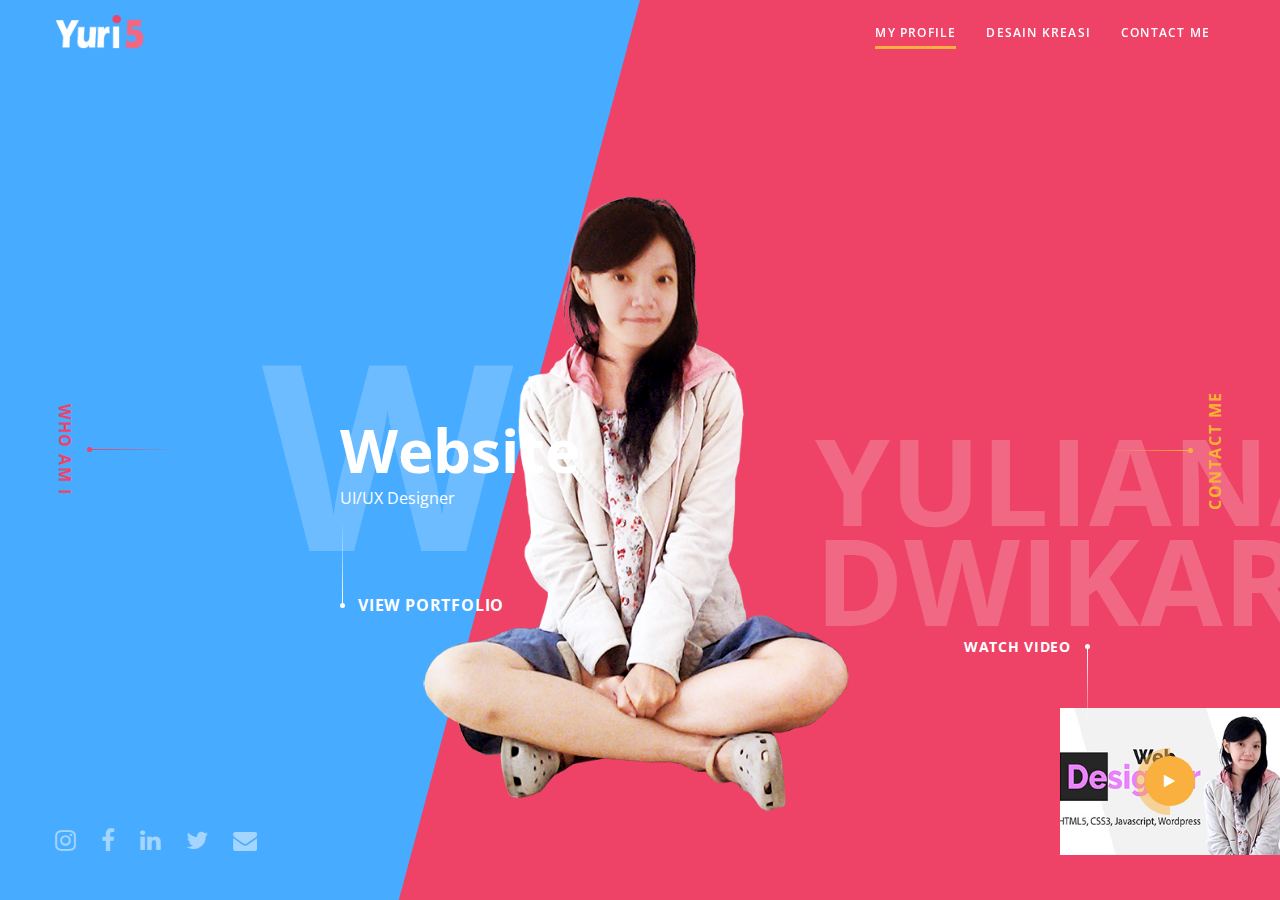
<file: index.html>
<!DOCTYPE html>
<html lang="en-US">
<head>
		<meta charset="UTF-8">
		<meta name="viewport" content="width=device-width, initial-scale=1">
		<title>Web/UI/UX Designer - Bandung - Yuliana Dwikarya</title>
<link id="olvi-fonts-css" href="https://fonts.googleapis.com/css2?family=Open+Sans&display=swap" rel="stylesheet">
<link href="https://fonts.googleapis.com/css2?family=Roboto+Slab&display=swap" rel="stylesheet">
<link id="font-awesome-css" rel="stylesheet" href="https://maxcdn.bootstrapcdn.com/font-awesome/4.5.0/css/font-awesome.min.css" />
<meta property="og:url"                content="http://yuri2908.proyek.xyz" />
<meta property="og:type"               content="article" />
<meta property="og:title"              content="Web Designer Bandung - Yuliana Dwikarya" />
<meta property="og:description"        content="Yuliana Dwikarya Is Experienced Web/UI/UX Designer In Bandung Indonesia" />
<meta property="og:image"              content="http://yuri2908.proyek.xyz/uploads/2018/10/facebook.jpg" />
	<link rel='stylesheet' id='wp-block-library-css'  href='css/dist/block-library/style.min7661.css?ver=5.4.2'  media='all' />
<link rel='stylesheet' id='wc-block-style-css'  href='plugins/woocommerce/packages/woocommerce-blocks/build/style60a8.css?ver=2.5.16'  media='all' />
<link rel='stylesheet' id='contact-form-7-css'  href='plugins/contact-form-7/includes/css/styles38c6.css?ver=5.1.9'  media='all' />
<link rel='stylesheet' id='olvi-iconpicker-css'  href='themes/olvi/css/iconfont7661.css?ver=5.4.2'  media='all' />
<link rel='stylesheet' id='js_composer_front-css'  href='plugins/js_composer/assets/css/js_composer.min10df.css?ver=6.2.0'  media='all' />
<link rel='stylesheet' id='olvi-style-default-css'  href='themes/olvi/style7661.css?ver=5.4.2'  media='all' />
<link rel='stylesheet' id='olvi-frontend-grid-css'  href='themes/olvi/css/frontend-grid7661.css?ver=5.4.2'  media='all' />
<link rel='stylesheet' id='photoswipe-css'  href='plugins/woocommerce/assets/css/photoswipe/photoswipe.min0235.css?ver=4.1.1'  media='all' />
<link rel='stylesheet' id='photoswipe-default-skin-css'  href='plugins/woocommerce/assets/css/photoswipe/default-skin/default-skin.min0235.css?ver=4.1.1'  media='all' />
<link rel='stylesheet' id='olvi-circle-animations-css'  href='themes/olvi/css/circle_animations7661.css?ver=5.4.2'  media='all' />
<link rel='stylesheet' id='olvi-style-css'  href='themes/olvi/css/style7661.css?ver=5.4.2'  media='all' />
<link rel='stylesheet' id='woocommerce-general-css'  href='themes/olvi/css/woocommerce7661.css?ver=5.4.2'  media='all' />
<link rel='stylesheet' id='woocommerce-layout-css'  href='themes/olvi/css/woocommerce-layout7661.css?ver=5.4.2'  media='all' />
<link rel='stylesheet' id='pt-addons-css'  href='plugins/pt-olvi-shortcodes/include/css/pt-addons8a54.css?ver=1.0.0'  media='all' />
<link rel='stylesheet' id='olvi-mobile-css'  href='themes/olvi/css/mobile7661.css?ver=5.4.2'  media='all' />
<script  src='js/jquery/jquery4a5f.js?ver=1.12.4-wp'></script>
<script  src='js/jquery/jquery-migrate.min330a.js?ver=1.4.1'></script>
<script  src='plugins/woocommerce/assets/js/jquery-blockui/jquery.blockUI.min44fd.js?ver=2.70'></script>
<script  src='plugins/woocommerce/assets/js/frontend/add-to-cart.min0235.js?ver=4.1.1'></script>
<script  src='plugins/js_composer/assets/js/vendors/woocommerce-add-to-cart10df.js?ver=6.2.0'></script>
<link rel="icon" href="uploads/2018/10/favicon.png" sizes="32x32" />
<link rel="apple-touch-icon" href="uploads/2018/10/favicon.png" />
<style title="dynamic-css" class="options-output">.site-header .logo img, .side-header .logo img, .side-bar-area .logo img, .site-header .logo a, .side-header .logo a, .site-footer .logo a{width:90px;}body{font-family:"Open Sans";font-weight:400;font-style:normal;color:#383838;font-size:16px;opacity: 1;visibility: visible;-webkit-transition: opacity 0.24s ease-in-out;-moz-transition: opacity 0.24s ease-in-out;transition: opacity 0.24s ease-in-out;}.wf-loading body{opacity: 0;}.ie.wf-loading body{visibility: hidden;}h1, .h1{font-family:"Open Sans";font-weight:700;font-style:normal;font-size:60px;opacity: 1;visibility: visible;-webkit-transition: opacity 0.24s ease-in-out;-moz-transition: opacity 0.24s ease-in-out;transition: opacity 0.24s ease-in-out;}.wf-loading h1,.wf-loading  .h1{opacity: 0;}.ie.wf-loading h1,.ie.wf-loading  .h1{visibility: hidden;}h2, .h2{font-family:"Open Sans";font-weight:700;font-style:normal;font-size:48px;opacity: 1;visibility: visible;-webkit-transition: opacity 0.24s ease-in-out;-moz-transition: opacity 0.24s ease-in-out;transition: opacity 0.24s ease-in-out;}.wf-loading h2,.wf-loading  .h2{opacity: 0;}.ie.wf-loading h2,.ie.wf-loading  .h2{visibility: hidden;}h3, .h3{font-family:"Open Sans";font-weight:700;font-style:normal;font-size:36px;opacity: 1;visibility: visible;-webkit-transition: opacity 0.24s ease-in-out;-moz-transition: opacity 0.24s ease-in-out;transition: opacity 0.24s ease-in-out;}.wf-loading h3,.wf-loading  .h3{opacity: 0;}.ie.wf-loading h3,.ie.wf-loading  .h3{visibility: hidden;}h4, .h4{font-family:"Open Sans";font-weight:700;font-style:normal;font-size:30px;opacity: 1;visibility: visible;-webkit-transition: opacity 0.24s ease-in-out;-moz-transition: opacity 0.24s ease-in-out;transition: opacity 0.24s ease-in-out;}.wf-loading h4,.wf-loading  .h4{opacity: 0;}.ie.wf-loading h4,.ie.wf-loading  .h4{visibility: hidden;}h5, .h5{font-family:"Open Sans";font-weight:700;font-style:normal;font-size:24px;opacity: 1;visibility: visible;-webkit-transition: opacity 0.24s ease-in-out;-moz-transition: opacity 0.24s ease-in-out;transition: opacity 0.24s ease-in-out;}.wf-loading h5,.wf-loading  .h5{opacity: 0;}.ie.wf-loading h5,.ie.wf-loading  .h5{visibility: hidden;}h6, .h6{font-family:"Open Sans";font-weight:700;font-style:normal;font-size:18px;opacity: 1;visibility: visible;-webkit-transition: opacity 0.24s ease-in-out;-moz-transition: opacity 0.24s ease-in-out;transition: opacity 0.24s ease-in-out;}.wf-loading h6,.wf-loading  .h6{opacity: 0;}.ie.wf-loading h6,.ie.wf-loading  .h6{visibility: hidden;}.site-footer .logo a{width:45px;}</style><noscript><style> .wpb_animate_when_almost_visible { opacity: 1; }</style></noscript>
	</head>
	
	<body class="page-template page-template-template-landing page-template-template-landing-php page page-id-728 theme-olvi woocommerce-no-js group-blog header-type-logo-left header-nav-type-visible_menu header-space-no header-container-container-fluid popup_download_yes project_details_yes grid_lines_no mobile-images-false site-light hide-popup-download-link chrome linux wpb-js-composer js-comp-ver-6.2.0 vc_responsive">
		<div id="all" class="site">
							<header class="site-header  dark header_logo-left main-row">
					<div class="container-fluid">
						<div class="logo"><a href="https://yuri2908.github.io"><img class="light l-b" src="uploads/2018/10/logo-light.png" alt="Web Designer Bandung"><img class="dark l-b" src="uploads/2018/10/logo-dark.png" alt="Web Designer Bandung"></a></div>
						<div class="fr">
						<nav class="navigation visible_menu"><ul id="menu-navigation" class="menu"><li id="menu-item-650" class="menu-item menu-item-type-custom menu-item-object-custom current-menu-ancestor menu-item-has-children menu-item-has-mega-menu menu-item-650"><a href="#" ><span>My Profile</span></a><div class="mega-menu">
<ul class="sub-menu mega-menu-row">
		<li id="menu-item-651" class="menu-item menu-item-type-post_type menu-item-object-page menu-item-home menu-item-651"><a href="https://id.linkedin.com/in/yuliana-dwikarya-a0390550" ><span>Linkedin</span></a></li>
		<li id="menu-item-802" class="menu-item menu-item-type-post_type menu-item-object-page menu-item-802"><a href="https://www.upwork.com/o/profiles/users/~0123c10df6c2af49f8/" ><span>Upwork</span></a></li>
		<li id="menu-item-803" class="menu-item menu-item-type-post_type menu-item-object-page menu-item-803"><a href="https://yuri2908.github.io" ><span>Github</span></a></li>
</ul></div>
</li>
<li class="menu-item"><a href="https://desainkreasi.com" ><span>Desain Kreasi</span></a></li>
<li class="menu-item"><a href="mailto:yuri2908@live.com" ><span>Contact Me</span></a></li>
</ul></nav>
															
								<div class="butter-button visible_menu"><div></div></div>
															
													</div>
					</div>
				</header>
							<div class="header-space hide"></div>
							<div class="search-popup main-row">
					<div class="close base-icons-cancel"></div>
					
				</div>
			
	<main class="main-row">
		<div class="container">

			<div data-vc-full-width="true" data-vc-full-width-init="false" data-vc-stretch-content="true" class="vc_row wpb_row vc_row-fluid vc_row-no-padding" style="  "><div class="wpb_column vc_column_container vc_col-sm-12"><div class="vc_column-inner " style="  "><div class="wpb_wrapper">
        <div class="about-me-section white about-me-5ee1986672125">
            <div class="bg" style="background-color: #47abff">
                <div style="background-color: #ee4266"></div>
            </div>
                            <div class="profession">
                    <div class="letter">W</div>
                    Website<br />
<span>UI/UX Designer</span>                                                                        <div class="portfolio-button dec-line-t-l"><span>view portfolio</span></div>
                                                            </div>
                            <div class="name">Yuliana<br />
Dwikarya</div>
                                                <div class="portfolio-button mob dec-line-t-c"><span>view portfolio</span></div>
                                            <div class="personal-image"><img width="587" height="1000" src="uploads/2018/10/me-img.png" class="attachment-full size-full" alt="" /></div>
                            <div class="social-buttons-area"><div class="social-buttons"><a href="https://instagram.com/yuri5rocks" target="_blank"><i class="fa fa-instagram"></i><span>Instagram</span></a><a href="https://facebook.com/yuri.5rocks" target="_blank"><i class="fa fa-facebook"></i><span>Facebook</span></a><a href="https://id.linkedin.com/in/yuliana-dwikarya-a0390550" target="_blank"><i class="fa fa-linkedin"></i><span>Linkedin</span></a><a href="https://twitter.com/yuri5rocks" target="_blank"><i class="fa fa-twitter"></i><span>Twitter</span></a><a href="mailto:yuri2908@live.com" target="_blank"><i class="fa fa-envelope"></i><span>E-mail</span></a></div></div>
                            <div class="video-button" style="background-image: url(uploads/2018/10/img18-300x201.jpg);">
                                            <div class="v-text dec-line-b-r">watch video</div>
                                        <a href="#" class="fs-play-button single-popup-item" data-type="video" data-size="960x640" data-video='<div class="wrapper"><div class="video-wrapper"><iframe class="pswp__video" width="1920" height="1080" src="https://youtube.com/embed/SfK1JmuBIyE?rel=0&amp;controls=0&amp;showinfo=0" frameborder="0" allowfullscreen=""></iframe></div></div>'><span class="play-button"><i class="fa fa-play"></i></span></a>
                </div>
                                                <div class="about-me-button dec-line-t-c">who am i</div>
                    <div class="am-about-block">
                        <div class="bg" style="background-color: #f9b03e">
                            <div style="background-color: #ee4266"></div>
                        </div>
                        <div class="about-me-button active dec-line-t-c">back to main</div>
                                       <div class="contact-me-button dec-line-t-c">Contact me</div>
                                                <div class="container">
                                                            <div class="name">Yuliana<br />
Dwikarya</div>
                                                            <div class="personal-image"><img width="587" height="1000" src="uploads/2018/10/me-img.png" class="attachment-full size-full" alt="" /></div>
                                                        <div class="row">
                                <div class="col-xs-12 col-sm-8 col-sm-offset-4 col-md-6 col-md-offset-6">
                                    <div class="cell cell-container">
                                        <div class="scroll-b scroll-inner">
                                                                                            <h5 class="h">I am a Web/UI/UX and Graphic Designer who's highly skilled in Front End Web Development.</h5>
                                                                                            <div class="text">My canvases are brands, websites (HTML5, CSS3, Javascript, Wordpress), logos and print communication. With a broad range of creative and strategic experience working with a wide variety of brands, I can do some pretty amazing things for your business. You might even see it in a whole new way.</div>
                                                                                            <a href="https://desainkreasi.com/portfolio/" target="_self" class="dec-line-t-l"><span>view portfolio</span></a>
                                                                                    </div>
                                    </div>
                                </div>
                            </div>
                        </div>
                    </div>
                                                   <div class="contact-me-button dec-line-t-c">Contact me</div>             
                    <div class="am-contact-me-block">
                        <div class="bg" style="background-color: #ee4266;">
                            <div style="background-color: #540d6e;"><span style="background-image: url(uploads/2018/10/bg6.jpg);"></span></div>
                        </div>
                        <div class="contact-me-button back-button active dec-line-t-c">back to main</div>
                        <div class="cell-container cell">
                            <div class="container">
                                <div class="scroll-b scroll-inner">
                                                                            <div class="top clearfix">
                                                                                            <div class="desc">I'd love to chat with you about any upcoming design projects for your business.</div>
                                                                                            <div class="fr">
                                                                                                            <div class="c-ro ph"><i class="fa fa-phone"></i><span>+62-896-0555-2515</span></div>
                                                                                                            <div class="c-ro ma"><i class="fa fa-envelope"></i><span>contact@desainkreasi.com</span></div>
                                                                                                    </div>
                                                                                    </div>
                                                                            <div class="form">
                                            <div role="form" class="wpcf7" id="wpcf7-f743-p728-o1" lang="en-US" dir="ltr">
<div class="screen-reader-response" aria-live="polite"></div>
</div>                                        </div>
                                                                    </div>
                            </div>
                        </div>
                                                    <div class="portfolio-button button-style6 white"><span>view portfolio</span></div>
                                            </div>
                                            <div class="am-portfolio-block">
                                            <div class="contact-me-button dec-line-t-c white">Contact me</div>
                                        <div class="back-button portfolio-button active dec-line-t-c">back to main</div>
                    <div class="bg" style="background-color: #540d6e">
                        <div style="background-color: #f9b03e"></div>
                    </div>
                    <div class="cell-container cell">
                        <div class="container">
                            <div class="portfolio-cols-slider hover-style1" data-cols="3" data-rows="2">
                                <div class="swiper-wrapper">
                                                                                <div class="portfolio-item swiper-slide">
                                                <div class="wrap ">
                                                    <div class="a-img">
                                                        <div style="background-image: url(uploads/2018/10/tagamon.jpg)"></div>
                                                    </div>
                                                    <h6>
                                                        <span class="cell">
                                                            <a class="readmore-link dec-line-t-l permalink" href="https://tagamonarthaselaras.com">view project</a>
                                                            <span>PT. Tagamon Artha Selaras</span>
                                                        </span>
                                                    </h6>
                                                </div>
                                                <a href="https://tagamonarthaselaras.com"><span></span></a>
                                            </div>
                                                                                <div class="portfolio-item swiper-slide">
                                                <div class="wrap ">
                                                    <div class="a-img">
                                                        <div style="background-image: url(uploads/2018/10/807garage.jpg)"></div>
                                                    </div>
                                                    <h6>
                                                        <span class="cell">
                                                            <a class="readmore-link dec-line-t-l permalink" href="https://807garage.com">view project</a>
                                                            <span>807 Garage - Sneakers Shop</span>
                                                        </span>
                                                    </h6>
                                                </div>
                                                <a href="https://807garage.com"><span></span></a>
                                            </div>
                                                                                <div class="portfolio-item swiper-slide">
                                                <div class="wrap ">
                                                    <div class="a-img">
                                                        <div style="background-image: url(uploads/2018/10/berdikari.jpg)"></div>
                                                    </div>
                                                    <h6>
                                                        <span class="cell">
                                                            <a class="readmore-link dec-line-t-l permalink" href="https://berdikariinsurance.com">view project</a>
                                                            <span>Berdikari Insurance</span>
                                                        </span>
                                                    </h6>
                                                </div>
                                                <a href="https://berdikariinsurance.com"><span></span></a>
                                            </div>
                                                                                <div class="portfolio-item swiper-slide">
                                                <div class="wrap ">
                                                    <div class="a-img">
                                                        <div style="background-image: url(uploads/2018/10/ohheytiara.jpg)"></div>
                                                    </div>
                                                    <h6>
                                                        <span class="cell">
                                                            <a class="readmore-link dec-line-t-l permalink" href="http://ohheytiara.com">view project</a>
                                                            <span>Tiara Soemakno - Health Personal Coach</span>
                                                        </span>
                                                    </h6>
                                                </div>
                                                <a href="http://ohheytiara.com"><span></span></a>
                                            </div>
                                                                                <div class="portfolio-item swiper-slide">
                                                <div class="wrap ">
                                                    <div class="a-img">
                                                        <div style="background-image: url(uploads/2018/10/sealguard.jpg)"></div>
                                                    </div>
                                                    <h6>
                                                        <span class="cell">
                                                            <a class="readmore-link dec-line-t-l permalink" href="https://sealguardindonesia.com">view project</a>
                                                            <span>Seal Guard Indonesia</span>
                                                        </span>
                                                    </h6>
                                                </div>
                                                <a href="https://sealguardindonesia.com"><span></span></a>
                                            </div>
											                                                                                <div class="portfolio-item swiper-slide">
                                                <div class="wrap ">
                                                    <div class="a-img">
                                                        <div style="background-image: url(uploads/2018/10/allure.jpg)"></div>
                                                    </div>
                                                    <h6>
                                                        <span class="cell">
                                                            <a class="readmore-link dec-line-t-l permalink" href="https://allurecangguvillas.com">view project</a>
                                                            <span>Allure Canggu Villas - Bali</span>
                                                        </span>
                                                    </h6>
                                                </div>
                                                <a href="https://allurecangguvillas.com"><span></span></a>
                                            </div>
                                        
                                                                    </div>
                                <div class="owl-nav">
                                    <div class="owl-prev base-icons-back"></div>
                                    <div class="owl-next base-icons-next-1"></div>
                                </div>
                            </div>
                        </div>
                    </div>
                </div>
                    </div>
        
        </div></div></div></div><div class="vc_row-full-width vc_clearfix"></div>

		</div>
	</main>


			
      		</div>
	<link rel='stylesheet' id='swiper-css'  href='plugins/pt-olvi-shortcodes/include/css/swiper.min8a54.css?ver=1.0.0'  media='all' />
<script  src='plugins/contact-form-7/includes/js/scripts38c6.js?ver=5.1.9'></script>
<script  src='plugins/woocommerce/assets/js/js-cookie/js.cookie.min6b25.js?ver=2.1.4'></script>
<script  src='plugins/woocommerce/assets/js/frontend/woocommerce.min0235.js?ver=4.1.1'></script>
<script  src='plugins/woocommerce/assets/js/frontend/cart-fragments.min0235.js?ver=4.1.1'></script>
<script  src='themes/olvi/js/jquery.scrollbar.min7661.js?ver=5.4.2'></script>
<script  src='themes/olvi/js/jquery.waypoints.min7661.js?ver=5.4.2'></script>
<script  src='js/imagesloaded.min55a0.js?ver=3.2.0'></script>
<script  src='plugins/js_composer/assets/lib/bower/isotope/dist/isotope.pkgd.min10df.js?ver=6.2.0'></script>
<script  src='plugins/woocommerce/assets/js/photoswipe/photoswipe.min0235.js?ver=4.1.1'></script>
<script  src='plugins/woocommerce/assets/js/photoswipe/photoswipe-ui-default.min0235.js?ver=4.1.1'></script>
<script  src='themes/olvi/js/script7661.js?ver=5.4.2'></script>
<script  src='themes/olvi/js/plugins7661.js?ver=5.4.2'></script>
<script  src='plugins/pt-olvi-shortcodes/include/js/load-posts8a54.js?ver=1.0.0'></script>
<script  src='plugins/pt-olvi-shortcodes/include/js/scripts8a54.js?ver=1.0.0'></script>
<script  src='themes/olvi/js/js_composer_front.min7661.js?ver=5.4.2'></script>
<script  src='js/wp-embed.min7661.js?ver=5.4.2'></script>
<script  src='plugins/pt-olvi-shortcodes/include/js/swiper.min8a54.js?ver=1.0.0'></script>
<script >
jQuery(document).ready(function(jQuery) {
                    jQuery('.about-me-5ee1986672125 .portfolio-cols-slider').each(function(){
                        var head_slider = jQuery(this);

                        var swiper = new Swiper(head_slider, {
                            slidesPerView: 3,
                            slidesPerColumn: 2,
                            spaceBetween: 30,
                            breakpoints: {
                                1024: {
                                    slidesPerView: 3,
                                    slidesPerColumn: 2,
                                },
                                768: {
                                    slidesPerView: 2,
                                    slidesPerColumn: 2,
                                },
                                640: {
                                    slidesPerView: 1,
                                    slidesPerColumn: 2,
                                },
                                380: {
                                    slidesPerView: 1,
                                    slidesPerColumn: 1,
                                },
                            },
                            navigation: {
                                nextEl: '.owl-next',
                                prevEl: '.owl-prev',
                            },
                        });
                    });
                });
                
                (function() {
	var isIe = /(trident|msie)/i.test( navigator.userAgent );

	if ( isIe && document.getElementById && window.addEventListener ) {
		window.addEventListener( 'hashchange', function() {
			var id = location.hash.substring( 1 ),
				element;

			if ( ! ( /^[A-z0-9_-]+$/.test( id ) ) ) {
				return;
			}

			element = document.getElementById( id );

			if ( element ) {
				if ( ! ( /^(?:a|select|input|button|textarea)$/i.test( element.tagName ) ) ) {
					element.tabIndex = -1;
				}

				element.focus();
			}
		}, false );
	}
})();

jQuery(function(jQuery) {

  jQuery('.zilla-likes').on('click', function() {
    var link = jQuery(this);
    if (link.hasClass('active')) return false;

    var id = jQuery(this).attr('id'),
        postfix = link.attr('data-postfix');

    jQuery.ajax({
      type: 'POST',
      url: zilla_likes.ajaxurl,
      data: {
        action: 'zilla-likes', 
        likes_id: id, 
        postfix: postfix, 
      },
      xhrFields: { 
        withCredentials: true, 
      },
      success: function(data) {
        link.addClass('active').attr('title','You already like this').find('span').html(data+postfix);
      },
    });

    return false;
  });

  if (jQuery('body.ajax-zilla-likes').length) {
    jQuery('.zilla-likes').each(function() {
      var id = jQuery(this).attr('id');
      jQuery(this).load(zilla_likes.ajaxurl, {
        action: 'zilla-likes', 
        post_id: id,
      });
    });
  }
});
</script>

	</body>
</html>
</file>
<file: css/dist/block-library/style.min7661.css>
.wp-block-audio figcaption{margin-top:.5em;margin-bottom:1em}.wp-block-audio audio{width:100%;min-width:300px}.wp-block-button{color:#fff}.wp-block-button.aligncenter{text-align:center}.wp-block-button.alignright{text-align:right}.wp-block-button__link{background-color:#32373c;border:none;border-radius:28px;box-shadow:none;color:inherit;cursor:pointer;display:inline-block;font-size:18px;margin:0;padding:12px 24px;text-align:center;text-decoration:none;overflow-wrap:break-word}.wp-block-button__link:active,.wp-block-button__link:focus,.wp-block-button__link:hover,.wp-block-button__link:visited{color:inherit}.wp-gs .wp-block-button__link:not(.has-background){background-color:var(--wp-block-core-button--color--background,var(--wp-color--primary,#32373c))}.is-style-squared .wp-block-button__link{border-radius:0}.no-border-radius.wp-block-button__link{border-radius:0!important}.is-style-outline{color:#32373c}.is-style-outline .wp-block-button__link{background-color:transparent;border:2px solid}.wp-block-buttons .wp-block-button{display:inline-block;margin-right:8px;margin-bottom:8px}.wp-block-buttons.alignright .wp-block-button{margin-right:none;margin-left:8px}.wp-block-buttons.aligncenter,.wp-block-calendar{text-align:center}.wp-block-calendar tbody td,.wp-block-calendar th{padding:4px;border:1px solid #e2e4e7}.wp-block-calendar tfoot td{border:none}.wp-block-calendar table{width:100%;border-collapse:collapse;font-family:-apple-system,BlinkMacSystemFont,Segoe UI,Roboto,Oxygen-Sans,Ubuntu,Cantarell,Helvetica Neue,sans-serif}.wp-block-calendar table th{font-weight:400;background:#edeff0}.wp-block-calendar a{text-decoration:underline}.wp-block-calendar tfoot a{color:#00739c}.wp-block-calendar table caption,.wp-block-calendar table tbody{color:#40464d}.wp-block-categories.alignleft{margin-right:2em}.wp-block-categories.alignright{margin-left:2em}.wp-block-columns{display:flex;margin-bottom:28px;flex-wrap:wrap}@media (min-width:782px){.wp-block-columns{flex-wrap:nowrap}}.wp-block-columns.has-background{padding:20px 30px}.wp-block-column{flex-grow:1;min-width:0;word-break:break-word;overflow-wrap:break-word}@media (max-width:599px){.wp-block-column{flex-basis:100%!important}}@media (min-width:600px) and (max-width:781px){.wp-block-column{flex-basis:calc(50% - 16px)!important;flex-grow:0}.wp-block-column:nth-child(2n){margin-left:32px}}@media (min-width:782px){.wp-block-column{flex-basis:0;flex-grow:1}.wp-block-column[style]{flex-grow:0}.wp-block-column:not(:first-child){margin-left:32px}}.wp-block-columns.are-vertically-aligned-top{align-items:flex-start}.wp-block-columns.are-vertically-aligned-center{align-items:center}.wp-block-columns.are-vertically-aligned-bottom{align-items:flex-end}.wp-block-column.is-vertically-aligned-top{align-self:flex-start}.wp-block-column.is-vertically-aligned-center{-ms-grid-row-align:center;align-self:center}.wp-block-column.is-vertically-aligned-bottom{align-self:flex-end}.wp-block-column.is-vertically-aligned-bottom,.wp-block-column.is-vertically-aligned-center,.wp-block-column.is-vertically-aligned-top{width:100%}.wp-block-cover,.wp-block-cover-image{position:relative;background-color:#000;background-size:cover;background-position:50%;min-height:430px;height:100%;width:100%;display:flex;justify-content:center;align-items:center;overflow:hidden}.wp-block-cover-image.has-parallax,.wp-block-cover.has-parallax{background-attachment:fixed}@supports (-webkit-overflow-scrolling:touch){.wp-block-cover-image.has-parallax,.wp-block-cover.has-parallax{background-attachment:scroll}}@media (prefers-reduced-motion:reduce){.wp-block-cover-image.has-parallax,.wp-block-cover.has-parallax{background-attachment:scroll}}.wp-block-cover-image.has-background-dim:before,.wp-block-cover.has-background-dim:before{content:"";background-color:inherit}.wp-block-cover-image.has-background-dim:not(.has-background-gradient):before,.wp-block-cover-image .wp-block-cover__gradient-background,.wp-block-cover.has-background-dim:not(.has-background-gradient):before,.wp-block-cover .wp-block-cover__gradient-background{position:absolute;top:0;left:0;bottom:0;right:0;z-index:1}.wp-block-cover-image.has-background-dim:not(.has-background-gradient):before,.wp-block-cover-image .wp-block-cover__gradient-background,.wp-block-cover.has-background-dim:not(.has-background-gradient):before,.wp-block-cover .wp-block-cover__gradient-background{opacity:.5}.wp-block-cover-image.has-background-dim.has-background-dim-10:not(.has-background-gradient):before,.wp-block-cover.has-background-dim.has-background-dim-10:not(.has-background-gradient):before{opacity:.1}.wp-block-cover-image.has-background-dim.has-background-dim-10 .wp-block-cover__gradient-background,.wp-block-cover.has-background-dim.has-background-dim-10 .wp-block-cover__gradient-background{opacity:.1}.wp-block-cover-image.has-background-dim.has-background-dim-20:not(.has-background-gradient):before,.wp-block-cover.has-background-dim.has-background-dim-20:not(.has-background-gradient):before{opacity:.2}.wp-block-cover-image.has-background-dim.has-background-dim-20 .wp-block-cover__gradient-background,.wp-block-cover.has-background-dim.has-background-dim-20 .wp-block-cover__gradient-background{opacity:.2}.wp-block-cover-image.has-background-dim.has-background-dim-30:not(.has-background-gradient):before,.wp-block-cover.has-background-dim.has-background-dim-30:not(.has-background-gradient):before{opacity:.3}.wp-block-cover-image.has-background-dim.has-background-dim-30 .wp-block-cover__gradient-background,.wp-block-cover.has-background-dim.has-background-dim-30 .wp-block-cover__gradient-background{opacity:.3}.wp-block-cover-image.has-background-dim.has-background-dim-40:not(.has-background-gradient):before,.wp-block-cover.has-background-dim.has-background-dim-40:not(.has-background-gradient):before{opacity:.4}.wp-block-cover-image.has-background-dim.has-background-dim-40 .wp-block-cover__gradient-background,.wp-block-cover.has-background-dim.has-background-dim-40 .wp-block-cover__gradient-background{opacity:.4}.wp-block-cover-image.has-background-dim.has-background-dim-50:not(.has-background-gradient):before,.wp-block-cover.has-background-dim.has-background-dim-50:not(.has-background-gradient):before{opacity:.5}.wp-block-cover-image.has-background-dim.has-background-dim-50 .wp-block-cover__gradient-background,.wp-block-cover.has-background-dim.has-background-dim-50 .wp-block-cover__gradient-background{opacity:.5}.wp-block-cover-image.has-background-dim.has-background-dim-60:not(.has-background-gradient):before,.wp-block-cover.has-background-dim.has-background-dim-60:not(.has-background-gradient):before{opacity:.6}.wp-block-cover-image.has-background-dim.has-background-dim-60 .wp-block-cover__gradient-background,.wp-block-cover.has-background-dim.has-background-dim-60 .wp-block-cover__gradient-background{opacity:.6}.wp-block-cover-image.has-background-dim.has-background-dim-70:not(.has-background-gradient):before,.wp-block-cover.has-background-dim.has-background-dim-70:not(.has-background-gradient):before{opacity:.7}.wp-block-cover-image.has-background-dim.has-background-dim-70 .wp-block-cover__gradient-background,.wp-block-cover.has-background-dim.has-background-dim-70 .wp-block-cover__gradient-background{opacity:.7}.wp-block-cover-image.has-background-dim.has-background-dim-80:not(.has-background-gradient):before,.wp-block-cover.has-background-dim.has-background-dim-80:not(.has-background-gradient):before{opacity:.8}.wp-block-cover-image.has-background-dim.has-background-dim-80 .wp-block-cover__gradient-background,.wp-block-cover.has-background-dim.has-background-dim-80 .wp-block-cover__gradient-background{opacity:.8}.wp-block-cover-image.has-background-dim.has-background-dim-90:not(.has-background-gradient):before,.wp-block-cover.has-background-dim.has-background-dim-90:not(.has-background-gradient):before{opacity:.9}.wp-block-cover-image.has-background-dim.has-background-dim-90 .wp-block-cover__gradient-background,.wp-block-cover.has-background-dim.has-background-dim-90 .wp-block-cover__gradient-background{opacity:.9}.wp-block-cover-image.has-background-dim.has-background-dim-100:not(.has-background-gradient):before,.wp-block-cover.has-background-dim.has-background-dim-100:not(.has-background-gradient):before{opacity:1}.wp-block-cover-image.has-background-dim.has-background-dim-100 .wp-block-cover__gradient-background,.wp-block-cover.has-background-dim.has-background-dim-100 .wp-block-cover__gradient-background{opacity:1}.wp-block-cover-image.alignleft,.wp-block-cover-image.alignright,.wp-block-cover.alignleft,.wp-block-cover.alignright{max-width:290px;width:100%}.wp-block-cover-image:after,.wp-block-cover:after{display:block;content:"";font-size:0;min-height:inherit}@supports ((position:-webkit-sticky) or (position:sticky)){.wp-block-cover-image:after,.wp-block-cover:after{content:none}}.wp-block-cover-image.aligncenter,.wp-block-cover-image.alignleft,.wp-block-cover-image.alignright,.wp-block-cover.aligncenter,.wp-block-cover.alignleft,.wp-block-cover.alignright{display:flex}.wp-block-cover-image .wp-block-cover__inner-container,.wp-block-cover .wp-block-cover__inner-container{width:calc(100% - 70px);z-index:1;color:#f8f9f9}.wp-block-cover-image .wp-block-subhead:not(.has-text-color),.wp-block-cover-image h1:not(.has-text-color),.wp-block-cover-image h2:not(.has-text-color),.wp-block-cover-image h3:not(.has-text-color),.wp-block-cover-image h4:not(.has-text-color),.wp-block-cover-image h5:not(.has-text-color),.wp-block-cover-image h6:not(.has-text-color),.wp-block-cover-image p:not(.has-text-color),.wp-block-cover .wp-block-subhead:not(.has-text-color),.wp-block-cover h1:not(.has-text-color),.wp-block-cover h2:not(.has-text-color),.wp-block-cover h3:not(.has-text-color),.wp-block-cover h4:not(.has-text-color),.wp-block-cover h5:not(.has-text-color),.wp-block-cover h6:not(.has-text-color),.wp-block-cover p:not(.has-text-color){color:inherit}.wp-block-cover__video-background{position:absolute;top:50%;left:50%;transform:translateX(-50%) translateY(-50%);width:100%;height:100%;z-index:0;object-fit:cover}.wp-block-cover-image-text,.wp-block-cover-text,section.wp-block-cover-image h2{color:#fff}.wp-block-cover-image-text a,.wp-block-cover-image-text a:active,.wp-block-cover-image-text a:focus,.wp-block-cover-image-text a:hover,.wp-block-cover-text a,.wp-block-cover-text a:active,.wp-block-cover-text a:focus,.wp-block-cover-text a:hover,section.wp-block-cover-image h2 a,section.wp-block-cover-image h2 a:active,section.wp-block-cover-image h2 a:focus,section.wp-block-cover-image h2 a:hover{color:#fff}.wp-block-cover-image .wp-block-cover.has-left-content{justify-content:flex-start}.wp-block-cover-image .wp-block-cover.has-right-content{justify-content:flex-end}.wp-block-cover-image.has-left-content .wp-block-cover-image-text,.wp-block-cover.has-left-content .wp-block-cover-text,section.wp-block-cover-image.has-left-content>h2{margin-left:0;text-align:left}.wp-block-cover-image.has-right-content .wp-block-cover-image-text,.wp-block-cover.has-right-content .wp-block-cover-text,section.wp-block-cover-image.has-right-content>h2{margin-right:0;text-align:right}.wp-block-cover-image .wp-block-cover-image-text,.wp-block-cover .wp-block-cover-text,section.wp-block-cover-image>h2{font-size:2em;line-height:1.25;z-index:1;margin-bottom:0;max-width:580px;padding:14px;text-align:center}.block-editor-block-list__block[data-type="core/embed"][data-align=left],.block-editor-block-list__block[data-type="core/embed"][data-align=right],.wp-block-embed.alignleft,.wp-block-embed.alignright{max-width:360px;width:100%}.wp-block-embed{margin-bottom:1em}.wp-block-embed figcaption{margin-top:.5em;margin-bottom:1em}.wp-embed-responsive .wp-block-embed.wp-embed-aspect-1-1 .wp-block-embed__wrapper,.wp-embed-responsive .wp-block-embed.wp-embed-aspect-1-2 .wp-block-embed__wrapper,.wp-embed-responsive .wp-block-embed.wp-embed-aspect-4-3 .wp-block-embed__wrapper,.wp-embed-responsive .wp-block-embed.wp-embed-aspect-9-16 .wp-block-embed__wrapper,.wp-embed-responsive .wp-block-embed.wp-embed-aspect-16-9 .wp-block-embed__wrapper,.wp-embed-responsive .wp-block-embed.wp-embed-aspect-18-9 .wp-block-embed__wrapper,.wp-embed-responsive .wp-block-embed.wp-embed-aspect-21-9 .wp-block-embed__wrapper{position:relative}.wp-embed-responsive .wp-block-embed.wp-embed-aspect-1-1 .wp-block-embed__wrapper:before,.wp-embed-responsive .wp-block-embed.wp-embed-aspect-1-2 .wp-block-embed__wrapper:before,.wp-embed-responsive .wp-block-embed.wp-embed-aspect-4-3 .wp-block-embed__wrapper:before,.wp-embed-responsive .wp-block-embed.wp-embed-aspect-9-16 .wp-block-embed__wrapper:before,.wp-embed-responsive .wp-block-embed.wp-embed-aspect-16-9 .wp-block-embed__wrapper:before,.wp-embed-responsive .wp-block-embed.wp-embed-aspect-18-9 .wp-block-embed__wrapper:before,.wp-embed-responsive .wp-block-embed.wp-embed-aspect-21-9 .wp-block-embed__wrapper:before{content:"";display:block;padding-top:50%}.wp-embed-responsive .wp-block-embed.wp-embed-aspect-1-1 .wp-block-embed__wrapper iframe,.wp-embed-responsive .wp-block-embed.wp-embed-aspect-1-2 .wp-block-embed__wrapper iframe,.wp-embed-responsive .wp-block-embed.wp-embed-aspect-4-3 .wp-block-embed__wrapper iframe,.wp-embed-responsive .wp-block-embed.wp-embed-aspect-9-16 .wp-block-embed__wrapper iframe,.wp-embed-responsive .wp-block-embed.wp-embed-aspect-16-9 .wp-block-embed__wrapper iframe,.wp-embed-responsive .wp-block-embed.wp-embed-aspect-18-9 .wp-block-embed__wrapper iframe,.wp-embed-responsive .wp-block-embed.wp-embed-aspect-21-9 .wp-block-embed__wrapper iframe{position:absolute;top:0;right:0;bottom:0;left:0;width:100%;height:100%}.wp-embed-responsive .wp-block-embed.wp-embed-aspect-21-9 .wp-block-embed__wrapper:before{padding-top:42.85%}.wp-embed-responsive .wp-block-embed.wp-embed-aspect-18-9 .wp-block-embed__wrapper:before{padding-top:50%}.wp-embed-responsive .wp-block-embed.wp-embed-aspect-16-9 .wp-block-embed__wrapper:before{padding-top:56.25%}.wp-embed-responsive .wp-block-embed.wp-embed-aspect-4-3 .wp-block-embed__wrapper:before{padding-top:75%}.wp-embed-responsive .wp-block-embed.wp-embed-aspect-1-1 .wp-block-embed__wrapper:before{padding-top:100%}.wp-embed-responsive .wp-block-embed.wp-embed-aspect-9-16 .wp-block-embed__wrapper:before{padding-top:177.78%}.wp-embed-responsive .wp-block-embed.wp-embed-aspect-1-2 .wp-block-embed__wrapper:before{padding-top:200%}.wp-block-file{margin-bottom:1.5em}.wp-block-file.aligncenter{text-align:center}.wp-block-file.alignright{text-align:right}.wp-block-file .wp-block-file__button{background:#32373c;border-radius:2em;color:#fff;font-size:13px;padding:.5em 1em}.wp-block-file a.wp-block-file__button{text-decoration:none}.wp-block-file a.wp-block-file__button:active,.wp-block-file a.wp-block-file__button:focus,.wp-block-file a.wp-block-file__button:hover,.wp-block-file a.wp-block-file__button:visited{box-shadow:none;color:#fff;opacity:.85;text-decoration:none}.wp-block-file *+.wp-block-file__button{margin-left:.75em}.blocks-gallery-grid,.wp-block-gallery{display:flex;flex-wrap:wrap;list-style-type:none;padding:0;margin:0}.blocks-gallery-grid .blocks-gallery-image,.blocks-gallery-grid .blocks-gallery-item,.wp-block-gallery .blocks-gallery-image,.wp-block-gallery .blocks-gallery-item{margin:0 16px 16px 0;display:flex;flex-grow:1;flex-direction:column;justify-content:center;position:relative}.blocks-gallery-grid .blocks-gallery-image figure,.blocks-gallery-grid .blocks-gallery-item figure,.wp-block-gallery .blocks-gallery-image figure,.wp-block-gallery .blocks-gallery-item figure{margin:0;height:100%}@supports ((position:-webkit-sticky) or (position:sticky)){.blocks-gallery-grid .blocks-gallery-image figure,.blocks-gallery-grid .blocks-gallery-item figure,.wp-block-gallery .blocks-gallery-image figure,.wp-block-gallery .blocks-gallery-item figure{display:flex;align-items:flex-end;justify-content:flex-start}}.blocks-gallery-grid .blocks-gallery-image img,.blocks-gallery-grid .blocks-gallery-item img,.wp-block-gallery .blocks-gallery-image img,.wp-block-gallery .blocks-gallery-item img{display:block;max-width:100%;height:auto;width:100%}@supports ((position:-webkit-sticky) or (position:sticky)){.blocks-gallery-grid .blocks-gallery-image img,.blocks-gallery-grid .blocks-gallery-item img,.wp-block-gallery .blocks-gallery-image img,.wp-block-gallery .blocks-gallery-item img{width:auto}}.blocks-gallery-grid .blocks-gallery-image figcaption,.blocks-gallery-grid .blocks-gallery-item figcaption,.wp-block-gallery .blocks-gallery-image figcaption,.wp-block-gallery .blocks-gallery-item figcaption{position:absolute;bottom:0;width:100%;max-height:100%;overflow:auto;padding:40px 10px 9px;color:#fff;text-align:center;font-size:13px;background:linear-gradient(0deg,rgba(0,0,0,.7),rgba(0,0,0,.3) 70%,transparent)}.blocks-gallery-grid .blocks-gallery-image figcaption img,.blocks-gallery-grid .blocks-gallery-item figcaption img,.wp-block-gallery .blocks-gallery-image figcaption img,.wp-block-gallery .blocks-gallery-item figcaption img{display:inline}.blocks-gallery-grid.is-cropped .blocks-gallery-image a,.blocks-gallery-grid.is-cropped .blocks-gallery-image img,.blocks-gallery-grid.is-cropped .blocks-gallery-item a,.blocks-gallery-grid.is-cropped .blocks-gallery-item img,.wp-block-gallery.is-cropped .blocks-gallery-image a,.wp-block-gallery.is-cropped .blocks-gallery-image img,.wp-block-gallery.is-cropped .blocks-gallery-item a,.wp-block-gallery.is-cropped .blocks-gallery-item img{width:100%}@supports ((position:-webkit-sticky) or (position:sticky)){.blocks-gallery-grid.is-cropped .blocks-gallery-image a,.blocks-gallery-grid.is-cropped .blocks-gallery-image img,.blocks-gallery-grid.is-cropped .blocks-gallery-item a,.blocks-gallery-grid.is-cropped .blocks-gallery-item img,.wp-block-gallery.is-cropped .blocks-gallery-image a,.wp-block-gallery.is-cropped .blocks-gallery-image img,.wp-block-gallery.is-cropped .blocks-gallery-item a,.wp-block-gallery.is-cropped .blocks-gallery-item img{height:100%;flex:1;object-fit:cover}}.blocks-gallery-grid .blocks-gallery-image,.blocks-gallery-grid .blocks-gallery-item,.wp-block-gallery .blocks-gallery-image,.wp-block-gallery .blocks-gallery-item{width:calc((100% - 16px)/2)}.blocks-gallery-grid .blocks-gallery-image:nth-of-type(2n),.blocks-gallery-grid .blocks-gallery-item:nth-of-type(2n),.wp-block-gallery .blocks-gallery-image:nth-of-type(2n),.wp-block-gallery .blocks-gallery-item:nth-of-type(2n){margin-right:0}.blocks-gallery-grid.columns-1 .blocks-gallery-image,.blocks-gallery-grid.columns-1 .blocks-gallery-item,.wp-block-gallery.columns-1 .blocks-gallery-image,.wp-block-gallery.columns-1 .blocks-gallery-item{width:100%;margin-right:0}@media (min-width:600px){.blocks-gallery-grid.columns-3 .blocks-gallery-image,.blocks-gallery-grid.columns-3 .blocks-gallery-item,.wp-block-gallery.columns-3 .blocks-gallery-image,.wp-block-gallery.columns-3 .blocks-gallery-item{width:calc((100% - 32px)/3);margin-right:16px}@supports (-ms-ime-align:auto){.blocks-gallery-grid.columns-3 .blocks-gallery-image,.blocks-gallery-grid.columns-3 .blocks-gallery-item,.wp-block-gallery.columns-3 .blocks-gallery-image,.wp-block-gallery.columns-3 .blocks-gallery-item{width:calc((100% - 32px)/3 - 1px)}}.blocks-gallery-grid.columns-4 .blocks-gallery-image,.blocks-gallery-grid.columns-4 .blocks-gallery-item,.wp-block-gallery.columns-4 .blocks-gallery-image,.wp-block-gallery.columns-4 .blocks-gallery-item{width:calc((100% - 48px)/4);margin-right:16px}@supports (-ms-ime-align:auto){.blocks-gallery-grid.columns-4 .blocks-gallery-image,.blocks-gallery-grid.columns-4 .blocks-gallery-item,.wp-block-gallery.columns-4 .blocks-gallery-image,.wp-block-gallery.columns-4 .blocks-gallery-item{width:calc((100% - 48px)/4 - 1px)}}.blocks-gallery-grid.columns-5 .blocks-gallery-image,.blocks-gallery-grid.columns-5 .blocks-gallery-item,.wp-block-gallery.columns-5 .blocks-gallery-image,.wp-block-gallery.columns-5 .blocks-gallery-item{width:calc((100% - 64px)/5);margin-right:16px}@supports (-ms-ime-align:auto){.blocks-gallery-grid.columns-5 .blocks-gallery-image,.blocks-gallery-grid.columns-5 .blocks-gallery-item,.wp-block-gallery.columns-5 .blocks-gallery-image,.wp-block-gallery.columns-5 .blocks-gallery-item{width:calc((100% - 64px)/5 - 1px)}}.blocks-gallery-grid.columns-6 .blocks-gallery-image,.blocks-gallery-grid.columns-6 .blocks-gallery-item,.wp-block-gallery.columns-6 .blocks-gallery-image,.wp-block-gallery.columns-6 .blocks-gallery-item{width:calc((100% - 80px)/6);margin-right:16px}@supports (-ms-ime-align:auto){.blocks-gallery-grid.columns-6 .blocks-gallery-image,.blocks-gallery-grid.columns-6 .blocks-gallery-item,.wp-block-gallery.columns-6 .blocks-gallery-image,.wp-block-gallery.columns-6 .blocks-gallery-item{width:calc((100% - 80px)/6 - 1px)}}.blocks-gallery-grid.columns-7 .blocks-gallery-image,.blocks-gallery-grid.columns-7 .blocks-gallery-item,.wp-block-gallery.columns-7 .blocks-gallery-image,.wp-block-gallery.columns-7 .blocks-gallery-item{width:calc((100% - 96px)/7);margin-right:16px}@supports (-ms-ime-align:auto){.blocks-gallery-grid.columns-7 .blocks-gallery-image,.blocks-gallery-grid.columns-7 .blocks-gallery-item,.wp-block-gallery.columns-7 .blocks-gallery-image,.wp-block-gallery.columns-7 .blocks-gallery-item{width:calc((100% - 96px)/7 - 1px)}}.blocks-gallery-grid.columns-8 .blocks-gallery-image,.blocks-gallery-grid.columns-8 .blocks-gallery-item,.wp-block-gallery.columns-8 .blocks-gallery-image,.wp-block-gallery.columns-8 .blocks-gallery-item{width:calc((100% - 112px)/8);margin-right:16px}@supports (-ms-ime-align:auto){.blocks-gallery-grid.columns-8 .blocks-gallery-image,.blocks-gallery-grid.columns-8 .blocks-gallery-item,.wp-block-gallery.columns-8 .blocks-gallery-image,.wp-block-gallery.columns-8 .blocks-gallery-item{width:calc((100% - 112px)/8 - 1px)}}.blocks-gallery-grid.columns-1 .blocks-gallery-image:nth-of-type(1n),.blocks-gallery-grid.columns-1 .blocks-gallery-item:nth-of-type(1n),.wp-block-gallery.columns-1 .blocks-gallery-image:nth-of-type(1n),.wp-block-gallery.columns-1 .blocks-gallery-item:nth-of-type(1n){margin-right:0}.blocks-gallery-grid.columns-2 .blocks-gallery-image:nth-of-type(2n),.blocks-gallery-grid.columns-2 .blocks-gallery-item:nth-of-type(2n),.wp-block-gallery.columns-2 .blocks-gallery-image:nth-of-type(2n),.wp-block-gallery.columns-2 .blocks-gallery-item:nth-of-type(2n){margin-right:0}.blocks-gallery-grid.columns-3 .blocks-gallery-image:nth-of-type(3n),.blocks-gallery-grid.columns-3 .blocks-gallery-item:nth-of-type(3n),.wp-block-gallery.columns-3 .blocks-gallery-image:nth-of-type(3n),.wp-block-gallery.columns-3 .blocks-gallery-item:nth-of-type(3n){margin-right:0}.blocks-gallery-grid.columns-4 .blocks-gallery-image:nth-of-type(4n),.blocks-gallery-grid.columns-4 .blocks-gallery-item:nth-of-type(4n),.wp-block-gallery.columns-4 .blocks-gallery-image:nth-of-type(4n),.wp-block-gallery.columns-4 .blocks-gallery-item:nth-of-type(4n){margin-right:0}.blocks-gallery-grid.columns-5 .blocks-gallery-image:nth-of-type(5n),.blocks-gallery-grid.columns-5 .blocks-gallery-item:nth-of-type(5n),.wp-block-gallery.columns-5 .blocks-gallery-image:nth-of-type(5n),.wp-block-gallery.columns-5 .blocks-gallery-item:nth-of-type(5n){margin-right:0}.blocks-gallery-grid.columns-6 .blocks-gallery-image:nth-of-type(6n),.blocks-gallery-grid.columns-6 .blocks-gallery-item:nth-of-type(6n),.wp-block-gallery.columns-6 .blocks-gallery-image:nth-of-type(6n),.wp-block-gallery.columns-6 .blocks-gallery-item:nth-of-type(6n){margin-right:0}.blocks-gallery-grid.columns-7 .blocks-gallery-image:nth-of-type(7n),.blocks-gallery-grid.columns-7 .blocks-gallery-item:nth-of-type(7n),.wp-block-gallery.columns-7 .blocks-gallery-image:nth-of-type(7n),.wp-block-gallery.columns-7 .blocks-gallery-item:nth-of-type(7n){margin-right:0}.blocks-gallery-grid.columns-8 .blocks-gallery-image:nth-of-type(8n),.blocks-gallery-grid.columns-8 .blocks-gallery-item:nth-of-type(8n),.wp-block-gallery.columns-8 .blocks-gallery-image:nth-of-type(8n),.wp-block-gallery.columns-8 .blocks-gallery-item:nth-of-type(8n){margin-right:0}}.blocks-gallery-grid .blocks-gallery-image:last-child,.blocks-gallery-grid .blocks-gallery-item:last-child,.wp-block-gallery .blocks-gallery-image:last-child,.wp-block-gallery .blocks-gallery-item:last-child{margin-right:0}.blocks-gallery-grid.alignleft,.blocks-gallery-grid.alignright,.wp-block-gallery.alignleft,.wp-block-gallery.alignright{max-width:290px;width:100%}.blocks-gallery-grid.aligncenter .blocks-gallery-item figure,.wp-block-gallery.aligncenter .blocks-gallery-item figure{justify-content:center}.wp-block-image{margin-bottom:1em}.wp-block-image img{max-width:100%}.wp-block-image.aligncenter{text-align:center}.wp-block-image.alignfull img,.wp-block-image.alignwide img{width:100%}.wp-block-image .aligncenter,.wp-block-image .alignleft,.wp-block-image .alignright,.wp-block-image.is-resized{display:table;margin-left:0;margin-right:0}.wp-block-image .aligncenter>figcaption,.wp-block-image .alignleft>figcaption,.wp-block-image .alignright>figcaption,.wp-block-image.is-resized>figcaption{display:table-caption;caption-side:bottom}.wp-block-image .alignleft{float:left;margin-right:1em}.wp-block-image .alignright{float:right;margin-left:1em}.wp-block-image .aligncenter{margin-left:auto;margin-right:auto}.wp-block-image figcaption{margin-top:.5em;margin-bottom:1em}.is-style-circle-mask img,.is-style-rounded img{border-radius:9999px}@supports ((-webkit-mask-image:none) or (mask-image:none)) or (-webkit-mask-image:none){.is-style-circle-mask img{-webkit-mask-image:url('data:image/svg+xml;utf8,<svg viewBox="0 0 100 100" xmlns="http://www.w3.org/2000/svg"><circle cx="50" cy="50" r="50"/></svg>');mask-image:url('data:image/svg+xml;utf8,<svg viewBox="0 0 100 100" xmlns="http://www.w3.org/2000/svg"><circle cx="50" cy="50" r="50"/></svg>');mask-mode:alpha;-webkit-mask-repeat:no-repeat;mask-repeat:no-repeat;-webkit-mask-size:contain;mask-size:contain;-webkit-mask-position:center;mask-position:center;border-radius:0}}.wp-block-latest-comments__comment{font-size:15px;line-height:1.1;list-style:none;margin-bottom:1em}.has-avatars .wp-block-latest-comments__comment{min-height:36px;list-style:none}.has-avatars .wp-block-latest-comments__comment .wp-block-latest-comments__comment-excerpt,.has-avatars .wp-block-latest-comments__comment .wp-block-latest-comments__comment-meta{margin-left:52px}.has-dates .wp-block-latest-comments__comment,.has-excerpts .wp-block-latest-comments__comment{line-height:1.5}.wp-block-latest-comments__comment-excerpt p{font-size:14px;line-height:1.8;margin:5px 0 20px}.wp-block-latest-comments__comment-date{color:#8f98a1;display:block;font-size:12px}.wp-block-latest-comments .avatar,.wp-block-latest-comments__comment-avatar{border-radius:24px;display:block;float:left;height:40px;margin-right:12px;width:40px}.wp-block-latest-posts.alignleft{margin-right:2em}.wp-block-latest-posts.alignright{margin-left:2em}.wp-block-latest-posts.wp-block-latest-posts__list{list-style:none}.wp-block-latest-posts.wp-block-latest-posts__list li{clear:both}.wp-block-latest-posts.is-grid{display:flex;flex-wrap:wrap;padding:0}.wp-block-latest-posts.is-grid li{margin:0 16px 16px 0;width:100%}@media (min-width:600px){.wp-block-latest-posts.columns-2 li{width:calc(50% - 16px)}.wp-block-latest-posts.columns-3 li{width:calc(33.33333% - 16px)}.wp-block-latest-posts.columns-4 li{width:calc(25% - 16px)}.wp-block-latest-posts.columns-5 li{width:calc(20% - 16px)}.wp-block-latest-posts.columns-6 li{width:calc(16.66667% - 16px)}}.wp-block-latest-posts__post-date{display:block;color:#6c7781;font-size:13px}.wp-block-latest-posts__post-excerpt{margin-top:8px;margin-bottom:16px}.wp-block-latest-posts__featured-image img{height:auto;width:auto}.wp-block-latest-posts__featured-image.alignleft{margin-right:1em}.wp-block-latest-posts__featured-image.alignright{margin-left:1em}.wp-block-latest-posts__featured-image.aligncenter{margin-bottom:1em;text-align:center}.wp-block-media-text{
  /*!rtl:begin:ignore*/direction:ltr;
  /*!rtl:end:ignore*/display:-ms-grid;display:grid;-ms-grid-columns:50% 1fr;grid-template-columns:50% 1fr;-ms-grid-rows:auto;grid-template-rows:auto}.wp-block-media-text.has-media-on-the-right{-ms-grid-columns:1fr 50%;grid-template-columns:1fr 50%}.wp-block-media-text.is-vertically-aligned-top .wp-block-media-text__content,.wp-block-media-text.is-vertically-aligned-top .wp-block-media-text__media{-ms-grid-row-align:start;align-self:start}.wp-block-media-text.is-vertically-aligned-center .wp-block-media-text__content,.wp-block-media-text.is-vertically-aligned-center .wp-block-media-text__media,.wp-block-media-text .wp-block-media-text__content,.wp-block-media-text .wp-block-media-text__media{-ms-grid-row-align:center;align-self:center}.wp-block-media-text.is-vertically-aligned-bottom .wp-block-media-text__content,.wp-block-media-text.is-vertically-aligned-bottom .wp-block-media-text__media{-ms-grid-row-align:end;align-self:end}.wp-block-media-text .wp-block-media-text__media{
  /*!rtl:begin:ignore*/-ms-grid-column:1;grid-column:1;-ms-grid-row:1;grid-row:1;
  /*!rtl:end:ignore*/margin:0}.wp-block-media-text .wp-block-media-text__content{direction:ltr;
  /*!rtl:begin:ignore*/-ms-grid-column:2;grid-column:2;-ms-grid-row:1;grid-row:1;
  /*!rtl:end:ignore*/padding:0 8%;word-break:break-word}.wp-block-media-text.has-media-on-the-right .wp-block-media-text__media{
  /*!rtl:begin:ignore*/-ms-grid-column:2;grid-column:2;-ms-grid-row:1;grid-row:1
  /*!rtl:end:ignore*/}.wp-block-media-text.has-media-on-the-right .wp-block-media-text__content{
  /*!rtl:begin:ignore*/-ms-grid-column:1;grid-column:1;-ms-grid-row:1;grid-row:1
  /*!rtl:end:ignore*/}.wp-block-media-text>figure>img,.wp-block-media-text>figure>video{max-width:unset;width:100%;vertical-align:middle}.wp-block-media-text.is-image-fill figure.wp-block-media-text__media{height:100%;min-height:250px;background-size:cover}.wp-block-media-text.is-image-fill figure.wp-block-media-text__media>img{position:absolute;width:1px;height:1px;padding:0;margin:-1px;overflow:hidden;clip:rect(0,0,0,0);border:0}@media (max-width:600px){.wp-block-media-text.is-stacked-on-mobile{-ms-grid-columns:100%!important;grid-template-columns:100%!important}.wp-block-media-text.is-stacked-on-mobile .wp-block-media-text__media{-ms-grid-column:1;grid-column:1;-ms-grid-row:1;grid-row:1}.wp-block-media-text.is-stacked-on-mobile.has-media-on-the-right .wp-block-media-text__media,.wp-block-media-text.is-stacked-on-mobile .wp-block-media-text__content{-ms-grid-column:1;grid-column:1;-ms-grid-row:2;grid-row:2}.wp-block-media-text.is-stacked-on-mobile.has-media-on-the-right .wp-block-media-text__content{-ms-grid-column:1;grid-column:1;-ms-grid-row:1;grid-row:1}}.wp-block-navigation>ul{display:block;list-style:none;margin:0;padding-left:0}@media (min-width:600px){.wp-block-navigation>ul{display:flex;flex-wrap:wrap}}.wp-block-navigation>ul ul{list-style:none;padding-left:0;margin-top:0;margin-left:0}.wp-block-navigation>ul ul li{margin:0}.wp-block-navigation>ul li{z-index:1}.wp-block-navigation>ul li:focus-within,.wp-block-navigation>ul li:hover{cursor:pointer;z-index:99999}.wp-block-navigation>ul li:focus-within>ul,.wp-block-navigation>ul li:hover>ul,.wp-block-navigation>ul li ul:focus,.wp-block-navigation>ul li ul:hover{visibility:visible;opacity:1;display:flex;flex-direction:column}.wp-block-navigation>ul>li ul{position:absolute;left:0;top:100%;min-width:200px;max-width:200px;opacity:0;transition:opacity .1s linear;visibility:hidden}.wp-block-navigation,.wp-block-navigation .block-editor-block-list__layout{display:flex;flex-wrap:wrap}.wp-block-navigation .block-editor-block-list__layout .block-editor-block-list__layout{width:200px}.wp-block-navigation .block-editor-inner-blocks>.block-editor-block-list__layout>.wp-block{margin:0;width:auto}.wp-block-navigation,.wp-block-navigation>.wp-block-navigation__container{align-items:center;width:100%}.wp-block-navigation>.wp-block-navigation-link,.wp-block-navigation>.wp-block-navigation__container>.wp-block-navigation-link{display:flex;margin-top:0;margin-bottom:0}.wp-block-navigation .wp-block-navigation-link{position:relative;margin:0;min-height:56px;display:flex;line-height:1.4}.wp-block-navigation .wp-block-navigation-link .wp-block,.wp-block-navigation .wp-block-navigation-link .wp-block-navigation-link{min-height:auto;padding:0}.wp-block-navigation .wp-block-navigation-link .wp-block .wp-block-navigation-link{margin:0}.wp-block-navigation .wp-block-navigation-link>.block-editor-inner-blocks{display:none}.wp-block-navigation .wp-block-navigation-link.has-child>.wp-block-navigation__container,.wp-block-navigation .wp-block-navigation-link.is-editing.has-child>.block-editor-inner-blocks{display:flex;border:1px solid rgba(0,0,0,.15);position:absolute;z-index:1;top:100%;left:0}.wp-block-navigation .wp-block-navigation-link.has-child>.wp-block-navigation__container .block-editor-inner-blocks,.wp-block-navigation .wp-block-navigation-link.has-child>.wp-block-navigation__container .wp-block-navigation__container,.wp-block-navigation .wp-block-navigation-link.is-editing.has-child>.block-editor-inner-blocks .block-editor-inner-blocks,.wp-block-navigation .wp-block-navigation-link.is-editing.has-child>.block-editor-inner-blocks .wp-block-navigation__container{left:100%;top:-1px}.wp-block-navigation .wp-block-navigation-link .block-editor-inner-blocks,.wp-block-navigation .wp-block-navigation-link .wp-block-navigation__container{background-color:inherit;color:inherit}.wp-block-navigation .wp-block-navigation-link .wp-block-navigation-link__content{display:flex;align-items:center;width:max-content;padding:6px 16px}.wp-block-navigation .wp-block-navigation-link .wp-block-navigation-link:first-child:not(:only-child) .wp-block-navigation-link__content{padding-top:8px}.wp-block-navigation .wp-block-navigation-link .wp-block-navigation-link:last-child .wp-block-navigation-link__content{padding-bottom:8px}.wp-block-navigation .wp-block-navigation-link.has-child .wp-block-navigation-link__content{min-width:100%;padding-right:32px;position:relative}.wp-block-navigation .wp-block-navigation-link .wp-block-navigation-link__submenu-icon{position:absolute;right:16px}.wp-block-navigation .wp-block-navigation-link .wp-block-navigation-link__submenu-icon svg{fill:currentColor}.wp-block-navigation .wp-block-navigation-link .wp-block-navigation-link svg{transform:rotate(0)}.wp-block-navigation .wp-block-navigation-link.has-text-color .wp-block-navigation-link__content{color:inherit}.wp-block-navigation.is-style-light .wp-block-navigation-link:not(.has-text-color)>.block-editor-inner-blocks,.wp-block-navigation.is-style-light .wp-block-navigation-link:not(.has-text-color)>.wp-block-navigation__container,.wp-block-navigation .wp-block-navigation-link:not(.has-text-color)>.block-editor-inner-blocks,.wp-block-navigation .wp-block-navigation-link:not(.has-text-color)>.wp-block-navigation__container{color:#111}.wp-block-navigation.is-style-light .wp-block-navigation-link:not(.has-background)>.block-editor-inner-blocks,.wp-block-navigation.is-style-light .wp-block-navigation-link:not(.has-background)>.wp-block-navigation__container,.wp-block-navigation .wp-block-navigation-link:not(.has-background)>.block-editor-inner-blocks,.wp-block-navigation .wp-block-navigation-link:not(.has-background)>.wp-block-navigation__container{background-color:#fff}.wp-block-navigation.is-style-dark .wp-block-navigation-link:not(.has-text-color)>.block-editor-inner-blocks,.wp-block-navigation.is-style-dark .wp-block-navigation-link:not(.has-text-color)>.wp-block-navigation__container{color:#fff}.wp-block-navigation.is-style-dark .wp-block-navigation-link:not(.has-background)>.block-editor-inner-blocks,.wp-block-navigation.is-style-dark .wp-block-navigation-link:not(.has-background)>.wp-block-navigation__container{background-color:#333}.wp-block-navigation .wp-block-navigation-link.has-child>.wp-block-navigation__container{display:flex;flex-direction:column;padding:0}.wp-block-navigation>ul>li>a{display:flex;align-items:center}.wp-block-navigation>ul>li:first-of-type>a{padding-left:0}.wp-block-navigation>ul>li:last-of-type>a{padding-right:0}.wp-block-navigation.items-justified-left>ul{justify-content:flex-start}.wp-block-navigation.items-justified-center>ul{justify-content:center}.wp-block-navigation.items-justified-right>ul{justify-content:flex-end}.is-small-text{font-size:14px}.is-regular-text{font-size:16px}.is-large-text{font-size:36px}.is-larger-text{font-size:48px}.has-drop-cap:not(:focus):first-letter{float:left;font-size:8.4em;line-height:.68;font-weight:100;margin:.05em .1em 0 0;text-transform:uppercase;font-style:normal}p.has-background{padding:20px 30px}p.has-text-color a{color:inherit}.wp-block-pullquote{padding:3em 0;margin-left:0;margin-right:0;text-align:center}.wp-block-pullquote.alignleft,.wp-block-pullquote.alignright{max-width:290px}.wp-block-pullquote.alignleft p,.wp-block-pullquote.alignright p{font-size:20px}.wp-block-pullquote p{font-size:28px;line-height:1.6}.wp-block-pullquote cite,.wp-block-pullquote footer{position:relative}.wp-block-pullquote .has-text-color a{color:inherit}.wp-block-pullquote:not(.is-style-solid-color){background:none}.wp-block-pullquote.is-style-solid-color{border:none}.wp-block-pullquote.is-style-solid-color blockquote{margin-left:auto;margin-right:auto;text-align:left;max-width:60%}.wp-block-pullquote.is-style-solid-color blockquote p{margin-top:0;margin-bottom:0;font-size:32px}.wp-block-pullquote.is-style-solid-color blockquote cite{text-transform:none;font-style:normal}.wp-block-pullquote cite{color:inherit}.wp-block-quote.is-large,.wp-block-quote.is-style-large{margin:0 0 16px;padding:0 1em}.wp-block-quote.is-large p,.wp-block-quote.is-style-large p{font-size:24px;font-style:italic;line-height:1.6}.wp-block-quote.is-large cite,.wp-block-quote.is-large footer,.wp-block-quote.is-style-large cite,.wp-block-quote.is-style-large footer{font-size:18px;text-align:right}.wp-block-rss.alignleft{margin-right:2em}.wp-block-rss.alignright{margin-left:2em}.wp-block-rss.is-grid{display:flex;flex-wrap:wrap;padding:0;list-style:none}.wp-block-rss.is-grid li{margin:0 16px 16px 0;width:100%}@media (min-width:600px){.wp-block-rss.columns-2 li{width:calc(50% - 16px)}.wp-block-rss.columns-3 li{width:calc(33.33333% - 16px)}.wp-block-rss.columns-4 li{width:calc(25% - 16px)}.wp-block-rss.columns-5 li{width:calc(20% - 16px)}.wp-block-rss.columns-6 li{width:calc(16.66667% - 16px)}}.wp-block-rss__item-author,.wp-block-rss__item-publish-date{display:block;color:#6c7781;font-size:13px}.wp-block-search{display:flex;flex-wrap:wrap}.wp-block-search .wp-block-search__label{width:100%}.wp-block-search .wp-block-search__input{flex-grow:1;max-width:360px}.wp-block-search .wp-block-search__button{margin-left:10px}.wp-block-separator.is-style-wide{border-bottom-width:1px}.wp-block-separator.is-style-dots{background:none!important;border:none;text-align:center;max-width:none;line-height:1;height:auto}.wp-block-separator.is-style-dots:before{content:"\00b7 \00b7 \00b7";color:currentColor;font-size:20px;letter-spacing:2em;padding-left:2em;font-family:serif}.wp-block-social-links{display:flex;justify-content:flex-start;padding-left:0;padding-right:0;margin-left:0}.wp-block-social-links .wp-social-link a,.wp-block-social-links .wp-social-link a:hover{text-decoration:none;border-bottom:0;box-shadow:none}.wp-social-link{display:block;width:36px;height:36px;border-radius:36px;margin-right:8px;transition:transform .1s ease}@media (prefers-reduced-motion:reduce){.wp-social-link{transition-duration:0s}}.wp-social-link a{padding:6px;display:block;line-height:0;transition:transform .1s ease}.wp-social-link a,.wp-social-link a:active,.wp-social-link a:hover,.wp-social-link a:visited,.wp-social-link svg{color:currentColor;fill:currentColor}.wp-social-link:hover{transform:scale(1.1)}.wp-block-social-links.aligncenter{justify-content:center;display:flex}.wp-block-social-links:not(.is-style-logos-only) .wp-social-link{background-color:#f0f0f0;color:#444}.wp-block-social-links:not(.is-style-logos-only) .wp-social-link-amazon{background-color:#f90;color:#fff}.wp-block-social-links:not(.is-style-logos-only) .wp-social-link-bandcamp{background-color:#1ea0c3;color:#fff}.wp-block-social-links:not(.is-style-logos-only) .wp-social-link-behance{background-color:#0757fe;color:#fff}.wp-block-social-links:not(.is-style-logos-only) .wp-social-link-codepen{background-color:#1e1f26;color:#fff}.wp-block-social-links:not(.is-style-logos-only) .wp-social-link-deviantart{background-color:#02e49b;color:#fff}.wp-block-social-links:not(.is-style-logos-only) .wp-social-link-dribbble{background-color:#e94c89;color:#fff}.wp-block-social-links:not(.is-style-logos-only) .wp-social-link-dropbox{background-color:#4280ff;color:#fff}.wp-block-social-links:not(.is-style-logos-only) .wp-social-link-etsy{background-color:#f45800;color:#fff}.wp-block-social-links:not(.is-style-logos-only) .wp-social-link-facebook{background-color:#1977f2;color:#fff}.wp-block-social-links:not(.is-style-logos-only) .wp-social-link-fivehundredpx{background-color:#000;color:#fff}.wp-block-social-links:not(.is-style-logos-only) .wp-social-link-flickr{background-color:#0461dd;color:#fff}.wp-block-social-links:not(.is-style-logos-only) .wp-social-link-foursquare{background-color:#e65678;color:#fff}.wp-block-social-links:not(.is-style-logos-only) .wp-social-link-github{background-color:#24292d;color:#fff}.wp-block-social-links:not(.is-style-logos-only) .wp-social-link-goodreads{background-color:#eceadd;color:#382110}.wp-block-social-links:not(.is-style-logos-only) .wp-social-link-google{background-color:#ea4434;color:#fff}.wp-block-social-links:not(.is-style-logos-only) .wp-social-link-instagram{background-color:#f00075;color:#fff}.wp-block-social-links:not(.is-style-logos-only) .wp-social-link-lastfm{background-color:#e21b24;color:#fff}.wp-block-social-links:not(.is-style-logos-only) .wp-social-link-linkedin{background-color:#0577b5;color:#fff}.wp-block-social-links:not(.is-style-logos-only) .wp-social-link-mastodon{background-color:#3288d4;color:#fff}.wp-block-social-links:not(.is-style-logos-only) .wp-social-link-medium{background-color:#02ab6c;color:#fff}.wp-block-social-links:not(.is-style-logos-only) .wp-social-link-meetup{background-color:#f6405f;color:#fff}.wp-block-social-links:not(.is-style-logos-only) .wp-social-link-pinterest{background-color:#e60122;color:#fff}.wp-block-social-links:not(.is-style-logos-only) .wp-social-link-pocket{background-color:#ef4155;color:#fff}.wp-block-social-links:not(.is-style-logos-only) .wp-social-link-reddit{background-color:#fe4500;color:#fff}.wp-block-social-links:not(.is-style-logos-only) .wp-social-link-skype{background-color:#0478d7;color:#fff}.wp-block-social-links:not(.is-style-logos-only) .wp-social-link-snapchat{background-color:#fefc00;color:#fff;stroke:#000}.wp-block-social-links:not(.is-style-logos-only) .wp-social-link-soundcloud{background-color:#ff5600;color:#fff}.wp-block-social-links:not(.is-style-logos-only) .wp-social-link-spotify{background-color:#1bd760;color:#fff}.wp-block-social-links:not(.is-style-logos-only) .wp-social-link-tumblr{background-color:#011835;color:#fff}.wp-block-social-links:not(.is-style-logos-only) .wp-social-link-twitch{background-color:#6440a4;color:#fff}.wp-block-social-links:not(.is-style-logos-only) .wp-social-link-twitter{background-color:#21a1f3;color:#fff}.wp-block-social-links:not(.is-style-logos-only) .wp-social-link-vimeo{background-color:#1eb7ea;color:#fff}.wp-block-social-links:not(.is-style-logos-only) .wp-social-link-vk{background-color:#4680c2;color:#fff}.wp-block-social-links:not(.is-style-logos-only) .wp-social-link-wordpress{background-color:#3499cd;color:#fff}.wp-block-social-links:not(.is-style-logos-only) .wp-social-link-yelp{background-color:#d32422;color:#fff}.wp-block-social-links:not(.is-style-logos-only) .wp-social-link-youtube{background-color:#ff0100;color:#fff}.wp-block-social-links.is-style-logos-only .wp-social-link{background:none;padding:4px}.wp-block-social-links.is-style-logos-only .wp-social-link svg{width:28px;height:28px}.wp-block-social-links.is-style-logos-only .wp-social-link-amazon{color:#f90}.wp-block-social-links.is-style-logos-only .wp-social-link-bandcamp{color:#1ea0c3}.wp-block-social-links.is-style-logos-only .wp-social-link-behance{color:#0757fe}.wp-block-social-links.is-style-logos-only .wp-social-link-codepen{color:#1e1f26}.wp-block-social-links.is-style-logos-only .wp-social-link-deviantart{color:#02e49b}.wp-block-social-links.is-style-logos-only .wp-social-link-dribbble{color:#e94c89}.wp-block-social-links.is-style-logos-only .wp-social-link-dropbox{color:#4280ff}.wp-block-social-links.is-style-logos-only .wp-social-link-etsy{color:#f45800}.wp-block-social-links.is-style-logos-only .wp-social-link-facebook{color:#1977f2}.wp-block-social-links.is-style-logos-only .wp-social-link-fivehundredpx{color:#000}.wp-block-social-links.is-style-logos-only .wp-social-link-flickr{color:#0461dd}.wp-block-social-links.is-style-logos-only .wp-social-link-foursquare{color:#e65678}.wp-block-social-links.is-style-logos-only .wp-social-link-github{color:#24292d}.wp-block-social-links.is-style-logos-only .wp-social-link-goodreads{color:#382110}.wp-block-social-links.is-style-logos-only .wp-social-link-google{color:#ea4434}.wp-block-social-links.is-style-logos-only .wp-social-link-instagram{color:#f00075}.wp-block-social-links.is-style-logos-only .wp-social-link-lastfm{color:#e21b24}.wp-block-social-links.is-style-logos-only .wp-social-link-linkedin{color:#0577b5}.wp-block-social-links.is-style-logos-only .wp-social-link-mastodon{color:#3288d4}.wp-block-social-links.is-style-logos-only .wp-social-link-medium{color:#02ab6c}.wp-block-social-links.is-style-logos-only .wp-social-link-meetup{color:#f6405f}.wp-block-social-links.is-style-logos-only .wp-social-link-pinterest{color:#e60122}.wp-block-social-links.is-style-logos-only .wp-social-link-pocket{color:#ef4155}.wp-block-social-links.is-style-logos-only .wp-social-link-reddit{color:#fe4500}.wp-block-social-links.is-style-logos-only .wp-social-link-skype{color:#0478d7}.wp-block-social-links.is-style-logos-only .wp-social-link-snapchat{color:#fff;stroke:#000}.wp-block-social-links.is-style-logos-only .wp-social-link-soundcloud{color:#ff5600}.wp-block-social-links.is-style-logos-only .wp-social-link-spotify{color:#1bd760}.wp-block-social-links.is-style-logos-only .wp-social-link-tumblr{color:#011835}.wp-block-social-links.is-style-logos-only .wp-social-link-twitch{color:#6440a4}.wp-block-social-links.is-style-logos-only .wp-social-link-twitter{color:#21a1f3}.wp-block-social-links.is-style-logos-only .wp-social-link-vimeo{color:#1eb7ea}.wp-block-social-links.is-style-logos-only .wp-social-link-vk{color:#4680c2}.wp-block-social-links.is-style-logos-only .wp-social-link-wordpress{color:#3499cd}.wp-block-social-links.is-style-logos-only .wp-social-link-yelp{background-color:#d32422;color:#fff}.wp-block-social-links.is-style-logos-only .wp-social-link-youtube{color:#ff0100}.wp-block-social-links.is-style-pill-shape .wp-social-link{width:auto}.wp-block-social-links.is-style-pill-shape .wp-social-link a{padding-left:16px;padding-right:16px}.wp-block-spacer{clear:both}p.wp-block-subhead{font-size:1.1em;font-style:italic;opacity:.75}.wp-block-table{overflow-x:auto}.wp-block-table table{width:100%}.wp-block-table .has-fixed-layout{table-layout:fixed;width:100%}.wp-block-table .has-fixed-layout td,.wp-block-table .has-fixed-layout th{word-break:break-word}.wp-block-table.aligncenter,.wp-block-table.alignleft,.wp-block-table.alignright{display:table;width:auto}.wp-block-table.aligncenter td,.wp-block-table.aligncenter th,.wp-block-table.alignleft td,.wp-block-table.alignleft th,.wp-block-table.alignright td,.wp-block-table.alignright th{word-break:break-word}.wp-block-table .has-subtle-light-gray-background-color{background-color:#f3f4f5}.wp-block-table .has-subtle-pale-green-background-color{background-color:#e9fbe5}.wp-block-table .has-subtle-pale-blue-background-color{background-color:#e7f5fe}.wp-block-table .has-subtle-pale-pink-background-color{background-color:#fcf0ef}.wp-block-table.is-style-stripes{border-spacing:0;border-collapse:inherit;background-color:transparent;border-bottom:1px solid #f3f4f5}.wp-block-table.is-style-stripes tbody tr:nth-child(odd){background-color:#f3f4f5}.wp-block-table.is-style-stripes.has-subtle-light-gray-background-color tbody tr:nth-child(odd){background-color:#f3f4f5}.wp-block-table.is-style-stripes.has-subtle-pale-green-background-color tbody tr:nth-child(odd){background-color:#e9fbe5}.wp-block-table.is-style-stripes.has-subtle-pale-blue-background-color tbody tr:nth-child(odd){background-color:#e7f5fe}.wp-block-table.is-style-stripes.has-subtle-pale-pink-background-color tbody tr:nth-child(odd){background-color:#fcf0ef}.wp-block-table.is-style-stripes td,.wp-block-table.is-style-stripes th{border-color:transparent}.wp-block-text-columns,.wp-block-text-columns.aligncenter{display:flex}.wp-block-text-columns .wp-block-column{margin:0 16px;padding:0}.wp-block-text-columns .wp-block-column:first-child{margin-left:0}.wp-block-text-columns .wp-block-column:last-child{margin-right:0}.wp-block-text-columns.columns-2 .wp-block-column{width:50%}.wp-block-text-columns.columns-3 .wp-block-column{width:33.33333%}.wp-block-text-columns.columns-4 .wp-block-column{width:25%}.wp-block-video{margin-left:0;margin-right:0}.wp-block-video video{max-width:100%}@supports ((position:-webkit-sticky) or (position:sticky)){.wp-block-video [poster]{object-fit:cover}}.wp-block-video.aligncenter{text-align:center}.wp-block-video figcaption{margin-top:.5em;margin-bottom:1em}:root .has-pale-pink-background-color{background-color:#f78da7}:root .has-vivid-red-background-color{background-color:#cf2e2e}:root .has-luminous-vivid-orange-background-color{background-color:#ff6900}:root .has-luminous-vivid-amber-background-color{background-color:#fcb900}:root .has-light-green-cyan-background-color{background-color:#7bdcb5}:root .has-vivid-green-cyan-background-color{background-color:#00d084}:root .has-pale-cyan-blue-background-color{background-color:#8ed1fc}:root .has-vivid-cyan-blue-background-color{background-color:#0693e3}:root .has-vivid-purple-background-color{background-color:#9b51e0}:root .has-very-light-gray-background-color{background-color:#eee}:root .has-cyan-bluish-gray-background-color{background-color:#abb8c3}:root .has-very-dark-gray-background-color{background-color:#313131}:root .has-pale-pink-color{color:#f78da7}:root .has-vivid-red-color{color:#cf2e2e}:root .has-luminous-vivid-orange-color{color:#ff6900}:root .has-luminous-vivid-amber-color{color:#fcb900}:root .has-light-green-cyan-color{color:#7bdcb5}:root .has-vivid-green-cyan-color{color:#00d084}:root .has-pale-cyan-blue-color{color:#8ed1fc}:root .has-vivid-cyan-blue-color{color:#0693e3}:root .has-vivid-purple-color{color:#9b51e0}:root .has-very-light-gray-color{color:#eee}:root .has-cyan-bluish-gray-color{color:#abb8c3}:root .has-very-dark-gray-color{color:#313131}:root .has-vivid-cyan-blue-to-vivid-purple-gradient-background{background:linear-gradient(135deg,#0693e3,#9b51e0)}:root .has-vivid-green-cyan-to-vivid-cyan-blue-gradient-background{background:linear-gradient(135deg,#00d084,#0693e3)}:root .has-light-green-cyan-to-vivid-green-cyan-gradient-background{background:linear-gradient(135deg,#7adcb4,#00d082)}:root .has-luminous-vivid-amber-to-luminous-vivid-orange-gradient-background{background:linear-gradient(135deg,#fcb900,#ff6900)}:root .has-luminous-vivid-orange-to-vivid-red-gradient-background{background:linear-gradient(135deg,#ff6900,#cf2e2e)}:root .has-very-light-gray-to-cyan-bluish-gray-gradient-background{background:linear-gradient(135deg,#eee,#a9b8c3)}:root .has-cool-to-warm-spectrum-gradient-background{background:linear-gradient(135deg,#4aeadc,#9778d1 20%,#cf2aba 40%,#ee2c82 60%,#fb6962 80%,#fef84c)}:root .has-blush-light-purple-gradient-background{background:linear-gradient(135deg,#ffceec,#9896f0)}:root .has-blush-bordeaux-gradient-background{background:linear-gradient(135deg,#fecda5,#fe2d2d 50%,#6b003e)}:root .has-purple-crush-gradient-background{background:linear-gradient(135deg,#34e2e4,#4721fb 50%,#ab1dfe)}:root .has-luminous-dusk-gradient-background{background:linear-gradient(135deg,#ffcb70,#c751c0 50%,#4158d0)}:root .has-hazy-dawn-gradient-background{background:linear-gradient(135deg,#faaca8,#dad0ec)}:root .has-pale-ocean-gradient-background{background:linear-gradient(135deg,#fff5cb,#b6e3d4 50%,#33a7b5)}:root .has-electric-grass-gradient-background{background:linear-gradient(135deg,#caf880,#71ce7e)}:root .has-subdued-olive-gradient-background{background:linear-gradient(135deg,#fafae1,#67a671)}:root .has-atomic-cream-gradient-background{background:linear-gradient(135deg,#fdd79a,#004a59)}:root .has-nightshade-gradient-background{background:linear-gradient(135deg,#330968,#31cdcf)}:root .has-midnight-gradient-background{background:linear-gradient(135deg,#020381,#2874fc)}.has-small-font-size{font-size:13px}.has-normal-font-size,.has-regular-font-size{font-size:16px}.has-medium-font-size{font-size:20px}.has-large-font-size{font-size:36px}.has-huge-font-size,.has-larger-font-size{font-size:42px}.has-text-align-center{text-align:center}.has-text-align-left{text-align:left}.has-text-align-right{text-align:right}
</file>
<file: plugins/woocommerce/packages/woocommerce-blocks/build/style60a8.css>
.wc-block-featured-category{position:relative;background-color:#24292d;background-size:cover;background-position:50%;width:100%;margin:0 0 1.5em}.wc-block-featured-category,.wc-block-featured-category .wc-block-featured-category__wrapper{display:-webkit-box;display:flex;-webkit-box-pack:center;justify-content:center;-webkit-box-align:center;align-items:center;flex-wrap:wrap;align-content:center}.wc-block-featured-category .wc-block-featured-category__wrapper{overflow:hidden;height:100%}.wc-block-featured-category.has-left-content{-webkit-box-pack:start;justify-content:flex-start}.wc-block-featured-category.has-left-content .wc-block-featured-category__description,.wc-block-featured-category.has-left-content .wc-block-featured-category__price,.wc-block-featured-category.has-left-content .wc-block-featured-category__title{margin-left:0;text-align:left}.wc-block-featured-category.has-right-content{-webkit-box-pack:end;justify-content:flex-end}.wc-block-featured-category.has-right-content .wc-block-featured-category__description,.wc-block-featured-category.has-right-content .wc-block-featured-category__price,.wc-block-featured-category.has-right-content .wc-block-featured-category__title{margin-right:0;text-align:right}.wc-block-featured-category .wc-block-featured-category__description,.wc-block-featured-category .wc-block-featured-category__price,.wc-block-featured-category .wc-block-featured-category__title{color:#fff;line-height:1.25;margin-bottom:0;text-align:center}.wc-block-featured-category .wc-block-featured-category__description a,.wc-block-featured-category .wc-block-featured-category__description a:active,.wc-block-featured-category .wc-block-featured-category__description a:focus,.wc-block-featured-category .wc-block-featured-category__description a:hover,.wc-block-featured-category .wc-block-featured-category__price a,.wc-block-featured-category .wc-block-featured-category__price a:active,.wc-block-featured-category .wc-block-featured-category__price a:focus,.wc-block-featured-category .wc-block-featured-category__price a:hover,.wc-block-featured-category .wc-block-featured-category__title a,.wc-block-featured-category .wc-block-featured-category__title a:active,.wc-block-featured-category .wc-block-featured-category__title a:focus,.wc-block-featured-category .wc-block-featured-category__title a:hover{color:#fff}.wc-block-featured-category .wc-block-featured-category__description,.wc-block-featured-category .wc-block-featured-category__link,.wc-block-featured-category .wc-block-featured-category__price,.wc-block-featured-category .wc-block-featured-category__title{width:100%;padding:0 48px 16px;z-index:1}.wc-block-featured-category .wc-block-featured-category__title{margin-top:0}.wc-block-featured-category .wc-block-featured-category__title:before{display:none}.wc-block-featured-category .wc-block-featured-category__description p{margin:0}.wc-block-featured-category.has-background-dim:before{content:"";position:absolute;top:0;left:0;bottom:0;right:0;background-color:inherit;opacity:.5;z-index:1}.wc-block-featured-category.has-background-dim.has-background-dim-10:before{opacity:.1}.wc-block-featured-category.has-background-dim.has-background-dim-20:before{opacity:.2}.wc-block-featured-category.has-background-dim.has-background-dim-30:before{opacity:.3}.wc-block-featured-category.has-background-dim.has-background-dim-40:before{opacity:.4}.wc-block-featured-category.has-background-dim.has-background-dim-50:before{opacity:.5}.wc-block-featured-category.has-background-dim.has-background-dim-60:before{opacity:.6}.wc-block-featured-category.has-background-dim.has-background-dim-70:before{opacity:.7}.wc-block-featured-category.has-background-dim.has-background-dim-80:before{opacity:.8}.wc-block-featured-category.has-background-dim.has-background-dim-90:before{opacity:.9}.wc-block-featured-category.has-background-dim.has-background-dim-100:before{opacity:1}.wc-block-featured-category.alignleft,.wc-block-featured-category.alignright{max-width:305px;width:100%}.wc-block-featured-category:after{display:block;content:"";font-size:0;min-height:inherit}@supports ((position:-webkit-sticky) or (position:sticky)){.wc-block-featured-category:after{content:none}}.wc-block-featured-category.aligncenter,.wc-block-featured-category.alignleft,.wc-block-featured-category.alignright{display:-webkit-box;display:flex}.wc-block-product-categories{margin-bottom:1em}.wc-block-product-categories.is-dropdown{display:-webkit-box;display:flex}.wc-block-product-categories select{margin-right:.5em}.wc-block-product-categories-list-item-count:before{content:" ("}.wc-block-product-categories-list-item-count:after{content:")"}.wp-block-woocommerce-product-categories.is-loading .wc-block-product-categories__placeholder{display:inline-block;height:1em;width:50%;min-width:200px;background:currentColor;opacity:.2}.wc-block-product-categories__button{display:-webkit-box;display:flex;-webkit-box-align:center;align-items:center;text-decoration:none;font-size:13px;margin:0;border:none;cursor:pointer;background:none;padding:8px;color:#555d66;position:relative;overflow:hidden;border-radius:4px}.wc-block-product-categories__button svg{fill:currentColor;outline:none}.rtl .wc-block-product-categories__button svg{-webkit-transform:rotate(180deg);transform:rotate(180deg)}.wc-block-product-categories__button:active{color:currentColor}.wc-block-product-categories__button:disabled,.wc-block-product-categories__button[aria-disabled=true]{cursor:default;opacity:.3}.wc-block-product-categories__button:focus:enabled{background-color:#fff;color:#191e23;box-shadow:inset 0 0 0 1px #6c7781,inset 0 0 0 2px #fff;outline:2px solid transparent;outline-offset:-2px}.wc-block-product-categories__button:not(:disabled):not([aria-disabled=true]):hover{background-color:#fff;color:#191e23;box-shadow:inset 0 0 0 1px #e2e4e7,inset 0 0 0 2px #fff,0 1px 1px rgba(25,30,35,.2)}.wc-block-product-categories__button:not(:disabled):not([aria-disabled=true]):active{outline:none;background-color:#fff;color:#191e23;box-shadow:inset 0 0 0 1px #ccd0d4,inset 0 0 0 2px #fff}.wc-block-product-categories__button:disabled:focus,.wc-block-product-categories__button[aria-disabled=true]:focus{box-shadow:none}.woocommerce-product-attributes__operator .components-base-control__help{clip:rect(1px,1px,1px,1px);-webkit-clip-path:inset(50%);clip-path:inset(50%);height:1px;width:1px;margin:-1px;overflow:hidden;overflow-wrap:normal!important;word-wrap:normal!important}.components-panel .woocommerce-product-attributes__operator.components-base-control{margin-top:16px}.components-panel .woocommerce-product-attributes__operator.components-base-control .components-select-control__input{margin-left:0;min-width:100%}.woocommerce-search-list__item.woocommerce-product-attributes__item.is-searching .woocommerce-search-list__item-prefix:after,.woocommerce-search-list__item.woocommerce-product-attributes__item.is-skip-level .woocommerce-search-list__item-prefix:after{content:":"}.woocommerce-search-list__item.woocommerce-product-attributes__item.is-not-active:active,.woocommerce-search-list__item.woocommerce-product-attributes__item.is-not-active:focus,.woocommerce-search-list__item.woocommerce-product-attributes__item.is-not-active:hover{background:#fff}.woocommerce-search-list__item.woocommerce-product-attributes__item.is-loading{-webkit-box-pack:center;justify-content:center}.woocommerce-search-list__item.woocommerce-product-attributes__item.is-loading .components-spinner{margin-bottom:12px}.woocommerce-search-list__item.woocommerce-product-attributes__item.depth-0:after{margin-left:8px;content:"";height:24px;width:24px;background-image:url('data:image/svg+xml;utf8,<svg xmlns="http://www.w3.org/2000/svg" width="24" height="24" viewBox="0 0 24 24"><path d="M7.41 15.41L12 10.83l4.59 4.58L18 14l-6-6-6 6z" fill="{$core-grey-dark-300}" /></svg>');background-repeat:no-repeat;background-position:100%;background-size:contain}.woocommerce-search-list__item.woocommerce-product-attributes__item.depth-0[aria-expanded=true]:after{background-image:url('data:image/svg+xml;utf8,<svg xmlns="http://www.w3.org/2000/svg" width="24" height="24" viewBox="0 0 24 24"><path d="M7.41 8.59L12 13.17l4.59-4.58L18 10l-6 6-6-6 1.41-1.41z" fill="{$core-grey-dark-300}" /></svg>')}.woocommerce-search-list__item.woocommerce-product-attributes__item[disabled].depth-0:after{margin-left:0;width:auto;background:none}.wc-block-featured-product{position:relative;background-color:#24292d;background-size:cover;background-position:50%;width:100%;margin:0 0 1.5em}.wc-block-featured-product,.wc-block-featured-product .wc-block-featured-product__wrapper{display:-webkit-box;display:flex;-webkit-box-pack:center;justify-content:center;-webkit-box-align:center;align-items:center;flex-wrap:wrap;align-content:center}.wc-block-featured-product .wc-block-featured-product__wrapper{overflow:hidden;height:100%}.wc-block-featured-product.has-left-content{-webkit-box-pack:start;justify-content:flex-start}.wc-block-featured-product.has-left-content .wc-block-featured-product__description,.wc-block-featured-product.has-left-content .wc-block-featured-product__price,.wc-block-featured-product.has-left-content .wc-block-featured-product__title,.wc-block-featured-product.has-left-content .wc-block-featured-product__variation{margin-left:0;text-align:left}.wc-block-featured-product.has-right-content{-webkit-box-pack:end;justify-content:flex-end}.wc-block-featured-product.has-right-content .wc-block-featured-product__description,.wc-block-featured-product.has-right-content .wc-block-featured-product__price,.wc-block-featured-product.has-right-content .wc-block-featured-product__title,.wc-block-featured-product.has-right-content .wc-block-featured-product__variation{margin-right:0;text-align:right}.wc-block-featured-product .wc-block-featured-product__description,.wc-block-featured-product .wc-block-featured-product__price,.wc-block-featured-product .wc-block-featured-product__title,.wc-block-featured-product .wc-block-featured-product__variation{color:#fff;line-height:1.25;margin-bottom:0;text-align:center}.wc-block-featured-product .wc-block-featured-product__description a,.wc-block-featured-product .wc-block-featured-product__description a:active,.wc-block-featured-product .wc-block-featured-product__description a:focus,.wc-block-featured-product .wc-block-featured-product__description a:hover,.wc-block-featured-product .wc-block-featured-product__price a,.wc-block-featured-product .wc-block-featured-product__price a:active,.wc-block-featured-product .wc-block-featured-product__price a:focus,.wc-block-featured-product .wc-block-featured-product__price a:hover,.wc-block-featured-product .wc-block-featured-product__title a,.wc-block-featured-product .wc-block-featured-product__title a:active,.wc-block-featured-product .wc-block-featured-product__title a:focus,.wc-block-featured-product .wc-block-featured-product__title a:hover,.wc-block-featured-product .wc-block-featured-product__variation a,.wc-block-featured-product .wc-block-featured-product__variation a:active,.wc-block-featured-product .wc-block-featured-product__variation a:focus,.wc-block-featured-product .wc-block-featured-product__variation a:hover{color:#fff}.wc-block-featured-product .wc-block-featured-product__description,.wc-block-featured-product .wc-block-featured-product__link,.wc-block-featured-product .wc-block-featured-product__price,.wc-block-featured-product .wc-block-featured-product__title,.wc-block-featured-product .wc-block-featured-product__variation{width:100%;padding:16px 48px 0;z-index:1}.wc-block-featured-product .wc-block-featured-product__title,.wc-block-featured-product .wc-block-featured-product__variation{margin-top:0;border:0}.wc-block-featured-product .wc-block-featured-product__title:before,.wc-block-featured-product .wc-block-featured-product__variation:before{display:none}.wc-block-featured-product .wc-block-featured-product__variation{font-style:italic;padding-top:0}.wc-block-featured-product .wc-block-featured-product__description p{margin:0;line-height:1.5em}.wc-block-featured-product.has-background-dim:before{content:"";position:absolute;top:0;left:0;bottom:0;right:0;background-color:inherit;opacity:.5;z-index:1}.wc-block-featured-product.has-background-dim.has-background-dim-10:before{opacity:.1}.wc-block-featured-product.has-background-dim.has-background-dim-20:before{opacity:.2}.wc-block-featured-product.has-background-dim.has-background-dim-30:before{opacity:.3}.wc-block-featured-product.has-background-dim.has-background-dim-40:before{opacity:.4}.wc-block-featured-product.has-background-dim.has-background-dim-50:before{opacity:.5}.wc-block-featured-product.has-background-dim.has-background-dim-60:before{opacity:.6}.wc-block-featured-product.has-background-dim.has-background-dim-70:before{opacity:.7}.wc-block-featured-product.has-background-dim.has-background-dim-80:before{opacity:.8}.wc-block-featured-product.has-background-dim.has-background-dim-90:before{opacity:.9}.wc-block-featured-product.has-background-dim.has-background-dim-100:before{opacity:1}.wc-block-featured-product.alignleft,.wc-block-featured-product.alignright{max-width:305px;width:100%}.wc-block-featured-product:after{display:block;content:"";font-size:0;min-height:inherit}@supports ((position:-webkit-sticky) or (position:sticky)){.wc-block-featured-product:after{content:none}}.wc-block-featured-product.aligncenter,.wc-block-featured-product.alignleft,.wc-block-featured-product.alignright,.wc-block-product-search .wc-block-product-search__fields{display:-webkit-box;display:flex}.wc-block-product-search .wc-block-product-search__field{padding:6px 8px;line-height:1.8;-webkit-box-flex:1;flex-grow:1}.wc-block-product-search .wc-block-product-search__button{display:-webkit-box;display:flex;-webkit-box-align:center;align-items:center;text-decoration:none;font-size:13px;margin:0 0 0 6px;border:none;cursor:pointer;background:none;padding:8px;color:#555d66;position:relative;overflow:hidden;border-radius:4px}.wc-block-product-search .wc-block-product-search__button svg{fill:currentColor;outline:none}.rtl .wc-block-product-search .wc-block-product-search__button svg{-webkit-transform:rotate(180deg);transform:rotate(180deg)}.wc-block-product-search .wc-block-product-search__button:active{color:currentColor}.wc-block-product-search .wc-block-product-search__button:disabled,.wc-block-product-search .wc-block-product-search__button[aria-disabled=true]{cursor:default;opacity:.3}.wc-block-product-search .wc-block-product-search__button:focus:enabled{background-color:#fff;color:#191e23;box-shadow:inset 0 0 0 1px #6c7781,inset 0 0 0 2px #fff;outline:2px solid transparent;outline-offset:-2px}.wc-block-product-search .wc-block-product-search__button:not(:disabled):not([aria-disabled=true]):hover{background-color:#fff;color:#191e23;box-shadow:inset 0 0 0 1px #e2e4e7,inset 0 0 0 2px #fff,0 1px 1px rgba(25,30,35,.2)}.wc-block-product-search .wc-block-product-search__button:not(:disabled):not([aria-disabled=true]):active{outline:none;background-color:#fff;color:#191e23;box-shadow:inset 0 0 0 1px #ccd0d4,inset 0 0 0 2px #fff}.wc-block-product-search .wc-block-product-search__button:disabled:focus,.wc-block-product-search .wc-block-product-search__button[aria-disabled=true]:focus{box-shadow:none}.woocommerce-product-tags__operator .components-base-control__help{clip:rect(1px,1px,1px,1px);-webkit-clip-path:inset(50%);clip-path:inset(50%);height:1px;width:1px;margin:-1px;overflow:hidden;overflow-wrap:normal!important;word-wrap:normal!important}.components-panel .woocommerce-product-tags__operator.components-base-control{margin-top:16px}.components-panel .woocommerce-product-tags__operator.components-base-control .components-select-control__input{margin-left:0;min-width:100%}.wc-block-error{display:-webkit-box;display:flex;background-color:#f3f3f4;border-left:4px solid #6d6d6d;padding:36px 16px;-webkit-box-align:center;align-items:center;-webkit-box-pack:center;justify-content:center;-webkit-box-orient:vertical;-webkit-box-direction:normal;flex-direction:column}.wc-block-error__header{font-size:2em;font-weight:700;margin:0}.wc-block-error__message,.wc-block-error__text{margin:0}@media (min-width:481px){.wc-block-error{-webkit-box-orient:horizontal;-webkit-box-direction:normal;flex-direction:row}.wc-block-error__image+.wc-block-error__content{margin-left:16px}}.woocommerce-product-categories__operator .components-base-control__help{clip:rect(1px,1px,1px,1px);-webkit-clip-path:inset(50%);clip-path:inset(50%);height:1px;width:1px;margin:-1px;overflow:hidden;overflow-wrap:normal!important;word-wrap:normal!important}.components-panel .woocommerce-product-categories__operator.components-base-control{margin-top:16px}.components-panel .woocommerce-product-categories__operator.components-base-control .components-select-control__input{margin-left:0;min-width:100%}.components-toggle-button-control .components-base-control__field{flex-wrap:wrap}.components-toggle-button-control .components-toggle-button-control__label{width:100%;margin-bottom:8px;display:block}.components-toggle-button-control .components-base-control__help{margin-top:0}@-webkit-keyframes spin{0%{-webkit-transform:rotate(0deg);transform:rotate(0deg)}to{-webkit-transform:rotate(1turn);transform:rotate(1turn)}}@keyframes spin{0%{-webkit-transform:rotate(0deg);transform:rotate(0deg)}to{-webkit-transform:rotate(1turn);transform:rotate(1turn)}}.wc-block-grid{text-align:center}.wc-block-grid__no-products{padding:40px;text-align:center;width:100%}.wc-block-grid__no-products .wc-block-grid__no-products-image{max-width:150px;margin:0 auto 1em;display:block}.wc-block-grid__no-products .wc-block-grid__no-products-title{display:block;margin:0;font-weight:700}.wc-block-grid__no-products .wc-block-grid__no-products-description{display:block;margin:.25em 0 1em}.wc-block-grid__products{display:-webkit-box;display:flex;flex-wrap:wrap;list-style:none;padding:0;margin:0 -8px 16px;background-clip:padding-box}.wc-block-grid__product{box-sizing:border-box;padding:0;margin:0;float:none;width:auto;position:relative;text-align:center;border-left:8px solid transparent;border-right:8px solid transparent;border-bottom:16px solid transparent}.entry-content .wc-block-grid__product-image,.wc-block-grid__product-image{text-decoration:none;display:block;position:relative}.entry-content .wc-block-grid__product-image a,.wc-block-grid__product-image a{text-decoration:none;border:0;outline:0;box-shadow:none}.entry-content .wc-block-grid__product-image .wc-block-grid__product-image__image,.wc-block-grid__product-image .wc-block-grid__product-image__image{vertical-align:middle;width:100%}.entry-content .wc-block-grid__product-image .wc-block-grid__product-image__image[hidden],.wc-block-grid__product-image .wc-block-grid__product-image__image[hidden]{display:none}.is-loading .entry-content .wc-block-grid__product-image .wc-block-grid__product-image__image,.is-loading .wc-block-grid__product-image .wc-block-grid__product-image__image{-webkit-animation:loading-fade 1.2s ease-in-out infinite;animation:loading-fade 1.2s ease-in-out infinite;background-color:#e2e4e7!important;color:transparent;border:0;box-shadow:none;height:0;padding-bottom:100%}.is-loading .entry-content .wc-block-grid__product-image .wc-block-grid__product-image__image:after,.is-loading .wc-block-grid__product-image .wc-block-grid__product-image__image:after{content:"\00a0"}@media screen and (prefers-reduced-motion:reduce){.is-loading .entry-content .wc-block-grid__product-image .wc-block-grid__product-image__image,.is-loading .wc-block-grid__product-image .wc-block-grid__product-image__image{-webkit-animation:none;animation:none}}.edit-post-visual-editor .editor-block-list__block .wc-block-grid__product-title,.editor-styles-wrapper .wc-block-grid__product-title,.wc-block-grid__product-title{line-height:1.2em;font-weight:700;padding:0;color:inherit;font-size:inherit;display:block}.is-loading .edit-post-visual-editor .editor-block-list__block .wc-block-grid__product-title:before,.is-loading .editor-styles-wrapper .wc-block-grid__product-title:before,.is-loading .wc-block-grid__product-title:before{-webkit-animation:loading-fade 1.2s ease-in-out infinite;animation:loading-fade 1.2s ease-in-out infinite;background-color:#e2e4e7!important;color:transparent;border:0;box-shadow:none;content:".";display:inline-block;width:6em}.is-loading .edit-post-visual-editor .editor-block-list__block .wc-block-grid__product-title:before:after,.is-loading .editor-styles-wrapper .wc-block-grid__product-title:before:after,.is-loading .wc-block-grid__product-title:before:after{content:"\00a0"}@media screen and (prefers-reduced-motion:reduce){.is-loading .edit-post-visual-editor .editor-block-list__block .wc-block-grid__product-title:before,.is-loading .editor-styles-wrapper .wc-block-grid__product-title:before,.is-loading .wc-block-grid__product-title:before{-webkit-animation:none;animation:none}}.wc-block-grid__product-price{display:block}.wc-block-grid__product-price .wc-block-grid__product-price__regular{font-size:.8em;line-height:1;color:#aaa;margin-top:-.25em;display:block}.wc-block-grid__product-price .wc-block-grid__product-price__value{letter-spacing:-1px;font-weight:600;display:block;font-size:1.25em;line-height:1.25;color:#000}.wc-block-grid__product-price .wc-block-grid__product-price__value span{white-space:nowrap}.is-loading .wc-block-grid__product-price .wc-block-grid__product-price__value:before{-webkit-animation:loading-fade 1.2s ease-in-out infinite;animation:loading-fade 1.2s ease-in-out infinite;background-color:#e2e4e7!important;color:transparent;border:0;box-shadow:none;content:".";display:inline-block;width:3em}.is-loading .wc-block-grid__product-price .wc-block-grid__product-price__value:before:after{content:"\00a0"}@media screen and (prefers-reduced-motion:reduce){.is-loading .wc-block-grid__product-price .wc-block-grid__product-price__value:before{-webkit-animation:none;animation:none}}.wc-block-grid__product-add-to-cart{word-break:break-word;white-space:normal}.wc-block-grid__product-add-to-cart a,.wc-block-grid__product-add-to-cart button{word-break:break-word;white-space:normal;margin:0 auto!important;display:-webkit-inline-box;display:inline-flex;-webkit-box-orient:vertical;-webkit-box-direction:normal;flex-direction:column;-webkit-box-pack:center;justify-content:center}.wc-block-grid__product-add-to-cart a.loading,.wc-block-grid__product-add-to-cart button.loading{opacity:.25}.wc-block-grid__product-add-to-cart a:after,.wc-block-grid__product-add-to-cart button:after{margin-left:.5em;display:inline-block}.wc-block-grid__product-add-to-cart a.added:after,.wc-block-grid__product-add-to-cart button.added:after{font-family:WooCommerce;content:"\e017"}.wc-block-grid__product-add-to-cart a.loading:after,.wc-block-grid__product-add-to-cart button.loading:after{font-family:WooCommerce;content:"\e031";-webkit-animation:spin 2s linear infinite;animation:spin 2s linear infinite}.is-loading .wc-block-grid__product-add-to-cart a,.is-loading .wc-block-grid__product-add-to-cart button{-webkit-animation:loading-fade 1.2s ease-in-out infinite;animation:loading-fade 1.2s ease-in-out infinite;background-color:#e2e4e7!important;color:transparent;border:0;box-shadow:none;min-width:7em}.is-loading .wc-block-grid__product-add-to-cart a:after,.is-loading .wc-block-grid__product-add-to-cart button:after{content:"\00a0"}@media screen and (prefers-reduced-motion:reduce){.is-loading .wc-block-grid__product-add-to-cart a,.is-loading .wc-block-grid__product-add-to-cart button{-webkit-animation:none;animation:none}}.wc-block-grid__product-rating{display:block}.wc-block-grid__product-rating .star-rating,.wc-block-grid__product-rating .wc-block-grid__product-rating__stars{overflow:hidden;position:relative;width:5.3em;height:1.618em;line-height:1.618;font-size:1em;font-family:star;font-weight:400;display:-block;margin:0 auto;text-align:left}.wc-block-grid__product-rating .star-rating:before,.wc-block-grid__product-rating .wc-block-grid__product-rating__stars:before{content:"\53\53\53\53\53";top:0;left:0;right:0;position:absolute;opacity:.5;color:#aaa}.wc-block-grid__product-rating .star-rating span,.wc-block-grid__product-rating .wc-block-grid__product-rating__stars span{overflow:hidden;top:0;left:0;right:0;position:absolute;padding-top:1.5em}.wc-block-grid__product-rating .star-rating span:before,.wc-block-grid__product-rating .wc-block-grid__product-rating__stars span:before{content:"\53\53\53\53\53";top:0;left:0;right:0;position:absolute;color:#000}.editor-styles-wrapper .wc-block-grid__products .wc-block-grid__product .wc-block-grid__product-onsale,.wc-block-grid__product-onsale{border:1px solid #43454b;color:#43454b;background:#fff;padding:.202em .6180469716em;font-size:.875rem;text-align:center;text-transform:uppercase;font-weight:600;display:inline-block;width:auto;border-radius:3px;z-index:9;position:relative;margin:8px auto}.editor-styles-wrapper .wc-block-grid__products .wc-block-grid__product .wc-block-grid__product-image .wc-block-grid__product-onsale.wc-block-grid__product-onsale--alignleft,.wc-block-grid__product-image .wc-block-grid__product-onsale.wc-block-grid__product-onsale--alignleft{position:absolute;left:4px;top:4px;right:auto;margin:0}.editor-styles-wrapper .wc-block-grid__products .wc-block-grid__product .wc-block-grid__product-image .wc-block-grid__product-onsale.wc-block-grid__product-onsale--aligncenter,.wc-block-grid__product-image .wc-block-grid__product-onsale.wc-block-grid__product-onsale--aligncenter{position:absolute;top:4px;left:50%;-webkit-transform:translateX(-50%);transform:translateX(-50%);margin:0}.editor-styles-wrapper .wc-block-grid__products .wc-block-grid__product .wc-block-grid__product-image .wc-block-grid__product-onsale.wc-block-grid__product-onsale--alignright,.wc-block-grid__product-image .wc-block-grid__product-onsale.wc-block-grid__product-onsale--alignright{position:absolute;right:4px;top:4px;left:auto;margin:0}.wc-block-grid__product .wc-block-grid__product-add-to-cart,.wc-block-grid__product .wc-block-grid__product-image,.wc-block-grid__product .wc-block-grid__product-price,.wc-block-grid__product .wc-block-grid__product-rating,.wc-block-grid__product .wc-block-grid__product-title{margin-top:0;margin-bottom:12px}.wc-block-grid.has-aligned-buttons .wc-block-grid__product{display:-webkit-box;display:flex;-webkit-box-orient:vertical;-webkit-box-direction:normal;flex-direction:column}.wc-block-grid.has-aligned-buttons .wc-block-grid__product>.wc-block-grid__product-title:last-child,.wc-block-grid.has-aligned-buttons .wc-block-grid__product>div:last-child{margin-top:auto;margin-bottom:0;padding-bottom:12px}.wc-block-grid.has-1-columns .wc-block-grid__product{-webkit-box-flex:1;flex:1 0 100%;max-width:100%}.wc-block-grid.has-2-columns .wc-block-grid__product{-webkit-box-flex:1;flex:1 0 50%;max-width:50%}.wc-block-grid.has-3-columns .wc-block-grid__product{-webkit-box-flex:1;flex:1 0 33.33333%;max-width:33.33333%}.wc-block-grid.has-4-columns .wc-block-grid__product{-webkit-box-flex:1;flex:1 0 25%;max-width:25%}.wc-block-grid.has-5-columns .wc-block-grid__product{-webkit-box-flex:1;flex:1 0 20%;max-width:20%}.wc-block-grid.has-6-columns .wc-block-grid__product{-webkit-box-flex:1;flex:1 0 16.66667%;max-width:16.66667%}.wc-block-grid.has-7-columns .wc-block-grid__product{-webkit-box-flex:1;flex:1 0 14.28571%;max-width:14.28571%}.wc-block-grid.has-8-columns .wc-block-grid__product{-webkit-box-flex:1;flex:1 0 12.5%;max-width:12.5%}.wc-block-grid.has-4-columns:not(.alignwide):not(.alignfull) .wc-block-grid__product,.wc-block-grid.has-5-columns:not(.alignfull) .wc-block-grid__product,.wc-block-grid.has-6-columns:not(.alignfull) .wc-block-grid__product,.wc-block-grid.has-7-columns .wc-block-grid__product,.wc-block-grid.has-8-columns .wc-block-grid__product{font-size:.8em}@media (max-width:480px){.wc-block-grid.has-2-columns .wc-block-grid__products{display:block}.wc-block-grid.has-2-columns .wc-block-grid__product{margin-left:auto;margin-right:auto;-webkit-box-flex:1;flex:1 0 100%;max-width:100%;padding:0}.wc-block-grid.has-3-columns .wc-block-grid__products{display:block}.wc-block-grid.has-3-columns .wc-block-grid__product{margin-left:auto;margin-right:auto;-webkit-box-flex:1;flex:1 0 100%;max-width:100%;padding:0}.wc-block-grid.has-4-columns .wc-block-grid__products{display:block}.wc-block-grid.has-4-columns .wc-block-grid__product{margin-left:auto;margin-right:auto;-webkit-box-flex:1;flex:1 0 100%;max-width:100%;padding:0}.wc-block-grid.has-5-columns .wc-block-grid__products{display:block}.wc-block-grid.has-5-columns .wc-block-grid__product{margin-left:auto;margin-right:auto;-webkit-box-flex:1;flex:1 0 100%;max-width:100%;padding:0}.wc-block-grid.has-6-columns .wc-block-grid__products{display:block}.wc-block-grid.has-6-columns .wc-block-grid__product{margin-left:auto;margin-right:auto;-webkit-box-flex:1;flex:1 0 100%;max-width:100%;padding:0}.wc-block-grid.has-7-columns .wc-block-grid__products{display:block}.wc-block-grid.has-7-columns .wc-block-grid__product{margin-left:auto;margin-right:auto;-webkit-box-flex:1;flex:1 0 100%;max-width:100%;padding:0}.wc-block-grid.has-8-columns .wc-block-grid__products{display:block}.wc-block-grid.has-8-columns .wc-block-grid__product{margin-left:auto;margin-right:auto;-webkit-box-flex:1;flex:1 0 100%;max-width:100%;padding:0}.wc-block-grid .wc-block-grid__product-image img{width:100%}}@media (min-width:481px) and (max-width:600px){.wc-block-grid.has-2-columns .wc-block-grid__product{-webkit-box-flex:1;flex:1 0 50%;max-width:50%;padding:0;margin:0 0 24px}.wc-block-grid.has-2-columns .wc-block-grid__product:nth-child(odd){padding-right:8px}.wc-block-grid.has-2-columns .wc-block-grid__product:nth-child(2n){padding-left:8px}.wc-block-grid.has-2-columns .wc-block-grid__product:nth-child(2n) .wc-block-grid__product-onsale{left:8px}.wc-block-grid.has-3-columns .wc-block-grid__product{-webkit-box-flex:1;flex:1 0 50%;max-width:50%;padding:0;margin:0 0 24px}.wc-block-grid.has-3-columns .wc-block-grid__product:nth-child(odd){padding-right:8px}.wc-block-grid.has-3-columns .wc-block-grid__product:nth-child(2n){padding-left:8px}.wc-block-grid.has-3-columns .wc-block-grid__product:nth-child(2n) .wc-block-grid__product-onsale{left:8px}.wc-block-grid.has-4-columns .wc-block-grid__product{-webkit-box-flex:1;flex:1 0 50%;max-width:50%;padding:0;margin:0 0 24px}.wc-block-grid.has-4-columns .wc-block-grid__product:nth-child(odd){padding-right:8px}.wc-block-grid.has-4-columns .wc-block-grid__product:nth-child(2n){padding-left:8px}.wc-block-grid.has-4-columns .wc-block-grid__product:nth-child(2n) .wc-block-grid__product-onsale{left:8px}.wc-block-grid.has-5-columns .wc-block-grid__product{-webkit-box-flex:1;flex:1 0 50%;max-width:50%;padding:0;margin:0 0 24px}.wc-block-grid.has-5-columns .wc-block-grid__product:nth-child(odd){padding-right:8px}.wc-block-grid.has-5-columns .wc-block-grid__product:nth-child(2n){padding-left:8px}.wc-block-grid.has-5-columns .wc-block-grid__product:nth-child(2n) .wc-block-grid__product-onsale{left:8px}.wc-block-grid.has-6-columns .wc-block-grid__product{-webkit-box-flex:1;flex:1 0 50%;max-width:50%;padding:0;margin:0 0 24px}.wc-block-grid.has-6-columns .wc-block-grid__product:nth-child(odd){padding-right:8px}.wc-block-grid.has-6-columns .wc-block-grid__product:nth-child(2n){padding-left:8px}.wc-block-grid.has-6-columns .wc-block-grid__product:nth-child(2n) .wc-block-grid__product-onsale{left:8px}.wc-block-grid.has-7-columns .wc-block-grid__product{-webkit-box-flex:1;flex:1 0 50%;max-width:50%;padding:0;margin:0 0 24px}.wc-block-grid.has-7-columns .wc-block-grid__product:nth-child(odd){padding-right:8px}.wc-block-grid.has-7-columns .wc-block-grid__product:nth-child(2n){padding-left:8px}.wc-block-grid.has-7-columns .wc-block-grid__product:nth-child(2n) .wc-block-grid__product-onsale{left:8px}.wc-block-grid.has-8-columns .wc-block-grid__product{-webkit-box-flex:1;flex:1 0 50%;max-width:50%;padding:0;margin:0 0 24px}.wc-block-grid.has-8-columns .wc-block-grid__product:nth-child(odd){padding-right:8px}.wc-block-grid.has-8-columns .wc-block-grid__product:nth-child(2n){padding-left:8px}.wc-block-grid.has-8-columns .wc-block-grid__product:nth-child(2n) .wc-block-grid__product-onsale{left:8px}.wc-block-grid .wc-block-grid__product-image img{width:100%}}.theme-twentysixteen .wc-block-grid .price ins{color:#77a464}.theme-twentynineteen .wc-block-grid__product{font-size:.88889em}.theme-twentynineteen .wc-block-grid__product-onsale,.theme-twentynineteen .wc-block-grid__product-title{font-family:-apple-system,BlinkMacSystemFont,Segoe UI,Roboto,Oxygen,Ubuntu,Cantarell,Fira Sans,Droid Sans,Helvetica Neue,sans-serif}.theme-twentynineteen .wc-block-grid__product-title:before{display:none}.theme-twentynineteen .wc-block-grid__product-onsale{line-height:1}.wc-block-product-sort-select{margin-bottom:24px;text-align:left}.wc-block-price-filter .wc-block-price-filter__range-input-wrapper{padding:0;border:0;outline:none;background:transparent;-webkit-appearance:none;-moz-appearance:none;appearance:none;height:9px;clear:both;position:relative;box-shadow:inset 0 0 0 1px rgba(0,0,0,.1);background:#e1e1e1;margin:15px 0}.wc-block-price-filter .wc-block-price-filter__range-input-wrapper .wc-block-price-filter__range-input-progress{height:9px;width:100%;position:absolute;left:0;top:0;--track-background:linear-gradient(90deg,transparent var(--low),var(--range-color) 0,var(--range-color) var(--high),transparent 0) no-repeat 0 100%/100% 100%;--range-color:#a8739d;background:var(--track-background)}.wc-block-price-filter .wc-block-price-filter__controls{display:-webkit-box;display:flex;margin:0 0 20px}.wc-block-price-filter .wc-block-price-filter__controls .wc-block-price-filter__amount{margin:0;border-radius:4px;width:auto;max-width:100px;min-width:0}.wc-block-price-filter .wc-block-price-filter__controls .wc-block-price-filter__amount.wc-block-price-filter__amount--min{margin-right:10px}.wc-block-price-filter .wc-block-price-filter__controls .wc-block-price-filter__amount.wc-block-price-filter__amount--max{margin-left:auto}.wc-block-price-filter.wc-block-price-filter--has-filter-button .wc-block-price-filter__controls{-webkit-box-pack:end;justify-content:flex-end}.wc-block-price-filter.wc-block-price-filter--has-filter-button .wc-block-price-filter__controls .wc-block-price-filter__amount.wc-block-price-filter__amount--max{margin-left:0;margin-right:10px}.wc-block-price-filter.wc-block-price-filter--has-filter-button .wc-block-price-filter__controls .wc-block-price-filter__button{margin-left:auto;white-space:nowrap}.wc-block-price-filter .wc-block-price-filter__range-input{margin:0;padding:0;border:0;outline:none;background:transparent;-webkit-appearance:none;-moz-appearance:none;appearance:none;width:100%;height:0;display:block;position:relative;pointer-events:none;outline:none!important}.wc-block-price-filter .wc-block-price-filter__range-input::-webkit-slider-runnable-track{cursor:default;height:1px;outline:0;-webkit-appearance:none;-moz-appearance:none;appearance:none}.wc-block-price-filter .wc-block-price-filter__range-input::-webkit-slider-thumb{background-color:transparent;background-position:0 0;width:26px;height:21px;border:0;padding:0;vertical-align:top;cursor:pointer;z-index:20;pointer-events:auto;background-image:url("data:image/svg+xml;charset=utf8,%3Csvg xmlns='http://www.w3.org/2000/svg' xmlns:xlink='http://www.w3.org/1999/xlink' width='52' height='42'%3E%3Cdefs%3E%3Cpath id='a' d='M23.3176 7.9423l-8.4163-6.1432C13.1953.5706 11.2618-.0997 9.2146.0121h-.1137C4.2103.347.1159 4.368.0022 9.2827-.1115 14.644 4.2102 19 9.6696 19h.1137c1.8197 0 3.6395-.6702 5.118-1.787l8.4163-6.255c.9099-.8935.9099-2.2338 0-3.0157z'/%3E%3Cpath id='b' d='M23.3176 7.9423l-8.4163-6.1432C13.1953.5706 11.2618-.0997 9.2146.0121h-.1137C4.2103.347.1159 4.368.0022 9.2827-.1115 14.644 4.2102 19 9.6696 19h.1137c1.8197 0 3.6395-.6702 5.118-1.787l8.4163-6.255c.9099-.8935.9099-2.2338 0-3.0157z'/%3E%3C/defs%3E%3Cg fill='none' fill-rule='evenodd'%3E%3Cpath fill='%23FFF' fill-rule='nonzero' stroke='%2395588A' d='M24.3176 8.9423l-8.4163-6.1432c-1.706-1.2285-3.6395-1.8988-5.6867-1.787h-.1137c-4.8906.335-8.985 4.356-9.0987 9.2706C.8885 15.644 5.2102 20 10.6696 20h.1137c1.8197 0 3.6395-.6702 5.118-1.787l8.4163-6.255c.9099-.8935.9099-2.2338 0-3.0157z'/%3E%3Cpath stroke='%23B8B8B8' d='M9 6v9m3-9v9'/%3E%3Cg fill-rule='nonzero' transform='translate(1 22)'%3E%3Cuse fill='%23F8F3F7' stroke='%23FFF' stroke-opacity='.75' stroke-width='3' xlink:href='%23a'/%3E%3Cuse stroke='%2395588A' xlink:href='%23a'/%3E%3C/g%3E%3Cpath stroke='%2395588A' d='M9 27v9m3-9v9'/%3E%3Cg%3E%3Cpath fill='%23FFF' fill-rule='nonzero' stroke='%2395588A' d='M27.6824 8.9423l8.4163-6.1432c1.706-1.2285 3.6395-1.8988 5.6867-1.787h.1137c4.8906.335 8.985 4.356 9.0987 9.2706C51.1115 15.644 46.7898 20 41.3304 20h-.1137c-1.8197 0-3.6395-.6702-5.118-1.787l-8.4163-6.255c-.9099-.8935-.9099-2.2338 0-3.0157z'/%3E%3Cpath stroke='%23B8B8B8' d='M43 6v9m-3-9v9'/%3E%3C/g%3E%3Cg%3E%3Cg fill-rule='nonzero' transform='matrix(-1 0 0 1 51 22)'%3E%3Cuse fill='%23F8F3F7' stroke='%23FFF' stroke-opacity='.75' stroke-width='3' xlink:href='%23b'/%3E%3Cuse stroke='%2395588A' xlink:href='%23b'/%3E%3C/g%3E%3Cpath stroke='%2395588A' d='M43 27v9m-3-9v9'/%3E%3C/g%3E%3C/g%3E%3C/svg%3E");-webkit-transition:-webkit-transform .2s ease-in-out;transition:-webkit-transform .2s ease-in-out;transition:transform .2s ease-in-out;transition:transform .2s ease-in-out,-webkit-transform .2s ease-in-out;-webkit-appearance:none;-moz-appearance:none;appearance:none;margin:-6px 0 0}.wc-block-price-filter .wc-block-price-filter__range-input::-webkit-slider-thumb:hover{background-position-y:-21px;-webkit-filter:drop-shadow(3px 0 0 hsla(0,0%,100%,.75)) drop-shadow(-3px 0 0 hsla(0,0%,100%,.75));filter:drop-shadow(3px 0 0 rgba(255,255,255,.75)) drop-shadow(-3px 0 0 rgba(255,255,255,.75));-webkit-transform:scale(1.1);transform:scale(1.1)}.wc-block-price-filter .wc-block-price-filter__range-input::-webkit-slider-progress{margin:0;padding:0;border:0;outline:none;background:transparent;-webkit-appearance:none;-moz-appearance:none;appearance:none}.wc-block-price-filter .wc-block-price-filter__range-input::-moz-focus-outer{border:0}.wc-block-price-filter .wc-block-price-filter__range-input::-moz-range-track{cursor:default;height:1px;outline:0;-webkit-appearance:none;-moz-appearance:none;appearance:none}.wc-block-price-filter .wc-block-price-filter__range-input::-moz-range-progress{margin:0;padding:0;border:0;outline:none;background:transparent;-webkit-appearance:none;-moz-appearance:none;appearance:none}.wc-block-price-filter .wc-block-price-filter__range-input::-moz-range-thumb{background-color:transparent;background-position:0 0;width:26px;height:21px;border:0;padding:0;margin:0;vertical-align:top;cursor:pointer;z-index:20;pointer-events:auto;background-image:url("data:image/svg+xml;charset=utf8,%3Csvg xmlns='http://www.w3.org/2000/svg' xmlns:xlink='http://www.w3.org/1999/xlink' width='52' height='42'%3E%3Cdefs%3E%3Cpath id='a' d='M23.3176 7.9423l-8.4163-6.1432C13.1953.5706 11.2618-.0997 9.2146.0121h-.1137C4.2103.347.1159 4.368.0022 9.2827-.1115 14.644 4.2102 19 9.6696 19h.1137c1.8197 0 3.6395-.6702 5.118-1.787l8.4163-6.255c.9099-.8935.9099-2.2338 0-3.0157z'/%3E%3Cpath id='b' d='M23.3176 7.9423l-8.4163-6.1432C13.1953.5706 11.2618-.0997 9.2146.0121h-.1137C4.2103.347.1159 4.368.0022 9.2827-.1115 14.644 4.2102 19 9.6696 19h.1137c1.8197 0 3.6395-.6702 5.118-1.787l8.4163-6.255c.9099-.8935.9099-2.2338 0-3.0157z'/%3E%3C/defs%3E%3Cg fill='none' fill-rule='evenodd'%3E%3Cpath fill='%23FFF' fill-rule='nonzero' stroke='%2395588A' d='M24.3176 8.9423l-8.4163-6.1432c-1.706-1.2285-3.6395-1.8988-5.6867-1.787h-.1137c-4.8906.335-8.985 4.356-9.0987 9.2706C.8885 15.644 5.2102 20 10.6696 20h.1137c1.8197 0 3.6395-.6702 5.118-1.787l8.4163-6.255c.9099-.8935.9099-2.2338 0-3.0157z'/%3E%3Cpath stroke='%23B8B8B8' d='M9 6v9m3-9v9'/%3E%3Cg fill-rule='nonzero' transform='translate(1 22)'%3E%3Cuse fill='%23F8F3F7' stroke='%23FFF' stroke-opacity='.75' stroke-width='3' xlink:href='%23a'/%3E%3Cuse stroke='%2395588A' xlink:href='%23a'/%3E%3C/g%3E%3Cpath stroke='%2395588A' d='M9 27v9m3-9v9'/%3E%3Cg%3E%3Cpath fill='%23FFF' fill-rule='nonzero' stroke='%2395588A' d='M27.6824 8.9423l8.4163-6.1432c1.706-1.2285 3.6395-1.8988 5.6867-1.787h.1137c4.8906.335 8.985 4.356 9.0987 9.2706C51.1115 15.644 46.7898 20 41.3304 20h-.1137c-1.8197 0-3.6395-.6702-5.118-1.787l-8.4163-6.255c-.9099-.8935-.9099-2.2338 0-3.0157z'/%3E%3Cpath stroke='%23B8B8B8' d='M43 6v9m-3-9v9'/%3E%3C/g%3E%3Cg%3E%3Cg fill-rule='nonzero' transform='matrix(-1 0 0 1 51 22)'%3E%3Cuse fill='%23F8F3F7' stroke='%23FFF' stroke-opacity='.75' stroke-width='3' xlink:href='%23b'/%3E%3Cuse stroke='%2395588A' xlink:href='%23b'/%3E%3C/g%3E%3Cpath stroke='%2395588A' d='M43 27v9m-3-9v9'/%3E%3C/g%3E%3C/g%3E%3C/svg%3E");-moz-transition:transform .2s ease-in-out;transition:transform .2s ease-in-out;-webkit-appearance:none;-moz-appearance:none;appearance:none}.wc-block-price-filter .wc-block-price-filter__range-input::-moz-range-thumb:hover{background-position-y:-21px;filter:drop-shadow(3px 0 0 rgba(255,255,255,.75)) drop-shadow(-3px 0 0 rgba(255,255,255,.75));transform:scale(1.1)}.wc-block-price-filter .wc-block-price-filter__range-input::-ms-thumb{background-color:transparent;background-position:0 0;width:26px;height:21px;border:0;padding:0;margin:0;vertical-align:top;cursor:pointer;z-index:20;pointer-events:auto;background-image:url("data:image/svg+xml;charset=utf8,%3Csvg xmlns='http://www.w3.org/2000/svg' xmlns:xlink='http://www.w3.org/1999/xlink' width='52' height='42'%3E%3Cdefs%3E%3Cpath id='a' d='M23.3176 7.9423l-8.4163-6.1432C13.1953.5706 11.2618-.0997 9.2146.0121h-.1137C4.2103.347.1159 4.368.0022 9.2827-.1115 14.644 4.2102 19 9.6696 19h.1137c1.8197 0 3.6395-.6702 5.118-1.787l8.4163-6.255c.9099-.8935.9099-2.2338 0-3.0157z'/%3E%3Cpath id='b' d='M23.3176 7.9423l-8.4163-6.1432C13.1953.5706 11.2618-.0997 9.2146.0121h-.1137C4.2103.347.1159 4.368.0022 9.2827-.1115 14.644 4.2102 19 9.6696 19h.1137c1.8197 0 3.6395-.6702 5.118-1.787l8.4163-6.255c.9099-.8935.9099-2.2338 0-3.0157z'/%3E%3C/defs%3E%3Cg fill='none' fill-rule='evenodd'%3E%3Cpath fill='%23FFF' fill-rule='nonzero' stroke='%2395588A' d='M24.3176 8.9423l-8.4163-6.1432c-1.706-1.2285-3.6395-1.8988-5.6867-1.787h-.1137c-4.8906.335-8.985 4.356-9.0987 9.2706C.8885 15.644 5.2102 20 10.6696 20h.1137c1.8197 0 3.6395-.6702 5.118-1.787l8.4163-6.255c.9099-.8935.9099-2.2338 0-3.0157z'/%3E%3Cpath stroke='%23B8B8B8' d='M9 6v9m3-9v9'/%3E%3Cg fill-rule='nonzero' transform='translate(1 22)'%3E%3Cuse fill='%23F8F3F7' stroke='%23FFF' stroke-opacity='.75' stroke-width='3' xlink:href='%23a'/%3E%3Cuse stroke='%2395588A' xlink:href='%23a'/%3E%3C/g%3E%3Cpath stroke='%2395588A' d='M9 27v9m3-9v9'/%3E%3Cg%3E%3Cpath fill='%23FFF' fill-rule='nonzero' stroke='%2395588A' d='M27.6824 8.9423l8.4163-6.1432c1.706-1.2285 3.6395-1.8988 5.6867-1.787h.1137c4.8906.335 8.985 4.356 9.0987 9.2706C51.1115 15.644 46.7898 20 41.3304 20h-.1137c-1.8197 0-3.6395-.6702-5.118-1.787l-8.4163-6.255c-.9099-.8935-.9099-2.2338 0-3.0157z'/%3E%3Cpath stroke='%23B8B8B8' d='M43 6v9m-3-9v9'/%3E%3C/g%3E%3Cg%3E%3Cg fill-rule='nonzero' transform='matrix(-1 0 0 1 51 22)'%3E%3Cuse fill='%23F8F3F7' stroke='%23FFF' stroke-opacity='.75' stroke-width='3' xlink:href='%23b'/%3E%3Cuse stroke='%2395588A' xlink:href='%23b'/%3E%3C/g%3E%3Cpath stroke='%2395588A' d='M43 27v9m-3-9v9'/%3E%3C/g%3E%3C/g%3E%3C/svg%3E");-ms-transition:transform .2s ease-in-out;transition:transform .2s ease-in-out;-webkit-appearance:none;-moz-appearance:none;appearance:none}.wc-block-price-filter .wc-block-price-filter__range-input::-ms-thumb:hover{background-position-y:-21px;filter:drop-shadow(3px 0 0 rgba(255,255,255,.75)) drop-shadow(-3px 0 0 rgba(255,255,255,.75));transform:scale(1.1)}.wc-block-price-filter .wc-block-price-filter__range-input:focus::-webkit-slider-thumb{background-position-y:-21px;-webkit-filter:drop-shadow(3px 0 0 hsla(0,0%,100%,.75)) drop-shadow(-3px 0 0 hsla(0,0%,100%,.75));filter:drop-shadow(3px 0 0 rgba(255,255,255,.75)) drop-shadow(-3px 0 0 rgba(255,255,255,.75))}.wc-block-price-filter .wc-block-price-filter__range-input:focus::-moz-range-thumb{background-position-y:-21px;filter:drop-shadow(3px 0 0 rgba(255,255,255,.75)) drop-shadow(-3px 0 0 rgba(255,255,255,.75))}.wc-block-price-filter .wc-block-price-filter__range-input:focus::-ms-thumb{background-position-y:-21px;filter:drop-shadow(3px 0 0 rgba(255,255,255,.75)) drop-shadow(-3px 0 0 rgba(255,255,255,.75))}.wc-block-price-filter .wc-block-price-filter__range-input.wc-block-price-filter__range-input--min{z-index:21}.wc-block-price-filter .wc-block-price-filter__range-input.wc-block-price-filter__range-input--min::-webkit-slider-thumb{margin-left:-2px;background-position-x:left}.wc-block-price-filter .wc-block-price-filter__range-input.wc-block-price-filter__range-input--min::-moz-range-thumb{background-position-x:left;transform:translate(-2px,4px)}.wc-block-price-filter .wc-block-price-filter__range-input.wc-block-price-filter__range-input--min::-ms-thumb{background-position-x:left}.wc-block-price-filter .wc-block-price-filter__range-input.wc-block-price-filter__range-input--max{z-index:20}.wc-block-price-filter .wc-block-price-filter__range-input.wc-block-price-filter__range-input--max::-webkit-slider-thumb{background-position-x:right;margin-left:2px}.wc-block-price-filter .wc-block-price-filter__range-input.wc-block-price-filter__range-input--max::-moz-range-thumb{background-position-x:right;transform:translate(2px,4px)}.wc-block-price-filter .wc-block-price-filter__range-input.wc-block-price-filter__range-input--max::-ms-thumb{background-position-x:right}.wc-block-price-filter.is-disabled .wc-block-price-filter__amount,.wc-block-price-filter.is-disabled .wc-block-price-filter__button,.wc-block-price-filter.is-disabled .wc-block-price-filter__range-input-wrapper,.wc-block-price-filter.is-loading .wc-block-price-filter__amount,.wc-block-price-filter.is-loading .wc-block-price-filter__button,.wc-block-price-filter.is-loading .wc-block-price-filter__range-input-wrapper{-webkit-animation:loading-fade 1.2s ease-in-out infinite;animation:loading-fade 1.2s ease-in-out infinite;background-color:#e2e4e7!important;color:transparent;border:0;box-shadow:none}.wc-block-price-filter.is-disabled .wc-block-price-filter__amount:after,.wc-block-price-filter.is-disabled .wc-block-price-filter__button:after,.wc-block-price-filter.is-disabled .wc-block-price-filter__range-input-wrapper:after,.wc-block-price-filter.is-loading .wc-block-price-filter__amount:after,.wc-block-price-filter.is-loading .wc-block-price-filter__button:after,.wc-block-price-filter.is-loading .wc-block-price-filter__range-input-wrapper:after{content:"\00a0"}@media screen and (prefers-reduced-motion:reduce){.wc-block-price-filter.is-disabled .wc-block-price-filter__amount,.wc-block-price-filter.is-disabled .wc-block-price-filter__button,.wc-block-price-filter.is-disabled .wc-block-price-filter__range-input-wrapper,.wc-block-price-filter.is-loading .wc-block-price-filter__amount,.wc-block-price-filter.is-loading .wc-block-price-filter__button,.wc-block-price-filter.is-loading .wc-block-price-filter__range-input-wrapper{-webkit-animation:none;animation:none}}.wc-block-price-filter.is-disabled:not(.is-loading) .wc-block-price-filter__amount,.wc-block-price-filter.is-disabled:not(.is-loading) .wc-block-price-filter__button,.wc-block-price-filter.is-disabled:not(.is-loading) .wc-block-price-filter__range-input-wrapper{-webkit-animation:none;animation:none}.rtl .wc-block-price-filter .wc-block-price-filter__range-input-wrapper .wc-block-price-filter__range-input-progress{--track-background:linear-gradient(270deg,transparent var(--low),var(--range-color) 0,var(--range-color) var(--high),transparent 0) no-repeat 0 100%/100% 100%;--range-color:#a8739d;background:var(--track-background)}@media (-ms-high-contrast:active),(-ms-high-contrast:none){.wc-block-price-filter .wc-block-price-filter__range-input-wrapper{background:transparent;box-shadow:none;height:24px}.wc-block-price-filter .wc-block-price-filter__range-input-wrapper .wc-block-price-filter__range-input-progress{background:#a8739d;box-shadow:inset 0 0 0 1px #95588a;width:100%;top:7px}.wc-block-price-filter .wc-block-price-filter__range-input{height:24px;pointer-events:auto;position:absolute;left:0;top:0}.wc-block-price-filter .wc-block-price-filter__range-input::-ms-track{background:transparent;border-color:transparent;border-width:7px 0;color:transparent}.wc-block-price-filter .wc-block-price-filter__range-input::-ms-fill-lower{background:#e1e1e1;box-shadow:inset 0 0 0 1px #b8b8b8}.wc-block-price-filter .wc-block-price-filter__range-input::-ms-fill-upper{background:transparent}.wc-block-price-filter .wc-block-price-filter__range-input::-ms-tooltip{display:none}.wc-block-price-filter .wc-block-price-filter__range-input::-ms-thumb{transform:translate(1px);pointer-events:auto}.wc-block-price-filter .wc-block-price-filter__range-input--max::-ms-fill-upper{background:#e1e1e1;box-shadow:inset 0 0 0 1px #b8b8b8}.wc-block-price-filter .wc-block-price-filter__range-input--max::-ms-fill-lower{background:transparent}.wc-block-price-filter.is-disabled .wc-block-price-filter__range-input-wrapper,.wc-block-price-filter.is-loading .wc-block-price-filter__range-input-wrapper{-webkit-animation:loading-fade 1.2s ease-in-out infinite;animation:loading-fade 1.2s ease-in-out infinite;background-color:#e2e4e7!important;color:transparent;border:0;box-shadow:none}.wc-block-price-filter.is-disabled .wc-block-price-filter__range-input-wrapper:after,.wc-block-price-filter.is-loading .wc-block-price-filter__range-input-wrapper:after{content:"\00a0"}}@media screen and (-ms-high-contrast:active) and (prefers-reduced-motion:reduce){.wc-block-price-filter.is-disabled .wc-block-price-filter__range-input-wrapper,.wc-block-price-filter.is-loading .wc-block-price-filter__range-input-wrapper{-webkit-animation:none;animation:none}}@media (-ms-high-contrast:active),(-ms-high-contrast:none){.wc-block-price-filter.is-disabled:not(.is-loading) .wc-block-price-filter__range-input-wrapper{-webkit-animation:none;animation:none}}@supports (-ms-ime-align:auto){.wc-block-price-filter .wc-block-price-filter__range-input-wrapper{background:transparent;box-shadow:none;height:24px}.wc-block-price-filter .wc-block-price-filter__range-input-wrapper .wc-block-price-filter__range-input-progress{background:#a8739d;box-shadow:inset 0 0 0 1px #95588a;width:100%;top:7px}.wc-block-price-filter .wc-block-price-filter__range-input{height:24px;pointer-events:auto;position:absolute;left:0;top:0}.wc-block-price-filter .wc-block-price-filter__range-input::-ms-track{background:transparent;border-color:transparent;border-width:7px 0;color:transparent}.wc-block-price-filter .wc-block-price-filter__range-input::-ms-fill-lower{background:#e1e1e1;box-shadow:inset 0 0 0 1px #b8b8b8}.wc-block-price-filter .wc-block-price-filter__range-input::-ms-fill-upper{background:transparent}.wc-block-price-filter .wc-block-price-filter__range-input::-ms-tooltip{display:none}.wc-block-price-filter .wc-block-price-filter__range-input::-ms-thumb{transform:translate(1px);pointer-events:auto}.wc-block-price-filter .wc-block-price-filter__range-input--max::-ms-fill-upper{background:#e1e1e1;box-shadow:inset 0 0 0 1px #b8b8b8}.wc-block-price-filter .wc-block-price-filter__range-input--max::-ms-fill-lower{background:transparent}.wc-block-price-filter.is-disabled .wc-block-price-filter__range-input-wrapper,.wc-block-price-filter.is-loading .wc-block-price-filter__range-input-wrapper{-webkit-animation:loading-fade 1.2s ease-in-out infinite;animation:loading-fade 1.2s ease-in-out infinite;background-color:#e2e4e7!important;color:transparent;border:0;box-shadow:none}.wc-block-price-filter.is-disabled .wc-block-price-filter__range-input-wrapper:after,.wc-block-price-filter.is-loading .wc-block-price-filter__range-input-wrapper:after{content:"\00a0"}@media screen and (prefers-reduced-motion:reduce){.wc-block-price-filter.is-disabled .wc-block-price-filter__range-input-wrapper,.wc-block-price-filter.is-loading .wc-block-price-filter__range-input-wrapper{-webkit-animation:none;animation:none}}.wc-block-price-filter.is-disabled:not(.is-loading) .wc-block-price-filter__range-input-wrapper{-webkit-animation:none;animation:none}}.wc-block-attribute-filter .wc-block-attribute-filter-list{margin:0 0 16px}.wc-block-attribute-filter .wc-block-attribute-filter-list li{text-decoration:underline}.wc-block-attribute-filter .wc-block-attribute-filter-list li input,.wc-block-attribute-filter .wc-block-attribute-filter-list li label{cursor:pointer}.wc-block-attribute-filter .wc-block-attribute-filter-list .wc-block-attribute-filter-list-count{float:right}.wc-block-attribute-filter .wc-block-attribute-filter-list .wc-block-attribute-filter-list-count:before{content:" ("}.wc-block-attribute-filter .wc-block-attribute-filter-list .wc-block-attribute-filter-list-count:after{content:")"}.editor-styles-wrapper .wc-block-checkbox-list,.wc-block-checkbox-list{margin:0;padding:0;list-style:none outside}.editor-styles-wrapper .wc-block-checkbox-list li,.wc-block-checkbox-list li{margin:0 0 4px;padding:0;list-style:none outside}.editor-styles-wrapper .wc-block-checkbox-list li.show-less button,.editor-styles-wrapper .wc-block-checkbox-list li.show-more button,.wc-block-checkbox-list li.show-less button,.wc-block-checkbox-list li.show-more button{background:none;border:none;padding:0;text-decoration:underline;cursor:pointer}.editor-styles-wrapper .wc-block-checkbox-list.is-loading li,.wc-block-checkbox-list.is-loading li{-webkit-animation:loading-fade 1.2s ease-in-out infinite;animation:loading-fade 1.2s ease-in-out infinite;background-color:#e2e4e7!important;color:transparent;border:0;box-shadow:none}.editor-styles-wrapper .wc-block-checkbox-list.is-loading li:after,.wc-block-checkbox-list.is-loading li:after{content:"\00a0"}@media screen and (prefers-reduced-motion:reduce){.editor-styles-wrapper .wc-block-checkbox-list.is-loading li,.wc-block-checkbox-list.is-loading li{-webkit-animation:none;animation:none}}.wc-block-active-filters{margin:0 0 16px;overflow:hidden}.wc-block-active-filters .wc-block-active-filters__clear-all{float:right;background:transparent none;border:none;padding:0;text-decoration:underline;cursor:pointer;font-size:1em}.wc-block-active-filters .wc-block-active-filters__clear-all:hover{background:transparent none}.wc-block-active-filters .wc-block-active-filters-list{margin:0 0 4px;list-style:none outside;clear:both}.wc-block-active-filters .wc-block-active-filters-list li{margin:0 0 4px;padding:0 16px 0 0;list-style:none outside;clear:both;position:relative}.wc-block-active-filters .wc-block-active-filters-list button{background:transparent;border:0;-webkit-appearance:none;-moz-appearance:none;appearance:none;height:0;padding:16px 0 0;width:16px;overflow:hidden;position:absolute;right:0;top:50%;margin:-8px 0 0}.wc-block-active-filters .wc-block-active-filters-list button:before{width:16px;height:16px;background:transparent url("data:image/svg+xml;charset=utf-8,%3Csvg viewBox='0 0 18 18' fill='none' xmlns='http://www.w3.org/2000/svg'%3E%3Ccircle cx='9' cy='9' r='9' fill='%2324292d'/%3E%3Cpath fill='%23fff' d='M4.5 6.887L6.887 4.5l7.033 7.034-2.386 2.386z'/%3E%3Cpath fill='%23fff' d='M11.533 4.5l2.387 2.386-7.034 7.034L4.5 11.533z'/%3E%3C/svg%3E") 50% no-repeat;display:block;content:"";position:absolute;top:0}.wc-block-active-filters .wc-block-active-filters-list.wc-block-active-filters-list--chips li{display:inline-block;background:#c4c4c4;border-radius:4px;padding:4px 8px;margin:0 6px 6px 0;color:#24292d}.wc-block-active-filters .wc-block-active-filters-list.wc-block-active-filters-list--chips li .wc-block-active-filters-list-item__type{display:none}.wc-block-active-filters .wc-block-active-filters-list.wc-block-active-filters-list--chips button{float:none;vertical-align:middle;margin:-2px 0 0 9px;height:0;padding:12px 0 0;width:12px;overflow:hidden;position:relative}.wc-block-active-filters .wc-block-active-filters-list.wc-block-active-filters-list--chips button:before{width:12px;height:12px;background:transparent url("data:image/svg+xml;charset=utf-8,%3Csvg width='12' viewBox='0 0 9 9' fill='none' xmlns='http://www.w3.org/2000/svg'%3E%3Cpath fill='%2324292d' d='M7.033 0l1.414 1.414-7.033 7.034-1.415-1.415z'/%3E%3Cpath fill='%2324292d' d='M8.447 7.071L7.033 8.486 0 1.452 1.414.038z'/%3E%3C/svg%3E") 50% no-repeat;display:block;content:"";position:absolute;top:0}.wc-block-error-message{margin-bottom:16px;margin-top:8px}.wc-block-api-error .components-placeholder__fieldset{display:block}.wc-block-api-error .wc-block-error-message{margin-top:0}.wc-block-api-error .components-spinner{float:none}.woocommerce-search-product__item .woocommerce-search-list__item-name .description{display:block}.woocommerce-search-product__item.is-searching .woocommerce-search-list__item-prefix:after,.woocommerce-search-product__item.is-skip-level .woocommerce-search-list__item-prefix:after{content:":"}.woocommerce-search-product__item.is-not-active:active,.woocommerce-search-product__item.is-not-active:focus,.woocommerce-search-product__item.is-not-active:hover{background:#fff}.woocommerce-search-product__item.is-loading{-webkit-box-pack:center;justify-content:center}.woocommerce-search-product__item.is-loading .components-spinner{margin-bottom:12px}.woocommerce-search-product__item.depth-0.is-variable:after{margin-left:8px;content:"";height:24px;width:24px;background-image:url('data:image/svg+xml;utf8,<svg xmlns="http://www.w3.org/2000/svg" width="24" height="24" viewBox="0 0 24 24"><path d="M7.41 8.59L12 13.17l4.59-4.58L18 10l-6 6-6-6 1.41-1.41z" fill="{$core-grey-dark-300}" /></svg>');background-repeat:no-repeat;background-position:100%;background-size:contain}.woocommerce-search-product__item.depth-0.is-variable[aria-expanded=true]:after{background-image:url('data:image/svg+xml;utf8,<svg xmlns="http://www.w3.org/2000/svg" width="24" height="24" viewBox="0 0 24 24"><path d="M7.41 15.41L12 10.83l4.59 4.58L18 14l-6-6-6 6z" fill="{$core-grey-dark-300}" /></svg>')}.wc-block-review-sort-select{text-align:right}.wc-block-sort-select{margin-bottom:12px}.wc-block-sort-select__label{margin-right:12px;display:inline-block;font-weight:400}.editor-styles .wc-block-review-list,.wc-block-review-list{margin:0}.is-loading .wc-block-review-list-item__text{-webkit-animation:loading-fade 1.2s ease-in-out infinite;animation:loading-fade 1.2s ease-in-out infinite;background-color:#e2e4e7!important;color:transparent;border:0;box-shadow:none;display:block;width:60%}.is-loading .wc-block-review-list-item__text:after{content:"\00a0"}@media screen and (prefers-reduced-motion:reduce){.is-loading .wc-block-review-list-item__text{-webkit-animation:none;animation:none}}.is-loading .wc-block-review-list-item__info .wc-block-review-list-item__image{-webkit-animation:loading-fade 1.2s ease-in-out infinite;animation:loading-fade 1.2s ease-in-out infinite;background-color:#e2e4e7!important;color:transparent;border:0;box-shadow:none}.is-loading .wc-block-review-list-item__info .wc-block-review-list-item__image:after{content:"\00a0"}@media screen and (prefers-reduced-motion:reduce){.is-loading .wc-block-review-list-item__info .wc-block-review-list-item__image{-webkit-animation:none;animation:none}}.is-loading .wc-block-review-list-item__info .wc-block-review-list-item__meta .wc-block-review-list-item__author{-webkit-animation:loading-fade 1.2s ease-in-out infinite;animation:loading-fade 1.2s ease-in-out infinite;background-color:#e2e4e7!important;color:transparent;border:0;box-shadow:none;font-size:1em;width:80px}.is-loading .wc-block-review-list-item__info .wc-block-review-list-item__meta .wc-block-review-list-item__author:after{content:"\00a0"}@media screen and (prefers-reduced-motion:reduce){.is-loading .wc-block-review-list-item__info .wc-block-review-list-item__meta .wc-block-review-list-item__author{-webkit-animation:none;animation:none}}.is-loading .wc-block-review-list-item__info .wc-block-review-list-item__meta .wc-block-review-list-item__product,.is-loading .wc-block-review-list-item__info .wc-block-review-list-item__meta .wc-block-review-list-item__rating .wc-block-review-list-item__rating__stars>span{display:none}.is-loading .wc-block-review-list-item__info .wc-block-review-list-item__published-date{-webkit-animation:loading-fade 1.2s ease-in-out infinite;animation:loading-fade 1.2s ease-in-out infinite;background-color:#e2e4e7!important;color:transparent;border:0;box-shadow:none;height:1em;width:120px}.is-loading .wc-block-review-list-item__info .wc-block-review-list-item__published-date:after{content:"\00a0"}@media screen and (prefers-reduced-motion:reduce){.is-loading .wc-block-review-list-item__info .wc-block-review-list-item__published-date{-webkit-animation:none;animation:none}}.editor-styles-wrapper .wc-block-review-list-item__item,.wc-block-review-list-item__item{margin:0 0 48px;list-style:none}.wc-block-review-list-item__info{display:-ms-grid;display:grid;-ms-grid-columns:1fr;grid-template-columns:1fr;margin-bottom:24px}.wc-block-review-list-item__meta{-ms-grid-column:1;grid-column:1;-ms-grid-row:1;grid-row:1}.has-image .wc-block-review-list-item__info{-ms-grid-columns:64px 1fr;grid-template-columns:64px 1fr}.has-image .wc-block-review-list-item__meta{-ms-grid-column:2;grid-column:2}.wc-block-review-list-item__image{height:48px;-ms-grid-column:1;grid-column:1;-ms-grid-row:1;-ms-grid-row-span:2;grid-row:1/3;width:48px;position:relative}.wc-block-review-list-item__image img{width:100%;height:100%;display:block}.wc-block-review-list-item__verified{width:21px;height:21px;text-indent:21px;margin:0;line-height:21px;overflow:hidden;position:absolute;right:-7px;bottom:-7px}.wc-block-review-list-item__verified:before{width:21px;height:21px;background:transparent url('data:image/svg+xml;utf8,%3Csvg xmlns="http://www.w3.org/2000/svg" width="21" height="21" fill="none"%3E%3Ccircle cx="10.5" cy="10.5" r="10.5" fill="%23fff"/%3E%3Cpath fill="%23008A21" fill-rule="evenodd" d="M2.1667 10.5003c0-4.6 3.7333-8.3333 8.3333-8.3333s8.3334 3.7333 8.3334 8.3333S15.1 18.8337 10.5 18.8337s-8.3333-3.7334-8.3333-8.3334zm2.5 0l4.1666 4.1667 7.5001-7.5-1.175-1.1833-6.325 6.325-2.9917-2.9834-1.175 1.175z" clip-rule="evenodd"/%3E%3Cmask id="a" width="17" height="17" x="2" y="2" maskUnits="userSpaceOnUse"%3E%3Cpath fill="%23fff" fill-rule="evenodd" d="M2.1667 10.5003c0-4.6 3.7333-8.3333 8.3333-8.3333s8.3334 3.7333 8.3334 8.3333S15.1 18.8337 10.5 18.8337s-8.3333-3.7334-8.3333-8.3334zm2.5 0l4.1666 4.1667 7.5001-7.5-1.175-1.1833-6.325 6.325-2.9917-2.9834-1.175 1.175z" clip-rule="evenodd"/%3E%3C/mask%3E%3Cg mask="url(%23a)"%3E%3Cpath fill="%23008A21" d="M.5.5h20v20H.5z"/%3E%3C/g%3E%3C/svg%3E') 50% no-repeat;display:block;content:""}.wc-block-review-list-item__meta{display:-webkit-box;display:flex;-webkit-box-align:center;align-items:center;-webkit-box-orient:horizontal;-webkit-box-direction:normal;flex-flow:row wrap}.wc-block-review-list-item__meta:after{-webkit-box-ordinal-group:4;order:3;content:"";flex-basis:100%}.wc-block-review-list-item__author,.wc-block-review-list-item__product{display:block;font-weight:700;-webkit-box-ordinal-group:2;order:1;margin-right:8px}.wc-block-review-list-item__product+.wc-block-review-list-item__author{font-weight:400;color:grey;-webkit-box-ordinal-group:5;order:4}.wc-block-review-list-item__published-date{color:grey;-webkit-box-ordinal-group:6;order:5}.wc-block-review-list-item__author+.wc-block-review-list-item__published-date:before{content:"";display:inline-block;margin-right:8px;border-right:1px solid #ddd;height:1em;vertical-align:middle}.wc-block-review-list-item__author:first-child+.wc-block-review-list-item__published-date:before,.wc-block-review-list-item__rating+.wc-block-review-list-item__author+.wc-block-review-list-item__published-date:before{display:none}.wc-block-review-list-item__rating{-webkit-box-ordinal-group:3;order:2}.wc-block-review-list-item__rating>.wc-block-review-list-item__rating__stars{display:inline-block;top:0;overflow:hidden;position:relative;height:1.618em;line-height:1.618;font-size:1em;width:5.3em;font-family:star;font-weight:400;vertical-align:top}.wc-block-review-list-item__rating>.wc-block-review-list-item__rating__stars:before{content:"\53\53\53\53\53";opacity:.25;float:left;top:0;left:0;position:absolute}.wc-block-review-list-item__rating>.wc-block-review-list-item__rating__stars span{overflow:hidden;float:left;top:0;left:0;position:absolute;padding-top:1.5em}.wc-block-review-list-item__rating>.wc-block-review-list-item__rating__stars span:before{content:"\53\53\53\53\53";top:0;position:absolute;left:0;color:#e6a237}.wc-block-load-more{text-align:center;width:100%}.wc-block-pagination{margin:0 auto 16px}.wc-block-pagination-ellipsis,.wc-block-pagination-page{color:#333;display:inline-block;font-size:1em;font-weight:400}.wc-block-pagination-page{border-color:transparent;padding:.3em .6em;min-width:2.2em}@media (max-width:782px){.wc-block-pagination-page{padding:.1em .2em;min-width:1.6em}}.wc-block-pagination-page:not(.toggle){background-color:transparent}.wc-block-pagination-ellipsis{padding:.3em}@media (max-width:782px){.wc-block-pagination-ellipsis{padding:.1em}}.wc-block-pagination-page--active[disabled]{color:#333;font-weight:700;opacity:1!important}.wc-block-pagination-page--active[disabled]:focus,.wc-block-pagination-page--active[disabled]:hover{background-color:inherit;color:#333;opacity:1!important}@-webkit-keyframes loading-fade{0%{opacity:.7}50%{opacity:1}to{opacity:.7}}@keyframes loading-fade{0%{opacity:.7}50%{opacity:1}to{opacity:.7}}.with-scroll-to-top__scroll-point{position:relative;top:-36px}
</file>
<file: plugins/contact-form-7/includes/css/styles38c6.css>
div.wpcf7 .screen-reader-response {
	position: absolute;
	overflow: hidden;
	clip: rect(1px, 1px, 1px, 1px);
	height: 1px;
	width: 1px;
	margin: 0;
	padding: 0;
	border: 0;
}

div.wpcf7-response-output {
	margin: 2em 0.5em 1em;
	padding: 0.2em 1em;
	border: 2px solid #ff0000;
}

div.wpcf7-mail-sent-ok {
	border: 2px solid #398f14;
}

div.wpcf7-mail-sent-ng,
div.wpcf7-aborted {
	border: 2px solid #ff0000;
}

div.wpcf7-spam-blocked {
	border: 2px solid #ffa500;
}

div.wpcf7-validation-errors,
div.wpcf7-acceptance-missing {
	border: 2px solid #f7e700;
}

.wpcf7-form-control-wrap {
	position: relative;
}

span.wpcf7-not-valid-tip {
	color: #f00;
	font-size: 1em;
	font-weight: normal;
	display: block;
}

.use-floating-validation-tip span.wpcf7-not-valid-tip {
	position: absolute;
	top: 20%;
	left: 20%;
	z-index: 100;
	border: 1px solid #ff0000;
	background: #fff;
	padding: .2em .8em;
}

span.wpcf7-list-item {
	display: inline-block;
	margin: 0 0 0 1em;
}

span.wpcf7-list-item-label::before,
span.wpcf7-list-item-label::after {
	content: " ";
}

.wpcf7-display-none {
	display: none;
}

div.wpcf7 .ajax-loader {
	visibility: hidden;
	display: inline-block;
	background-image: url('../../images/ajax-loader.gif');
	width: 16px;
	height: 16px;
	border: none;
	padding: 0;
	margin: 0 0 0 4px;
	vertical-align: middle;
}

div.wpcf7 .ajax-loader.is-active {
	visibility: visible;
}

div.wpcf7 div.ajax-error {
	display: none;
}

div.wpcf7 .placeheld {
	color: #888;
}

div.wpcf7 input[type="file"] {
	cursor: pointer;
}

div.wpcf7 input[type="file"]:disabled {
	cursor: default;
}

div.wpcf7 .wpcf7-submit:disabled {
	cursor: not-allowed;
}

.wpcf7 input[type="url"],
.wpcf7 input[type="email"],
.wpcf7 input[type="tel"] {
	direction: ltr;
}
</file>
<file: themes/olvi/css/iconfont7661.css>
@font-face {
  font-family: 'base-icons';
  src:  url('http://yuri2908.proyek.xyz/themes/olvi/fonts/base-icons.eot?tsvsa3');
  src:  url('http://yuri2908.proyek.xyz/themes/olvi/fonts/base-icons.eot?tsvsa3#iefix') format('embedded-opentype'),
    url('http://yuri2908.proyek.xyz/themes/olvi/fonts/base-icons.ttf?tsvsa3') format('truetype'),
    url('http://yuri2908.proyek.xyz/themes/olvi/fonts/base-icons.woff?tsvsa3') format('woff'),
    url('http://yuri2908.proyek.xyz/themes/olvi/fonts/base-icons.svg?tsvsa3#base-icons') format('svg');
  font-weight: normal;
  font-style: normal;
}

[class^="base-icons-"], [class*=" base-icons-"] {
  /* use !important to prevent issues with browser extensions that change fonts */
  font-family: 'base-icons' !important;
  speak: none;
  font-style: normal;
  font-weight: normal;
  font-variant: normal;
  text-transform: none;
  line-height: 1;

  /* Better Font Rendering =========== */
  -webkit-font-smoothing: antialiased;
  -moz-osx-font-smoothing: grayscale;
}

.base-icons-avatar:before {
  content: "\e900";
}
.base-icons-avatar-1:before {
  content: "\e901";
}
.base-icons-back:before {
  content: "\e902";
}
.base-icons-book:before {
  content: "\e903";
}
.base-icons-cancel:before {
  content: "\e904";
}
.base-icons-chat:before {
  content: "\e905";
}
.base-icons-chat-1:before {
  content: "\e906";
}
.base-icons-chat-2:before {
  content: "\e907";
}
.base-icons-copy:before {
  content: "\e908";
}
.base-icons-dislike:before {
  content: "\e909";
}
.base-icons-download:before {
  content: "\e90a";
}
.base-icons-download-1:before {
  content: "\e90b";
}
.base-icons-edit:before {
  content: "\e90c";
}
.base-icons-envelope:before {
  content: "\e90d";
}
.base-icons-folder:before {
  content: "\e90e";
}
.base-icons-garbage:before {
  content: "\e90f";
}
.base-icons-glasses:before {
  content: "\e910";
}
.base-icons-hand:before {
  content: "\e911";
}
.base-icons-headphones:before {
  content: "\e912";
}
.base-icons-heart:before {
  content: "\e913";
}
.base-icons-house:before {
  content: "\e914";
}
.base-icons-like:before {
  content: "\e915";
}
.base-icons-link:before {
  content: "\e916";
}
.base-icons-logout:before {
  content: "\e917";
}
.base-icons-magnifying-glass:before {
  content: "\e918";
}
.base-icons-monitor:before {
  content: "\e919";
}
.base-icons-musical-note:before {
  content: "\e91a";
}
.base-icons-next:before {
  content: "\e91b";
}
.base-icons-next-1:before {
  content: "\e91c";
}
.base-icons-padlock:before {
  content: "\e91d";
}
.base-icons-paper-plane:before {
  content: "\e91e";
}
.base-icons-phone-call:before {
  content: "\e91f";
}
.base-icons-photo-camera:before {
  content: "\e920";
}
.base-icons-pie-chart:before {
  content: "\e921";
}
.base-icons-piggy-bank:before {
  content: "\e922";
}
.base-icons-placeholder:before {
  content: "\e923";
}
.base-icons-printer:before {
  content: "\e924";
}
.base-icons-reload:before {
  content: "\e925";
}
.base-icons-settings:before {
  content: "\e926";
}
.base-icons-settings-1:before {
  content: "\e927";
}
.base-icons-share:before {
  content: "\e928";
}
.base-icons-shopping-bag:before {
  content: "\e929";
}
.base-icons-shopping-cart:before {
  content: "\e92a";
}
.base-icons-shuffle:before {
  content: "\e92b";
}
.base-icons-speaker:before {
  content: "\e92c";
}
.base-icons-star:before {
  content: "\e92d";
}
.base-icons-tag:before {
  content: "\e92e";
}
.base-icons-upload:before {
  content: "\e92f";
}
.base-icons-upload-1:before {
  content: "\e930";
}
.base-icons-vector:before {
  content: "\e931";
}

@font-face {
  font-family: 'basic-ui-elements';
  src:  url('https://promo-theme.com/olvi/wp-content/themes/olvi/fonts/basic-ui-elements.eot?743wkr');
  src:  url('https://promo-theme.com/olvi/wp-content/themes/olvi/fonts/basic-ui-elements.eot?743wkr#iefix') format('embedded-opentype'),
    url('https://promo-theme.com/olvi/wp-content/themes/olvi/fonts/basic-ui-elements.ttf?743wkr') format('truetype'),
    url('https://promo-theme.com/olvi/wp-content/themes/olvi/fonts/basic-ui-elements.woff?743wkr') format('woff'),
    url('https://promo-theme.com/olvi/wp-content/themes/olvi/fonts/basic-ui-elements.svg?743wkr#basic-ui-elements') format('svg');
  font-weight: normal;
  font-style: normal;
}

[class^="basic-ui-elements-"], [class*=" basic-ui-elements-"] {
  /* use !important to prevent issues with browser extensions that change fonts */
  font-family: 'basic-ui-elements' !important;
  speak: none;
  font-style: normal;
  font-weight: normal;
  font-variant: normal;
  text-transform: none;
  line-height: 1;

  /* Better Font Rendering =========== */
  -webkit-font-smoothing: antialiased;
  -moz-osx-font-smoothing: grayscale;
}

.basic-ui-elements-add:before {
  content: "\e900";
}
.basic-ui-elements-bag:before {
  content: "\e901";
}
.basic-ui-elements-battery:before {
  content: "\e902";
}
.basic-ui-elements-bell:before {
  content: "\e903";
}
.basic-ui-elements-bluetooth:before {
  content: "\e904";
}
.basic-ui-elements-bookmark:before {
  content: "\e905";
}
.basic-ui-elements-briefcase:before {
  content: "\e906";
}
.basic-ui-elements-calendar:before {
  content: "\e907";
}
.basic-ui-elements-cancel:before {
  content: "\e908";
}
.basic-ui-elements-cancel-1:before {
  content: "\e909";
}
.basic-ui-elements-clip:before {
  content: "\e90a";
}
.basic-ui-elements-clock:before {
  content: "\e90b";
}
.basic-ui-elements-clock-1:before {
  content: "\e90c";
}
.basic-ui-elements-cloud:before {
  content: "\e90d";
}
.basic-ui-elements-correct:before {
  content: "\e90e";
}
.basic-ui-elements-credit-card:before {
  content: "\e90f";
}
.basic-ui-elements-cursor:before {
  content: "\e910";
}
.basic-ui-elements-cursor-1:before {
  content: "\e911";
}
.basic-ui-elements-cut:before {
  content: "\e912";
}
.basic-ui-elements-cutlery:before {
  content: "\e913";
}
.basic-ui-elements-down-arrow:before {
  content: "\e914";
}
.basic-ui-elements-download:before {
  content: "\e915";
}
.basic-ui-elements-edit:before {
  content: "\e916";
}
.basic-ui-elements-envelope:before {
  content: "\e917";
}
.basic-ui-elements-export:before {
  content: "\e918";
}
.basic-ui-elements-favorite:before {
  content: "\e919";
}
.basic-ui-elements-file:before {
  content: "\e91a";
}
.basic-ui-elements-folder:before {
  content: "\e91b";
}
.basic-ui-elements-forward:before {
  content: "\e91c";
}
.basic-ui-elements-gallery:before {
  content: "\e91d";
}
.basic-ui-elements-gamepad:before {
  content: "\e91e";
}
.basic-ui-elements-garbage:before {
  content: "\e91f";
}
.basic-ui-elements-headphones:before {
  content: "\e920";
}
.basic-ui-elements-heart:before {
  content: "\e921";
}
.basic-ui-elements-help:before {
  content: "\e922";
}
.basic-ui-elements-home:before {
  content: "\e923";
}
.basic-ui-elements-hourglass:before {
  content: "\e924";
}
.basic-ui-elements-info:before {
  content: "\e925";
}
.basic-ui-elements-layer:before {
  content: "\e926";
}
.basic-ui-elements-layout:before {
  content: "\e927";
}
.basic-ui-elements-left-arrow:before {
  content: "\e928";
}
.basic-ui-elements-left-arrow-1:before {
  content: "\e929";
}
.basic-ui-elements-lightning:before {
  content: "\e92a";
}
.basic-ui-elements-link:before {
  content: "\e92b";
}
.basic-ui-elements-logout:before {
  content: "\e92c";
}
.basic-ui-elements-magnet:before {
  content: "\e92d";
}
.basic-ui-elements-map:before {
  content: "\e92e";
}
.basic-ui-elements-menu:before {
  content: "\e92f";
}
.basic-ui-elements-monitor:before {
  content: "\e930";
}
.basic-ui-elements-moon:before {
  content: "\e931";
}
.basic-ui-elements-padnote:before {
  content: "\e932";
}
.basic-ui-elements-paint:before {
  content: "\e933";
}
.basic-ui-elements-pause:before {
  content: "\e934";
}
.basic-ui-elements-photo-camera:before {
  content: "\e935";
}
.basic-ui-elements-placeholder:before {
  content: "\e936";
}
.basic-ui-elements-play-button:before {
  content: "\e937";
}
.basic-ui-elements-power:before {
  content: "\e938";
}
.basic-ui-elements-presentation:before {
  content: "\e939";
}
.basic-ui-elements-printer:before {
  content: "\e93a";
}
.basic-ui-elements-profile:before {
  content: "\e93b";
}
.basic-ui-elements-prohibition:before {
  content: "\e93c";
}
.basic-ui-elements-push-pin:before {
  content: "\e93d";
}
.basic-ui-elements-puzzle:before {
  content: "\e93e";
}
.basic-ui-elements-refresh:before {
  content: "\e93f";
}
.basic-ui-elements-remove:before {
  content: "\e940";
}
.basic-ui-elements-rewind:before {
  content: "\e941";
}
.basic-ui-elements-right-arrow:before {
  content: "\e942";
}
.basic-ui-elements-right-arrow-1:before {
  content: "\e943";
}
.basic-ui-elements-rocket-launch:before {
  content: "\e944";
}
.basic-ui-elements-screen:before {
  content: "\e945";
}
.basic-ui-elements-search:before {
  content: "\e946";
}
.basic-ui-elements-settings:before {
  content: "\e947";
}
.basic-ui-elements-settings-1:before {
  content: "\e948";
}
.basic-ui-elements-settings-2:before {
  content: "\e949";
}
.basic-ui-elements-share:before {
  content: "\e94a";
}
.basic-ui-elements-shield:before {
  content: "\e94b";
}
.basic-ui-elements-shopping-cart:before {
  content: "\e94c";
}
.basic-ui-elements-shutter:before {
  content: "\e94d";
}
.basic-ui-elements-smartphone:before {
  content: "\e94e";
}
.basic-ui-elements-speech-bubble:before {
  content: "\e94f";
}
.basic-ui-elements-speedometer:before {
  content: "\e950";
}
.basic-ui-elements-stats:before {
  content: "\e951";
}
.basic-ui-elements-store:before {
  content: "\e952";
}
.basic-ui-elements-sun:before {
  content: "\e953";
}
.basic-ui-elements-switch:before {
  content: "\e954";
}
.basic-ui-elements-tag:before {
  content: "\e955";
}
.basic-ui-elements-target:before {
  content: "\e956";
}
.basic-ui-elements-timer:before {
  content: "\e957";
}
.basic-ui-elements-unlock:before {
  content: "\e958";
}
.basic-ui-elements-up-arrow:before {
  content: "\e959";
}
.basic-ui-elements-upload:before {
  content: "\e95a";
}
.basic-ui-elements-video:before {
  content: "\e95b";
}
.basic-ui-elements-video-camera:before {
  content: "\e95c";
}
.basic-ui-elements-visible:before {
  content: "\e95d";
}
.basic-ui-elements-voice-recorder:before {
  content: "\e95e";
}
.basic-ui-elements-volume:before {
  content: "\e95f";
}
.basic-ui-elements-waiting:before {
  content: "\e960";
}
.basic-ui-elements-wifi:before {
  content: "\e961";
}
.basic-ui-elements-zoom:before {
  content: "\e962";
}
.basic-ui-elements-zoom-out:before {
  content: "\e963";
}

@font-face {
  font-family: 'decor-icons';
  src:  url('https://promo-theme.com/olvi/wp-content/themes/olvi/fonts/decor-icons.eot?kgtsug');
  src:  url('https://promo-theme.com/olvi/wp-content/themes/olvi/fonts/decor-icons.eot?kgtsug#iefix') format('embedded-opentype'),
    url('https://promo-theme.com/olvi/wp-content/themes/olvi/fonts/decor-icons.ttf?kgtsug') format('truetype'),
    url('https://promo-theme.com/olvi/wp-content/themes/olvi/fonts/decor-icons.woff?kgtsug') format('woff'),
    url('https://promo-theme.com/olvi/wp-content/themes/olvi/fonts/decor-icons.svg?kgtsug#decor-icons') format('svg');
  font-weight: normal;
  font-style: normal;
}

[class^="decor-icons-"], [class*=" decor-icons-"] {
  /* use !important to prevent issues with browser extensions that change fonts */
  font-family: 'decor-icons' !important;
  speak: none;
  font-style: normal;
  font-weight: normal;
  font-variant: normal;
  text-transform: none;
  line-height: 1;

  /* Better Font Rendering =========== */
  -webkit-font-smoothing: antialiased;
  -moz-osx-font-smoothing: grayscale;
}

.decor-icons-lines-cube2:before {
  content: "\e900";
}
.decor-icons-lines-cube:before {
  content: "\e903";
}
.decor-icons-cross:before {
  content: "\e905";
}
.decor-icons-arrow-down:before {
  content: "\e906";
}
.decor-icons-arrow-up:before {
  content: "\e907";
}
.decor-icons-arrow-right:before {
  content: "\e908";
}
.decor-icons-arrow-left:before {
  content: "\e909";
}
.decor-icons-play-button:before {
  content: "\e90b";
}

@font-face {
  font-family: 'digital-marketing';
  src:  url('https://promo-theme.com/olvi/wp-content/themes/olvi/fonts/digital-marketing.eot?z2qeme');
  src:  url('https://promo-theme.com/olvi/wp-content/themes/olvi/fonts/digital-marketing.eot?z2qeme#iefix') format('embedded-opentype'),
    url('https://promo-theme.com/olvi/wp-content/themes/olvi/fonts/digital-marketing.ttf?z2qeme') format('truetype'),
    url('https://promo-theme.com/olvi/wp-content/themes/olvi/fonts/digital-marketing.woff?z2qeme') format('woff'),
    url('https://promo-theme.com/olvi/wp-content/themes/olvi/fonts/digital-marketing.svg?z2qeme#digital-marketing') format('svg');
  font-weight: normal;
  font-style: normal;
}

[class^="digital-marketing-"], [class*=" digital-marketing-"] {
  /* use !important to prevent issues with browser extensions that change fonts */
  font-family: 'digital-marketing' !important;
  speak: none;
  font-style: normal;
  font-weight: normal;
  font-variant: normal;
  text-transform: none;
  line-height: 1;

  /* Better Font Rendering =========== */
  -webkit-font-smoothing: antialiased;
  -moz-osx-font-smoothing: grayscale;
}

.digital-marketing-website:before {
  content: "\e900";
}
.digital-marketing-visitor:before {
  content: "\e901";
}
.digital-marketing-strategy:before {
  content: "\e902";
}
.digital-marketing-online-shop:before {
  content: "\e903";
}
.digital-marketing-smartphone:before {
  content: "\e904";
}
.digital-marketing-search:before {
  content: "\e905";
}
.digital-marketing-research:before {
  content: "\e906";
}
.digital-marketing-megaphone-1:before {
  content: "\e907";
}
.digital-marketing-communication:before {
  content: "\e908";
}
.digital-marketing-promote:before {
  content: "\e909";
}
.digital-marketing-pencil:before {
  content: "\e90a";
}
.digital-marketing-computer-4:before {
  content: "\e90b";
}
.digital-marketing-checklist:before {
  content: "\e90c";
}
.digital-marketing-report-1:before {
  content: "\e90d";
}
.digital-marketing-megaphone:before {
  content: "\e90e";
}
.digital-marketing-keyword:before {
  content: "\e90f";
}
.digital-marketing-human:before {
  content: "\e910";
}
.digital-marketing-network:before {
  content: "\e911";
}
.digital-marketing-teamwork:before {
  content: "\e912";
}
.digital-marketing-email:before {
  content: "\e913";
}
.digital-marketing-commerce:before {
  content: "\e914";
}
.digital-marketing-avatar:before {
  content: "\e915";
}
.digital-marketing-computer-3:before {
  content: "\e916";
}
.digital-marketing-report:before {
  content: "\e917";
}
.digital-marketing-consumer:before {
  content: "\e918";
}
.digital-marketing-computer-2:before {
  content: "\e919";
}
.digital-marketing-computer-1:before {
  content: "\e91a";
}
.digital-marketing-computer:before {
  content: "\e91b";
}
.digital-marketing-cloud:before {
  content: "\e91c";
}
.digital-marketing-browser:before {
  content: "\e91d";
}


@font-face {
  font-family: 'essential-compilation';
  src:  url('https://promo-theme.com/olvi/wp-content/themes/olvi/fonts/essential-compilation.eot?3fe8gq');
  src:  url('https://promo-theme.com/olvi/wp-content/themes/olvi/fonts/essential-compilation.eot?3fe8gq#iefix') format('embedded-opentype'),
    url('https://promo-theme.com/olvi/wp-content/themes/olvi/fonts/essential-compilation.ttf?3fe8gq') format('truetype'),
    url('https://promo-theme.com/olvi/wp-content/themes/olvi/fonts/essential-compilation.woff?3fe8gq') format('woff'),
    url('https://promo-theme.com/olvi/wp-content/themes/olvi/fonts/essential-compilation.svg?3fe8gq#essential-compilation') format('svg');
  font-weight: normal;
  font-style: normal;
}

[class^="essential-compilation-"], [class*=" essential-compilation-"] {
  /* use !important to prevent issues with browser extensions that change fonts */
  font-family: 'essential-compilation' !important;
  speak: none;
  font-style: normal;
  font-weight: normal;
  font-variant: normal;
  text-transform: none;
  line-height: 1;

  /* Better Font Rendering =========== */
  -webkit-font-smoothing: antialiased;
  -moz-osx-font-smoothing: grayscale;
}

.essential-compilation-add:before {
  content: "\e900";
}
.essential-compilation-add-1:before {
  content: "\e901";
}
.essential-compilation-add-2:before {
  content: "\e902";
}
.essential-compilation-add-3:before {
  content: "\e903";
}
.essential-compilation-agenda:before {
  content: "\e904";
}
.essential-compilation-alarm:before {
  content: "\e905";
}
.essential-compilation-alarm-1:before {
  content: "\e906";
}
.essential-compilation-alarm-clock:before {
  content: "\e907";
}
.essential-compilation-alarm-clock-1:before {
  content: "\e908";
}
.essential-compilation-albums:before {
  content: "\e909";
}
.essential-compilation-app:before {
  content: "\e90a";
}
.essential-compilation-archive:before {
  content: "\e90b";
}
.essential-compilation-archive-1:before {
  content: "\e90c";
}
.essential-compilation-archive-2:before {
  content: "\e90d";
}
.essential-compilation-archive-3:before {
  content: "\e90e";
}
.essential-compilation-attachment:before {
  content: "\e90f";
}
.essential-compilation-back:before {
  content: "\e910";
}
.essential-compilation-battery:before {
  content: "\e911";
}
.essential-compilation-battery-1:before {
  content: "\e912";
}
.essential-compilation-battery-2:before {
  content: "\e913";
}
.essential-compilation-battery-3:before {
  content: "\e914";
}
.essential-compilation-battery-4:before {
  content: "\e915";
}
.essential-compilation-battery-5:before {
  content: "\e916";
}
.essential-compilation-battery-6:before {
  content: "\e917";
}
.essential-compilation-battery-7:before {
  content: "\e918";
}
.essential-compilation-battery-8:before {
  content: "\e919";
}
.essential-compilation-battery-9:before {
  content: "\e91a";
}
.essential-compilation-binoculars:before {
  content: "\e91b";
}
.essential-compilation-blueprint:before {
  content: "\e91c";
}
.essential-compilation-bluetooth:before {
  content: "\e91d";
}
.essential-compilation-bluetooth-1:before {
  content: "\e91e";
}
.essential-compilation-bookmark:before {
  content: "\e91f";
}
.essential-compilation-bookmark-1:before {
  content: "\e920";
}
.essential-compilation-briefcase:before {
  content: "\e921";
}
.essential-compilation-broken-link:before {
  content: "\e922";
}
.essential-compilation-calculator:before {
  content: "\e923";
}
.essential-compilation-calculator-1:before {
  content: "\e924";
}
.essential-compilation-calendar:before {
  content: "\e925";
}
.essential-compilation-calendar-1:before {
  content: "\e926";
}
.essential-compilation-calendar-2:before {
  content: "\e927";
}
.essential-compilation-calendar-3:before {
  content: "\e928";
}
.essential-compilation-calendar-4:before {
  content: "\e929";
}
.essential-compilation-calendar-5:before {
  content: "\e92a";
}
.essential-compilation-calendar-6:before {
  content: "\e92b";
}
.essential-compilation-calendar-7:before {
  content: "\e92c";
}
.essential-compilation-checked:before {
  content: "\e92d";
}
.essential-compilation-checked-1:before {
  content: "\e92e";
}
.essential-compilation-clock:before {
  content: "\e92f";
}
.essential-compilation-clock-1:before {
  content: "\e930";
}
.essential-compilation-close:before {
  content: "\e931";
}
.essential-compilation-cloud:before {
  content: "\e932";
}
.essential-compilation-cloud-computing:before {
  content: "\e933";
}
.essential-compilation-cloud-computing-1:before {
  content: "\e934";
}
.essential-compilation-cloud-computing-2:before {
  content: "\e935";
}
.essential-compilation-cloud-computing-3:before {
  content: "\e936";
}
.essential-compilation-cloud-computing-4:before {
  content: "\e937";
}
.essential-compilation-cloud-computing-5:before {
  content: "\e938";
}
.essential-compilation-command:before {
  content: "\e939";
}
.essential-compilation-compact-disc:before {
  content: "\e93a";
}
.essential-compilation-compact-disc-1:before {
  content: "\e93b";
}
.essential-compilation-compact-disc-2:before {
  content: "\e93c";
}
.essential-compilation-compass:before {
  content: "\e93d";
}
.essential-compilation-compose:before {
  content: "\e93e";
}
.essential-compilation-controls:before {
  content: "\e93f";
}
.essential-compilation-controls-1:before {
  content: "\e940";
}
.essential-compilation-controls-2:before {
  content: "\e941";
}
.essential-compilation-controls-3:before {
  content: "\e942";
}
.essential-compilation-controls-4:before {
  content: "\e943";
}
.essential-compilation-controls-5:before {
  content: "\e944";
}
.essential-compilation-controls-6:before {
  content: "\e945";
}
.essential-compilation-controls-7:before {
  content: "\e946";
}
.essential-compilation-controls-8:before {
  content: "\e947";
}
.essential-compilation-controls-9:before {
  content: "\e948";
}
.essential-compilation-database:before {
  content: "\e949";
}
.essential-compilation-database-1:before {
  content: "\e94a";
}
.essential-compilation-database-2:before {
  content: "\e94b";
}
.essential-compilation-database-3:before {
  content: "\e94c";
}
.essential-compilation-diamond:before {
  content: "\e94d";
}
.essential-compilation-diploma:before {
  content: "\e94e";
}
.essential-compilation-dislike:before {
  content: "\e94f";
}
.essential-compilation-dislike-1:before {
  content: "\e950";
}
.essential-compilation-divide:before {
  content: "\e951";
}
.essential-compilation-divide-1:before {
  content: "\e952";
}
.essential-compilation-division:before {
  content: "\e953";
}
.essential-compilation-document:before {
  content: "\e954";
}
.essential-compilation-download:before {
  content: "\e955";
}
.essential-compilation-edit:before {
  content: "\e956";
}
.essential-compilation-edit-1:before {
  content: "\e957";
}
.essential-compilation-eject:before {
  content: "\e958";
}
.essential-compilation-eject-1:before {
  content: "\e959";
}
.essential-compilation-equal:before {
  content: "\e95a";
}
.essential-compilation-equal-1:before {
  content: "\e95b";
}
.essential-compilation-equal-2:before {
  content: "\e95c";
}
.essential-compilation-error:before {
  content: "\e95d";
}
.essential-compilation-exit:before {
  content: "\e95e";
}
.essential-compilation-exit-1:before {
  content: "\e95f";
}
.essential-compilation-exit-2:before {
  content: "\e960";
}
.essential-compilation-eyeglasses:before {
  content: "\e961";
}
.essential-compilation-fast-forward:before {
  content: "\e962";
}
.essential-compilation-fast-forward-1:before {
  content: "\e963";
}
.essential-compilation-fax:before {
  content: "\e964";
}
.essential-compilation-file:before {
  content: "\e965";
}
.essential-compilation-file-1:before {
  content: "\e966";
}
.essential-compilation-file-2:before {
  content: "\e967";
}
.essential-compilation-film:before {
  content: "\e968";
}
.essential-compilation-fingerprint:before {
  content: "\e969";
}
.essential-compilation-flag:before {
  content: "\e96a";
}
.essential-compilation-flag-1:before {
  content: "\e96b";
}
.essential-compilation-flag-2:before {
  content: "\e96c";
}
.essential-compilation-flag-3:before {
  content: "\e96d";
}
.essential-compilation-flag-4:before {
  content: "\e96e";
}
.essential-compilation-focus:before {
  content: "\e96f";
}
.essential-compilation-folder:before {
  content: "\e970";
}
.essential-compilation-folder-1:before {
  content: "\e971";
}
.essential-compilation-folder-2:before {
  content: "\e972";
}
.essential-compilation-folder-3:before {
  content: "\e973";
}
.essential-compilation-folder-4:before {
  content: "\e974";
}
.essential-compilation-folder-5:before {
  content: "\e975";
}
.essential-compilation-folder-6:before {
  content: "\e976";
}
.essential-compilation-folder-7:before {
  content: "\e977";
}
.essential-compilation-folder-8:before {
  content: "\e978";
}
.essential-compilation-folder-9:before {
  content: "\e979";
}
.essential-compilation-folder-10:before {
  content: "\e97a";
}
.essential-compilation-folder-11:before {
  content: "\e97b";
}
.essential-compilation-folder-12:before {
  content: "\e97c";
}
.essential-compilation-folder-13:before {
  content: "\e97d";
}
.essential-compilation-folder-14:before {
  content: "\e97e";
}
.essential-compilation-folder-15:before {
  content: "\e97f";
}
.essential-compilation-folder-16:before {
  content: "\e980";
}
.essential-compilation-folder-17:before {
  content: "\e981";
}
.essential-compilation-folder-18:before {
  content: "\e982";
}
.essential-compilation-folder-19:before {
  content: "\e983";
}
.essential-compilation-forbidden:before {
  content: "\e984";
}
.essential-compilation-funnel:before {
  content: "\e985";
}
.essential-compilation-garbage:before {
  content: "\e986";
}
.essential-compilation-garbage-1:before {
  content: "\e987";
}
.essential-compilation-garbage-2:before {
  content: "\e988";
}
.essential-compilation-gift:before {
  content: "\e989";
}
.essential-compilation-help:before {
  content: "\e98a";
}
.essential-compilation-hide:before {
  content: "\e98b";
}
.essential-compilation-hold:before {
  content: "\e98c";
}
.essential-compilation-home:before {
  content: "\e98d";
}
.essential-compilation-home-1:before {
  content: "\e98e";
}
.essential-compilation-home-2:before {
  content: "\e98f";
}
.essential-compilation-hourglass:before {
  content: "\e990";
}
.essential-compilation-hourglass-1:before {
  content: "\e991";
}
.essential-compilation-hourglass-2:before {
  content: "\e992";
}
.essential-compilation-hourglass-3:before {
  content: "\e993";
}
.essential-compilation-house:before {
  content: "\e994";
}
.essential-compilation-id-card:before {
  content: "\e995";
}
.essential-compilation-id-card-1:before {
  content: "\e996";
}
.essential-compilation-id-card-2:before {
  content: "\e997";
}
.essential-compilation-id-card-3:before {
  content: "\e998";
}
.essential-compilation-id-card-4:before {
  content: "\e999";
}
.essential-compilation-id-card-5:before {
  content: "\e99a";
}
.essential-compilation-idea:before {
  content: "\e99b";
}
.essential-compilation-incoming:before {
  content: "\e99c";
}
.essential-compilation-infinity:before {
  content: "\e99d";
}
.essential-compilation-info:before {
  content: "\e99e";
}
.essential-compilation-internet:before {
  content: "\e99f";
}
.essential-compilation-key:before {
  content: "\e9a0";
}
.essential-compilation-lamp:before {
  content: "\e9a1";
}
.essential-compilation-layers:before {
  content: "\e9a2";
}
.essential-compilation-layers-1:before {
  content: "\e9a3";
}
.essential-compilation-like:before {
  content: "\e9a4";
}
.essential-compilation-like-1:before {
  content: "\e9a5";
}
.essential-compilation-like-2:before {
  content: "\e9a6";
}
.essential-compilation-link:before {
  content: "\e9a7";
}
.essential-compilation-list:before {
  content: "\e9a8";
}
.essential-compilation-list-1:before {
  content: "\e9a9";
}
.essential-compilation-lock:before {
  content: "\e9aa";
}
.essential-compilation-lock-1:before {
  content: "\e9ab";
}
.essential-compilation-locked:before {
  content: "\e9ac";
}
.essential-compilation-locked-1:before {
  content: "\e9ad";
}
.essential-compilation-locked-2:before {
  content: "\e9ae";
}
.essential-compilation-locked-3:before {
  content: "\e9af";
}
.essential-compilation-locked-4:before {
  content: "\e9b0";
}
.essential-compilation-locked-5:before {
  content: "\e9b1";
}
.essential-compilation-locked-6:before {
  content: "\e9b2";
}
.essential-compilation-login:before {
  content: "\e9b3";
}
.essential-compilation-magic-wand:before {
  content: "\e9b4";
}
.essential-compilation-magnet:before {
  content: "\e9b5";
}
.essential-compilation-magnet-1:before {
  content: "\e9b6";
}
.essential-compilation-magnet-2:before {
  content: "\e9b7";
}
.essential-compilation-map:before {
  content: "\e9b8";
}
.essential-compilation-map-1:before {
  content: "\e9b9";
}
.essential-compilation-map-2:before {
  content: "\e9ba";
}
.essential-compilation-map-location:before {
  content: "\e9bb";
}
.essential-compilation-megaphone:before {
  content: "\e9bc";
}
.essential-compilation-megaphone-1:before {
  content: "\e9bd";
}
.essential-compilation-menu:before {
  content: "\e9be";
}
.essential-compilation-menu-1:before {
  content: "\e9bf";
}
.essential-compilation-menu-2:before {
  content: "\e9c0";
}
.essential-compilation-menu-3:before {
  content: "\e9c1";
}
.essential-compilation-menu-4:before {
  content: "\e9c2";
}
.essential-compilation-microphone:before {
  content: "\e9c3";
}
.essential-compilation-microphone-1:before {
  content: "\e9c4";
}
.essential-compilation-minus:before {
  content: "\e9c5";
}
.essential-compilation-minus-1:before {
  content: "\e9c6";
}
.essential-compilation-more:before {
  content: "\e9c7";
}
.essential-compilation-more-1:before {
  content: "\e9c8";
}
.essential-compilation-more-2:before {
  content: "\e9c9";
}
.essential-compilation-multiply:before {
  content: "\e9ca";
}
.essential-compilation-multiply-1:before {
  content: "\e9cb";
}
.essential-compilation-music-player:before {
  content: "\e9cc";
}
.essential-compilation-music-player-1:before {
  content: "\e9cd";
}
.essential-compilation-music-player-2:before {
  content: "\e9ce";
}
.essential-compilation-music-player-3:before {
  content: "\e9cf";
}
.essential-compilation-mute:before {
  content: "\e9d0";
}
.essential-compilation-muted:before {
  content: "\e9d1";
}
.essential-compilation-navigation:before {
  content: "\e9d2";
}
.essential-compilation-navigation-1:before {
  content: "\e9d3";
}
.essential-compilation-network:before {
  content: "\e9d4";
}
.essential-compilation-newspaper:before {
  content: "\e9d5";
}
.essential-compilation-next:before {
  content: "\e9d6";
}
.essential-compilation-note:before {
  content: "\e9d7";
}
.essential-compilation-notebook:before {
  content: "\e9d8";
}
.essential-compilation-notebook-1:before {
  content: "\e9d9";
}
.essential-compilation-notebook-2:before {
  content: "\e9da";
}
.essential-compilation-notebook-3:before {
  content: "\e9db";
}
.essential-compilation-notebook-4:before {
  content: "\e9dc";
}
.essential-compilation-notebook-5:before {
  content: "\e9dd";
}
.essential-compilation-notepad:before {
  content: "\e9de";
}
.essential-compilation-notepad-1:before {
  content: "\e9df";
}
.essential-compilation-notepad-2:before {
  content: "\e9e0";
}
.essential-compilation-notification:before {
  content: "\e9e1";
}
.essential-compilation-paper-plane:before {
  content: "\e9e2";
}
.essential-compilation-paper-plane-1:before {
  content: "\e9e3";
}
.essential-compilation-pause:before {
  content: "\e9e4";
}
.essential-compilation-pause-1:before {
  content: "\e9e5";
}
.essential-compilation-percent:before {
  content: "\e9e6";
}
.essential-compilation-percent-1:before {
  content: "\e9e7";
}
.essential-compilation-perspective:before {
  content: "\e9e8";
}
.essential-compilation-photo-camera:before {
  content: "\e9e9";
}
.essential-compilation-photo-camera-1:before {
  content: "\e9ea";
}
.essential-compilation-photos:before {
  content: "\e9eb";
}
.essential-compilation-picture:before {
  content: "\e9ec";
}
.essential-compilation-picture-1:before {
  content: "\e9ed";
}
.essential-compilation-picture-2:before {
  content: "\e9ee";
}
.essential-compilation-pin:before {
  content: "\e9ef";
}
.essential-compilation-placeholder:before {
  content: "\e9f0";
}
.essential-compilation-placeholder-1:before {
  content: "\e9f1";
}
.essential-compilation-placeholder-2:before {
  content: "\e9f2";
}
.essential-compilation-placeholder-3:before {
  content: "\e9f3";
}
.essential-compilation-placeholders:before {
  content: "\e9f4";
}
.essential-compilation-play-button:before {
  content: "\e9f5";
}
.essential-compilation-play-button-1:before {
  content: "\e9f6";
}
.essential-compilation-plus:before {
  content: "\e9f7";
}
.essential-compilation-power:before {
  content: "\e9f8";
}
.essential-compilation-previous:before {
  content: "\e9f9";
}
.essential-compilation-price-tag:before {
  content: "\e9fa";
}
.essential-compilation-print:before {
  content: "\e9fb";
}
.essential-compilation-push-pin:before {
  content: "\e9fc";
}
.essential-compilation-radar:before {
  content: "\e9fd";
}
.essential-compilation-reading:before {
  content: "\e9fe";
}
.essential-compilation-record:before {
  content: "\e9ff";
}
.essential-compilation-repeat:before {
  content: "\ea00";
}
.essential-compilation-repeat-1:before {
  content: "\ea01";
}
.essential-compilation-restart:before {
  content: "\ea02";
}
.essential-compilation-resume:before {
  content: "\ea03";
}
.essential-compilation-rewind:before {
  content: "\ea04";
}
.essential-compilation-rewind-1:before {
  content: "\ea05";
}
.essential-compilation-route:before {
  content: "\ea06";
}
.essential-compilation-save:before {
  content: "\ea07";
}
.essential-compilation-search:before {
  content: "\ea08";
}
.essential-compilation-search-1:before {
  content: "\ea09";
}
.essential-compilation-send:before {
  content: "\ea0a";
}
.essential-compilation-server:before {
  content: "\ea0b";
}
.essential-compilation-server-1:before {
  content: "\ea0c";
}
.essential-compilation-server-2:before {
  content: "\ea0d";
}
.essential-compilation-server-3:before {
  content: "\ea0e";
}
.essential-compilation-settings:before {
  content: "\ea0f";
}
.essential-compilation-settings-1:before {
  content: "\ea10";
}
.essential-compilation-settings-2:before {
  content: "\ea11";
}
.essential-compilation-settings-3:before {
  content: "\ea12";
}
.essential-compilation-settings-4:before {
  content: "\ea13";
}
.essential-compilation-settings-5:before {
  content: "\ea14";
}
.essential-compilation-settings-6:before {
  content: "\ea15";
}
.essential-compilation-settings-7:before {
  content: "\ea16";
}
.essential-compilation-settings-8:before {
  content: "\ea17";
}
.essential-compilation-settings-9:before {
  content: "\ea18";
}
.essential-compilation-share:before {
  content: "\ea19";
}
.essential-compilation-share-1:before {
  content: "\ea1a";
}
.essential-compilation-share-2:before {
  content: "\ea1b";
}
.essential-compilation-shuffle:before {
  content: "\ea1c";
}
.essential-compilation-shuffle-1:before {
  content: "\ea1d";
}
.essential-compilation-shutdown:before {
  content: "\ea1e";
}
.essential-compilation-sign:before {
  content: "\ea1f";
}
.essential-compilation-sign-1:before {
  content: "\ea20";
}
.essential-compilation-skip:before {
  content: "\ea21";
}
.essential-compilation-smartphone:before {
  content: "\ea22";
}
.essential-compilation-smartphone-1:before {
  content: "\ea23";
}
.essential-compilation-smartphone-2:before {
  content: "\ea24";
}
.essential-compilation-smartphone-3:before {
  content: "\ea25";
}
.essential-compilation-smartphone-4:before {
  content: "\ea26";
}
.essential-compilation-smartphone-5:before {
  content: "\ea27";
}
.essential-compilation-smartphone-6:before {
  content: "\ea28";
}
.essential-compilation-smartphone-7:before {
  content: "\ea29";
}
.essential-compilation-smartphone-8:before {
  content: "\ea2a";
}
.essential-compilation-smartphone-9:before {
  content: "\ea2b";
}
.essential-compilation-smartphone-10:before {
  content: "\ea2c";
}
.essential-compilation-smartphone-11:before {
  content: "\ea2d";
}
.essential-compilation-speaker:before {
  content: "\ea2e";
}
.essential-compilation-speaker-1:before {
  content: "\ea2f";
}
.essential-compilation-speaker-2:before {
  content: "\ea30";
}
.essential-compilation-speaker-3:before {
  content: "\ea31";
}
.essential-compilation-speaker-4:before {
  content: "\ea32";
}
.essential-compilation-speaker-5:before {
  content: "\ea33";
}
.essential-compilation-speaker-6:before {
  content: "\ea34";
}
.essential-compilation-speaker-7:before {
  content: "\ea35";
}
.essential-compilation-speaker-8:before {
  content: "\ea36";
}
.essential-compilation-spotlight:before {
  content: "\ea37";
}
.essential-compilation-star:before {
  content: "\ea38";
}
.essential-compilation-star-1:before {
  content: "\ea39";
}
.essential-compilation-stop:before {
  content: "\ea3a";
}
.essential-compilation-stop-1:before {
  content: "\ea3b";
}
.essential-compilation-stopwatch:before {
  content: "\ea3c";
}
.essential-compilation-stopwatch-1:before {
  content: "\ea3d";
}
.essential-compilation-stopwatch-2:before {
  content: "\ea3e";
}
.essential-compilation-stopwatch-3:before {
  content: "\ea3f";
}
.essential-compilation-stopwatch-4:before {
  content: "\ea40";
}
.essential-compilation-street:before {
  content: "\ea41";
}
.essential-compilation-street-1:before {
  content: "\ea42";
}
.essential-compilation-substract:before {
  content: "\ea43";
}
.essential-compilation-substract-1:before {
  content: "\ea44";
}
.essential-compilation-success:before {
  content: "\ea45";
}
.essential-compilation-switch:before {
  content: "\ea46";
}
.essential-compilation-switch-1:before {
  content: "\ea47";
}
.essential-compilation-switch-2:before {
  content: "\ea48";
}
.essential-compilation-switch-3:before {
  content: "\ea49";
}
.essential-compilation-switch-4:before {
  content: "\ea4a";
}
.essential-compilation-switch-5:before {
  content: "\ea4b";
}
.essential-compilation-switch-6:before {
  content: "\ea4c";
}
.essential-compilation-switch-7:before {
  content: "\ea4d";
}
.essential-compilation-tabs:before {
  content: "\ea4e";
}
.essential-compilation-tabs-1:before {
  content: "\ea4f";
}
.essential-compilation-target:before {
  content: "\ea50";
}
.essential-compilation-television:before {
  content: "\ea51";
}
.essential-compilation-television-1:before {
  content: "\ea52";
}
.essential-compilation-time:before {
  content: "\ea53";
}
.essential-compilation-trash:before {
  content: "\ea54";
}
.essential-compilation-umbrella:before {
  content: "\ea55";
}
.essential-compilation-unlink:before {
  content: "\ea56";
}
.essential-compilation-unlocked:before {
  content: "\ea57";
}
.essential-compilation-unlocked-1:before {
  content: "\ea58";
}
.essential-compilation-unlocked-2:before {
  content: "\ea59";
}
.essential-compilation-upload:before {
  content: "\ea5a";
}
.essential-compilation-user:before {
  content: "\ea5b";
}
.essential-compilation-user-1:before {
  content: "\ea5c";
}
.essential-compilation-user-2:before {
  content: "\ea5d";
}
.essential-compilation-user-3:before {
  content: "\ea5e";
}
.essential-compilation-user-4:before {
  content: "\ea5f";
}
.essential-compilation-user-5:before {
  content: "\ea60";
}
.essential-compilation-user-6:before {
  content: "\ea61";
}
.essential-compilation-user-7:before {
  content: "\ea62";
}
.essential-compilation-users:before {
  content: "\ea63";
}
.essential-compilation-users-1:before {
  content: "\ea64";
}
.essential-compilation-video-camera:before {
  content: "\ea65";
}
.essential-compilation-video-camera-1:before {
  content: "\ea66";
}
.essential-compilation-video-player:before {
  content: "\ea67";
}
.essential-compilation-video-player-1:before {
  content: "\ea68";
}
.essential-compilation-video-player-2:before {
  content: "\ea69";
}
.essential-compilation-view:before {
  content: "\ea6a";
}
.essential-compilation-view-1:before {
  content: "\ea6b";
}
.essential-compilation-view-2:before {
  content: "\ea6c";
}
.essential-compilation-volume-control:before {
  content: "\ea6d";
}
.essential-compilation-volume-control-1:before {
  content: "\ea6e";
}
.essential-compilation-warning:before {
  content: "\ea6f";
}
.essential-compilation-wifi:before {
  content: "\ea70";
}
.essential-compilation-wifi-1:before {
  content: "\ea71";
}
.essential-compilation-windows:before {
  content: "\ea72";
}
.essential-compilation-windows-1:before {
  content: "\ea73";
}
.essential-compilation-windows-2:before {
  content: "\ea74";
}
.essential-compilation-windows-3:before {
  content: "\ea75";
}
.essential-compilation-windows-4:before {
  content: "\ea76";
}
.essential-compilation-wireless-internet:before {
  content: "\ea77";
}
.essential-compilation-worldwide:before {
  content: "\ea78";
}
.essential-compilation-worldwide-1:before {
  content: "\ea79";
}
.essential-compilation-zoom-in:before {
  content: "\ea7a";
}
.essential-compilation-zoom-out:before {
  content: "\ea7b";
}

@font-face {
  font-family: 'graphic-design';
  src:  url('https://promo-theme.com/olvi/wp-content/themes/olvi/fonts/graphic-design.eot?4vs84z');
  src:  url('https://promo-theme.com/olvi/wp-content/themes/olvi/fonts/graphic-design.eot?4vs84z#iefix') format('embedded-opentype'),
    url('https://promo-theme.com/olvi/wp-content/themes/olvi/fonts/graphic-design.ttf?4vs84z') format('truetype'),
    url('https://promo-theme.com/olvi/wp-content/themes/olvi/fonts/graphic-design.woff?4vs84z') format('woff'),
    url('https://promo-theme.com/olvi/wp-content/themes/olvi/fonts/graphic-design.svg?4vs84z#graphic-design') format('svg');
  font-weight: normal;
  font-style: normal;
}

[class^="graphic-design-"], [class*=" graphic-design-"] {
  /* use !important to prevent issues with browser extensions that change fonts */
  font-family: 'graphic-design' !important;
  speak: none;
  font-style: normal;
  font-weight: normal;
  font-variant: normal;
  text-transform: none;
  line-height: 1;

  /* Better Font Rendering =========== */
  -webkit-font-smoothing: antialiased;
  -moz-osx-font-smoothing: grayscale;
}

.graphic-design-paint-tube:before {
  content: "\e900";
}
.graphic-design-monitor:before {
  content: "\e901";
}
.graphic-design-loupe:before {
  content: "\e902";
}
.graphic-design-gallery:before {
  content: "\e903";
}
.graphic-design-highlighter:before {
  content: "\e904";
}
.graphic-design-printer:before {
  content: "\e905";
}
.graphic-design-cutter:before {
  content: "\e906";
}
.graphic-design-mouse:before {
  content: "\e907";
}
.graphic-design-image:before {
  content: "\e908";
}
.graphic-design-layer:before {
  content: "\e909";
}
.graphic-design-desk-lamp:before {
  content: "\e90a";
}
.graphic-design-website:before {
  content: "\e90b";
}
.graphic-design-canvas:before {
  content: "\e90c";
}
.graphic-design-target:before {
  content: "\e90d";
}
.graphic-design-compass:before {
  content: "\e90e";
}
.graphic-design-magic-wand:before {
  content: "\e90f";
}
.graphic-design-quality:before {
  content: "\e910";
}
.graphic-design-text:before {
  content: "\e911";
}
.graphic-design-graphic-tablet:before {
  content: "\e912";
}
.graphic-design-paint-bucket:before {
  content: "\e913";
}
.graphic-design-folder:before {
  content: "\e914";
}
.graphic-design-scissors:before {
  content: "\e915";
}
.graphic-design-blur:before {
  content: "\e916";
}
.graphic-design-paint-roller:before {
  content: "\e917";
}
.graphic-design-pencil:before {
  content: "\e918";
}
.graphic-design-photo-camera:before {
  content: "\e919";
}
.graphic-design-eyedropper:before {
  content: "\e91a";
}
.graphic-design-3d:before {
  content: "\e91b";
}
.graphic-design-pencil-case-1:before {
  content: "\e91c";
}
.graphic-design-spray-paint:before {
  content: "\e91d";
}
.graphic-design-wireframe:before {
  content: "\e91e";
}
.graphic-design-responsive:before {
  content: "\e91f";
}
.graphic-design-paint-brushes:before {
  content: "\e920";
}
.graphic-design-resources:before {
  content: "\e921";
}
.graphic-design-pencil-case:before {
  content: "\e922";
}
.graphic-design-pantone:before {
  content: "\e923";
}
.graphic-design-paint-palette:before {
  content: "\e924";
}
.graphic-design-eraser:before {
  content: "\e925";
}
.graphic-design-idea:before {
  content: "\e926";
}
.graphic-design-gradient:before {
  content: "\e927";
}
.graphic-design-email:before {
  content: "\e928";
}
.graphic-design-paint-brush:before {
  content: "\e929";
}
.graphic-design-sketching:before {
  content: "\e92a";
}
.graphic-design-shutter:before {
  content: "\e92b";
}
.graphic-design-packaging:before {
  content: "\e92c";
}
.graphic-design-crop:before {
  content: "\e92d";
}
.graphic-design-shapes:before {
  content: "\e92e";
}
.graphic-design-vector:before {
  content: "\e92f";
}
.graphic-design-view:before {
  content: "\e930";
}
.graphic-design-rgb:before {
  content: "\e931";
}

@font-face {
  font-family: 'logo';
  src:  url('https://promo-theme.com/olvi/wp-content/themes/olvi/fonts/logo.eot?8wsskj');
  src:  url('https://promo-theme.com/olvi/wp-content/themes/olvi/fonts/logo.eot?8wsskj#iefix') format('embedded-opentype'),
    url('https://promo-theme.com/olvi/wp-content/themes/olvi/fonts/logo.ttf?8wsskj') format('truetype'),
    url('https://promo-theme.com/olvi/wp-content/themes/olvi/fonts/logo.woff?8wsskj') format('woff'),
    url('https://promo-theme.com/olvi/wp-content/themes/olvi/fonts/logo.svg?8wsskj#logo') format('svg');
  font-weight: normal;
  font-style: normal;
}

[class^="brand-logo-"], [class*=" brand-logo-"] {
  /* use !important to prevent issues with browser extensions that change fonts */
  font-family: 'logo' !important;
  speak: none;
  font-style: normal;
  font-weight: normal;
  font-variant: normal;
  text-transform: none;
  line-height: 1;

  /* Better Font Rendering =========== */
  -webkit-font-smoothing: antialiased;
  -moz-osx-font-smoothing: grayscale;
}

.brand-logo-yelp:before {
  content: "\e900";
}
.brand-logo-xiaomi:before {
  content: "\e901";
}
.brand-logo-xbox:before {
  content: "\e902";
}
.brand-logo-windows-media-player:before {
  content: "\e903";
}
.brand-logo-wechat:before {
  content: "\e904";
}
.brand-logo-waze:before {
  content: "\e905";
}
.brand-logo-vlc:before {
  content: "\e906";
}
.brand-logo-utorrent:before {
  content: "\e907";
}
.brand-logo-uber:before {
  content: "\e908";
}
.brand-logo-tripadvisor:before {
  content: "\e909";
}
.brand-logo-trello:before {
  content: "\e90a";
}
.brand-logo-tinder:before {
  content: "\e90b";
}
.brand-logo-swift:before {
  content: "\e90c";
}
.brand-logo-swarm:before {
  content: "\e90d";
}
.brand-logo-overflowing:before {
  content: "\e90e";
}
.brand-logo-smugmug:before {
  content: "\e90f";
}
.brand-logo-slideshare:before {
  content: "\e910";
}
.brand-logo-slack:before {
  content: "\e911";
}
.brand-logo-sketch:before {
  content: "\e912";
}
.brand-logo-simple:before {
  content: "\e913";
}
.brand-logo-shazam:before {
  content: "\e914";
}
.brand-logo-safari:before {
  content: "\e915";
}
.brand-logo-quora:before {
  content: "\e916";
}
.brand-logo-quicktime:before {
  content: "\e917";
}
.brand-logo-pocket:before {
  content: "\e918";
}
.brand-logo-periscope:before {
  content: "\e919";
}
.brand-logo-pepsi:before {
  content: "\e91a";
}
.brand-logo-paypal:before {
  content: "\e91b";
}
.brand-logo-pandora:before {
  content: "\e91c";
}
.brand-logo-edge:before {
  content: "\e91d";
}
.brand-logo-open-source:before {
  content: "\e91e";
}
.brand-logo-odnoklassniki:before {
  content: "\e91f";
}
.brand-logo-nvidia:before {
  content: "\e920";
}
.brand-logo-nike:before {
  content: "\e921";
}
.brand-logo-netflix:before {
  content: "\e922";
}
.brand-logo-msn:before {
  content: "\e923";
}
.brand-logo-word:before {
  content: "\e924";
}
.brand-logo-windows:before {
  content: "\e925";
}
.brand-logo-powerpoint:before {
  content: "\e926";
}
.brand-logo-outlook:before {
  content: "\e927";
}
.brand-logo-office:before {
  content: "\e928";
}
.brand-logo-microsoft:before {
  content: "\e929";
}
.brand-logo-excel:before {
  content: "\e92a";
}
.brand-logo-opera:before {
  content: "\e92b";
}
.brand-logo-microsoft-access:before {
  content: "\e92c";
}
.brand-logo-mcdonalds:before {
  content: "\e92d";
}
.brand-logo-kik:before {
  content: "\e92e";
}
.brand-logo-inbox:before {
  content: "\e92f";
}
.brand-logo-icloud:before {
  content: "\e930";
}
.brand-logo-ibooks:before {
  content: "\e931";
}
.brand-logo-html-5:before {
  content: "\e932";
}
.brand-logo-houzz:before {
  content: "\e933";
}
.brand-logo-groupon:before {
  content: "\e934";
}
.brand-logo-grooveshark:before {
  content: "\e935";
}
.brand-logo-google-play:before {
  content: "\e936";
}
.brand-logo-google-earth:before {
  content: "\e937";
}
.brand-logo-google-duo:before {
  content: "\e938";
}
.brand-logo-chrome:before {
  content: "\e939";
}
.brand-logo-google-analytics:before {
  content: "\e93a";
}
.brand-logo-google-allo:before {
  content: "\e93b";
}
.brand-logo-adwords:before {
  content: "\e93c";
}
.brand-logo-adsense:before {
  content: "\e93d";
}
.brand-logo-gmail:before {
  content: "\e93e";
}
.brand-logo-fiverr:before {
  content: "\e93f";
}
.brand-logo-firefox:before {
  content: "\e940";
}
.brand-logo-finder:before {
  content: "\e941";
}
.brand-logo-feedburner:before {
  content: "\e942";
}
.brand-logo-evernote:before {
  content: "\e943";
}
.brand-logo-ello:before {
  content: "\e944";
}
.brand-logo-electronics-arts:before {
  content: "\e945";
}
.brand-logo-drupal:before {
  content: "\e946";
}
.brand-logo-disqus:before {
  content: "\e947";
}
.brand-logo-css-3:before {
  content: "\e948";
}
.brand-logo-coderwall:before {
  content: "\e949";
}
.brand-logo-brightkite:before {
  content: "\e94a";
}
.brand-logo-blackberry:before {
  content: "\e94b";
}
.brand-logo-bing:before {
  content: "\e94c";
}
.brand-logo-beats-pill:before {
  content: "\e94d";
}
.brand-logo-basecamp:before {
  content: "\e94e";
}
.brand-logo-baidu:before {
  content: "\e94f";
}
.brand-logo-ati:before {
  content: "\e950";
}
.brand-logo-android:before {
  content: "\e951";
}
.brand-logo-app-net:before {
  content: "\e952";
}
.brand-logo-apple:before {
  content: "\e953";
}
.brand-logo-amd:before {
  content: "\e954";
}
.brand-logo-air-bnb:before {
  content: "\e955";
}
.brand-logo-aim:before {
  content: "\e956";
}
.brand-logo-premiere:before {
  content: "\e957";
}
.brand-logo-prelude:before {
  content: "\e958";
}
.brand-logo-photoshop:before {
  content: "\e959";
}
.brand-logo-adobe:before {
  content: "\e95a";
}
.brand-logo-adobe-lightroom:before {
  content: "\e95b";
}
.brand-logo-indesign:before {
  content: "\e95c";
}
.brand-logo-illustrator:before {
  content: "\e95d";
}
.brand-logo-encore:before {
  content: "\e95e";
}
.brand-logo-creative-cloud:before {
  content: "\e95f";
}
.brand-logo-adobe-bridge:before {
  content: "\e960";
}
.brand-logo-after-effects:before {
  content: "\e961";
}
.brand-logo-adidas:before {
  content: "\e962";
}

@font-face {
  font-family: 'social-media-elements';
  src:  url('https://promo-theme.com/olvi/wp-content/themes/olvi/fonts/social-media-elements.eot?oi13ka');
  src:  url('https://promo-theme.com/olvi/wp-content/themes/olvi/fonts/social-media-elements.eot?oi13ka#iefix') format('embedded-opentype'),
    url('https://promo-theme.com/olvi/wp-content/themes/olvi/fonts/social-media-elements.ttf?oi13ka') format('truetype'),
    url('https://promo-theme.com/olvi/wp-content/themes/olvi/fonts/social-media-elements.woff?oi13ka') format('woff'),
    url('https://promo-theme.com/olvi/wp-content/themes/olvi/fonts/social-media-elements.svg?oi13ka#social-media-elements') format('svg');
  font-weight: normal;
  font-style: normal;
}

[class^="social-media-elements-"], [class*=" social-media-elements-"] {
  /* use !important to prevent issues with browser extensions that change fonts */
  font-family: 'social-media-elements' !important;
  speak: none;
  font-style: normal;
  font-weight: normal;
  font-variant: normal;
  text-transform: none;
  line-height: 1;

  /* Better Font Rendering =========== */
  -webkit-font-smoothing: antialiased;
  -moz-osx-font-smoothing: grayscale;
}

.social-media-elements-addthis:before {
  content: "\e900";
}
.social-media-elements-amazon:before {
  content: "\e901";
}
.social-media-elements-bebo:before {
  content: "\e902";
}
.social-media-elements-behance:before {
  content: "\e903";
}
.social-media-elements-bing:before {
  content: "\e904";
}
.social-media-elements-blogger:before {
  content: "\e905";
}
.social-media-elements-delicious:before {
  content: "\e906";
}
.social-media-elements-deviantart:before {
  content: "\e907";
}
.social-media-elements-digg:before {
  content: "\e908";
}
.social-media-elements-dribble:before {
  content: "\e909";
}
.social-media-elements-dropbox:before {
  content: "\e90a";
}
.social-media-elements-ebay:before {
  content: "\e90b";
}
.social-media-elements-evernote:before {
  content: "\e90c";
}
.social-media-elements-facebook:before {
  content: "\e90d";
}
.social-media-elements-flickr:before {
  content: "\e90e";
}
.social-media-elements-forrst:before {
  content: "\e90f";
}
.social-media-elements-foursquare:before {
  content: "\e910";
}
.social-media-elements-foursquare-1:before {
  content: "\e911";
}
.social-media-elements-google-plus:before {
  content: "\e912";
}
.social-media-elements-grooveshark:before {
  content: "\e913";
}
.social-media-elements-html5:before {
  content: "\e914";
}
.social-media-elements-instagram:before {
  content: "\e915";
}
.social-media-elements-kickstarter:before {
  content: "\e916";
}
.social-media-elements-lastfm:before {
  content: "\e917";
}
.social-media-elements-linkedin:before {
  content: "\e918";
}
.social-media-elements-livejournal:before {
  content: "\e919";
}
.social-media-elements-myspace:before {
  content: "\e91a";
}
.social-media-elements-opera:before {
  content: "\e91b";
}
.social-media-elements-paypal:before {
  content: "\e91c";
}
.social-media-elements-picasa:before {
  content: "\e91d";
}
.social-media-elements-pinterest:before {
  content: "\e91e";
}
.social-media-elements-rss:before {
  content: "\e91f";
}
.social-media-elements-sharethis:before {
  content: "\e920";
}
.social-media-elements-skype:before {
  content: "\e921";
}
.social-media-elements-soundcloud:before {
  content: "\e922";
}
.social-media-elements-stumbleupon:before {
  content: "\e923";
}
.social-media-elements-technorati:before {
  content: "\e924";
}
.social-media-elements-telegram:before {
  content: "\e925";
}
.social-media-elements-tumblr:before {
  content: "\e926";
}
.social-media-elements-twitter:before {
  content: "\e927";
}
.social-media-elements-viber:before {
  content: "\e928";
}
.social-media-elements-vimeo:before {
  content: "\e929";
}
.social-media-elements-vk:before {
  content: "\e92a";
}
.social-media-elements-wikipedia:before {
  content: "\e92b";
}
.social-media-elements-wordpress:before {
  content: "\e92c";
}
.social-media-elements-xing:before {
  content: "\e92d";
}
.social-media-elements-yahoo:before {
  content: "\e92e";
}
.social-media-elements-yandex:before {
  content: "\e92f";
}
.social-media-elements-youtube:before {
  content: "\e930";
}
.social-media-elements-zerply:before {
  content: "\e931";
}
</file>
<file: themes/olvi/style7661.css>
/*
Theme Name: Olvi 
Theme URI: http://promo-theme.com/olvi/
Author: Promo Theme
Author URI: http://themeforest.net/user/ypromo
Description: Olvi  is the beautiful MultiPurpose Creative WordPress Theme for any businesses, freelancers, agences, consulting, photographers, portfolio, filmmakers and etc. Everyone can find a suitable page for itself. We have tried to create the big set of components and styles for your awesome website.
Version: 1.2.1
License: GNU General Public License v2 or later
License URI: LICENSE
Text Domain: olvi

*/

/*--------------------------------------------------------------
>>> TABLE OF CONTENTS:
----------------------------------------------------------------
# Normalize
# Typography
# Elements
# Forms
# Navigation
	## Links
	## Menus
# Accessibility
# Alignments
# Clearings
# Widgets
# Content
	## Posts and pages
	## Comments
# Infinite scroll
# Media
	## Captions
	## Galleries
--------------------------------------------------------------*/

/*--------------------------------------------------------------
# Normalize
--------------------------------------------------------------*/
html {
	font-family: sans-serif;
	-webkit-text-size-adjust: 100%;
	-ms-text-size-adjust:     100%;
}

body {
	margin: 0;
}

article,
aside,
details,
figcaption,
figure,
footer,
header,
main,
menu,
nav,
section,
summary {
	display: block;
}

audio,
canvas,
proolvi,
video {
	display: inline-block;
	vertical-align: baseline;
}

audio:not([controls]) {
	display: none;
	height: 0;
}

[hidden],
template {
	display: none;
}

a {
	background-color: transparent;
}

a:active,
a:hover {
	outline: 0;
}

abbr[title] {
	border-bottom: 1px dotted;
}

b,
strong {
	font-weight: bold;
}

dfn {
	font-style: italic;
}

h1 {
	font-size: 2em;
	margin: 0.67em 0;
}

mark {
	background: #ff0;
	color: #000;
}

small {
	font-size: 80%;
}

sub,
sup {
	font-size: 75%;
	line-height: 0;
	position: relative;
	vertical-align: baseline;
}

sup {
	top: -0.5em;
}

sub {
	bottom: -0.25em;
}

img {
	border: 0;
}

svg:not(:root) {
	overflow: hidden;
}

figure {
	margin: 1em 40px;
}

hr {
	box-sizing: content-box;
	height: 0;
}

pre {
	overflow: auto;
}

code,
kbd,
pre,
samp {
	font-family: monospace, monospace;
	font-size: 1em;
}

button,
input,
optgroup,
select,
textarea {
	color: inherit;
	font: inherit;
	margin: 0;
}

button {
	overflow: visible;
}

button,
select {
	text-transform: none;
}

button,
html input[type="button"],
input[type="reset"],
input[type="submit"] {
	-webkit-appearance: button;
	cursor: pointer;
}

button[disabled],
html input[disabled] {
	cursor: default;
}

button::-moz-focus-inner,
input::-moz-focus-inner {
	border: 0;
	padding: 0;
}

input {
	line-height: normal;
}

input[type="checkbox"],
input[type="radio"] {
	box-sizing: border-box;
	padding: 0;
}

input[type="number"]::-webkit-inner-spin-button,
input[type="number"]::-webkit-outer-spin-button {
	height: auto;
}

input[type="search"]::-webkit-search-cancel-button,
input[type="search"]::-webkit-search-decoration {
	-webkit-appearance: none;
}

fieldset {
	border: 1px solid #c0c0c0;
	margin: 0 2px;
	padding: 0.35em 0.625em 0.75em;
}

legend {
	border: 0;
	padding: 0;
}

textarea {
	overflow: auto;
}

optgroup {
	font-weight: bold;
}

table {
	border-collapse: collapse;
	border-spacing: 0;
}

td,
th {
	padding: 0;
}

/*--------------------------------------------------------------
# Typography
--------------------------------------------------------------*/
body,
button,
input,
select,
textarea {
	color: #404040;
	font-family: sans-serif;
	font-size: 16px;
	font-size: 1rem;
	line-height: 1.5;
}

h1,
h2,
h3,
h4,
h5,
h6 {
	clear: both;
}

p {
	margin-bottom: 1em;
}

dfn,
cite,
em,
i {
	font-style: italic;
}

blockquote {
	margin: 0 1.5em;
}

address {
	margin: 0 0 1.5em;
}

pre {
	background: #eee;
	font-family: "Courier 10 Pitch", Courier, monospace;
	font-size: 15px;
	font-size: 0.9375rem;
	line-height: 1.6;
	margin-bottom: 1.6em;
	max-width: 100%;
	overflow: auto;
	padding: 1.6em;
}

code,
kbd,
tt,
var {
	font-family: Monaco, Consolas, "Andale Mono", "DejaVu Sans Mono", monospace;
	font-size: 15px;
	font-size: 0.9375rem;
}

abbr,
acronym {
	border-bottom: 1px dotted #666;
	cursor: help;
}

mark,
ins {
	background: #fff9c0;
	text-decoration: none;
	color: #000;
}

big {
	font-size: 125%;
}

/*--------------------------------------------------------------
# Elements
--------------------------------------------------------------*/
html {
	box-sizing: border-box;
}

*,
*:before,
*:after { /* Inherit box-sizing to make it easier to change the property for components that leverage other behavior; see http://css-tricks.com/inheriting-box-sizing-probably-slightly-better-best-practice/ */
	box-sizing: inherit;
}

body {
	background: #fff; /* Fallback for when there is no custom background color defined. */
}

blockquote:before,
blockquote:after,
q:before,
q:after {
	content: "";
}

blockquote,
q {
	quotes: "" "";
}

hr {
	background-color: #ccc;
	border: 0;
	height: 1px;
	margin-bottom: 1.5em;
}

ul,
ol {
	margin: 0px 0 1.5em 0.5em;
}

ul {
	list-style: disc;
}

ol {
	list-style: decimal;
}

li > ul,
li > ol {
	margin-bottom: 0;
	margin-left: 0.5em;
}

dt {
	font-weight: bold;
}

dd {
	margin: 0 1.5em 1.5em;
}

img {
	height: auto; /* Make sure images are scaled correctly. */
	max-width: 100%; /* Adhere to container width. */
}

figure {
	margin: 1em 0; /* Extra wide images within figure tags don't overflow the content area. */
}

table {
	margin: 0 0 1.5em;
	width: 100%;
}

.img-border-radius {
    border-radius: 50%;
}


/*--------------------------------------------------------------
# Navigation
--------------------------------------------------------------*/
/*--------------------------------------------------------------
## Links
--------------------------------------------------------------*/


/*--------------------------------------------------------------
## Menus
--------------------------------------------------------------*/
.main-navigation {
	clear: both;
	display: block;
	float: left;
	width: 100%;
}

.main-navigation ul {
	display: none;
	list-style: none;
	margin: 0;
	padding-left: 0;
}

.main-navigation li {
	float: left;
	position: relative;
}

.main-navigation a {
	display: block;
	text-decoration: none;
}

.main-navigation ul ul {
	box-shadow: 0 3px 3px rgba(0, 0, 0, 0.2);
	float: left;
	position: absolute;
	top: 1.5em;
	left: -999em;
	z-index: 99999;
}

.main-navigation ul ul ul {
	left: -999em;
	top: 0;
}

.main-navigation ul ul a {
	width: 200px;
}

.main-navigation ul ul li {

}

.main-navigation li:hover > a,
.main-navigation li.focus > a {
}

.main-navigation ul ul :hover > a,
.main-navigation ul ul .focus > a {
}

.main-navigation ul ul a:hover,
.main-navigation ul ul a.focus {
}

.main-navigation ul li:hover > ul,
.main-navigation ul li.focus > ul {
	left: auto;
}

.main-navigation ul ul li:hover > ul,
.main-navigation ul ul li.focus > ul {
	left: 100%;
}

.main-navigation .current_page_item > a,
.main-navigation .current-menu-item > a,
.main-navigation .current_page_ancestor > a,
.main-navigation .current-menu-ancestor > a {
}

/* Small menu. */
.menu-toggle,
.main-navigation.toggled ul {
	display: block;
}

@media screen and (min-width: 37.5em) {
	.menu-toggle {
		display: none;
	}
	.main-navigation ul {
		display: block;
	}
}

.site-main .comment-navigation,
.site-main .posts-navigation,
.site-main .post-navigation {
	margin: 0 0 1.5em;
	overflow: hidden;
}

.comment-navigation .nav-previous,
.posts-navigation .nav-previous,
.post-navigation .nav-previous {
	float: left;
	width: 50%;
}

.comment-navigation .nav-next,
.posts-navigation .nav-next,
.post-navigation .nav-next {
	float: right;
	text-align: right;
	width: 50%;
}

/*--------------------------------------------------------------
# Accessibility
--------------------------------------------------------------*/
/* Text meant only for screen readers. */
.screen-reader-text {
	clip: rect(1px, 1px, 1px, 1px);
	position: absolute !important;
	height: 1px;
	width: 1px;
	overflow: hidden;
	word-wrap: normal !important; /* Many screen reader and browser combinations announce broken words as they would appear visually. */
}

.screen-reader-text:focus {
	background-color: #f1f1f1;
	border-radius: 3px;
	box-shadow: 0 0 2px 2px rgba(0, 0, 0, 0.6);
	clip: auto !important;
	color: #21759b;
	display: block;
	font-size: 14px;
	font-size: 0.875rem;
	font-weight: bold;
	height: auto;
	left: 5px;
	line-height: normal;
	padding: 15px 23px 14px;
	text-decoration: none;
	top: 5px;
	width: auto;
	z-index: 100000; /* Above WP toolbar. */
}

/* Do not show the outline on the skip link target. */
#content[tabindex="-1"]:focus {
	outline: 0;
}

/*--------------------------------------------------------------
# Alignments
--------------------------------------------------------------*/
.alignleft {
	display: inline;
	float: left;
	margin-right: 2em;
	margin-bottom: 1em;
}

.alignright {
	display: inline;
	float: right;
	margin-left: 2em;
	margin-bottom: 1em;
}

.aligncenter {
	clear: both;
	display: block;
	margin-left: auto;
	margin-right: auto;
}

/*--------------------------------------------------------------
# Clearings
--------------------------------------------------------------*/
.clear:before,
.clear:after,
.entry-content:before,
.entry-content:after,
.comment-content:before,
.comment-content:after,
.site-header:before,
.site-header:after,
.site-content:before,
.site-content:after,
.site-footer:before,
.site-footer:after {
	content: "";
	display: table;
	table-layout: fixed;
}

.clear:after,
.entry-content:after,
.comment-content:after,
.site-header:after,
.site-content:after,
.site-footer:after {
	clear: both;
}

/*--------------------------------------------------------------
# Widgets
--------------------------------------------------------------*/
.widget {
	margin: 0 0 1.5em;
}

/* Make sure select elements fit in widgets. */
.widget select {
	max-width: 100%;
}

/*--------------------------------------------------------------
# Content
--------------------------------------------------------------*/
/*--------------------------------------------------------------
## Posts and pages
--------------------------------------------------------------*/
.sticky {
	display: block;
}

.hentry {
	margin: 0 0 3.5em;
}

.byline,
.updated:not(.published) {
	display: none;
}

.single .byline,
.group-blog .byline {
	display: inline;
}

.page-content,
.entry-content,
.entry-summary {
	margin: 1.5em 0 0;
}

.page-links {
	clear: both;
	margin: 0 0 1.5em;
}

/*--------------------------------------------------------------
## Comments
--------------------------------------------------------------*/
.comment-content a {
	word-wrap: break-word;
}

.bypostauthor {
	display: block;
}

/*--------------------------------------------------------------
# Infinite scroll
--------------------------------------------------------------*/
/* Globally hidden elements when Infinite Scroll is supported and in use. */
.infinite-scroll .posts-navigation, /* Older / Newer Posts Navigation (always hidden) */
.infinite-scroll.neverending .site-footer { /* Theme Footer (when set to scrolling) */
	display: none;
}

/* When Infinite Scroll has reached its end we need to re-display elements that were hidden (via .neverending) before. */
.infinity-end.neverending .site-footer {
	display: block;
}

/*--------------------------------------------------------------
# Media
--------------------------------------------------------------*/
.page-content .wp-smiley,
.entry-content .wp-smiley,
.comment-content .wp-smiley {
	border: none;
	margin-bottom: 0;
	margin-top: 0;
	padding: 0;
}

/* Make sure embeds and iframes fit their containers. */
embed,
iframe,
object {
	max-width: 100%;
}

/*--------------------------------------------------------------
## Captions
--------------------------------------------------------------*/
.wp-caption {
	margin-bottom: 1.5em;
	max-width: 100%;
}

.wp-caption:first-of-type {
    margin-top: 25px;
}

.wp-caption img[class*="wp-image-"] {
	display: block;
	margin-left: auto;
	margin-right: auto;
}

.wp-caption .wp-caption-text {
	margin: 0.8075em 0 1em;
	font-weight: 300;
	font-style:  italic;
	font-size: 14px;
	line-height: 1.714em;
}

.wp-caption-text {
	text-align: center;
}

/*--------------------------------------------------------------
## Galleries
--------------------------------------------------------------*/
.gallery {
	margin-bottom: 1.5em;
}

.gallery-item {
	display: inline-block;
	text-align: center;
	vertical-align: top;
	width: 100%;
}

.gallery-columns-2 .gallery-item {
	max-width: 50%;
}

.gallery-columns-3 .gallery-item {
	max-width: 33.33%;
}

.gallery-columns-4 .gallery-item {
	max-width: 25%;
}

.gallery-columns-5 .gallery-item {
	max-width: 20%;
}

.gallery-columns-6 .gallery-item {
	max-width: 16.66%;
}

.gallery-columns-7 .gallery-item {
	max-width: 14.28%;
}

.gallery-columns-8 .gallery-item {
	max-width: 12.5%;
}

.gallery-columns-9 .gallery-item {
	max-width: 11.11%;
}

.gallery-caption {
	display: block;
}
</file>
<file: themes/olvi/css/frontend-grid7661.css>
/*
How to overwrite this file http://manual.unyson.io/en/latest/extension/builder/index.html#changing-the-grid
*/


/* Utility classes
-------------------------------------------------- */
.clearfix:before,
.clearfix:after,
.container:before,
.container:after,
.container-fluid:before,
.container-fluid:after,
.row:before,
.row:after,
.dl-horizontal dd:before,
.dl-horizontal dd:after {
	content: " ";
	display: table;
}

.clearfix:after,
.container:after,
.container-fluid:after,
.row:after,
.dl-horizontal dd:after {
	clear: both;
}

.center-block {
	display: block;
	margin-left: auto;
	margin-right: auto;
}

.pull-right {
	float: right !important;
}

.pull-left {
	float: left !important;
}

.clear {
	clear: both;
	width: 100%;
}

.hide {
	display: none !important;
}

.show {
	display: block !important;
}

.invisible {
	visibility: hidden;
}

.text-hide {
	font: 0/0 a;
	color: transparent;
	text-shadow: none;
	background-color: transparent;
	border: 0;
}

.hidden {
	display: none !important;
	visibility: hidden !important;
}

.affix {
	position: fixed;
}

img,
iframe,
embed {
	max-width: 100%;
}

.map img,
.shortcode-map-wrapper img {
	max-width: none !important;
}

/* Grid system */
/* -------------------------------------------------- */
.main-row,
.main-row *,
.main-row *:before,
.main-row *:after {
	-webkit-box-sizing: border-box;
	-moz-box-sizing: border-box;
	box-sizing: border-box;
}

.main-row.padding-on {
	padding-top: 30px;
	padding-bottom: 30px;
}

.container {
	position: relative;
	margin-right: auto;
	margin-left: auto;
	padding-left: 15px;
	padding-right: 15px;
	max-width: 100%;
}

@media (min-width: 768px) {
	.container {
		width: 750px;
	}
}
@media (min-width: 992px) {
	.container {
		width: 970px;
	}
}
@media (min-width: 1200px) {
	.container {
		width: 1170px;
	}
}

@media (max-width: 768px) {
	.col-xs-hidden {
		display: none !important;
		visibility: hidden !important;
	}
}
@media (max-width: 992px) {
	.col-sm-hidden {
		display: none !important;
		visibility: hidden !important;
	}
}
@media (max-width: 1200px) {
	.col-md-hidden {
		display: none !important;
		visibility: hidden !important;
	}
}
.container-fluid {
	position: relative;
	margin-right: auto;
	margin-left: auto;
	padding-left: 15px;
	padding-right: 15px;
}

.disable-padding {
    padding-left: 0;
    padding-right: 0;
}

.row {
	margin-left: -15px;
	margin-right: -15px;
}

.row:before,
.row:after {
	content: " ";
	display: table;
}

.row:after {
	clear: both;
}

.col-xs-1,
.col-sm-1,
.col-md-1,
.col-lg-1,
.col-xs-2,
.col-sm-2,
.col-md-2,
.col-lg-2,
.col-xs-3,
.col-sm-3,
.col-md-3,
.col-lg-3,
.col-xs-4,
.col-sm-4,
.col-md-4,
.col-lg-4,
.col-xs-5,
.col-sm-5,
.col-md-5,
.col-lg-5,
.col-xs-6,
.col-sm-6,
.col-md-6,
.col-lg-6,
.col-xs-7,
.col-sm-7,
.col-md-7,
.col-lg-7,
.col-xs-8,
.col-sm-8,
.col-md-8,
.col-lg-8,
.col-xs-9,
.col-sm-9,
.col-md-9,
.col-lg-9,
.col-xs-10,
.col-sm-10,
.col-md-10,
.col-lg-10,
.col-xs-11,
.col-sm-11,
.col-md-11,
.col-lg-11,
.col-xs-12,
.col-sm-12,
.col-md-12,
.col-lg-12,
.col-xs-15,
.col-sm-15,
.col-md-15,
.col-lg-15 {
	position: relative;
	min-height: 1px;
	padding-left: 15px;
	padding-right: 15px;
	box-sizing: border-box;
}

.col-xs-1,
.col-xs-2,
.col-xs-3,
.col-xs-4,
.col-xs-5,
.col-xs-6,
.col-xs-7,
.col-xs-8,
.col-xs-9,
.col-xs-10,
.col-xs-11,
.col-xs-12,
.col-xs-15 {
	float: left;
}

.col-xs-15 {
	width: 20%;
}
.col-xs-12 {
	width: 100%;
}
.col-xs-11 {
	width: 91.66666667%;
}
.col-xs-10 {
	width: 83.33333333%;
}
.col-xs-9 {
	width: 75%;
}
.col-xs-8 {
	width: 66.66666667%;
}
.col-xs-7 {
	width: 58.33333333%;
}
.col-xs-6 {
	width: 50%;
}
.col-xs-5 {
	width: 41.66666667%;
}
.col-xs-4 {
	width: 33.33333333%;
}
.col-xs-3 {
	width: 25%;
}
.col-xs-2 {
	width: 16.66666667%;
}
.col-xs-1 {
	width: 8.33333333%;
}

.col-xs-pull-15 {
	right: 20%;
}
.col-xs-pull-12 {
	right: 100%;
}
.col-xs-pull-11 {
	right: 91.66666667%;
}
.col-xs-pull-10 {
	right: 83.33333333%;
}
.col-xs-pull-9 {
	right: 75%;
}
.col-xs-pull-8 {
	right: 66.66666667%;
}
.col-xs-pull-7 {
	right: 58.33333333%;
}
.col-xs-pull-6 {
	right: 50%;
}
.col-xs-pull-5 {
	right: 41.66666667%;
}
.col-xs-pull-4 {
	right: 33.33333333%;
}
.col-xs-pull-3 {
	right: 25%;
}
.col-xs-pull-2 {
	right: 16.66666667%;
}
.col-xs-pull-1 {
	right: 8.33333333%;
}
.col-xs-pull-0 {
	right: auto;
}

.col-xs-push-15 {
	left: 20%;
}
.col-xs-push-12 {
	left: 100%;
}
.col-xs-push-11 {
	left: 91.66666667%;
}
.col-xs-push-10 {
	left: 83.33333333%;
}
.col-xs-push-9 {
	left: 75%;
}
.col-xs-push-8 {
	left: 66.66666667%;
}
.col-xs-push-7 {
	left: 58.33333333%;
}
.col-xs-push-6 {
	left: 50%;
}
.col-xs-push-5 {
	left: 41.66666667%;
}
.col-xs-push-4 {
	left: 33.33333333%;
}
.col-xs-push-3 {
	left: 25%;
}
.col-xs-push-2 {
	left: 16.66666667%;
}
.col-xs-push-1 {
	left: 8.33333333%;
}
.col-xs-push-0 {
	left: auto;
}

.col-xs-offset-15 {
	margin-left: 20%;
}
.col-xs-offset-12 {
	margin-left: 100%;
}
.col-xs-offset-11 {
	margin-left: 91.66666667%;
}
.col-xs-offset-10 {
	margin-left: 83.33333333%;
}
.col-xs-offset-9 {
	margin-left: 75%;
}
.col-xs-offset-8 {
	margin-left: 66.66666667%;
}
.col-xs-offset-7 {
	margin-left: 58.33333333%;
}
.col-xs-offset-6 {
	margin-left: 50%;
}
.col-xs-offset-5 {
	margin-left: 41.66666667%;
}
.col-xs-offset-4 {
	margin-left: 33.33333333%;
}
.col-xs-offset-3 {
	margin-left: 25%;
}
.col-xs-offset-2 {
	margin-left: 16.66666667%;
}
.col-xs-offset-1 {
	margin-left: 8.33333333%;
}
.col-xs-offset-0 {
	margin-left: 0%;
}


@media (min-width: 768px) {
	.col-sm-1,
	.col-sm-2,
	.col-sm-3,
	.col-sm-4,
	.col-sm-5,
	.col-sm-6,
	.col-sm-7,
	.col-sm-8,
	.col-sm-9,
	.col-sm-10,
	.col-sm-11,
	.col-sm-12,
	.col-sm-15 {
		float: left;
	}

	.col-sm-16 {
		width: 14.2857143%;
	}
	.col-sm-15 {
		width: 20%;
	}
	.col-sm-12 {
		width: 100%;
	}
	.col-sm-11 {
		width: 91.66666667%;
	}
	.col-sm-10 {
		width: 83.33333333%;
	}
	.col-sm-9 {
		width: 75%;
	}
	.col-sm-8 {
		width: 66.66666667%;
	}
	.col-sm-7 {
		width: 58.33333333%;
	}
	.col-sm-6 {
		width: 50%;
	}
	.col-sm-5 {
		width: 41.66666667%;
	}
	.col-sm-4 {
		width: 33.33333333%;
	}
	.col-sm-3 {
		width: 25%;
	}
	.col-sm-2 {
		width: 16.66666667%;
	}
	.col-sm-1 {
		width: 8.33333333%;
	}

	.col-sm-pull-15 {
		right: 20%;
	}
	.col-sm-pull-12 {
		right: 100%;
	}
	.col-sm-pull-11 {
		right: 91.66666667%;
	}
	.col-sm-pull-10 {
		right: 83.33333333%;
	}
	.col-sm-pull-9 {
		right: 75%;
	}
	.col-sm-pull-8 {
		right: 66.66666667%;
	}
	.col-sm-pull-7 {
		right: 58.33333333%;
	}
	.col-sm-pull-6 {
		right: 50%;
	}
	.col-sm-pull-5 {
		right: 41.66666667%;
	}
	.col-sm-pull-4 {
		right: 33.33333333%;
	}
	.col-sm-pull-3 {
		right: 25%;
	}
	.col-sm-pull-2 {
		right: 16.66666667%;
	}
	.col-sm-pull-1 {
		right: 8.33333333%;
	}
	.col-sm-pull-0 {
		right: auto;
	}

	.col-sm-push-15 {
		left: 20%;
	}
	.col-sm-push-12 {
		left: 100%;
	}
	.col-sm-push-11 {
		left: 91.66666667%;
	}
	.col-sm-push-10 {
		left: 83.33333333%;
	}
	.col-sm-push-9 {
		left: 75%;
	}
	.col-sm-push-8 {
		left: 66.66666667%;
	}
	.col-sm-push-7 {
		left: 58.33333333%;
	}
	.col-sm-push-6 {
		left: 50%;
	}
	.col-sm-push-5 {
		left: 41.66666667%;
	}
	.col-sm-push-4 {
		left: 33.33333333%;
	}
	.col-sm-push-3 {
		left: 25%;
	}
	.col-sm-push-2 {
		left: 16.66666667%;
	}
	.col-sm-push-1 {
		left: 8.33333333%;
	}
	.col-sm-push-0 {
		left: auto;
	}

	.col-sm-offset-15 {
		margin-left: 20%;
	}
	.col-sm-offset-12 {
		margin-left: 100%;
	}
	.col-sm-offset-11 {
		margin-left: 91.66666667%;
	}
	.col-sm-offset-10 {
		margin-left: 83.33333333%;
	}
	.col-sm-offset-9 {
		margin-left: 75%;
	}
	.col-sm-offset-8 {
		margin-left: 66.66666667%;
	}
	.col-sm-offset-7 {
		margin-left: 58.33333333%;
	}
	.col-sm-offset-6 {
		margin-left: 50%;
	}
	.col-sm-offset-5 {
		margin-left: 41.66666667%;
	}
	.col-sm-offset-4 {
		margin-left: 33.33333333%;
	}
	.col-sm-offset-3 {
		margin-left: 25%;
	}
	.col-sm-offset-2 {
		margin-left: 16.66666667%;
	}
	.col-sm-offset-1 {
		margin-left: 8.33333333%;
	}
	.col-sm-offset-0 {
		margin-left: 0%;
	}
}

@media (min-width: 992px) {
	.col-md-1,
	.col-md-2,
	.col-md-3,
	.col-md-4,
	.col-md-5,
	.col-md-6,
	.col-md-7,
	.col-md-8,
	.col-md-9,
	.col-md-10,
	.col-md-11,
	.col-md-12,
	.col-md-15 {
		float: left;
	}

	.col-md-15 {
		width: 20%;
	}
	.col-md-12 {
		width: 100%;
	}
	.col-md-11 {
		width: 91.66666667%;
	}
	.col-md-10 {
		width: 83.33333333%;
	}
	.col-md-9 {
		width: 75%;
	}
	.col-md-8 {
		width: 66.66666667%;
	}
	.col-md-7 {
		width: 58.33333333%;
	}
	.col-md-6 {
		width: 50%;
	}
	.col-md-5 {
		width: 41.66666667%;
	}
	.col-md-4 {
		width: 33.33333333%;
	}
	.col-md-3 {
		width: 25%;
	}
	.col-md-2 {
		width: 16.66666667%;
	}
	.col-md-1 {
		width: 8.33333333%;
	}

	.col-md-pull-15 {
		right: 20%;
	}
	.col-md-pull-12 {
		right: 100%;
	}
	.col-md-pull-11 {
		right: 91.66666667%;
	}
	.col-md-pull-10 {
		right: 83.33333333%;
	}
	.col-md-pull-9 {
		right: 75%;
	}
	.col-md-pull-8 {
		right: 66.66666667%;
	}
	.col-md-pull-7 {
		right: 58.33333333%;
	}
	.col-md-pull-6 {
		right: 50%;
	}
	.col-md-pull-5 {
		right: 41.66666667%;
	}
	.col-md-pull-4 {
		right: 33.33333333%;
	}
	.col-md-pull-3 {
		right: 25%;
	}
	.col-md-pull-2 {
		right: 16.66666667%;
	}
	.col-md-pull-1 {
		right: 8.33333333%;
	}
	.col-md-pull-0 {
		right: auto;
	}

	.col-md-push-15 {
		left: 20%;
	}
	.col-md-push-12 {
		left: 100%;
	}
	.col-md-push-11 {
		left: 91.66666667%;
	}
	.col-md-push-10 {
		left: 83.33333333%;
	}
	.col-md-push-9 {
		left: 75%;
	}
	.col-md-push-8 {
		left: 66.66666667%;
	}
	.col-md-push-7 {
		left: 58.33333333%;
	}
	.col-md-push-6 {
		left: 50%;
	}
	.col-md-push-5 {
		left: 41.66666667%;
	}
	.col-md-push-4 {
		left: 33.33333333%;
	}
	.col-md-push-3 {
		left: 25%;
	}
	.col-md-push-2 {
		left: 16.66666667%;
	}
	.col-md-push-1 {
		left: 8.33333333%;
	}
	.col-md-push-0 {
		left: auto;
	}

	.col-md-offset-15 {
		margin-left: 20%;
	}
	.col-md-offset-12 {
		margin-left: 100%;
	}
	.col-md-offset-11 {
		margin-left: 91.66666667%;
	}
	.col-md-offset-10 {
		margin-left: 83.33333333%;
	}
	.col-md-offset-9 {
		margin-left: 75%;
	}
	.col-md-offset-8 {
		margin-left: 66.66666667%;
	}
	.col-md-offset-7 {
		margin-left: 58.33333333%;
	}
	.col-md-offset-6 {
		margin-left: 50%;
	}
	.col-md-offset-5 {
		margin-left: 41.66666667%;
	}
	.col-md-offset-4 {
		margin-left: 33.33333333%;
	}
	.col-md-offset-3 {
		margin-left: 25%;
	}
	.col-md-offset-2 {
		margin-left: 16.66666667%;
	}
	.col-md-offset-1 {
		margin-left: 8.33333333%;
	}
	.col-md-offset-0 {
		margin-left: 0%;
	}
}

@media (min-width: 1200px) {
	.col-lg-1,
	.col-lg-2,
	.col-lg-3,
	.col-lg-4,
	.col-lg-5,
	.col-lg-6,
	.col-lg-7,
	.col-lg-8,
	.col-lg-9,
	.col-lg-10,
	.col-lg-11,
	.col-lg-12,
	.col-lg-15 {
		float: left;
	}

	.col-lg-15 {
		width: 20%;
	}
	.col-lg-12 {
		width: 100%;
	}
	.col-lg-11 {
		width: 91.66666667%;
	}
	.col-lg-10 {
		width: 83.33333333%;
	}
	.col-lg-9 {
		width: 75%;
	}
	.col-lg-8 {
		width: 66.66666667%;
	}
	.col-lg-7 {
		width: 58.33333333%;
	}
	.col-lg-6 {
		width: 50%;
	}
	.col-lg-5 {
		width: 41.66666667%;
	}
	.col-lg-4 {
		width: 33.33333333%;
	}
	.col-lg-3 {
		width: 25%;
	}
	.col-lg-2 {
		width: 16.66666667%;
	}
	.col-lg-1 {
		width: 8.33333333%;
	}

	.col-lg-pull-15 {
		right: 20%;
	}
	.col-lg-pull-12 {
		right: 100%;
	}
	.col-lg-pull-11 {
		right: 91.66666667%;
	}
	.col-lg-pull-10 {
		right: 83.33333333%;
	}
	.col-lg-pull-9 {
		right: 75%;
	}
	.col-lg-pull-8 {
		right: 66.66666667%;
	}
	.col-lg-pull-7 {
		right: 58.33333333%;
	}
	.col-lg-pull-6 {
		right: 50%;
	}
	.col-lg-pull-5 {
		right: 41.66666667%;
	}
	.col-lg-pull-4 {
		right: 33.33333333%;
	}
	.col-lg-pull-3 {
		right: 25%;
	}
	.col-lg-pull-2 {
		right: 16.66666667%;
	}
	.col-lg-pull-1 {
		right: 8.33333333%;
	}
	.col-lg-pull-0 {
		right: auto;
	}
	.col-lg-push-15 {
		left: 20%;
	}
	.col-lg-push-12 {
		left: 100%;
	}
	.col-lg-push-11 {
		left: 91.66666667%;
	}
	.col-lg-push-10 {
		left: 83.33333333%;
	}
	.col-lg-push-9 {
		left: 75%;
	}
	.col-lg-push-8 {
		left: 66.66666667%;
	}
	.col-lg-push-7 {
		left: 58.33333333%;
	}
	.col-lg-push-6 {
		left: 50%;
	}
	.col-lg-push-5 {
		left: 41.66666667%;
	}
	.col-lg-push-4 {
		left: 33.33333333%;
	}
	.col-lg-push-3 {
		left: 25%;
	}
	.col-lg-push-2 {
		left: 16.66666667%;
	}
	.col-lg-push-1 {
		left: 8.33333333%;
	}
	.col-lg-push-0 {
		left: auto;
	}
	.col-lg-offset-15 {
		margin-left: 20%;
	}

	.col-lg-offset-12 {
		margin-left: 100%;
	}
	.col-lg-offset-11 {
		margin-left: 91.66666667%;
	}
	.col-lg-offset-10 {
		margin-left: 83.33333333%;
	}
	.col-lg-offset-9 {
		margin-left: 75%;
	}
	.col-lg-offset-8 {
		margin-left: 66.66666667%;
	}
	.col-lg-offset-7 {
		margin-left: 58.33333333%;
	}
	.col-lg-offset-6 {
		margin-left: 50%;
	}
	.col-lg-offset-5 {
		margin-left: 41.66666667%;
	}
	.col-lg-offset-4 {
		margin-left: 33.33333333%;
	}
	.col-lg-offset-3 {
		margin-left: 25%;
	}
	.col-lg-offset-2 {
		margin-left: 16.66666667%;
	}
	.col-lg-offset-1 {
		margin-left: 8.33333333%;
	}
	.col-lg-offset-0 {
		margin-left: 0%;
	}
}
</file>
<file: plugins/woocommerce/assets/css/photoswipe/photoswipe.min0235.css>
.woocommerce img.pswp__img,.woocommerce-page img.pswp__img{max-width:none}button.pswp__button{box-shadow:none!important;background-image:url(default-skin/default-skin.png)!important}button.pswp__button,button.pswp__button--arrow--left::before,button.pswp__button--arrow--right::before,button.pswp__button:hover{background-color:transparent!important}button.pswp__button--arrow--left,button.pswp__button--arrow--left:hover,button.pswp__button--arrow--right,button.pswp__button--arrow--right:hover{background-image:none!important}button.pswp__button--close:hover{background-position:0 -44px}button.pswp__button--zoom:hover{background-position:-88px 0}/*! PhotoSwipe main CSS by Dmitry Semenov | photoswipe.com | MIT license */.pswp{display:none;position:absolute;width:100%;height:100%;left:0;top:0;overflow:hidden;-ms-touch-action:none;touch-action:none;z-index:1500;-webkit-text-size-adjust:100%;-webkit-backface-visibility:hidden;outline:0}.pswp *{-webkit-box-sizing:border-box;box-sizing:border-box}.pswp img{max-width:none}.pswp--animate_opacity{opacity:.001;will-change:opacity;-webkit-transition:opacity 333ms cubic-bezier(.4,0,.22,1);transition:opacity 333ms cubic-bezier(.4,0,.22,1)}.pswp--open{display:block}.pswp--zoom-allowed .pswp__img{cursor:-webkit-zoom-in;cursor:-moz-zoom-in;cursor:zoom-in}.pswp--zoomed-in .pswp__img{cursor:-webkit-grab;cursor:-moz-grab;cursor:grab}.pswp--dragging .pswp__img{cursor:-webkit-grabbing;cursor:-moz-grabbing;cursor:grabbing}.pswp__bg{position:absolute;left:0;top:0;width:100%;height:100%;background:#000;opacity:0;-webkit-transform:translateZ(0);transform:translateZ(0);-webkit-backface-visibility:hidden;will-change:opacity}.pswp__scroll-wrap{position:absolute;left:0;top:0;width:100%;height:100%;overflow:hidden}.pswp__container,.pswp__zoom-wrap{-ms-touch-action:none;touch-action:none;position:absolute;left:0;right:0;top:0;bottom:0}.pswp__container,.pswp__img{-webkit-user-select:none;-moz-user-select:none;-ms-user-select:none;user-select:none;-webkit-tap-highlight-color:transparent;-webkit-touch-callout:none}.pswp__zoom-wrap{position:absolute;width:100%;-webkit-transform-origin:left top;-ms-transform-origin:left top;transform-origin:left top;-webkit-transition:-webkit-transform 333ms cubic-bezier(.4,0,.22,1);transition:transform 333ms cubic-bezier(.4,0,.22,1)}.pswp__bg{will-change:opacity;-webkit-transition:opacity 333ms cubic-bezier(.4,0,.22,1);transition:opacity 333ms cubic-bezier(.4,0,.22,1)}.pswp--animated-in .pswp__bg,.pswp--animated-in .pswp__zoom-wrap{-webkit-transition:none;transition:none}.pswp__container,.pswp__zoom-wrap{-webkit-backface-visibility:hidden}.pswp__item{position:absolute;left:0;right:0;top:0;bottom:0;overflow:hidden}.pswp__img{position:absolute;width:auto;height:auto;top:0;left:0}.pswp__img--placeholder{-webkit-backface-visibility:hidden}.pswp__img--placeholder--blank{background:#222}.pswp--ie .pswp__img{width:100%!important;height:auto!important;left:0;top:0}.pswp__error-msg{position:absolute;left:0;top:50%;width:100%;text-align:center;font-size:14px;line-height:16px;margin-top:-8px;color:#ccc}.pswp__error-msg a{color:#ccc;text-decoration:underline}
</file>
<file: plugins/woocommerce/assets/css/photoswipe/default-skin/default-skin.min0235.css>
/*! PhotoSwipe Default UI CSS by Dmitry Semenov | photoswipe.com | MIT license */.pswp__button{width:44px;height:44px;position:relative;background:0 0;cursor:pointer;overflow:visible;-webkit-appearance:none;display:block;border:0;padding:0;margin:0;float:right;opacity:.75;-webkit-transition:opacity .2s;transition:opacity .2s;-webkit-box-shadow:none;box-shadow:none}.pswp__button:focus,.pswp__button:hover{opacity:1}.pswp__button:active{outline:0;opacity:.9}.pswp__button::-moz-focus-inner{padding:0;border:0}.pswp__ui--over-close .pswp__button--close{opacity:1}.pswp__button,.pswp__button--arrow--left:before,.pswp__button--arrow--right:before{background:url(default-skin.png) 0 0 no-repeat;background-size:264px 88px;width:44px;height:44px}@media (-webkit-min-device-pixel-ratio:1.1),(-webkit-min-device-pixel-ratio:1.09375),(min-resolution:105dpi),(min-resolution:1.1dppx){.pswp--svg .pswp__button,.pswp--svg .pswp__button--arrow--left:before,.pswp--svg .pswp__button--arrow--right:before{background-image:url(default-skin.svg)}.pswp--svg .pswp__button--arrow--left,.pswp--svg .pswp__button--arrow--right{background:0 0}}.pswp__button--close{background-position:0 -44px}.pswp__button--share{background-position:-44px -44px}.pswp__button--fs{display:none}.pswp--supports-fs .pswp__button--fs{display:block}.pswp--fs .pswp__button--fs{background-position:-44px 0}.pswp__button--zoom{display:none;background-position:-88px 0}.pswp--zoom-allowed .pswp__button--zoom{display:block}.pswp--zoomed-in .pswp__button--zoom{background-position:-132px 0}.pswp--touch .pswp__button--arrow--left,.pswp--touch .pswp__button--arrow--right{visibility:hidden}.pswp__button--arrow--left,.pswp__button--arrow--right{background:0 0;top:50%;margin-top:-50px;width:70px;height:100px;position:absolute}.pswp__button--arrow--left{left:0}.pswp__button--arrow--right{right:0}.pswp__button--arrow--left:before,.pswp__button--arrow--right:before{content:'';top:35px;background-color:rgba(0,0,0,.3);height:30px;width:32px;position:absolute}.pswp__button--arrow--left:before{left:6px;background-position:-138px -44px}.pswp__button--arrow--right:before{right:6px;background-position:-94px -44px}.pswp__counter,.pswp__share-modal{-webkit-user-select:none;-moz-user-select:none;-ms-user-select:none;user-select:none}.pswp__share-modal{display:block;background:rgba(0,0,0,.5);width:100%;height:100%;top:0;left:0;padding:10px;position:absolute;z-index:1600;opacity:0;-webkit-transition:opacity .25s ease-out;transition:opacity .25s ease-out;-webkit-backface-visibility:hidden;will-change:opacity}.pswp__share-modal--hidden{display:none}.pswp__share-tooltip{z-index:1620;position:absolute;background:#fff;top:56px;border-radius:2px;display:block;width:auto;right:44px;-webkit-box-shadow:0 2px 5px rgba(0,0,0,.25);box-shadow:0 2px 5px rgba(0,0,0,.25);-webkit-transform:translateY(6px);-ms-transform:translateY(6px);transform:translateY(6px);-webkit-transition:-webkit-transform .25s;transition:transform .25s;-webkit-backface-visibility:hidden;will-change:transform}.pswp__share-tooltip a{display:block;padding:8px 12px;color:#000;text-decoration:none;font-size:14px;line-height:18px}.pswp__share-tooltip a:hover{text-decoration:none;color:#000}.pswp__share-tooltip a:first-child{border-radius:2px 2px 0 0}.pswp__share-tooltip a:last-child{border-radius:0 0 2px 2px}.pswp__share-modal--fade-in{opacity:1}.pswp__share-modal--fade-in .pswp__share-tooltip{-webkit-transform:translateY(0);-ms-transform:translateY(0);transform:translateY(0)}.pswp--touch .pswp__share-tooltip a{padding:16px 12px}a.pswp__share--facebook:before{content:'';display:block;width:0;height:0;position:absolute;top:-12px;right:15px;border:6px solid transparent;border-bottom-color:#fff;-webkit-pointer-events:none;-moz-pointer-events:none;pointer-events:none}a.pswp__share--facebook:hover{background:#3e5c9a;color:#fff}a.pswp__share--facebook:hover:before{border-bottom-color:#3e5c9a}a.pswp__share--twitter:hover{background:#55acee;color:#fff}a.pswp__share--pinterest:hover{background:#ccc;color:#ce272d}a.pswp__share--download:hover{background:#ddd}.pswp__counter{position:absolute;left:0;top:0;height:44px;font-size:13px;line-height:44px;color:#fff;opacity:.75;padding:0 10px}.pswp__caption{position:absolute;left:0;bottom:0;width:100%;min-height:44px}.pswp__caption small{font-size:11px;color:#bbb}.pswp__caption__center{text-align:left;max-width:420px;margin:0 auto;font-size:13px;padding:10px;line-height:20px;color:#ccc}.pswp__caption--empty{display:none}.pswp__caption--fake{visibility:hidden}.pswp__preloader{width:44px;height:44px;position:absolute;top:0;left:50%;margin-left:-22px;opacity:0;-webkit-transition:opacity .25s ease-out;transition:opacity .25s ease-out;will-change:opacity;direction:ltr}.pswp__preloader__icn{width:20px;height:20px;margin:12px}.pswp__preloader--active{opacity:1}.pswp__preloader--active .pswp__preloader__icn{background:url(preloader.gif) 0 0 no-repeat}.pswp--css_animation .pswp__preloader--active{opacity:1}.pswp--css_animation .pswp__preloader--active .pswp__preloader__icn{-webkit-animation:clockwise .5s linear infinite;animation:clockwise .5s linear infinite}.pswp--css_animation .pswp__preloader--active .pswp__preloader__donut{-webkit-animation:donut-rotate 1s cubic-bezier(.4,0,.22,1) infinite;animation:donut-rotate 1s cubic-bezier(.4,0,.22,1) infinite}.pswp--css_animation .pswp__preloader__icn{background:0 0;opacity:.75;width:14px;height:14px;position:absolute;left:15px;top:15px;margin:0}.pswp--css_animation .pswp__preloader__cut{position:relative;width:7px;height:14px;overflow:hidden}.pswp--css_animation .pswp__preloader__donut{-webkit-box-sizing:border-box;box-sizing:border-box;width:14px;height:14px;border:2px solid #fff;border-radius:50%;border-left-color:transparent;border-bottom-color:transparent;position:absolute;top:0;left:0;background:0 0;margin:0}@media screen and (max-width:1024px){.pswp__preloader{position:relative;left:auto;top:auto;margin:0;float:right}}@-webkit-keyframes clockwise{0%{-webkit-transform:rotate(0);transform:rotate(0)}100%{-webkit-transform:rotate(360deg);transform:rotate(360deg)}}@keyframes clockwise{0%{-webkit-transform:rotate(0);transform:rotate(0)}100%{-webkit-transform:rotate(360deg);transform:rotate(360deg)}}@-webkit-keyframes donut-rotate{0%{-webkit-transform:rotate(0);transform:rotate(0)}50%{-webkit-transform:rotate(-140deg);transform:rotate(-140deg)}100%{-webkit-transform:rotate(0);transform:rotate(0)}}@keyframes donut-rotate{0%{-webkit-transform:rotate(0);transform:rotate(0)}50%{-webkit-transform:rotate(-140deg);transform:rotate(-140deg)}100%{-webkit-transform:rotate(0);transform:rotate(0)}}.pswp__ui{-webkit-font-smoothing:auto;visibility:visible;opacity:1;z-index:1550}.pswp__top-bar{position:absolute;left:0;top:0;height:44px;width:100%}.pswp--has_mouse .pswp__button--arrow--left,.pswp--has_mouse .pswp__button--arrow--right,.pswp__caption,.pswp__top-bar{-webkit-backface-visibility:hidden;will-change:opacity;-webkit-transition:opacity 333ms cubic-bezier(.4,0,.22,1);transition:opacity 333ms cubic-bezier(.4,0,.22,1)}.pswp--has_mouse .pswp__button--arrow--left,.pswp--has_mouse .pswp__button--arrow--right{visibility:visible}.pswp__caption,.pswp__top-bar{background-color:rgba(0,0,0,.5)}.pswp__ui--fit .pswp__caption,.pswp__ui--fit .pswp__top-bar{background-color:rgba(0,0,0,.3)}.pswp__ui--idle .pswp__top-bar{opacity:0}.pswp__ui--idle .pswp__button--arrow--left,.pswp__ui--idle .pswp__button--arrow--right{opacity:0}.pswp__ui--hidden .pswp__button--arrow--left,.pswp__ui--hidden .pswp__button--arrow--right,.pswp__ui--hidden .pswp__caption,.pswp__ui--hidden .pswp__top-bar{opacity:.001}.pswp__ui--one-slide .pswp__button--arrow--left,.pswp__ui--one-slide .pswp__button--arrow--right,.pswp__ui--one-slide .pswp__counter{display:none}.pswp__element--disabled{display:none!important}.pswp--minimal--dark .pswp__top-bar{background:0 0}
</file>
<file: themes/olvi/css/style7661.css>
@charset "utf-8";

/*------------------------------------------------------------------
[Master Stylesheet]

Project:    Yuri Theme
Version:    1.0.0

[Table of contents]

    1. Base
        1.1 Base css
        1.2. Heading
        1.3. Buttons
        1.4 Inputs
        1.5 Preloader
    2. Header
        2.1 Logo
        2.2 Navigation
        2.3 Fullscreen navigation
        2.4 Buter button
        2.7 Side header
        2.8 Side navigation
    3. Body
        3.1 Gallery widget
        3.2 Contact row
        3.3 Default widgets
        3.4 Portfolio
        3.5 Filter buttons
        3.6 Pagination
        3.7 Banner
        3.8 Price list type 1
        3.9 Price list type 2
        3.10 Price list type 3
        3.11 Price list type 4
        3.12 Blog
        3.13 Countdown
        3.14 Site content
        3.15 Comments
        3.16 Project page
        3.17 Video
        3.18 Hand phone
        3.19 Button Download
        3.20 Accordion
        3.21 Icon box
        3.22 Phone mockups
        3.23 App Screenshots
        3.24 Testimonials
        3.25 Whois
        3.26 Download Counter
        3.27 Product items
        3.28 Team items
        3.29 Benefits
        3.30 Subscribe form
    4 Footer
        4.1 Footer top

-------------------------------------------------------------------*/


/*------------------------------------------------------------------
[1. Base ]
*/


/*------------------------------------------------------------------
[1.1 Base css ]
*/

html,
.wf-loading body {
  opacity: 1 !important;
}

aside,
nav,
footer,
header,
section {
  display: block
}

body {
  margin: 0;
  font-family: "Open Sans";
  font-size: 16px;
  font-weight: normal;
  color: #383838;
  background: #f7f7f7;
  position: relative;
  z-index: 1;
  cursor: default;
}

body.header-type-left-side-t2 {
  background: #f3f4f6;
}

.js_active body {
  overflow: hidden;
}

.js_active body.loaded {
  overflow: auto;
}

body.body-overflow-hidden,
body.full-page-mode {
  /* overflow: hidden !important; */
}

body.ypromo-site-bar-body {
  padding-top: 65px;
}

body.site-dark {
  background: #000;
  color: #fff;
}

.body-grid-lines {
  position: absolute;
  top: 0;
  left: 0;
  right: 0;
  bottom: 0;
  z-index: -1;
  pointer-events: none;
}

.header-type-left-side .body-grid-lines,
.header-type-left-side-t2 .body-grid-lines {
  left: 195px;
}

.body-grid-lines div {
  content: "";
  position: absolute;
  top: 0;
  bottom: 0;
  width: 1px;
  background: #eeeeee;
}

.site-dark .body-grid-lines div {
  background: #393939;
}

.body-grid-lines div:nth-child(1) {
  left: 16.66666667%;
}

.body-grid-lines div:nth-child(2) {
  left: 33.33333333333333%;
}

.body-grid-lines div:nth-child(3) {
  left: 50%;
}

.body-grid-lines div:nth-child(4) {
  left: 66.66666666666667%;
}

.body-grid-lines div:nth-child(5) {
  left: 83.33333333333333%;
}

.index-row {
  margin-top: 30px;
}

.hide-popup-download-link .pswp__share--download,
.hide-popup-zoom .pswp__button--zoom,
.hide-popup-full-screen .pswp__button--fs,
.hide-popup-share .pswp__button--share {
  display: none !important;
}

.right-click-disable-message {
  position: fixed;
  top: 0;
  left: 0;
  right: 0;
  bottom: 0;
  z-index: 10000000;
  background: #fff;
  background: rgba(255, 255, 255, 0.8);
  background: #ffffffcc;
  -webkit-transition: all 0.5s ease;
  -moz-transition: all 0.5s ease;
  -o-transition: all 0.5s ease;
  -ms-transition: all 0.5s ease;
  transition: all 0.5s ease;
  opacity: 0;
  visibility: hidden;
}

.site-dark .right-click-disable-message {
  background: #000;
  background: rgba(0, 0, 0, 0.8);
  background: #000000cc;
}

.right-click-disable-message.active {
  opacity: 1;
  visibility: visible;
}

.right-click-disable-message .container {}

.right-click-disable-message .cell {
  height: 100vh;
  width: 10000px;
}

.cli-plugin-button {
  margin: 0 10px 0 10px;
}

.post-content.single {
  max-width: 730px;
  margin: 0 auto;
}

.grid-sizer {
  height: 0;
  position: absolute;
}

.portfolio-type-horizontal .grid-sizer {
  width: 100%;
}

a {
  color: inherit;
}

img {
  border: none;
  height: auto;
}

input,
textarea,
button,
select,
a {
  -webkit-transition: all 0.5s ease;
  -moz-transition: all 0.5s ease;
  -o-transition: all 0.5s ease;
  -ms-transition: all 0.5s ease;
  transition: all 0.5s ease;
  font-family: inherit;
}

input,
textarea,
button,
select {
  font-family: inherit;
  max-width: 100%;
}

input::-webkit-input-placeholder {
  color: inherit;
}

input::-moz-placeholder {
  color: inherit;
}

input:-moz-placeholder {
  color: inherit;
}

input:-ms-input-placeholder {
  color: inherit;
}

textarea::-webkit-input-placeholder {
  color: inherit;
}

textarea::-moz-placeholder {
  color: inherit;
}

textarea:-moz-placeholder {
  color: inherit;
}

textarea:-ms-input-placeholder {
  color: inherit;
}

*:focus {
  outline: none;
}

blockquote {
  font-size: 24px;
  line-height: 1.250em;
  padding: 0 0 0 90px;
  margin: 0px 0 25px 0;
  position: relative;
  z-index: 1;
  text-align: left;
  font-weight: 600;
}

.comment-item blockquote {
  font-size: 16px;
  padding-top: 15px;
}

.comment-item blockquote p {
  margin-top: 0;
}

blockquote em {
  display: block;
  font-size: 16px;
  font-weight: 300;
  margin: 10px 0 0;
}

blockquote p {
  color: #383838 !important;
  font-size: 1em !important;
  font-weight: 600 !important;
}

blockquote h6 {
  margin: 10px 0 5px !important;
  color: #f9b03e;
  text-transform: uppercase;
  font-size: 16px;
}

blockquote .post {
  font-size: 12px;
  text-transform: uppercase;
  font-style: normal;
  line-height: normal;
  color: #575757;
  letter-spacing: .1em;
  font-weight: 600;
}

blockquote cite {
  font-weight: bold;
  text-decoration: none;
  font-style: normal;
}

blockquote cite a {
  text-decoration: none;
  color: #9e9e9e;
  font-size: 18px;
}

blockquote p {
  line-height: 1.250em !important;
}

blockquote:before {
  content: "“";
  position: absolute;
  top: 0;
  left: 0;
  font-size: 150px;
  font-weight: bold;
  z-index: -1;
  font-style: normal;
  color: #ed4266;
  line-height: 0.75em;
}

.container.index-container {}

.centered-container {
  position: absolute;
  top: 50%;
  left: 50%;
  -moz-transform: translate(-50%, -50%);
  -ms-transform: translate(-50%, -50%);
  -webkit-transform: translate(-50%, -50%);
  -o-transform: translate(-50%, -50%);
  transform: translate(-50%, -50%);
}

.post-items {
  /* padding-top: 30px; */
  padding-right: 30px;
}

.post-items .post {
  /* margin-bottom: 0; */
  /* border-bottom: 1px solid #eee; */
  /* padding-bottom: 15px; */
}

.post-items .post.sticky {
  /* border: 1px solid #eee; */
  /* padding: 10px 35px; */
}

.site-dark .post-items .post {
  border-color: #393939;
}

.fl {
  float: left;
}

.fr {
  float: right;
}

.tal {
  text-align: left;
}

.tar {
  text-align: right;
}

.tac {
  text-align: center;
}

.cell {
  display: table-cell;
  vertical-align: middle;
}

.decor-cub {
  width: 1em;
  height: 1em;
  position: absolute;
  border: 0.250em solid;
  pointer-events: none;
}

.decor-tri {
  -webkit-clip-path: polygon(50% 0, 100% 100%, 0 100%, 50% 0, 50% 46%, 35% 75%, 64% 75%, 50% 45%);
  clip-path: polygon(50% 0, 100% 100%, 0 100%, 50% 0, 50% 46%, 35% 75%, 64% 75%, 50% 45%);
  width: 1em;
  height: 1em;
  border: .5em solid;
  position: absolute;
  pointer-events: none;
}

.decor-circle {
  display: inline-block;
  width: 1em;
  height: 1em;
  border: 0.220em solid;
  border-radius: 50%;
}

.text-uppercase {
  text-transform: uppercase;
}

.text-light {
  font-weight: 300 !important;
}

.no-padding {
  padding: 0;
}

.padding-on {
  padding: 0 30px;
}

.dark-bg,
.white-text {
  color: #fff;
}

.header-space {
  height: 78px;
}

.home.base-theme .header-space {
  display: none;
}

.header-type-side .header-space {
  display: none;
}

.contact-row {
  margin-bottom: 20px;
  position: relative;
}

.site-footer .contact-row {
  padding: 10px 0;
  margin-bottom: 5px;
}

.contact-row.color {
  color: #f9b03e;
}

.contact-row i {
  float: left;
  font-size: 21px;
  position: absolute;
  left: 0;
  top: 50%;
  margin-top: -.5em;
}

.contact-row span {
  display: block;
  font-size: 14px;
  font-weight: 300;
  margin-left: 35px;
  line-height: 1.286em;
}

figure {
  margin: 0;
}

pre {
  background: #f5f5f5;
  padding: 10px 30px;
  color: #000;
}

dl {
  margin: 0 20px;
}

dt {
  font-weight: bold;
}

dd {
  margin: 0 0 20px;
}

table {
  width: 100%;
  border: 1px solid;
  border-collapse: collapse;
  border-color: #eeeeee;
}

table td,
table th {
  border: 1px solid;
  padding: 2px 5px;
  border-color: #eeeeee;
}

.site-dark table td,
.site-dark table th {
  border-color: #393939;
}

.site-footer table td,
.site-footer table th,
.calendar_wrap table td,
.calendar_wrap table th {
  font-size: 11px;
  padding: 2px 3px;
  text-align: center;
}

.calendar_wrap table tbody td,
.calendar_wrap table tfoot td {
  padding: 10px 3px;
  font-weight: 500;
}

.calendar_wrap table tbody td a {
  color: #f9b03e;
  text-decoration: none;
}

.calendar_wrap table tbody td.pad {
  background: #eee;
}

.calendar_wrap {
  background: #fff;
  color: #000;
  margin-top: -1px;
}

.calendar_wrap table {
  margin-bottom: 0;
}

.calendar_wrap table caption {
  font-size: 14px;
  font-weight: 500;
  border: 1px solid #eee;
  border-bottom: 0;
  padding: 10px 0;
}

.calendar_wrap table th {
  color: #f9b03e;
  padding: 10px 3px;
  font-size: 12px;
}

.blog-item table th,
.blog-item table td,
.post-content table th,
.post-content table td,
.comment-item table th,
.comment-item table td {
  padding: 10px 15px;
}

.blog-item thead th,
.blog-item thead td,
.post-content thead th,
.post-content thead td,
.comment-item thead th,
.comment-item thead td {
  background: #f9f8f8;
  border-color: #e6e6e6;
}

.blog-item tbody tr:nth-child(even) th,
.blog-item tbody tr:nth-child(even) td,
.post-content tbody tr:nth-child(even) th,
.post-content tbody tr:nth-child(even) td,
.comment-item tbody tr:nth-child(even) th,
.comment-item tbody tr:nth-child(even) td {}

.blog-item ul,
.post-content ul,
.comment-item ul,
.blog-item ol,
.post-content ol,
.comment-item ol {
  margin: 15px 0;
  padding-left: 25px;
}

.blog-item ul li,
.post-content ul li,
.comment-item ul li,
.blog-item ol li,
.post-content ol li,
.comment-item ol li {
  margin: 5px 0;
}

.popup_download_no .pswp__share--download {
  display: none;
}

pre {
  width: 100%;
}

.s-sidebar,
.wpb_widgetised_column {
  margin-bottom: 30px;
}

.single-post .s-sidebar {
  /* margin-top: 65px; */
}

.woocommerce div.product .s-sidebar {
  margin-top: 0;
}

.s-sidebar>.w,
.wpb_widgetised_column>div {
  /* background: #fff; */
  /* padding: 30px 30px .1px; */
  /* margin-left: 10px; */
}

.site-dark .s-sidebar>.w,
.site-dark .wpb_widgetised_column>div {
  background: #070707;
  border-color: #393939;
}

.widget_black_studio_tinymce {}

.widget_black_studio_tinymce img {
  border: 1px solid #eeeeee;
}

.site-dark .widget_black_studio_tinymce img {
  border-color: #393939;
}

.tagcloud {
  font-size: 14px;
  text-transform: lowercase;
}

.s-sidebar .tagcloud {
  padding: 25px 35px 15px;
}

.tagcloud .tag-cloud-link {
  font-size: 14px !important;
  display: inline-block;
  vertical-align: middle;
  text-decoration: none;
  color: #000;
  background: #f2f2f2;
  padding: 10px 15px;
  line-height: 1em;
  margin-bottom: 9px;
  margin-right: 5px;
  text-transform: uppercase;
  color: #c0bfbf;
  letter-spacing: .025em;
  border-radius: 10px;
}

.site-footer .tagcloud .tag-cloud-link {
  color: #242424;
}

.site-dark .tagcloud .tag-cloud-link {
  color: #878787;
  background: #1f1f1f;
}

.tagcloud .tag-cloud-link:hover {
  color: #f9b03e;
}

.map {}

.map.square {
  border-radius: 25px;
}

.home-page-banner {
  height: 100vh;
  overflow: hidden;
  background: url(../images/home-bg.html) 50% no-repeat;
  background-size: cover;
  background-attachment: fixed;
  position: relative;
  margin-bottom: 40px;
}

.home-page-banner .container {}

.home-page-banner .text {}

.home-page-banner .cell {
  height: 100vh;
}

.home-page-banner .h {
  font-size: 60px;
  line-height: 1em;
  text-transform: uppercase;
  font-weight: 600;
}

.home-page-banner .h span {
  color: #f9b03e;
}

.home-page-banner p {
  color: #606060;
  font-weight: 300;
  margin: 25px 0 0;
}

.home-page-banner .image {}

.home-page-banner .image img {
  vertical-align: middle;
}

.gallery .gallery-item {
  margin: 0;
  display: inline-block;
  vertical-align: text-bottom;
}

.gallery .gallery-item .wp-caption-text {
  display: none;
}

.gallery-columns-1 .gallery-item {
  width: 100%;
}

.gallery-columns-2 .gallery-item {
  width: 49%;
}

.gallery-columns-3 .gallery-item {
  width: 33%;
}

.gallery-columns-4 .gallery-item {
  width: 25%;
}

.gallery .gallery-icon {}

.gallery .gallery-icon a {
  position: relative;
}

#all {
  position: relative;
  overflow: hidden;
}

.header-type-left-side #all {
  padding-left: 85px;
  padding-top: 0;
}

.header-type-left-side-t2 #all {
  padding-left: 260px;
  padding-top: 0;
}

.vc_column-inner {
  /* background-size: cover; */
  background-position: 50%;
  z-index: 1;
}

.vc_row[data-vc-full-width-mod] {
  -webkit-transition: opacity .5s ease;
  -o-transition: opacity .5s ease;
  transition: opacity .5s ease;
  overflow: hidden;
  position: relative;
}

.vc_icon_element.vc_icon_element-outer .vc_icon_element-inner.vc_icon_element-size-xl .vc_icon_element-icon {
  font-size: 3.5em !important;
}

.vc_icon_element.vc_icon_element-outer .vc_icon_element-inner.vc_icon_element-size-lg .vc_icon_element-icon {
  font-size: 2.35em !important;
}

.vc_icon_element.vc_icon_element-outer .vc_icon_element-inner.vc_icon_element-size-md .vc_icon_element-icon {
  font-size: 1.95em !important;
}

.vc_icon_element.vc_icon_element-outer .vc_icon_element-inner.vc_icon_element-size-lg,
.vc_icon_element.vc_icon_element-outer .vc_icon_element-inner.vc_icon_element-size-md {
  /* border: 1px solid transparent; */
}

.vc_icon_element {
  margin-bottom: 20px;
}

.vc_gradient-icon .vc_icon_element-inner {
  border: none !important;
  z-index: 2;
}

.vc_gradient-icon .vc_icon_element-inner .bor {
  position: absolute;
  top: -6px;
  left: -6px;
  right: -6px;
  bottom: -6px;
  opacity: 0.5;
  box-shadow: -4px 3px 6.86px 0.14px rgba(0, 0, 0, 0.1);
}

.vc_gradient-icon .vc_icon_element-inner.vc_icon_element-style-rounded .bor {
  border-radius: 50%;
}

.wpb-js-composer .vc_tta.vc_general.vc_tta-tabs .vc_tta-tab>a {
  padding: 7px 25px;
  font-size: 14px;
  background: transparent;
  border: none;
  color: inherit;
  font-weight: 500;
}

.wpb-js-composer .vc_tta.vc_tta-style-outline .vc_tta-tabs-list .vc_tta-tab>a {
  background: #dfdfe6;
  border: 2px solid;
  font-size: 12px;
  text-transform: uppercase;
  border-color: transparent;
  padding: 11px 40px;
  font-weight: normal;
  color: #a3a3a3;
}

.wpb-js-composer .vc_tta-color-blue.vc_tta-style-outline .vc_tta-tab.vc_active>a {
  color: #525d7c !important;
  border-color: #525d7c !important;
}

.wpb-js-composer .vc_tta.vc_general.vc_tta-tabs .vc_tta-tab>a:hover {
  background: rgba(255, 255, 255, 0.7);
  color: #000;
}

.wpb-js-composer .vc_tta-color-white.vc_tta-style-classic.vc_tta-tabs .vc_tta-tab.vc_active>a {
  box-shadow: -5px 6px 6.86px 0.14px rgba(0, 0, 0, 0.1);
  background-color: #fff;
  color: #000;
}

.wpb-js-composer .vc_tta.vc_tta-style-classic .vc_tta-tab>a {
  border-width: 1px
}

.wpb-js-composer .vc_tta.vc_tta-color-blue.vc_tta-style-classic .vc_tta-tab.vc_active>a {
  border-color: #4868cf;
  background-color: #5472D2;
  color: #fff
}

.wpb-js-composer .vc_tta.vc_tta-color-turquoise.vc_tta-style-classic .vc_tta-tab.vc_active>a {
  border-color: #00b3c0;
  background-color: #00C1CF;
  color: #fff
}

.wpb-js-composer .vc_tta.vc_tta-color-pink.vc_tta-style-classic .vc_tta-tab.vc_active>a {
  border-color: #fe5e52;
  background-color: #FE6C61;
  color: #fff
}

.wpb-js-composer .vc_tta.vc_tta-color-violet.vc_tta-style-classic .vc_tta-tab.vc_active>a {
  border-color: #8462c0;
  background-color: #8D6DC4;
  color: #fff
}

.wpb-js-composer .vc_tta.vc_tta-color-peacoc.vc_tta-style-classic .vc_tta-tab.vc_active>a {
  border-color: #40a8c5;
  background-color: #4CADC9;
  color: #fff
}

.wpb-js-composer .vc_tta.vc_tta-color-chino.vc_tta-style-classic .vc_tta-tab.vc_active>a {
  border-color: #c8bba1;
  background-color: #CEC2AB;
  color: #fff
}

.wpb-js-composer .vc_tta.vc_tta-color-mulled-wine.vc_tta-style-classic .vc_tta-tab.vc_active>a {
  border-color: #484152;
  background-color: #50485B;
  color: #fff
}

.wpb-js-composer .vc_tta.vc_tta-color-vista-blue.vc_tta-style-classic .vc_tta-tab.vc_active>a {
  border-color: #69d294;
  background-color: #75D69C;
  color: #fff
}

.wpb-js-composer .vc_tta.vc_tta-color-orange.vc_tta-style-classic .vc_tta-tab.vc_active>a {
  border-color: #f6b859;
  background-color: #F7BE68;
  color: #fff
}

.wpb-js-composer .vc_tta.vc_tta-color-sky.vc_tta-style-classic .vc_tta-tab.vc_active>a {
  border-color: #4d9ae1;
  background-color: #5AA1E3;
  color: #fff
}

.wpb-js-composer .vc_tta.vc_tta-color-green.vc_tta-style-classic .vc_tta-tab.vc_active>a {
  border-color: #66a038;
  background-color: #6DAB3C;
  color: #fff
}

.wpb-js-composer .vc_tta.vc_tta-color-juicy-pink.vc_tta-style-classic .vc_tta-tab.vc_active>a {
  border-color: #f3443f;
  background-color: #F4524D;
  color: #fff
}

.wpb-js-composer .vc_tta.vc_tta-color-sandy-brown.vc_tta-style-classic .vc_tta-tab.vc_active>a {
  border-color: #f68a59;
  background-color: #F79468;
  color: #fff
}

.wpb-js-composer .vc_tta.vc_tta-color-purple.vc_tta-style-classic .vc_tta-tab.vc_active>a {
  border-color: #b474b6;
  background-color: #B97EBB;
  color: #fff
}

.wpb-js-composer .vc_tta.vc_tta-color-black.vc_tta-style-classic .vc_tta-tab.vc_active>a {
  border-color: #222;
  background-color: #2A2A2A;
  color: #fff
}

.wpb-js-composer .vc_tta.vc_tta-color-grey.vc_tta-style-classic .vc_tta-tab.vc_active>a {
  border-color: #fbfbfb;
  background-color: #fbfbfb;
  color: #56c4cf;
}

.wpb-js-composer .vc_tta-color-grey.vc_tta-style-classic.vc_tta-tabs .vc_tta-panels {
  background: #fbfbfb !important;
  border-color: #fbfbfb !important;
}

.wpb-js-composer .vc_tta.vc_tta-color-white.vc_tta-style-classic .vc_tta-tab.vc_active>a {
  border-color: #f7f7f7;
  background-color: #FFF;
  color: #666
}

.vc_row.extra-spacing {
  margin: 0 -60px;
}

.vc_row.extra-spacing>div {
  padding: 0 45px;
}

.vc_row[data-vc-full-width-mod] {
  -webkit-transition: opacity .5s ease;
  -o-transition: opacity .5s ease;
  transition: opacity .5s ease;
  overflow: hidden
}

.vc_row[data-vc-full-width-mod].vc_hidden {
  opacity: 0
}

.vc_section[data-vc-full-width-mod] {
  -webkit-transition: opacity .5s ease;
  -o-transition: opacity .5s ease;
  transition: opacity .5s ease;
  overflow: hidden
}

.vc_section[data-vc-full-width-mod].vc_hidden {
  opacity: 0
}

.vc_section[data-vc-full-width-mod]>.vc_row {
  margin-left: 0;
  margin-right: 0
}

.vc-row[data-vc-full-width-mod] .vc_grid.vc_row {
  overflow: hidden
}

.wpb-js-composer .vc_tta.vc_general .vc_tta-panel-title {
  font-size: 1em;
}

.wpb-js-composer .vc_tta-panel .vc_tta-panel-title>a {
  color: inherit !important;
}

.wpb-js-composer .vc_tta-shape-rounded.vc_tta-o-shape-group:not(.vc_tta-o-no-fill) .vc_tta-panel:last-child:not(:first-child) .vc_tta-panel-body,
.wpb-js-composer .vc_tta-shape-rounded.vc_tta-o-shape-group:not(.vc_tta-o-no-fill) .vc_tta-panel:last-child:not(:first-child) .vc_tta-panel-heading,
.wpb-js-composer .vc_tta-shape-rounded.vc_tta-o-shape-group:not(.vc_tta-o-no-fill) .vc_tta-panel:not(:first-child):not(:last-child) .vc_tta-panel-heading {
  border-radius: 5px !important;
}

.wpb-js-composer .vc_tta-shape-rounded.vc_tta-o-shape-group:not(.vc_tta-o-no-fill) .vc_tta-panel .vc_tta-panel-body {
  border-radius: 0 0 5px 5px !important;
}

.wpb-js-composer .vc_tta-shape-rounded.vc_tta-o-shape-group:not(.vc_tta-o-no-fill) .vc_tta-panel:first-child:not(:last-child) .vc_tta-panel-body,
.wpb-js-composer .vc_tta-shape-rounded.vc_tta-o-shape-group:not(.vc_tta-o-no-fill) .vc_tta-panel:first-child:not(:last-child) .vc_tta-panel-heading {
  border-radius: 5px !important;
}

.wpb_single_image .vc_single_image-wrapper.vc_box_outline,
.wpb_single_image .vc_single_image-wrapper.vc_box_outline_circle {
  padding: 3px;
  border-width: 2px;
}

.wpb-js-composer .vc_tta.vc_general.vc_tta-tabs .vc_tta-tab>a {
  padding: 10px 30px;
  font-size: 18px;
  font-weight: 600;
  background: #f5f5f5;
}

.wpb-js-composer div.vc_tta.vc_general .vc_tta-panel-body {
  padding: 15px 30px;
}

.vc_icon_element.vc_icon_element-outer .vc_icon_element-inner.vc_icon_element-size-md.vc_icon_element-have-style-inner {
  width: 4.4em !important;
  height: 4.4em !important;
  border-width: 3px;
}

.vc_row.vc_column-gap-1 {
  margin-left: -0.5px;
  margin-right: -0.5px;
}

.vc_row.vc_column-gap-1>.vc_column_container {
  padding: 0 0.5px;
}

.vc_row.vc_column-gap-2 {
  margin-left: -1px;
  margin-right: -1px;
}

.vc_row.vc_column-gap-2>.vc_column_container {
  padding: 0 1px;
}

.vc_row.vc_column-gap-3 {
  margin-left: -1.5px;
  margin-right: -1.5px;
}

.vc_row.vc_column-gap-3>.vc_column_container {
  padding: 0 1.5px;
}

.vc_row.vc_column-gap-4 {
  margin-left: -2px;
  margin-right: -2px;
}

.vc_row.vc_column-gap-4>.vc_column_container {
  padding: 0 2px;
}

.vc_row.vc_column-gap-5 {
  margin-left: -2.5px;
  margin-right: -2.5px;
}

.vc_row.vc_column-gap-5>.vc_column_container {
  padding: 0 2.5px;
}

.vc_row.vc_column-gap-10 {
  margin-left: -5px;
  margin-right: -5px;
}

.vc_row.vc_column-gap-10>.vc_column_container {
  padding: 0 5px;
}

.vc_row.vc_column-gap-15 {
  margin-left: -7.5px;
  margin-right: -7.5px;
}

.vc_row.vc_column-gap-15>.vc_column_container {
  padding: 0 7.5px;
}

.vc_row.vc_column-gap-20 {
  margin-left: -10px;
  margin-right: -10px;
}

.vc_row.vc_column-gap-20>.vc_column_container {
  padding: 0 10px;
}

.vc_row.vc_column-gap-25 {
  margin-left: -27.5px;
  margin-right: -27.5px;
}

.vc_row.vc_column-gap-25>.vc_column_container {
  padding: 0 12.5px;
}

.vc_row.vc_column-gap-30 {
  margin-left: -15px;
  margin-right: -15px;
}

.vc_row.vc_column-gap-30>.vc_column_container {
  padding: 0 15px;
}

.vc_row.vc_column-gap-35 {
  margin-left: -17.5px;
  margin-right: -17.5px;
}

.vc_row.vc_column-gap-35>.vc_column_container {
  padding: 0 17.5px;
}

.vc_row[data-vc-full-width] {
  overflow: visible;
}

.uppercase {
  text-transform: uppercase;
}

.fw-300 {
  font-weight: 300;
}

.fw-400 {
  font-weight: 400;
}

.fw-500 {
  font-weight: 500;
}

.fw-700 {
  font-weight: 700;
}

.scroll-wrapper {
  overflow: hidden !important;
  padding: 0 !important;
  position: relative;
}

.scroll-wrapper>.scroll-content {
  border: none !important;
  box-sizing: content-box !important;
  height: auto;
  left: 0;
  margin: 0;
  max-height: none;
  max-width: none !important;
  overflow: scroll !important;
  padding: 0;
  position: relative !important;
  top: 0;
  width: auto !important;
}

.scroll-wrapper>.scroll-content::-webkit-scrollbar {
  height: 0;
  width: 0;
}

.scroll-element.scroll-x.scroll-scrolly_visible {
  display: none !important;
}

.scroll-element {
  position: absolute;
  top: 0;
  right: 0;
  bottom: 0;
  width: 5px;
  -webkit-transition: all 0.5s ease;
  -moz-transition: all 0.5s ease;
  -o-transition: all 0.5s ease;
  -ms-transition: all 0.5s ease;
  transition: all 0.5s ease;
}

.scroll-x {
  display: none;
}

.site-light .scroll-element {}

.scroll-element .scroll-element_outer {}

.scroll-element .scroll-element_size {
  position: absolute;
  top: 0;
  right: 0;
  bottom: 0;
  width: 100%;
}

.scroll-element .scroll-element_track {
  width: 100%;
  position: absolute;
  top: 0;
  right: 0;
  bottom: 0;
}

.scroll-element .scroll-bar {
  width: 100%;
  cursor: pointer;
  /* min-height: 20px; */
  position: absolute;
  opacity: 0;
  visibility: hidden;
  background: #000;
  border-radius: 3px;
  -webkit-transition: opacity 0.5s ease;
  -moz-transition: opacity 0.5s ease;
  -o-transition: opacity 0.5s ease;
  -ms-transition: opacity 0.5s ease;
  transition: opacity 0.5s ease;
}

.scroll-element.scroll-scrolly_visible .scroll-bar {
  opacity: 0;
  visibility: visible;
}

.scroll-element.scroll-scrolly_visible .scroll-bar:hover {
  opacity: .5;
}

.offset-top {
  margin-top: 25px;
}

.row-overlay {
  position: absolute;
  top: 0;
  left: 0;
  right: 0;
  bottom: 0;
  z-index: 0;
}

.banner-coming-soon .h.b-coming-heading,
.banner-404 .h.b-404-heading {
  font-size: 4.286em;
  margin-bottom: 0;
  margin-top: 0;
}

.banner-coming-soon .item div.text,
.banner-404 .item div.text {
  margin: 25px 0 30px;
  padding: 0;
}

.banner-coming-soon .item div.text {
  margin: -15px 0 45px;
  font-size: 1.5em;
}

.protected-post-form {}

.protected-post-form .cell {
  text-align: center;
  width: 19000px;
  padding: 40px 0;
}

.blog-item .protected-post-form .cell,
.post-content .protected-post-form .cell {
  height: 160px !important;
  padding: 10px 0;
  text-align: left;
}

.post-content .protected-post-form .area {
  margin-left: 0;
}

.protected-post-form p {
  display: none;
}

.protected-post-form .area {
  border: 1px solid;
  position: relative;
  margin: 20px auto 0;
  max-width: 680px;
}

.protected-post-form .area input {
  width: 100%;
  border: none;
  padding: 0 48px 0 20px;
  line-height: 48px;
  height: 48px;
  background: transparent;
  color: inherit;
}

.protected-post-form .area button {
  position: absolute;
  background: none;
  border: none;
  line-height: 48px;
  width: 48px;
  cursor: pointer;
  padding: 0;
  font-size: 21px;
  color: inherit;
  top: 0;
  right: 0;
}

.protected-post-form .area button i {
  display: block;
  line-height: 48px;
}

.wpb_text_column ul,
.site-content ul,
.woocommerce div.product div.summary div[itemprop="description"] ul {
  margin: 30px 0;
  padding: 0;
  line-height: 1.875em;
}

.site-content ul:last-child {
  margin-bottom: 0;
}

.site-content ul,
.site-content ol,
.site-content dl {
  font-size: 16px;
  font-weight: 300;
}

.wpb_text_column ul strong,
.site-content ul strong {
  /* color: #000; */
}

.wpb_text_column ul ul,
.site-content ul ul {
  margin: 5px 0;
}

.wpb_text_column ul li,
.site-content ul li {
  position: relative;
  padding: 0 0 0 30px;
  margin: 20px 0 20px 0;
  display: block;
}

.woocommerce div.product div.summary div[itemprop="description"] ul {}

.woocommerce div.product div.summary div[itemprop="description"] ul li {
  display: block;
  margin: 10px 0;
}

.woocommerce div.product div.summary div[itemprop="description"] ul li strong {
  min-width: 150px;
  display: inline-block;
}

.site-content ul li li {
  margin: 0 0 5px;
}

.site-content ul li li {}

.wpb_text_column ul li:before,
.site-content ul li:before {
  content: "";
  position: absolute;
  left: 0;
  top: 0.6em;
  width: 10px;
  height: 10px;
  border: 2px solid;
  color: #f9b03e;
  border-radius: 50%;
}

.color-scheme2 .wpb_text_column ul li:before,
.color-scheme2 .site-content ul li:before {
  color: #507fcd;
}

.dotted-404 {
  position: absolute;
  top: 0;
  left: 0;
  right: 0;
  bottom: 0;
  background: url(https://promo-theme.com/olvi/wp-content/themes/olvi/images/404-dotted.svg) 50% repeat;
  background-size: 8px auto;
  opacity: .2;
}

.pswp .pswp__zoom-wrap {
  text-align: center;
}

.pswp .pswp__zoom-wrap:before {
  content: '';
  display: inline-block;
  height: 100%;
  vertical-align: middle;
}

.pswp .wrapper {
  line-height: 0;
  width: 100%;
  max-width: 1000px;
  position: relative;
  display: inline-block;
  vertical-align: middle;
  margin: 0 auto;
  text-align: left;
  z-index: 1045;
}

.pswp .video-wrapper {
  position: relative;
  padding-bottom: 56.25%;
  /* 16:9 */
  padding-top: 25px;
  height: 0;
  width: 100%;
}

.pswp .video-wrapper iframe {
  position: absolute;
  top: 0;
  left: 0;
  width: 100%;
  height: 100%;
}

.pswp video {
  width: 100% !important;
  height: auto !important;
}

.side-img {}

.side-img .vc_column-inner,
.side-img-t2 .vc_column-inner {
  margin-left: 15px;
  margin-right: 15px;
  width: auto;
  /* border: 1px solid #eeeeee; */
}

.side-img-t2 .vc_column-inner {
  box-shadow: 20px -20px 0 #edeeef;
  margin-right: 35px;
}

.img-with-shadow {
  box-shadow: 9px 8px 0 rgba(89, 188, 184, 0.2);
}

.logged-links {
  color: #f9b03e;
  font-size: 12px;
  margin: -30px 0 15px;
  right: 0;
}

.comment-item .logged-links {
  position: relative;
  top: 0;
  margin-top: -25px;
}

.logged-links a.logout {
  margin-left: 10px;
}

.social-buttons a:hover i {
  opacity: 1 !important;
  color: #f9b03e;
}

.site-header .social-buttons a:hover i {
  color: #989796;
}

.social-buttons {
  font-size: 16px;
}

.site-footer.minified .social-buttons {
  margin: 0;
}

.social-buttons-widget .social-buttons {
  float: none;
  margin: 0 0 35px;
  font-size: 16px;
}

.social-buttons a {
  display: inline-block;
  /* vertical-align: middle; */
  text-decoration: none;
  margin-right: 20px;
  position: relative;
  font-size:24px;
}

.social-buttons-widget .social-buttons a {
  margin-right: 25px;
}

.social-buttons-widget .social-buttons a i {
  opacity: .9;
}

.social-buttons i {
  display: block;
  /* opacity: 0.5; */
  -webkit-transition: all 0.3s ease;
  -moz-transition: all 0.3s ease;
  -o-transition: all 0.3s ease;
  -ms-transition: all 0.3s ease;
  transition: all 0.3s ease;
}

.social-buttons a:last-of-type:after {
  display: none;
}

.social-buttons a:hover {
  opacity: 1 !important;
}

.social-buttons a:last-of-type {
  margin-right: 0 !important;
  padding-right: 0;
}

.social-buttons a span {
  text-transform: uppercase;
  font-size: 9px;
  font-weight: 500;
  display: none;
}

.social-buttons.label-on a span {
  display: none;
}

.social-buttons-text {
  font-size: 12px;
  text-transform: uppercase;
  letter-spacing: .1em;
}

.social-buttons-text a {
  text-decoration: none
}

.social-buttons-text a:not(:last-of-type):after {
  content: "\00a0\00a0\00a0-\00a0\00a0";
  color: #f9b03e;
}

.social-buttons-text i {
  display: none;
}

.social-buttons-standart {
  text-transform: uppercase;
  font-size: 10px;
  font-weight: 500;
  color: #989796;
}

.social-buttons-standart a {
  text-decoration: none;
  margin: 0 10px 0px 0;
  position: relative;
  display: inline-block;
}

.social-buttons-standart a:hover {
  color: #f9b03e;
}

.social-buttons-standart.t2 a:not(:last-of-type) {
  margin-right: 35px;
}

.social-buttons-standart.t2 a:not(:last-of-type):before {
  content: "";
  position: absolute;
  right: -17px;
  top: 50%;
  width: 1px;
  height: 15px;
  -moz-transform: rotate(-45deg);
  -ms-transform: rotate(-45deg);
  -webkit-transform: rotate(-45deg);
  -o-transform: rotate(-45deg);
  transform: rotate(-45deg);
  background: #f9b03e;
  margin-top: -7.5px;
}

.social-buttons-standart a i {
  width: 1em;
  text-align: center;
  font-size: 12px;
}

.social-buttons-standart a span {
  margin-left: 10px;
  letter-spacing: .2em;
}

.pt-special-heading {
  margin: 0 0 25px 0;
}

.pt-special-heading .sub-h {
  margin-bottom: 17px;
}

.decor-line-on-bottom {
  margin-bottom: 15px;
}

.widget .decor-line-on-bottom:after {
  margin-top: 15px;
}

.page-title.decor-line-on-bottom {
  margin-bottom: 25px;
}

.pt-special-heading.decor-line-on-bottom {
  margin-bottom: 30px;
}

.heading-container {
  padding: 25px 30px;
  position: relative;
}

.pt-special-heading.tac .heading-container {
  display: inline-block;
}

.pt-special-heading .sub-heading {
  color: #575757;
  font-size: 14px;
  font-weight: bold;
  text-transform: uppercase;
  margin: 0;
}

.site-light .pt-special-heading .sub-heading {
  color: #8f8f8f;
}

.pt-special-heading .heading {
  margin: 0;
}

.pt-special-heading .heading i {
  font-style: normal;
  position: relative;
  z-index: 1;
}

.pt-special-heading.decor-line .heading i:before {
  content: "";
  position: absolute;
  left: 0;
  right: 0;
  bottom: 0;
  background: #f9b03e;
  height: 10px;
  opacity: 0.15;
  z-index: -1;
}

.pt-special-heading .heading span {
  color: #ee4266;
}

.pt-special-heading .sub-heading+.heading {
  margin-top: 15px;
}

.heading-container:before,
.pt-special-heading.tac .heading-container:after {
  content: "";
  position: absolute;
  top: 0;
  left: 0;
  bottom: 0;
  border: 3px solid #f9b03e;
  width: 17px;
  border-right-width: 0;
}

.heading-container.tar:before,
.pt-special-heading.tar .heading-container:before,
.pt-special-heading.tac .heading-container:after {
  border-right-width: 3px;
  border-left-width: 0;
  left: auto;
  right: 0;
}

img.fill-img {
  margin-bottom: -75px !important;
}

.decor-line-on-bottom:after {
  content: "";
  display: inline-block;
  width: 25px;
  height: 3px;
  background: #f9b03e;
  margin-top: 13px;
  vertical-align: top;
}

.pt-special-heading.decor-line-on-bottom:after {
  width: 30px;
  height: 2px;
  margin-top: 25px;
}

.pt-special-heading.bg-letter {
  position: relative;
  margin-left: 60px;
}

.pt-special-heading.bg-letter .heading {
  /* padding-left: 1em; */
}

.pt-special-heading.bg-letter .heading .letter {
  font-size: 4.333em;
  text-transform: uppercase;
  font-style: normal;
  opacity: .2;
  position: absolute;
  left: -0.285em;
  top: 50%;
  line-height: 1em;
  margin-top: -.5em;
}

.pt-special-heading.bg-letter .sub-h {
  position: absolute;
  top: 100%;
  margin-top: 1em;
  font-size: 16px;
  text-transform: none;
  font-weight: normal;
}

.color-swither-area {
  position: fixed;
  right: 0;
  bottom: 0;
}

.color-swither-area .button {
  background: #fff;
  border: 1px solid #f0f0f0;
  color: #a9a9a7;
  text-transform: uppercase;
  font-size: 10px;
  font-weight: 500;
  line-height: 26px;
  padding: 0 10px;
  cursor: pointer;
  position: absolute;
  right: 0;
  bottom: 0;
  white-space: nowrap;
  -moz-transform: rotate(-90deg);
  -ms-transform: rotate(-90deg);
  -webkit-transform: rotate(-90deg);
  -o-transform: rotate(-90deg);
  transform: rotate(-90deg) translate(100%, 0);
  -moz-transform-origin: 0 0;
  -ms-transform-origin: 0 0;
  -webkit-transform-origin: 0 0;
  -o-transform-origin: 0 0;
  transform-origin: 100% 100%;
}

.color-swither-area .button i {
  margin-left: 5px;
  vertical-align: middle;
}

.color-swither-area .colors {
  position: absolute;
  right: 0;
  bottom: 0;
  background: #fff;
  border: 1px solid #f0f0f0;
  color: #a9a9a7;
  width: 28px;
  text-align: center;
  padding: 9px 0 0;
  -moz-transform: translate(0%, 100%);
  -ms-transform: translate(0%, 100%);
  -webkit-transform: translate(0%, 100%);
  -o-transform: translate(0%, 100%);
  transform: translate(0%, 100%);
  -webkit-transition: all 0.5s ease;
  -moz-transition: all 0.5s ease;
  -o-transition: all 0.5s ease;
  -ms-transition: all 0.5s ease;
  transition: all 0.5s ease;
}

.color-swither-area .colors.active {
  -moz-transform: translate(0%, 0%);
  -ms-transform: translate(0%, 0%);
  -webkit-transform: translate(0%, 0%);
  -o-transform: translate(0%, 0%);
  transform: translate(0%, 0%);
}

.color-swither-area .colors .close {
  font-size: 8px;
  margin-bottom: 7px;
  cursor: pointer;
}

.color-swither-area .colors .c-item {
  width: 17px;
  height: 17px;
  margin: 0 auto 4px;
  border: 1px solid #f0f0f0;
  cursor: pointer;
}

.color-swither-area .colors .c-item.active {}

.widget_rss {}

.widget_rss .widget-title img {
  width: 10px;
}

.widget_rss ul .rsswidget {
  line-height: 18px;
  font-size: 16px;
  display: block;
  text-decoration: none;
  /* margin-top: 5px; */
  letter-spacing: .025em;
  color: #464646;
  font-weight: 500;
  font-style: normal;
  text-transform: uppercase;
}

.site-footer .widget_rss ul .rsswidget {
  color: #ececec;
}

.widget_rss .rss-date {
  font-size: 12px;
  color: #f9b03e;
  margin: 10px 0 10px 0;
  font-weight: 600;
  display: block;
}

.widget_rss .rssSummary {
  font-size: 14px;
}

.widget_rss cite {
  margin-top: 10px;
  display: block;
  color: #f9b03e;
  font-size: 12px;
  font-weight: 500;
}

.widget_about_me {
  padding: 25px 35px 0;
  text-align: center;
}

.widget_about_me .image {
  padding-bottom: 45%;
  min-height: 130px;
  background: 50% no-repeat;
  background-size: cover;
  margin: -25px -35px 40px;
}

.widget_about_me .h {
  margin: 0 0 5px;
  text-transform: uppercase;
}

.widget_about_me .sub-h {
  color: #ed4266;
  font-style: italic;
  font-size: 14px;
  margin: 0 0 10px;
}

.widget_about_me .desc {
  color: #717171;
  line-height: 1.5em;
  margin-bottom: 25px;
}

.widget_about_me .social-buttons {
  border-top: 1px solid #f2f2f2;
  font-size: 14px;
  padding: 17px 20px;
  margin: 0 -35px;
}

.widget_about_me .social-buttons i {
  opacity: .5;
}

.widget_about_me .social-buttons a {
  margin: 0 45px 0 0;
}

.play-button {
  position: relative;
  display: inline-block;
  z-index: 1;
  color: #fff;
  text-decoration: none;
}

.play-button:before {
  content: "";
  background: #f9b03e;
  position: absolute;
  top: -0.625em;
  left: -0.625em;
  right: 50%;
  bottom: -0.625em;
  z-index: -1;
  opacity: .5;
  border-radius: 5em 0 0 5em;
  -webkit-transition: all 0.7s ease;
  -moz-transition: all 0.7s ease;
  -o-transition: all 0.7s ease;
  -ms-transition: all 0.7s ease;
  transition: all 0.7s ease;
}

a:hover>.play-button:before,
.play-button:hover:before {
  right: -0.625em;
  -moz-transform: rotate(240deg);
  -ms-transform: rotate(240deg);
  -webkit-transform: rotate(240deg);
  -o-transform: rotate(240deg);
  transform: rotate(240deg);
  border-radius: 5em;
}

.play-button i {
  width: 3.571em;
  height: 3.571em;
  border-radius: 50%;
  line-height: 3.571em;
  text-align: center;
  display: block;
  background: #f9b03e;
}

.play-button i:before {
  display: block;
}

/*------------------------------------------------------------------
[1.2. Heading ]
*/

h1,
.h1,
h2,
.h2,
h3,
.h3,
h4,
.h4,
h5,
.h5,
h6,
.h6 {
  margin: 20px 0;
}

.post-content h1,
.post-content .h1,
.post-content h2,
.post-content .h2,
.post-content h3,
.post-content .h3,
.post-content h4,
.post-content .h4,
.post-content h5,
.post-content .h5,
.post-content h6,
.post-content .h6 {
  margin: 25px 0;
}

h1 a,
.h1 a,
h2 a,
.h2 a,
h3 a,
.h3 a,
h4 a,
.h4 a,
h5 a,
.h5 a,
h6 a,
.h6 a {
  text-decoration: none;
}

h1,
.h1 {
  font-size: 60px;
  line-height: 1em;
  font-weight: bold;
}

h2,
.h2 {
  font-size: 48px;
  line-height: 1em;
  font-weight: bold;
}

h3,
.h3 {
  font-size: 36px;
  line-height: 1.250em;
  font-weight: bold;
}

h4,
.h4 {
  font-size: 30px;
  line-height: 1.250em;
  font-weight: bold;
}

h5,
.h5 {
  font-size: 24px;
  line-height: 1.250em;
  font-weight: bold;
}

h6,
.h6 {
  font-size: 18px;
  line-height: 1.250em;
  font-weight: bold;
}

.heading-decor,
.heading-decor-s,
.heading-decor-t2 {
  margin: 15px 0 25px;
}

.site-content .heading-decor,
.site-content .heading-decor-s,
.site-content .heading-decor-t2 {
  margin: 35px 0 25px;
}

.summary .heading-decor-t2 {
  margin-top: 0;
  margin-bottom: 10px;
}

.widget .heading-decor {
  margin-bottom: 25px;
}

.heading-decor>*,
.heading-decor-s>*,
.heading-decor-t2>* {
  margin: 0;
}

.heading-decor:after,
.heading-decor-s .h:after {
  content: "";
  display: block;
  color: #f9b03e;
  width: 23px;
  height: 1px;
  margin-top: 20px;
  box-shadow: inset 0 0 0 5px;
}

.heading-decor.type-h4:after,
.heading-decor-s.type-h4 .h:after,
.heading-decor.type-h5:after,
.heading-decor-s.type-h5 .h:after,
.heading-decor.type-h6:after,
.heading-decor-s.type-h6 .h:after {
  font-size: 7px;
  margin-top: 20px;
}

.heading-decor .h[style^="color"]:after,
.heading-decor .h[style*="color"]:after,
.heading-decor-s .h[style^="color"]:after,
.heading-decor-s .h[style*="color"]:after {
  color: inherit;
}

.heading-decor-s .h:after,
.heading-decor .h:after {
  display: block;
}

.heading-decor-s.tac .h:after,
.heading-decor.tac .h:after,
.heading-decor.tac:after {
  margin: 20px auto 0;
}

.heading-decor-s.tar .h:after,
.heading-decor.tar .h:after,
.heading-decor.tar:after {
  float: right;
}

.heading-decor span,
.heading-decor-s span,
.heading-decor-t2 span {
  display: block;
}

.decor-h {
  line-height: 0.8em;
  text-transform: uppercase;
  font-weight: bold;
  position: relative;
  color: #f9b03e;
  display: inline-block;
  font-size: 14px;
  letter-spacing: .05em;
}

.dec-line-t-l,
.dec-line-t-c,
.dec-line-t-r,
.dec-line-b-l,
.dec-line-b-c,
.dec-line-b-r {
  padding-left: 18px;
  position: relative;
  font-family: "Open Sans";
  text-transform: uppercase;
  font-weight: bold;
  font-size: 14px;
  text-decoration: none;
  white-space: nowrap;
  letter-spacing: .05em;
  display: inline-block;
}

.dec-line-t-l.color1,
.dec-line-t-c.color1,
.dec-line-t-r.color1,
.dec-line-b-l.color1,
.dec-line-b-c.color1,
.dec-line-b-r.color1 {
  color: #ed4266;
}

.dec-line-t-l.color2,
.dec-line-t-c.color2,
.dec-line-t-r.color2,
.dec-line-b-l.color2,
.dec-line-b-c.color2,
.dec-line-b-r.color2 {
  color: #f8b334;
}

.dec-line-t-r,
.dec-line-b-r {
  padding-left: 0;
  padding-right: 18px;
}

.dec-line-t-c,
.dec-line-b-c {
  padding: 0;
}

.dec-line-t-l:before,
.dec-line-t-l:after,
.dec-line-t-c:before,
.dec-line-t-c:after,
.dec-line-t-r:before,
.dec-line-t-r:after,
.dec-line-b-l:before,
.dec-line-b-l:after,
.dec-line-b-c:before,
.dec-line-b-c:after,
.dec-line-b-r:before,
.dec-line-b-r:after {
  content: "";
  position: absolute;
}

.dec-line-t-l:before,
.dec-line-t-c:before,
.dec-line-t-r:before,
.dec-line-b-l:before,
.dec-line-b-c:before,
.dec-line-b-r:before {
  top: 50%;
  left: 0;
  width: 5px;
  height: 5px;
  border-radius: 50%;
  background: #383838;
  margin-top: -2.5px;
}

.dec-line-t-r:before {
  left: auto;
  right: 0;
}

.dec-line-t-c:before {
  top: -15px;
  left: 50%;
  margin: 0 0 0 -3px;
}

.dec-line-b-c:before {
  top: auto;
  bottom: -15px;
  left: 50%;
  margin: 0 0 0 -2px;
}

.dec-line-b-l:before {}

.dec-line-b-r:before {
  left: auto;
  right: 0;
}

.white .dec-line-t-l:before,
.white .dec-line-t-c:before,
.white .dec-line-t-r:before,
.white .dec-line-b-l:before,
.white .dec-line-b-c:before,
.white .dec-line-b-r:before,
.portfolio-item .dec-line-t-l:before,
.video-block .dec-line-t-l:before {
  background: #fff;
}

.dec-line-t-l.color1:before,
.dec-line-t-c.color1:before,
.dec-line-t-r.color1:before,
.dec-line-b-l.color1:before,
.dec-line-b-c.color1:before,
.dec-line-b-r.color1:before {
  background: #ed4266;
}

.dec-line-t-l.color2:before,
.dec-line-t-c.color2:before,
.dec-line-t-r.color2:before,
.dec-line-b-l.color2:before,
.dec-line-b-c.color2:before,
.dec-line-b-r.color2:before {
  background: #f9b03e;
}

.dec-line-t-l:after,
.dec-line-t-c:after,
.dec-line-t-r:after,
.dec-line-b-l:after,
.dec-line-b-c:after,
.dec-line-b-r:after {
  bottom: 50%;
  left: 2px;
  width: 1px;
  height: 85px;
  background: -moz-linear-gradient(top, rgba(56, 56, 56, 0) 0%, rgba(56, 56, 56, 1) 100%);
  background: -webkit-linear-gradient(top, rgba(56, 56, 56, 0) 0%, rgba(56, 56, 56, 1) 100%);
  background: linear-gradient(to bottom, rgba(56, 56, 56, 0) 0%, rgba(56, 56, 56, 1) 100%);
  filter: progid:DXImageTransform.Microsoft.gradient(startColorstr='#00ffffff', endColorstr='#ffffff', GradientType=0);
}

a.dec-line-t-l:after,
a.dec-line-t-c:after,
a.dec-line-t-r:after,
a.dec-line-b-l:after,
a.dec-line-b-c:after,
a.dec-line-b-r:after {
  -webkit-transition: all 0.3s ease;
  -moz-transition: all 0.3s ease;
  -o-transition: all 0.3s ease;
  -ms-transition: all 0.3s ease;
  transition: all 0.3s ease;
}

a.dec-line-t-l:hover:after,
a.dec-line-t-c:hover:after,
a.dec-line-t-r:hover:after,
a.dec-line-b-l:hover:after,
a.dec-line-b-c:hover:after,
a.dec-line-b-r:hover:after {
  height: 0;
}

.dec-line-t-r:after {
  left: auto;
  right: 2px;
}

.dec-line-t-c:after {
  left: 50%;
  bottom: 100%;
  margin-bottom: 13px;
  margin-left: -1px;
}

.dec-line-b-c:after {
  left: 50%;
  top: 100%;
  bottom: auto;
  margin-top: 13px;
  -moz-transform: scaleY(-1);
  -ms-transform: scaleY(-1);
  -webkit-transform: scaleY(-1);
  -o-transform: scaleY(-1);
  transform: scaleY(-1);
}

.dec-line-b-l:after,
.dec-line-b-r:after {
  -moz-transform: scaleY(-1);
  -ms-transform: scaleY(-1);
  -webkit-transform: scaleY(-1);
  -o-transform: scaleY(-1);
  transform: scaleY(-1);
  -moz-transform-origin: 100% 100%;
  -ms-transform-origin: 100% 100%;
  -webkit-transform-origin: 100% 100%;
  -o-transform-origin: 100% 100%;
  transform-origin: 100% 100%;
}

.dec-line-b-r:after {
  left: auto;
  right: 2px;
}

.white .dec-line-t-l:after,
.white .dec-line-t-c:after,
.white .dec-line-t-r:after,
.white .dec-line-b-l:after,
.white .dec-line-b-c:after,
.white .dec-line-b-r:after,
.portfolio-item .dec-line-t-l:after,
.video-block .dec-line-t-l:after {
  background: -moz-linear-gradient(top, rgba(255, 255, 255, 0) 0%, rgba(255, 255, 255, 1) 100%);
  background: -webkit-linear-gradient(top, rgba(255, 255, 255, 0) 0%, rgba(255, 255, 255, 1) 100%);
  background: linear-gradient(to bottom, rgba(255, 255, 255, 0) 0%, rgba(255, 255, 255, 1) 100%);
  filter: progid:DXImageTransform.Microsoft.gradient(startColorstr='#00ffffff', endColorstr='#ffffff', GradientType=0);
}

.portfolio-button:after {
  -webkit-transition: all 0.3s ease;
  -moz-transition: all 0.3s ease;
  -o-transition: all 0.3s ease;
  -ms-transition: all 0.3s ease;
  transition: all 0.3s ease;
}

.portfolio-button:hover:after {
  height: 0;
}

.dec-line-t-l.color1:after,
.dec-line-t-c.color1:after,
.dec-line-t-r.color1:after,
.dec-line-b-l.color1:after,
.dec-line-b-c.color1:after,
.dec-line-b-r.color1:after {
  background: -moz-linear-gradient(top, rgba(237, 66, 102, 0) 0%, rgba(237, 66, 102, 1) 100%);
  background: -webkit-linear-gradient(top, rgba(237, 66, 102, 0) 0%, rgba(237, 66, 102, 1) 100%);
  background: linear-gradient(to bottom, rgba(237, 66, 102, 0) 0%, rgba(237, 66, 102, 1) 100%);
  filter: progid:DXImageTransform.Microsoft.gradient(startColorstr='#ed426600', endColorstr='#ed4266', GradientType=0);
}

.dec-line-t-l.color2:after,
.dec-line-t-c.color2:after,
.dec-line-t-r.color2:after,
.dec-line-b-l.color2:after,
.dec-line-b-c.color2:after,
.dec-line-b-r.color2:after {
  background: -moz-linear-gradient(top, rgba(248, 179, 52, 0) 0%, rgba(248, 179, 52, 1) 100%);
  background: -webkit-linear-gradient(top, rgba(248, 179, 52, 0) 0%, rgba(248, 179, 52, 1) 100%);
  background: linear-gradient(to bottom, rgba(248, 179, 52, 0) 0%, rgba(248, 179, 52, 1) 100%);
  filter: progid:DXImageTransform.Microsoft.gradient(startColorstr='#f8b33400', endColorstr='#f8b334', GradientType=0);
}

.decor-h span {
  position: relative;
  z-index: 1;
  display: inline-block;
}

.decor-h a {
  text-decoration: none;
}

.vc_custom_heading .bg-text {
  position: absolute;
  left: -60px;
  top: 50%;
  -moz-transform: translate(0%, -50%);
  -ms-transform: translate(0%, -50%);
  -webkit-transform: translate(0%, -50%);
  -o-transform: translate(0%, -50%);
  transform: translate(0%, -50%);
  z-index: -1;
  color: #fcf4f3;
  font-size: 4.167em;
}

.vc_custom_heading.with-bg-text {
  position: relative;
  z-index: -1;
}


/*------------------------------------------------------------------
[1.3. Buttons ]
*/

.button-style1 {
  display: inline-block;
  vertical-align: middle;
  position: relative;
  font-size: 14px;
  text-decoration: none;
  font-weight: bold;
  background: #f9b03e;
  color: inherit;
  cursor: pointer;
  border: none;
  padding: 15px 35px;
  line-height: 24px;
  text-align: center;
  text-transform: uppercase;
  letter-spacing: .2em;
  border-radius: 30px;
  -webkit-transition: all 0.5s ease;
  -moz-transition: all 0.5s ease;
  -o-transition: all 0.5s ease;
  -ms-transition: all 0.5s ease;
  transition: all 0.5s ease;
  font-family: "Open Sans";
}

.button-style1.color2 {
  color: #fff;
  background: #ee4266;
}

.button-style1.add_to_cart_button {}

.button-style1.add_to_cart_button i {
  font-size: 16px;
  margin: -5px 15px -5px 0;
}

.button-style1.gray,
.button-style1.gray-t2 {
  background: #818080;
  color: #fff;
}

.button-style1:hover,
.sub-form .wpcf7-submit:hover {
  color: #fff;
  background: #0ead69;
  border-color: #0ead69;
}

.button-style1.color2:hover,
.sub-form .wpcf7-submit.color2:hover {
  color: #fff;
  background: #f9b03e;
  border-color: #f9b03e;
}

.button-style1.min {
  font-size: 10px;
  padding: 9px 15px;
}

.button-style1 span {
  display: inline-block;
  vertical-align: middle;
}

.button-style1 i {
  font-size: 12px;
  margin-right: 15px;
  display: inline-block;
  vertical-align: middle;
  margin-top: -0.1em;
}

.button-style1 span+i {
  margin-right: -15px;
  margin-left: 20px;
}

.button-style1.loading {}

.button-style1.loading span,
.button-style3.loading span {
  -webkit-transition: all 0.3s ease;
  -moz-transition: all 0.3s ease;
  -o-transition: all 0.3s ease;
  -ms-transition: all 0.3s ease;
  transition: all 0.3s ease;
  opacity: 0;
  visibility: hidden;
}

[class^="dec-line-"].loading {
  color: transparent;
}

@-moz-keyframes spin {
  from {
    -moz-transform: rotate(0deg) translate(-50%, -50%);
  }

  to {
    -moz-transform: rotate(360deg) translate(-50%, -50%);
  }
}

@-webkit-keyframes spin {
  from {
    -webkit-transform: rotate(0deg) translate(-50%, -50%);
  }

  to {
    -webkit-transform: rotate(360deg) translate(-50%, -50%);
  }
}

@keyframes spin {
  from {
    transform: rotate(0deg) translate(-50%, -50%);
  }

  to {
    transform: rotate(360deg) translate(-50%, -50%);
  }
}

.button-style1.loading:before,
.button-style3.loading:before,
[class^="dec-line-"].loading span:before {
  content: "\f1ce";
  font: normal normal normal 20px/1 FontAwesome;
  position: absolute;
  top: 50%;
  left: 50%;
  -moz-transform-origin: 0 0;
  -ms-transform-origin: 0 0;
  -webkit-transform-origin: 0 0;
  -o-transform-origin: 0 0;
  transform-origin: 0 0;
  -webkit-animation-name: spin;
  -webkit-animation-duration: 1500ms;
  -webkit-animation-iteration-count: infinite;
  -webkit-animation-timing-function: linear;
  -moz-animation-name: spin;
  -moz-animation-duration: 1500ms;
  -moz-animation-iteration-count: infinite;
  -moz-animation-timing-function: linear;
  -ms-animation-name: spin;
  -ms-animation-duration: 1500ms;
  -ms-animation-iteration-count: infinite;
  -ms-animation-timing-function: linear;
  animation-name: spin;
  animation-duration: 1500ms;
  animation-iteration-count: infinite;
  animation-timing-function: linear;
  display: block;
  line-height: 1em;
  width: 1em;
  background: transparent;
}

[class^="dec-line-"].loading span:before {
  color: #ed4266;
}

.button-style2 {
  text-decoration: none;
  color: #fff;
  font-size: 12px;
  font-weight: bold;
  background: #f9b03e;
  padding: 13px 45px;
  border: none;
  display: inline-block;
  position: relative;
  vertical-align: middle;
  cursor: pointer;
  text-align: center;
  text-transform: uppercase;
  letter-spacing: 0.2em;
  border-radius: 25px;
}

.button-style2:hover {
  background: #2d2d2d;
  color: #f9b03e;
}

.button-style2.dark {
  background: #2d2d2d;
  color: #f9b03e;
}

.site-light .button-style2.dark {
  background: #e2e2e2;
  color: #8e8e8e;
}

.button-style2.dark:hover {
  background: #f9b03e;
  color: #fff;
}

.button-style2 span {
  vertical-align: middle;
  bottom: 0;
}

.button-style3 {
  text-decoration: none;
  color: #4f4f4f;
  font-size: 12px;
  background: #fff;
  padding: 11px 25px;
  border: none;
  display: inline-block;
  position: relative;
  vertical-align: middle;
  cursor: pointer;
  text-align: center;
  text-transform: uppercase;
  letter-spacing: .1em;
  font-weight: 500;
  border: 1px solid;
}

.button-style3:hover {
  color: #f9b03e;
}

.button-style3.gray {
  color: #bfbebe;
  border-color: #f0f0f0;
}

.button-style3.gray:hover {
  color: #f9b03e;
  border-color: inherit;
}

.button-style3 span {
  vertical-align: middle;
  bottom: 0;
}

.button-style4 {
  text-decoration: none;
  color: #fff;
  font-size: 12px;
  background: #ed4266;
  padding: 12px 20px;
  display: inline-block;
  position: relative;
  vertical-align: middle;
  cursor: pointer;
  text-align: center;
  text-transform: uppercase;
  letter-spacing: 0;
  line-height: 1em;
  font-weight: bold;
  border-radius: 8px;
  border: none;
  z-index: 1;
  -webkit-transition: all 0.5s ease;
  -moz-transition: all 0.5s ease;
  -o-transition: all 0.5s ease;
  -ms-transition: all 0.5s ease;
  transition: all 0.5s ease;
}

.button-style4 i {
  font-size: 15px;
  margin-right: 15px;
  vertical-align: middle;
}

.button-style4 span {
  vertical-align: middle;
}

.button-style4:hover {
  -webkit-filter: grayscale(60%);
  -moz-filter: grayscale(60%);
  -ms-filter: grayscale(60%);
  -o-filter: grayscale(60%);
  filter: grayscale(60%);
}

.button-style5 {
  text-decoration: none;
  color: #989796;
  font-size: 12px;
  background: #fff;
  padding: 10px 20px;
  border: none;
  display: inline-block;
  position: relative;
  vertical-align: middle;
  cursor: pointer;
  text-align: center;
  text-transform: uppercase;
  letter-spacing: 0.2em;
  font-weight: bold;
  border: 1px solid #f0f0f0;
}

.button-style5:hover {
  color: #f9b03e;
}

.button-style6 {
  display: inline-block;
  background: none;
  position: relative;
  padding: 0;
  border: none;
  text-decoration: none;
  cursor: pointer;
  font-size: 14px;
  color: #ed4266;
  text-transform: uppercase;
  font-weight: bold;
  font-family: "Open Sans";
  letter-spacing: .05em;
}

.button-style6.white {
  color: #fff;
}

.button-style6:before,
.button-style6:after {
  content: "";
  pointer-events: none;
  position: absolute;
}

.button-style6:before {
  top: 50%;
  left: 100%;
  width: 5px;
  height: 5px;
  background: #ed4266;
  margin-top: -3px;
  margin-left: 13px;
  border-radius: 50%;
}

.button-style6.white:before {
  background: #fff;
}

.button-style6.back:before {
  left: auto;
  right: 100%;
  margin-left: 0;
  margin-right: 13px;
}

.button-style6:after {
  top: 50%;
  left: 100%;
  width: 88px;
  height: 1px;
  margin-top: -1px;
  margin-left: 15px;
  background: -moz-linear-gradient(left, rgba(237, 66, 102, 1) 0%, rgba(237, 66, 102, 0) 100%);
  background: -webkit-linear-gradient(left, rgba(237, 66, 102, 1) 0%, rgba(237, 66, 102, 0) 100%);
  background: linear-gradient(to right, rgba(237, 66, 102, 1) 0%, rgba(237, 66, 102, 0) 100%);
  filter: progid:DXImageTransform.Microsoft.gradient(startColorstr='#ed4266', endColorstr='#00ed4266', GradientType=1);
  -webkit-transition: all 0.5s ease;
  -moz-transition: all 0.5s ease;
  -o-transition: all 0.5s ease;
  -ms-transition: all 0.5s ease;
  transition: all 0.5s ease;
}

.button-style6.white:after {
  background: -moz-linear-gradient(left, rgba(255, 255, 255, 1) 0%, rgba(255, 255, 255, 0) 100%);
  background: -webkit-linear-gradient(left, rgba(255, 255, 255, 1) 0%, rgba(255, 255, 255, 0) 100%);
  background: linear-gradient(to right, rgba(255, 255, 255, 1) 0%, rgba(255, 255, 255, 0) 100%);
  filter: progid:DXImageTransform.Microsoft.gradient(startColorstr='#ed4266', endColorstr='#00ed4266', GradientType=1);
}

.button-style6.back:after {
  -moz-transform: scaleX(-1);
  -ms-transform: scaleX(-1);
  -webkit-transform: scaleX(-1);
  -o-transform: scaleX(-1);
  transform: scaleX(-1);
  left: auto;
  right: 100%;
  margin-left: 0;
  margin-right: 15px;
}

.button-style6:hover:after {
  width: 0;
}


/*------------------------------------------------------------------
[1.4 Inputs ]
*/

select,
input.style1,
textarea.style1,
select.style1 {
  display: block;
  width: 100%;
  border: none;
  padding: 10px 30px;
  font-size: 14px;
  font-weight: normal;
  line-height: 20px;
  color: inherit;
  border-radius: 25px;
  background: #fff;
  background: rgba(255, 255, 255, 0.20);
  background: #fff3;
}

.site-dark input.style1,
.site-dark textarea.style1,
.site-dark select.style1 {
  border-color: #393939;
  /* background: #070707; */
}

.wpcf7-form input.style1,
.wpcf7-form textarea.style1 {
  margin-bottom: 40px;
}

.contact-form {}

.contact-form .button-style1 {
  color: #fff;
}

.contact-form-t2 {}

.contact-form-t2 .style1 {
  margin-bottom: 20px !important;
  background: #fff;
}

.contact-form-t2 .button-style1 {
  color: #fff;
}

input.style1,
select.style1,
select {
  height: 50px;
}

select.style1,
select {
  background: url(../images/select.png) top 50% right 0px no-repeat;
  cursor: pointer;
  padding: 0 65px 0 15px;
  -webkit-appearance: none;
  -moz-appearance: none;
  -ms-appearance: none;
  -o-appearance: none;
  appearance: none;
  border: 1px solid #e3e3e3;
  background-size: 45px;
}

.site-dark select.style1,
.site-dark select {
  border-color: #393939;
}

.site-dark select.style1 option,
.site-dark select option {
  background: #070707;
}

input.style1.date {
  background-image: url(../images/input-date.png);
}

input.style1.time {
  background-image: url(../images/input-time.png);
}

div.input-row-s1 {
  position: relative;
  margin-bottom: 40px !important;
  vertical-align: top;
  margin-right: 15px;
}

.comment-respond div.input-row-s1 {
  margin-bottom: 25px !important;
  margin: 0;
}

.one-screen-area div.input-row-s1 {
  margin-right: 0;
}

.coupon-area .input-row-s1 {
  display: inline-block;
}

.input-row-s1:before {
  content: "";
  position: absolute;
  left: 0;
  bottom: 0;
  height: 2px;
  width: 0;
  background: #f9b03e;
  z-index: 1;
  pointer-events: none;
  -webkit-transition: all .5s ease-out;
  -moz-transition: all .5s ease-out;
  -o-transition: all .5s ease-out;
  -ms-transition: all .5s ease-out;
  transition: all .5s ease-out;
}

.input-row-s1.focus:before {
  width: 100%;
  -webkit-transition: all 1s ease-out;
  -moz-transition: all 1s ease-out;
  -o-transition: all 1s ease-out;
  -ms-transition: all 1s ease-out;
  transition: all 1s ease-out;
}

.input-row-s1.focus {}

.input-row-s1 input.style1,
.input-row-s1 textarea.style1,
.input-row-s1 select.style1 {
  margin-bottom: 0;
}

textarea.style1 {
  padding: 17px 30px;
  line-height: normal;
  resize: none;
  line-height: 17px;
  background: rgba(255, 255, 255, 0.2);
}

input.style2,
textarea.style2 {
  width: 100%;
  font-size: 14px;
  line-height: 20px;
  margin-bottom: 20px;
  text-align: left;
  background: #fafafa;
  border: 1px solid #d7d7d7;
  padding: 10px 20px;
  line-height: 23px;
  color: #a3a3a3;
  resize: none;
  letter-spacing: .1em;
  font-weight: 300;
}

.wpcf7-form-control-wrap input.style2,
.wpcf7-form-control-wrap textarea.style2 {
  margin-bottom: 20px;
}

.wpcf7-form-control-wrap {}

.wpcf7-form-control-wrap+label {
  position: absolute;
  top: 15px;
  left: 30px;
  font-weight: bold;
  font-size: 14px;
  pointer-events: none;
}

.col-xs-12>.wpcf7-form-control-wrap+label {
  left: 45px;
}

.wpcf7-form-control-wrap+label span {
  color: #ed4266;
}

/*------------------------------------------------------------------
[1.5 Preloader ]
*/

.preloader {
  position: fixed;
  top: 0;
  left: 0;
  right: 0;
  bottom: 0;
  z-index: 10000;
  background: #fff;
  -webkit-transition: all 0.5s ease;
  -moz-transition: all 0.5s ease;
  -o-transition: all 0.5s ease;
  -ms-transition: all 0.5s ease;
  transition: all 0.5s ease;
}

.preloader-area,
.preloader-default-area {
  position: fixed;
  top: 0;
  left: 0;
  width: 100%;
  height: 100%;
  z-index: 10000;
  -webkit-transition: all 0.8s ease;
  -moz-transition: all 0.8s ease;
  -o-transition: all 0.8s ease;
  -ms-transition: all 0.8s ease;
  transition: all 0.8s ease;
  background: #191919;
  background-image: -webkit-repeating-radial-gradient(center center, #595959, #595959 1px, transparent 1px, transparent 100%);
  background-image: -moz-repeating-radial-gradient(center center, #595959, #595959 1px, transparent 1px, transparent 100%);
  background-image: -ms-repeating-radial-gradient(center center, #595959, #595959 1px, transparent 1px, transparent 100%);
  background-image: repeating-radial-gradient(center center, #595959, #595959 1px, transparent 1px, transparent 100%);
  -webkit-background-size: 35px 35px;
  -moz-background-size: 35px 35px;
  background-size: 35px 35px;
  background-position: 50% 0;
}

.site-dark .preloader-area,
.site-dark .preloader-default-area,
.site-dark .preloader {
  background: #070707;
}

.loaded .preloader-area,
.loaded .preloader {
  opacity: 0;
  visibility: hidden;
}

.preloader_img {
  position: absolute;
  top: 50%;
  left: 50%;
  -webkit-transform: translate(-50%, -50%);
  transform: translate(-50%, -50%);
}

.preloader_img img {
  max-width: 200px;
  max-height: 200px;
  display: block;
}

.preloader-folding-cube {
  margin: 20px auto;
  width: 40px;
  height: 40px;
  position: relative;
  -webkit-transform: rotateZ(45deg);
  transform: rotateZ(45deg);
  top: 50%;
  margin-top: -20px;
}

.preloader-folding-cube .preloader-cube {
  float: left;
  width: 50%;
  height: 50%;
  position: relative;
  -webkit-transform: scale(1.1);
  -ms-transform: scale(1.1);
  transform: scale(1.1);
}

.preloader-folding-cube .preloader-cube:before {
  content: '';
  position: absolute;
  top: 0;
  left: 0;
  width: 100%;
  height: 100%;
  background-color: #f9b03e;
  -webkit-animation: preloader-foldCubeAngle 2.4s infinite linear both;
  animation: preloader-foldCubeAngle 2.4s infinite linear both;
  -webkit-transform-origin: 100% 100%;
  -ms-transform-origin: 100% 100%;
  transform-origin: 100% 100%;
}

.preloader-folding-cube .preloader-cube2 {
  -webkit-transform: scale(1.1) rotateZ(90deg);
  transform: scale(1.1) rotateZ(90deg);
}

.preloader-folding-cube .preloader-cube3 {
  -webkit-transform: scale(1.1) rotateZ(180deg);
  transform: scale(1.1) rotateZ(180deg);
}

.preloader-folding-cube .preloader-cube4 {
  -webkit-transform: scale(1.1) rotateZ(270deg);
  transform: scale(1.1) rotateZ(270deg);
}

.preloader-folding-cube .preloader-cube2:before {
  -webkit-animation-delay: 0.3s;
  animation-delay: 0.3s;
}

.preloader-folding-cube .preloader-cube3:before {
  -webkit-animation-delay: 0.6s;
  animation-delay: 0.6s;
}

.preloader-folding-cube .preloader-cube4:before {
  -webkit-animation-delay: 0.9s;
  animation-delay: 0.9s;
}

@-webkit-keyframes preloader-foldCubeAngle {

  0%,
  10% {
    -webkit-transform: perspective(140px) rotateX(-180deg);
    transform: perspective(140px) rotateX(-180deg);
    opacity: 0;
  }

  25%,
  75% {
    -webkit-transform: perspective(140px) rotateX(0deg);
    transform: perspective(140px) rotateX(0deg);
    opacity: 1;
  }

  90%,
  100% {
    -webkit-transform: perspective(140px) rotateY(180deg);
    transform: perspective(140px) rotateY(180deg);
    opacity: 0;
  }
}

@keyframes preloader-foldCubeAngle {

  0%,
  10% {
    -webkit-transform: perspective(140px) rotateX(-180deg);
    transform: perspective(140px) rotateX(-180deg);
    opacity: 0;
  }

  25%,
  75% {
    -webkit-transform: perspective(140px) rotateX(0deg);
    transform: perspective(140px) rotateX(0deg);
    opacity: 1;
  }

  90%,
  100% {
    -webkit-transform: perspective(140px) rotateY(180deg);
    transform: perspective(140px) rotateY(180deg);
    opacity: 0;
  }
}


/*------------------------------------------------------------------
[2. Header ]
*/

.site-header {
  position: fixed;
  top: 0;
  left: 0;
  right: 0;
  z-index: 900;
  -webkit-transition: all 0.3s ease;
  -moz-transition: all 0.3s ease;
  -o-transition: all 0.3s ease;
  -ms-transition: all 0.3s ease;
  transition: all 0.3s ease;
}

.site-header.header-space-on {
  border-bottom: 1px solid #f5f5f5;
}

.site-header.with-sidebar-button {
  padding: 0 70px;
}

.site-header.header_minified {
  border-bottom-color: #fafafa;
}

.home.base-theme .site-header {
  -moz-transform: translate(0%, -110%);
  -ms-transform: translate(0%, -110%);
  -webkit-transform: translate(0%, -110%);
  -o-transform: translate(0%, -110%);
  transform: translate(0%, -110%);
}

.home.base-theme .site-header.show {
  -moz-transform: translate(0%, 0%);
  -ms-transform: translate(0%, 0%);
  -webkit-transform: translate(0%, 0%);
  -o-transform: translate(0%, 0%);
  transform: translate(0%, 0%);
}

.full-page-mode .site-header.header_minified {
  background: none !important;
  border: none;
}

.full-page-mode .site-header.light {}

.ypromo-site-bar-body .site-header {
  top: 65px;
}

.site-header.header_offset_to_center {
  padding-top: 35px;
  pointer-events: none;
}

.site-header.with-side {
  display: none;
}

.vc_editor .site-header {
  z-index: 0;
}

.vc_editor .site-header.fixed {
  z-index: 100;
}

.header-space-no .site-header,
.header-space-no .site-header.light,
.header-space-no .site-header.dark {
  background: none;
}

.site-header.light.fixed,
.site-header.header_minified.fixed,
.navigation-opened .site-header.light {
  background: #fff;
  border-color: #ebebeb;
}

.site-header.dark.fixed {
  background: #191919;
}

.admin-bar .site-header {
  top: 32px;
}

.site-header.dark {
  color: #fff;
}

.site-header.light {
  background: #fff;
  /* border-color: #ebebeb; */
}

.site-header.header-space-on.dark {
  background: #000;
}

.site-header.header-space-no.light {
  background: #fff;
  color: #000;
}

.site-header.header_left-side,
.site-header.header_left-side-t2 {
  display: none;
}

.full-page-mode .site-header.header_minified .container,
.full-page-mode .site-header.header_minified .container-fluid {
  margin: 0;
  padding: 0;
  width: 100%;
}

.site-header .container-fluid {
  padding: 0 55px;
}

.site-header.header_minified .container-fluid {
  padding: 0 0 0 0;
}

.page-with-offset .site-header .container-fluid {
  padding: 0 70px;
}

.site-header.fixed .header-top,
.header-space-yes .site-header .header-top {}

.header-space-no .site-header {}

.header-space-no .site-header:before {
  opacity: 0;
  filter: alpha(opacity=0);
}

.header-space-no .site-header.fixed:before {
  opacity: 1;
  filter: alpha(opacity=100);
}

.header-right-white-color .site-header .fr {
  color: #000;
}

.header-right-dark-color .site-header .fr {
  color: #fff;
}


/*------------------------------------------------------------------
[2.1 Logo ]
*/

.site-header .logo,
.side-header .logo,
.site-footer .logo {
  font-size: 24px;
  float: left;
  line-height: 1em;
  pointer-events: all;
  font-weight: bold;
  -webkit-font-smoothing: antialiased;
  -moz-osx-font-smoothing: grayscale;
  position: relative;
}

.site-header.header_logo-center .logo {
  position: absolute;
  top: 0;
  left: 50%;
  /* width: 300px; */
  text-align: center;
  /* margin-left: -150px; */
}

.site-header.header_logo-center .logo a {}

.site-header.header_logo-center .logo>div {
  display: inline-block;
  vertical-align: top;
}

.full-page-mode .site-header.header_minified .logo {
  padding-left: 40px;
  width: 16.66666667%;
}

.site-header.dark .logo,
.side-header.dark .logo,
.site-footer.dark .logo {
  /* color: #b1b0b0; */
}

.site-footer .logo {
  float: none;
  color: #fff;
}

.site-footer .logo:after {
  margin: 2px 0 0;
}

.site-dark .site-footer .logo {
  color: #c2c2c2;
  margin-top: 0 !important;
}

.side-header .logo {
  position: absolute;
  left: 50%;
  top: 75px;
  -moz-transform: translate(-50%, 0%) rotate(-90deg) scale(0.99);
  -ms-transform: translate(-50%, 0%) rotate(-90deg) scale(0.99);
  -webkit-transform: translate(-50%, 0%) rotate(-90deg) scale(0.99);
  -o-transform: translate(-50%, 0%) rotate(-90deg) scale(0.99);
  transform: translate(-50%, 0%) rotate(-90deg) scale(0.99);
  -moz-transform-origin: 50% 51%;
  -ms-transform-origin: 50% 51%;
  -webkit-transform-origin: 50% 51%;
  -o-transform-origin: 50% 51%;
  transform-origin: 50% 51%;
  width: 150px;
  text-align: right;
}

.side-header .logo a {
  width: 150px !important;
}

.site-header.header_logo_center .logo {
  position: absolute;
  left: 50%;
  top: 0;
  -moz-transform: translate(-50%, 0);
  -ms-transform: translate(-50%, 0);
  -webkit-transform: translate(-50%, 0);
  -o-transform: translate(-50%, 0);
  transform: translate(-50%, 0);
}

.site-header .logo a,
.side-header .logo a,
.site-footer .logo a {
  display: table-cell;
  height: 64px;
  line-height: 1em;
  vertical-align: middle;
  text-decoration: none;
}

.one-screen-active .site-header .logo a {
  opacity: 0;
  visibility: hidden;
}

.site-header.header_minified .logo a {
  height: 80px;
  width: 130px;
  text-align: center;
  padding: 10px 15px;
}

.site-footer .logo a {
  height: 55px;
}

.site-header .logo a>span,
.side-header .logo a>span,
.site-footer .logo a>span {
  position: relative;
  display: block;
}

.site-header .logo a>span>span,
.side-header .logo a>span>span,
.site-footer .logo a>span>span {
  position: absolute;
  left: 0;
  top: 0;
  color: #f9b03e;
  -webkit-clip-path: polygon(0 0, 25% 0, 25% 100%, 0% 100%);
  clip-path: polygon(0 0, 25% 0, 25% 100%, 0% 100%);
}

.site-header .logo img,
.side-header .logo img,
.site-footer .logo img,
.side-bar-area .logo img {
  max-height: 100%;
  vertical-align: middle;
}

.site-header.light .logo .dark,
.site-header.dark .logo .light,
.side-header.light .logo .dark,
.side-header.dark .logo .light,
.site-footer.light .logo .dark,
.site-footer.dark .logo .light {
  display: inline-block;
}

.site-header.light .logo .light,
.site-header.dark .logo .dark,
.side-header.light .logo .light,
.side-header.dark .logo .dark,
.site-footer.light .logo .light,
.site-footer.dark .logo .dark,
.side-bar-area .logo .light {
  display: none;
}

.site-footer .copyright {
  font-size: 10px;
  font-style: italic;
}

.site-footer.minified .copyright {
  float: left;
  margin: 10px 0;
}

.search-button {
  float: left;
  margin: 24px 0 3px 18px;
  font-size: 14px;
  cursor: pointer;
  position: relative;
  z-index: 1;
  -webkit-transition: all 0.5s ease;
  -moz-transition: all 0.5s ease;
  -o-transition: all 0.5s ease;
  -ms-transition: all 0.5s ease;
  transition: all 0.5s ease;
}

.header_minified .search-button,
.site-header.header_left-side .search-button {
  /* margin-top: 14px; */
}

.site-header.dark .search-button {
  /* color: #fff; */
}

.site-header.light .search-button {
  /* color: #8c8c8c; */
}

.search-button i {
  display: block;
}

.header_offset_to_center .fr {
  margin-right: 50%;
  padding-right: 60px;
}

.header-post-nav {
  float: left;
  font-size: 14px;
  font-weight: 500;
  text-transform: uppercase;
  margin: 26px 0;
  cursor: default;
}

.header-post-nav>* {
  display: inline-block;
  vertical-align: middle;
}

.header-post-nav .num {}

.header-post-nav .name {
  color: #4e4e4e;
  margin: 0 5px 0 10px;
  letter-spacing: .01em;
}

.site-header.dark .header-post-nav .name {
  color: #4e4e4e;
}

.header-post-nav .arrows {
  font-size: 15px;
}

.header-post-nav .arrows a {
  text-decoration: none;
  margin: 0 5px;
  display: inline-block;
  vertical-align: middle;
}

.header-post-nav .arrows a.disabled {
  opacity: .5;
  pointer-events: none;
}


/*------------------------------------------------------------------
[2.2 Navigation ]
*/

.navigation {
  float: left;
  opacity: 0;
  transform: translateX(100%);
  visibility: hidden;
  -webkit-transition: all 0.3s ease;
  -moz-transition: all 0.3s ease;
  -o-transition: all 0.3s ease;
  -ms-transition: all 0.3s ease;
  transition: all 0.3s ease;
  font-size: 12px;
  position: relative;
  z-index: 1;
  font-weight: normal;
  pointer-events: all;
  margin-right: 15px;
}

.header_minified .navigation {
  margin-right: 30px;
}

.header_logo_center .navigation {
  text-align: center;
  float: none;
  border-top: 1px solid #ebebeb;
}

.header_logo_center .navigation #mega-menu-wrap-navigation #mega-menu-navigation {
  text-align: center;
}

.site-header.dark .navigation {
  /* color: #fff; */
}

.site-header.light .navigation {
  /* color: #cbcbcb; */
}

@media screen and (min-width: 769px) {

  .navigation.active,
  .navigation.visible_menu,
  .navigation.centered_menu,
  .navigation.centered_menu.active {
    opacity: 1;
    visibility: visible;
    transform: translateX(0);
  }
}

.navigation.centered_menu {
  margin-right: 0;
  -webkit-transition: none;
  -moz-transition: none;
  -o-transition: none;
  -ms-transition: none;
  transition: none;
}

.navigation ul {
  margin: 0;
  padding: 0;
}

.navigation li {
  display: block;
  position: relative;
}

.navigation a {
  text-decoration: none;
}

.navigation .menu-h {
  margin-bottom: 10px;
  opacity: .5;
}

.navigation>ul {}

.navigation>ul>li {
  float: left;
  position: relative;
  -webkit-transition: padding 0.3s ease;
  -moz-transition: padding 0.3s ease;
  -o-transition: padding 0.3s ease;
  -ms-transition: padding 0.3s ease;
  transition: padding 0.3s ease;
}

.header_logo_center .navigation>ul>li {
  float: none;
  display: inline-block;
  vertical-align: middle;
}

.navigation>ul>li:not(:last-of-type) {
  margin-right: 30px;
}

.navigation.hover-style2>ul>li:not(:last-of-type) {
  margin: 0;
}

.navigation>ul>li>a {
  transition: 0.3s;
  display: table-cell;
  position: relative;
  line-height: 25px;
  height: 64px;
  vertical-align: middle;
  line-height: 1.2em;
  text-align: center;
  font-size: 12px;
  letter-spacing: .1em;
  font-weight: 600;
  text-transform: uppercase;
}

.header_minified .navigation>ul>li>a {
  height: 80px;
}

.navigation>ul>li.current-menu-item>a,
.navigation>ul>li.current-menu-ancestor>a,
.navigation>ul>li.current_page_item>a,
.navigation>ul>li.current_page_parent>a,
.navigation>ul>li.current-menu-ancestor>a {
  color: inherit;
}

.navigation>ul>li>a:after {
  content: "";
  position: absolute;
  left: 0;
  right: 0;
  bottom: 15px;
  background: #f9b03e;
  height: 0;
  -webkit-transition: all 0.5s ease;
  -moz-transition: all 0.5s ease;
  -o-transition: all 0.5s ease;
  -ms-transition: all 0.5s ease;
  transition: all 0.5s ease;
}

.fixed .navigation>ul>li>a:after {
  bottom: 0;
}

.navigation>ul>li.current-menu-item>a:after,
.navigation>ul>li.current-menu-ancestor>a:after,
.navigation>ul>li.current_page_item>a:after,
.navigation>ul>li.current_page_parent>a:after,
.navigation>ul>li.current-menu-ancestor>a:after {
  height: 3px;
}

.navigation>ul>li>a span {
  position: relative;
}

.header_logo_center .navigation>ul>li>a {
  height: 45px;
}

.header_logo_center #mega-menu-wrap-navigation #mega-menu-navigation>li.mega-menu-item>a.mega-menu-link {
  height: 45px;
  line-height: 45px;
}

.navigation-img {
  position: absolute;
  top: -20px;
  bottom: 0;
  left: 0;
  width: 100%;
  background-size: cover;
  background-position: 50%;
}

.base-theme .navigation>ul>li.menu-item-has-children>a,
.base-theme .navigation>ul>li.menu-item-has-children>a,
.base-theme .navigation>ul>li.menu-item-has-children>a,
.base-theme .navigation>ul>li.page_item_has_children>a,
.base-theme .navigation>ul>li.page_item_has_children>a,
.base-theme .navigation>ul>li.page_item_has_children>a {
  padding-right: 15px;
}

.base-theme .navigation>ul>li.menu-item-has-children>a:after,
.base-theme .navigation>ul>li.menu-item-has-children>a:after,
.base-theme .navigation>ul>li.menu-item-has-children>a:after,
.base-theme .navigation>ul>li.page_item_has_children>a:after,
.base-theme .navigation>ul>li.page_item_has_children>a:after,
.base-theme .navigation>ul>li.page_item_has_children>a:after {
  content: "";
  width: 0;
  height: 0;
  border-left: 3px solid transparent;
  border-right: 3px solid transparent;
  border-top: 3px solid #444444;
  position: absolute;
  top: 50%;
  margin-top: -2px;
  right: 0;
}

.navigation>ul>li>a span {
  display: inline-block;
  vertical-align: middle;
  margin-top: 0.2em;
}

.navigation.hover-style2>ul>li>a span {
  border: none;
  padding: 2px 10px;
}

.navigation>ul>li.current-menu-item,
.navigation>ul>li.current-menu-ancestor,
.navigation>ul>li.current_page_item,
.navigation>ul>li.current-menu-ancestor {}

.navigation li:hover>a,
.navigation li.current-menu-item>a,
.navigation li.current-menu-ancestor>a,
.navigation li.current_page_item>a,
.navigation li.current-menu-ancestor>a {
  color: #f9b03e;
}

.navigation .sub-menu,
.navigation .children {
  position: absolute;
  background: #191919;
  width: 220px;
  left: -25px;
  top: 100%;
  margin-top: 0px;
  visibility: hidden;
  opacity: 0;
  font-size: 12px;
  color: #fff;
  font-weight: 600;
  -webkit-transition: all 0.3s ease;
  -moz-transition: all 0.3s ease;
  -o-transition: all 0.3s ease;
  -ms-transition: all 0.3s ease;
  transition: all 0.3s ease;
  z-index: 1;
  padding: 10px;
  text-transform: uppercase;
  /* pointer-events: none; */
}

.site-header.dark .navigation .sub-menu,
.site-header.dark .navigation .children {
  /* background: #070707; */
  /* color: #cbcbcb; */
  /* border-color: #393939; */
}

.navigation li.menu-item-has-children:hover>.sub-menu,
.navigation li.page_item_has_children:hover>.children {
  opacity: 1;
  visibility: visible;
  z-index: 2;
  /* transition-delay: 0s; */
  /* pointer-events: all; */
}

.navigation .sub-menu .sub-menu,
.navigation .children .children {
  left: 100%;
  top: -15px;
  margin-left: 25px;
  /* transition-delay: .1s; */
}

.navigation>ul>li:nth-last-child(3) .sub-menu .sub-menu,
.navigation>ul>li:nth-last-child(2) .sub-menu .sub-menu,
.navigation>ul>li:nth-last-child(1) .sub-menu .sub-menu,
.navigation>ul>li:nth-last-child(3) .children .children,
.navigation>ul>li:nth-last-child(2) .children .children,
.navigation>ul>li:nth-last-child(1) .children .children {
  left: inherit;
  right: 100%;
  margin-right: 25px;
}

.navigation>ul>li>.sub-menu,
.navigation>ul>li>.children {}

.navigation .sub-menu li,
.navigation .children li {
  padding: 0 0;
}

.navigation .sub-menu li:last-of-type,
.navigation .children li:last-of-type {
  border-bottom: none;
}

.navigation .sub-menu li.menu-item-has-children,
.navigation .children li.page_item_has_children {
  position: relative;
}

.navigation>ul>li:nth-last-child(3) .sub-menu li.menu-item-has-children>a,
.navigation>ul>li:nth-last-child(2) .sub-menu li.menu-item-has-children>a,
.navigation>ul>li:nth-last-child(1) .sub-menu li.menu-item-has-children>a,
.navigation>ul>li:nth-last-child(3) .children li.menu_item_has_children>a,
.navigation>ul>li:nth-last-child(2) .children li.menu_item_has_children>a,
.navigation>ul>li:nth-last-child(1) .children li.menu_item_has_children>a {}

.navigation li>.sub-menu li.menu-item-has-children>a:after,
.navigation li>.children li.page_item_has_children>a:after {
  content: "";
  /* width: 0; */
  /* height: 0; */
  /* border-top: 3px solid transparent; */
  /* border-left: 3px solid; */
  /* border-bottom: 3px solid transparent; */
  /* color: #989796; */
  /* position: absolute; */
  /* top: 50%; */
  /* right: -15px; */
  /* transform: translateY(-50%); */
  /* opacity: 0; */
  /* visibility: hidden; */
}

.site-dark .navigation .sub-menu li.menu-item-has-children>a:after,
.site-dark .navigation .children li.page_item_has_children>a:after {
  color: #444444;
}

.navigation>ul>li:nth-last-child(3) .sub-menu li.menu-item-has-children>a:after,
.navigation>ul>li:nth-last-child(2) .sub-menu li.menu-item-has-children>a:after,
.navigation>ul>li:nth-last-child(1) .sub-menu li.menu-item-has-children>a:after,
.navigation>ul>li:nth-last-child(3) .children li.page_item_has_children>a:after,
.navigation>ul>li:nth-last-child(2) .children li.page_item_has_children>a:after,
.navigation>ul>li:nth-last-child(1) .children li.page_item_has_children>a:after {
  content: "";
  /* right: inherit; */
  /* border-right: 3px solid; */
  /* border-left: none; */
  /* left: -20px; */
}

.navigation .sub-menu li a,
.navigation .children li a {
  display: table-cell;
  width: 200px;
  height: 35px;
  padding: 3px 0;
  position: relative;
  vertical-align: middle;
  -webkit-transition: all 0.2s ease;
  -moz-transition: all 0.2s ease;
  -o-transition: all 0.2s ease;
  -ms-transition: all 0.2s ease;
  transition: all 0.2s ease;
  z-index: 1;
  line-height: 1.4em;
  letter-spacing: .05em;
}

.navigation .sub-menu li:hover>a,
.navigation .children li:hover>a {}

.navigation .sub-menu li>a:before,
.navigation .children li>a:before {
  content: "";
  position: absolute;
  top: 50%;
  height: 3px;
  width: 3px;
  margin-top: -1px;
  border-radius: 50%;
  -webkit-transition: all 0.2s ease;
  -moz-transition: all 0.2s ease;
  -o-transition: all 0.2s ease;
  -ms-transition: all 0.2s ease;
  transition: all 0.2s ease;
  background: #f9b03e;
  opacity: 0;
}

.navigation .sub-menu li>a:after,
.navigation .children li>a:after {
  content: "";
  position: absolute;
  top: 50%;
  left: 0;
  height: 1px;
  width: 0;
  margin-top: 0px;
  -webkit-transition: all 0.2s ease;
  -moz-transition: all 0.2s ease;
  -o-transition: all 0.2s ease;
  -ms-transition: all 0.2s ease;
  transition: all 0.2s ease;
  background: #f9b03e;
  background: -moz-linear-gradient(left, rgba(248, 179, 52, 1) 0%, rgba(248, 179, 52, 0) 100%);
  background: -webkit-linear-gradient(left, rgba(248, 179, 52, 1) 0%, rgba(248, 179, 52, 0) 100%);
  background: linear-gradient(to right, rgba(248, 179, 52, 1) 0%, rgba(248, 179, 52, 0) 100%);
  filter: progid:DXImageTransform.Microsoft.gradient(startColorstr='#f8b334', endColorstr='#00f8b334', GradientType=1);
}

.dark .navigation .sub-menu li>a:before,
.dark .navigation .children li>a:before {}

.navigation .sub-menu li:hover>a:before,
.navigation .children li:hover>a:before {
  opacity: 1;
}

.navigation .sub-menu li:hover>a:after,
.navigation .children li:hover>a:after {
  width: 20px;
}

.site-nav-arr .navigation>ul>li.menu-item-has-children>a:after,
.site-nav-arr .navigation>ul>li.menu_item_has_children>a:after,
.site-nav-arr .navigation>ul>li.page_item_has_children>a:after {
  content: "";
  speak: none;
  font-style: normal;
  font-weight: normal;
  font-variant: normal;
  text-transform: none;
  line-height: 1;
  vertical-align: middle;
  vertical-align: middle;
  font-size: 8px;
  margin-left: 5px;
  margin-top: 0;
  display: none;
}

.navigation .sub-menu li a span,
.navigation .children li a span {
  display: inline-block;
  vertical-align: middle;
  -webkit-transition: all 0.2s ease;
  -moz-transition: all 0.2s ease;
  -o-transition: all 0.2s ease;
  -ms-transition: all 0.2s ease;
  transition: all 0.2s ease;
}

.navigation .sub-menu li:hover>a span,
.navigation .children li:hover>a span {
  -moz-transform: translate(25px, 0%);
  -ms-transform: translate(25px, 0%);
  -webkit-transform: translate(25px, 0%);
  -o-transform: translate(25px, 0%);
  transform: translate(25px, 0%);
}

.navigation .mega-menu {
  background: #191919;
  color: #fff;
  overflow: hidden;
  position: absolute;
  display: table;
  top: 100%;
  left: 50%;
  padding: 10px;
  -moz-transform: translate(-50%, 0%);
  -ms-transform: translate(-50%, 0%);
  -webkit-transform: translate(-50%, 0%);
  -o-transform: translate(-50%, 0%);
  transform: translate(-50%, 0%);
  -webkit-transition: all 0.5s ease;
  -moz-transition: all 0.5s ease;
  -o-transition: all 0.5s ease;
  -ms-transition: all 0.5s ease;
  transition: all 0.5s ease;
  opacity: 0;
  visibility: hidden;
  z-index: 1;
  pointer-events: none;
}

.site-header.dark .navigation .mega-menu {
  /* background: #070707; */
  /* color: #cbcbcb; */
  /* border-color: #393939; */
}

.navigation li:hover>.mega-menu {
  opacity: 1;
  visibility: visible;
  pointer-events: all;
}

.navigation li:hover .mega-menu {
  pointer-events: all !important;
}

.navigation .mega-menu {
  width: 1082px;
}

.navigation .mega-menu.cols-1 {
  max-width: 100px;
}

.navigation .mega-menu.cols-2 {
  width: 542px;
}

.navigation .mega-menu.cols-3 {
  width: 800px;
}

.navigation div.mega-menu ul.sub-menu {
  position: relative;
  opacity: 1;
  visibility: inherit;
  top: 0;
  right: 0;
  left: 0;
  bottom: 0;
  margin: 0;
  background: none !important;
  border: none;
  width: auto;
  pointer-events: all;
}

.navigation div.mega-menu>ul.sub-menu {
  /* border-right: 1px solid; */
  /* width: 270px; */
  padding-top: 0;
  padding-bottom: 0;
}

.light .navigation div.mega-menu>ul.sub-menu {
  border-color: #eeeeee
}

.navigation div.mega-menu>ul.sub-menu:last-of-type {
  border-right: none;
}

.navigation .mega-menu .sub-menu .sub-menu {
  position: relative;
  margin: 0;
  background: none;
  border: none;
  padding: 0 0;
  width: auto;
}

.navigation .mega-menu .mega-menu-row {
  /* float: left; */
  display: table-cell;
}

.navigation .mega-menu .sub-menu li.menu-item-has-children>a:after,
.navigation .mega-menu .children li.page_item_has_children>a:after {}

.navigation .mega-menu .menu-item {}

.navigation .mega-menu .menu-item a {
  height: auto;
  padding: 10px 0;
  min-width: 150px;
  width: auto;
}

.navigation .mega-menu .menu-item-has-children>a,
.navigation .mega-menu .mega-menu-col>a {
  font-size: 24px;
  text-transform: none;
  padding-left: 0 !important;
  font-weight: bold;
  padding: 0;
  margin-bottom: 30px;
  display: block;
  width: auto;
  color: #fff;
  position: relative;
}

.navigation .mega-menu .menu-item-has-children>a:before,
.navigation .mega-menu .mega-menu-col>a:before {
  content: "";
  width: 5px;
  height: 5px;
  top: 100%;
  margin-top: 13px;
  opacity: 1;
}

.navigation .mega-menu .menu-item-has-children>a:after,
.navigation .mega-menu .mega-menu-col>a:after {
  content: "";
  width: 85px !important;
  top: 100%;
  margin-top: 15px;
}

.navigation .mega-menu .menu-item-has-children>a span,
.navigation .mega-menu .mega-menu-col>a span {
  -moz-transform: translate(0, 0%) !important;
  -ms-transform: translate(0, 0%) !important;
  -webkit-transform: translate(0, 0%) !important;
  -o-transform: translate(0, 0%) !important;
  transform: translate(0, 0%) !important;
}

.navigation .mega-menu .mega-menu-col {}

.navigation .mega-menu .mega-menu-col>div {
  padding-top: 5px;
}

.navigation .mega-menu .menu-item-home {}

.navigation .mega-menu .current-menu-item {}

.navigation .mega-menu .sub-menu .sub-menu>a {}

.navigation .mega-menu img {
  display: block;
}

.site-header.dark .navigation .mega-menu img {}


/*------------------------------------------------------------------
[2.3 Fullscreen navigation ]
*/

.full-screen-nav {
  text-align: center;
  position: fixed;
  top: 0;
  left: 0;
  bottom: 0;
  width: 100%;
  background: #fff;
  background: rgba(255, 255, 255, 0.8);
  z-index: 101;
  display: none;
  font-weight: 300;
}

.admin-bar .full-screen-nav {
  top: 32px;
}

.site-dark .full-screen-nav {
  background: #000;
  background: rgba(0, 0, 0, 0.8);
}

.full-screen-nav .close {
  position: absolute;
  top: 30px;
  right: 30px;
  font-size: 25px;
  cursor: pointer;
  z-index: 5;
}

.fsn-container {
  position: absolute;
  top: 10px;
  bottom: 10px;
  left: 0;
  right: -25px;
  overflow-y: scroll;
}

.admin-bar .fsn-container {}

.full-screen-nav ul {
  margin: 0;
  padding: 0;
}

.full-screen-nav .fsn-container>ul {
  width: 3800px;
}

.full-screen-nav ul li {
  display: block;
}

.full-screen-nav ul li a {
  text-decoration: none;
}

.full-screen-nav .fsn-container>ul>li {
  margin: 20px 0;
}

.full-screen-nav .fsn-container>ul>li>a {
  position: relative;
  font-size: 1.875em;
  text-transform: uppercase;
  display: inline-block;
  line-height: 1.2em;
  /* font-weight: bold; */
}

.full-screen-nav .fsn-container>ul>li:hover>a {
  color: #be60ae;
}

.full-screen-nav .fsn-container>ul>li:hover>a:after {
  width: 100%;
  opacity: 1;
}

.full-screen-nav .fsn-container>ul>li.current-menu-item>a,
.full-screen-nav .fsn-container>ul>li.current-menu-parent>a,
.full-screen-nav .fsn-container>ul>li.current-menu-ancestor>a {
  color: #be60ae;
}

.full-screen-nav .fsn-container>ul>li ul.sub-menu,
.full-screen-nav .fsn-container>ul>li ul.children {
  display: none;
}

.full-screen-nav .fsn-container>ul>li>ul.sub-menu,
.full-screen-nav .fsn-container>ul>li>ul.children {
  display: none;
  font-weight: 300;
  font-size: 1em;
  padding: 10px 0 0;
  text-transform: uppercase;
}

.full-screen-nav ul li ul.sub-menu li:hover>a,
.full-screen-nav ul li ul.children li:hover>a,
.full-screen-nav ul li ul.sub-menu li.current-menu-item>a,
.full-screen-nav ul li ul.children li.current_menu_item>a,
.full-screen-nav ul li ul.sub-menu li.current-menu-ancestor>a,
.full-screen-nav ul li ul.children li.current_menu_ancestor>a {
  color: #67686d;
}

.full-screen-nav ul li ul.sub-menu li,
.full-screen-nav ul li ul.children li {
  padding: 10px 0 0;
}


/*------------------------------------------------------------------
[2.3 Mega Menu ]
*/

#mega-menu-wrap-navigation #mega-menu-navigation>li.mega-menu-item:last-of-type {
  margin-right: 0;
}

#mega-menu-wrap-navigation #mega-menu-navigation li.mega-menu-item-has-children>a.mega-menu-link:after {
  color: #cbcbcb;
}

#mega-menu-wrap-navigation #mega-menu-navigation a.mega-menu-link,
#mega-menu-wrap-navigation #mega-menu-navigation li li.mega-menu-item>a.mega-menu-link {
  -webkit-transition: all 0.3s ease;
  -moz-transition: all 0.3s ease;
  -o-transition: all 0.3s ease;
  -ms-transition: all 0.3s ease;
  transition: all 0.3s ease;
}

#mega-menu-wrap-navigation #mega-menu-navigation li li.mega-menu-item.mega-current-menu-item>a.mega-menu-link:before,
#mega-menu-wrap-navigation #mega-menu-navigation li li.mega-menu-item.mega-current-menu-parent>a.mega-menu-link:before,
#mega-menu-wrap-navigation #mega-menu-navigation li li.mega-menu-item.mega-current-menu-ancestor>a.mega-menu-link:before,
#mega-menu-wrap-navigation #mega-menu-navigation li li.mega-menu-item:hover>a.mega-menu-link:before {
  width: 16px;
}

#mega-menu-wrap-navigation #mega-menu-navigation li.mega-menu-item li.mega-menu-item-has-children>a.mega-menu-link:after {
  content: "\e906" !important;
  font-family: 'base-icons' !important;
  font-size: 0.7em;
  color: #f9b03e;
}


/*------------------------------------------------------------------
[2.5. Mincart / .header-minicart ]
*/

.header-minicart {
  float: left;
  padding: 0;
  margin-left: 15px;
  -webkit-transition: all 0.5s ease;
  -moz-transition: all 0.5s ease;
  -o-transition: all 0.5s ease;
  -ms-transition: all 0.5s ease;
  transition: all 0.5s ease;
}

.header_minified .header-minicart,
.site-header.header_left-side .header-minicart {
  /* margin-top: 11px; */
}

.header-minicart a {
  text-decoration: none;
}

.hm-cunt {
  display: block;
  text-align: center;
  position: relative;
  font-size: 15px;
  cursor: pointer;
  /* padding-bottom: 2px; */
}

.site-header.dark .hm-cunt {
  /* color: #fff; */
}

.site-header.light .hm-cunt {
  /* color: #8c8c8c; */
}

.hm-cunt.big {
  display: inline-block;
  font-size: 65px;
  line-height: normal;
}

.hm-cunt i {
  display: block;
  line-height: 64px;
}

.hm-cunt.big i {
  line-height: normal;
}

.hm-cunt i:before {
  display: block;
}

.hm-cunt span {
  display: block;
  font-size: 8px;
  position: absolute;
  top: 50%;
  margin-top: -15px;
  right: -7px;
  background: #2a52a6;
  color: #fff;
  line-height: 13px;
  height: 13px;
  min-width: 13px;
  padding: 0 2px;
  border-radius: 50%;
  font-weight: bold;
  text-indent: 0;
}

.hm-cunt.big span {
  height: 30px;
  min-width: 30px;
  line-height: 30px;
  font-size: 18px;
  top: 10px;
}

.header-minicart .minicart-wrap {
  position: absolute;
  background: #fbfbfb;
  top: 100%;
  right: 15px;
  padding: 5px 25px 25px;
  opacity: 0;
  visibility: hidden;
  -webkit-transition: all 0.5s ease;
  -moz-transition: all 0.5s ease;
  -o-transition: all 0.5s ease;
  -ms-transition: all 0.5s ease;
  transition: all 0.5s ease;
  color: #252a31;
  width: 310px;
  border: 1px solid #ebebeb;
}

.full-page-mode .site-header.header_minified .minicart-wrap {
  right: 0;
}

.site-dark .header-minicart .minicart-wrap {
  background: #272727;
  color: #fff;
}

.header-minicart:hover .minicart-wrap,
.minicart-wrap:hover {
  opacity: 1;
  visibility: visible;
}

.minicart-wrap {}

.minicart-wrap .cart_list.product_list_widget {
  margin: 0 -25px;
}

.minicart-wrap .cart_list .mini_cart_item,
.widget_shopping_cart_content .mini_cart_item {
  border-bottom: 1px solid #e2e2e2;
  position: relative;
  min-height: 60px;
}

.site-dark .minicart-wrap .cart_list .mini_cart_item,
.site-dark .widget_shopping_cart_content .mini_cart_item {
  border-bottom-color: #181818;
}

.minicart-wrap .cart_list .mini_cart_item .remove,
.widget_shopping_cart_content .cart_list .mini_cart_item .remove {
  position: absolute;
  right: 25px;
  top: 50%;
  transform: translateY(-50%);
  margin: 0;
  padding: 0;
  font-size: 16px;
}

.minicart-wrap .cart_list .mini_cart_item img,
.widget_shopping_cart_content .cart_list .mini_cart_item img {
  float: left;
  margin-right: 10px;
  margin-left: 0;
  width: 40px;
}

.minicart-wrap .cart_list .mini_cart_item .wp-post-image img {}

.minicart-wrap .cart_list .mini_cart_item .quantity,
.widget_shopping_cart_content .cart_list .mini_cart_item .quantity {
  font-size: 13px;
  display: block;
  margin-left: 50px;
  color: #f9b03e;
}

.widget_shopping_cart_content .cart_list .mini_cart_item .quantity span {}

.site-dark .minicart-wrap .cart_list .mini_cart_item .quantity span,
.site-dark .widget_shopping_cart_content .cart_list .mini_cart_item .quantity span {
  color: inherit;
}

.minicart-wrap .cart_list .mini_cart_item .variation,
.widget_shopping_cart_content .cart_list .mini_cart_item .variation {
  border: none;
  margin: 5px 0 0;
  padding: 0;
  margin-left: 50px;
  float: none;
  display: block;
  font-size: 0.778em;
}

.minicart-wrap .cart_list .mini_cart_item dt,
.widget_shopping_cart_content .cart_list .mini_cart_item dt {
  float: left;
  clear: none;
}

.minicart-wrap .cart_list .mini_cart_item dd,
.widget_shopping_cart_content .cart_list .mini_cart_item dd,
  {
  float: none;
  display: block;
  /* margin-left: 45px; */
  margin-bottom: 0;
  clear: none;
}

.minicart-wrap .cart_list .mini_cart_item p,
.widget_shopping_cart_content .cart_list .mini_cart_item p {
  margin: 0;
}

.minicart-wrap .total,
.widget_shopping_cart_content .total {
  font-size: 1em;
  margin: 15px 0;
  overflow: hidden;
}

.minicart-wrap .total strong {
  font-weight: 500;
  margin: 6px 0;
  display: inline-block;
}

.minicart-wrap .total>span,
.widget_shopping_cart_content .total>span {
  color: #f9b03e;
  float: right;
  /* font-weight: bold; */
  font-size: 1.500em;
}

.minicart-wrap .buttons,
.widget_shopping_cart_content .buttons {
  margin: 0 0 0;
}

.minicart-wrap .buttons a.button,
.widget_shopping_cart_content a.button {
  font-size: 12px;
  background: #1b1b1d;
  color: #fff;
  font-weight: normal;
  /* border-radius: 5px 5px 0 0; */
  margin: 0 0 10px;
  width: 100%;
  text-align: center;
  text-transform: uppercase;
  margin-bottom: 5px;
}

.minicart-wrap .buttons a.checkout,
.widget_shopping_cart_content a.checkout {
  background: #0ead69;
  /* border-radius: 0 0 5px 5px; */
  margin-bottom: 0;
}


/*------------------------------------------------------------------
[2.4 Buter button ]
*/

.minified-button {
  float: left;
  background: #fff;
  color: #4b4d5d;
  padding: 17px 0;
  width: 46px;
  text-align: center;
  border-radius: 50%;
  margin: 14px 0 14px 20px;
  position: relative;
  z-index: 2;
  cursor: pointer;
  display: block !important;
  visibility: visible !important;
}

.site-header.light .minified-button {
  background: #4b4d5d;
  color: #fff;
}

.butter-button {
  float: left;
  width: 15px;
  height: 14px;
  position: relative;
  margin: 26px 0 0px 15px;
  cursor: pointer;
  z-index: 1;
}

.header_minified .butter-button {
  margin: 33px 58px;
}

.site-header.dark .butter-button {
  /* color: #fff; */
}

.site-header.light .butter-button {
  /* color: #8c8c8c; */
}

.minified-button .butter-button {
  float: none;
  display: block !important;
  visibility: visible !important;
  margin: 0 auto;
}

.butter-button+.header-minicart {
  margin-left: 20px;
}

.butter-button.visible_menu,
.butter-button.centered_menu {
  display: none;
}

.butter-button div {
  height: 2px;
  box-shadow: inset 0 0 0 3px;
  margin: 6px 0;
  -webkit-transition: all 0.3s ease;
  -moz-transition: all 0.3s ease;
  -o-transition: all 0.3s ease;
  -ms-transition: all 0.3s ease;
  transition: all 0.3s ease;
  width: 100%;
  float: right;
}

.butter-button:hover div {
  width: 100%;
}

.butter-button.active div {
  transform: scaleX(0);
}

.butter-button:after,
.butter-button:before {
  content: '';
  position: absolute;
  top: 0;
  right: 0;
  width: 100%;
  box-shadow: inset 0 0 0 3px;
  height: 2px;
  -webkit-transition: all 0.3s ease;
  -moz-transition: all 0.3s ease;
  -o-transition: all 0.3s ease;
  -ms-transition: all 0.3s ease;
  transition: all 0.3s ease;
}

.butter-button:hover:after,
.butter-button:hover:before {
  width: 100%;
}

.butter-button:after {
  top: auto;
  bottom: 0;
  right: 0;
}

.butter-button.active:before {
  transform: rotate(45deg);
  transform-origin: 50%;
  top: 6px;
  width: 100%;
}

.butter-button.active:after {
  transform: rotate(-45deg);
  bottom: 6px;
  width: 100%;
}

.nav-button {
  float: left;
  font-weight: 500;
  margin: 24px 0px 24px 35px;
  cursor: pointer;
  pointer-events: all;
  -webkit-transition: all 0.5s ease;
  -moz-transition: all 0.5s ease;
  -o-transition: all 0.5s ease;
  -ms-transition: all 0.5s ease;
  transition: all 0.5s ease;
}

.nav-button:hover {
  color: #f9b03e;
}

.page-with-portfolio-categories .nav-button {
  width: 200px;
}


/*------------------------------------------------------------------
[2.7 Side header ]
*/

.side-header {
  position: fixed;
  top: 0;
  left: 0;
  bottom: 0;
  width: 85px;
  z-index: 50;
  /* overflow: hidden; */
  background: #191919;
  color: #fff;
}

.side-header.dark {}

.admin-bar .side-header,
.admin-bar .side-navigation-block {
  top: 32px;
}

.side-navigation-block {
  position: fixed;
  top: 0;
  left: 0;
  bottom: 0;
  z-index: 100;
  width: 100%;
  max-width: 425px;
  overflow: hidden;
  color: #fff;
  background: #191919;
  -moz-transform: translate(-100%, 0%);
  -ms-transform: translate(-100%, 0%);
  -webkit-transform: translate(-100%, 0%);
  -o-transform: translate(-100%, 0%);
  transform: translate(-100%, 0%);
  -webkit-transition: all 0.5s ease;
  -moz-transition: all 0.5s ease;
  -o-transition: all 0.5s ease;
  -ms-transition: all 0.5s ease;
  transition: all 0.5s ease;
}

.side-navigation-block.active {
  -moz-transform: translate(0%, 0%);
  -ms-transform: translate(0%, 0%);
  -webkit-transform: translate(0%, 0%);
  -o-transform: translate(0%, 0%);
  transform: translate(0%, 0%);
}

.site-dark .side-navigation-block {
  border-color: #373938;
  background: #171717;
  color: #acacac;
}

.side-navigation-block .close {
  position: absolute;
  top: 35px;
  left: 40px;
  font-size: 20px;
  -webkit-transition: all 0.5s ease;
  -moz-transition: all 0.5s ease;
  -o-transition: all 0.5s ease;
  -ms-transition: all 0.5s ease;
  transition: all 0.5s ease;
  opacity: 0.5;
  cursor: pointer;
  -moz-transform: rotate(180deg) scale(0);
  -ms-transform: rotate(180deg) scale(0);
  -webkit-transform: rotate(180deg) scale(0);
  -o-transform: rotate(180deg) scale(0);
  transform: rotate(180deg) scale(0);
}

.side-navigation-block.active .close {
  -moz-transform: rotate(0deg) scale(1);
  -ms-transform: rotate(0deg) scale(1);
  -webkit-transform: rotate(0deg) scale(1);
  -o-transform: rotate(0deg) scale(1);
  transform: rotate(0deg) scale(1);
  transition-delay: .5s;
}

.side-navigation-block .close:hover {
  opacity: 1;
  transition-delay: 0s;
}

.side-navigation-block .wrap {
  position: absolute;
  top: 95px;
  left: 0;
  bottom: 145px;
  overflow-y: scroll;
  right: -25px;
  padding-right: 25px;
  padding-left: 20px;
}

.side-navigation-block .cell {
  width: 1200px;
  vertical-align: middle;
}


.mb-button {
  position: absolute;
  left: 0;
  top: 0;
  bottom: 0;
  width: 80px;
  background: #070707;
  border-right: 1px solid #393939;
  z-index: 20;
}

.banner-area div.dec-line {
  top: 15px;
}

.banner-area .mb-button .dec-line {
  left: auto;
  right: -1px;
}

.site-light .mb-button {
  background: #fff;
  border-color: #e0e0e0;
}

.side-nav-button,
.mb-button .button {
  position: absolute;
  top: 50%;
  left: 50%;
  width: 25px;
  height: 25px;
  margin: -12.5px 0 0 -12.5px;
  cursor: pointer;
  padding: 0 5px;
}

.side-nav-button div,
.side-nav-button:before,
.side-nav-button:after,
.mb-button .button div,
.mb-button .button:before,
.mb-button .button:after {
  display: block;
  width: 1px;
  height: 25px;
  background: #fff;
  float: left;
  -webkit-transition: all 0.5s ease;
  -moz-transition: all 0.5s ease;
  -o-transition: all 0.5s ease;
  -ms-transition: all 0.5s ease;
  transition: all 0.5s ease;
}

.side-header.dark .side-nav-button div,
.side-header.dark .side-nav-button:before,
.side-header.dark .side-nav-button:after,
.side-header.dark .mb-button .button div,
.side-header.dark .mb-button .button:before,
.side-header.dark .mb-button .button:after {
  /* background: #838383; */
}

.side-nav-button div,
.mb-button .button div {
  margin: 0 6px;
}

.mb-button .button.active div {
  opacity: 0;
  visibility: hidden;
}

.side-nav-button div:before {
  content: "";
  position: absolute;
  width: 40px;
  height: 40px;
  top: 50%;
  left: 50%;
  margin: -20px 0 0 -20px;
}

.side-nav-button:hover div {
  -moz-transform: rotate(90deg);
  -ms-transform: rotate(90deg);
  -webkit-transform: rotate(90deg);
  -o-transform: rotate(90deg);
  transform: rotate(90deg);
}

.side-nav-button:before,
.side-nav-button:after,
.mb-button .button:before,
.mb-button .button:after {
  content: "";
}

.mb-button .button.active:before {
  -moz-transform: rotate(45deg);
  -ms-transform: rotate(45deg);
  -webkit-transform: rotate(45deg);
  -o-transform: rotate(45deg);
  transform: rotate(45deg) translate(5px, -5px);
  -moz-transform-origin: 0 0;
  -ms-transform-origin: 0 0;
  -webkit-transform-origin: 0 0;
  -o-transform-origin: 0 0;
  transform-origin: 50% 50%;
}

.mb-button .button.active:after {
  -moz-transform: rotate(-45deg);
  -ms-transform: rotate(-45deg);
  -webkit-transform: rotate(-45deg);
  -o-transform: rotate(-45deg);
  transform: rotate(-45deg) translate(-5px, -5px);
}

.side-nav-button:before {}

.side-nav-button:hover:before {
  -moz-transform: rotate(-45deg) translate(5px, 14px);
  -ms-transform: rotate(-45deg) translate(5px, 14px);
  -webkit-transform: rotate(-45deg) translate(5px, 14px);
  -o-transform: rotate(-45deg) translate(5px, 14px);
  transform: rotate(-45deg) translate(5px, 14px);
  -moz-transform-origin: 0 0;
  -ms-transform-origin: 0 0;
  -webkit-transform-origin: 0 0;
  -o-transform-origin: 0 0;
  transform-origin: 0 0;
  height: 10px;
}

.side-nav-button:after {}

.side-nav-button:hover:after {
  -moz-transform: rotate(45deg) translate(6px, 8px);
  -ms-transform: rotate(45deg) translate(6px, 8px);
  -webkit-transform: rotate(45deg) translate(6px, 8px);
  -o-transform: rotate(45deg) translate(6px, 8px);
  transform: rotate(45deg) translate(6px, 8px);
  -moz-transform-origin: 100% 100%;
  -ms-transform-origin: 100% 100%;
  -webkit-transform-origin: 100% 100%;
  -o-transform-origin: 100% 100%;
  transform-origin: 100% 100%;
  height: 10px;
}

.side-header .bottom,
.side-navigation-block .bottom {
  position: absolute;
  bottom: 0px;
  left: 0;
  right: 0;
  font-size: 12px;
}

.side-navigation-block .bottom {
  left: 40px;
  right: 20px;
  bottom: 40px;
}

.site-dark .side-navigation-block .bottom {
  color: #636363;
}

.side-header .bottom .social-buttons {
  font-size: 13px;
  float: none;
  margin: 0;
}

.side-header .bottom .social-buttons a {
  display: block;
  margin: 0 0 25px;
  text-align: center;
}

.side-header .bottom .social-buttons i {
  opacity: 1;
}

.side-navigation-block .bottom .copyright {
  font-size: 10px;
  text-transform: uppercase;
  letter-spacing: .1em;
  margin-top: 10px;
}

.side-navigation-block .social-buttons-text,
.side-navigation-block .bottom .copyright {
  -webkit-transition: all 0.5s ease;
  -moz-transition: all 0.5s ease;
  -o-transition: all 0.5s ease;
  -ms-transition: all 0.5s ease;
  transition: all 0.5s ease;
  -moz-transform: translate(0%, 100px);
  -ms-transform: translate(0%, 100px);
  -webkit-transform: translate(0%, 100px);
  -o-transform: translate(0%, 100px);
  transform: translate(0%, 100px);
}

.side-navigation-block.active .social-buttons-text,
.side-navigation-block.active .bottom .copyright {
  -moz-transform: translate(0%, 0%);
  -ms-transform: translate(0%, 0%);
  -webkit-transform: translate(0%, 0%);
  -o-transform: translate(0%, 0%);
  transform: translate(0%, 0%);
}

.side-navigation-block.active .bottom .copyright {
  transition-delay: 1.3s;
}

.side-navigation-block.active .social-buttons-text {
  transition-delay: 1s;
}

.side-navigation-block .social-buttons-text a {}


/*------------------------------------------------------------------
[2.8 Side navigation ]
*/

.side-navigation {
  font-weight: 500;
  font-size: 2.000em;
  font-weight: bold;
  text-transform: lowercase;
  padding-left: 20px;
}

.site-light .side-navigation {
  /* color: #8f8f8f; */
}

.side-navigation ul {
  margin: 0;
  padding: 0;
}

.side-navigation ul li {
  display: block;
}

.side-navigation ul li a {
  display: block;
  text-decoration: none;
}

.side-navigation ul li a span {
  position: relative;
  padding-right: 25px;
}

.side-navigation ul li.menu-item-has-children>a span:after,
.side-navigation ul li.page_item_has_children>a span:after {
  content: "";
  width: 0;
  height: 0;
  border-left: 5px solid transparent;
  border-right: 5px solid transparent;
  border-top: 6px solid;
  display: inline-block;
  vertical-align: middle;
  position: absolute;
  right: 0;
  top: 50%;
  margin-top: 2px;
}

.site-light .side-navigation ul li.menu-item-has-children>a span:after,
.site-light .side-navigation ul li.page_item_has_children>a span:after {}

.side-navigation>ul {
  position: relative;
}

.side-navigation>ul>li {}

.side-navigation>ul>li>a {
  padding: 5px 0;
  -moz-transform: translate(-100%, 0%);
  -ms-transform: translate(-100%, 0%);
  -webkit-transform: translate(-100%, 0%);
  -o-transform: translate(-100%, 0%);
  transform: translate(-100%, 0%);
  -webkit-transition: all 0.5s ease;
  -moz-transition: all 0.5s ease;
  -o-transition: all 0.5s ease;
  -ms-transition: all 0.5s ease;
  transition: all 0.5s ease;
}

.active .side-navigation>ul>li>a {
  -moz-transform: translate(0%, 0%);
  -ms-transform: translate(0%, 0%);
  -webkit-transform: translate(0%, 0%);
  -o-transform: translate(0%, 0%);
  transform: translate(0%, 0%);
}

.side-navigation li.current-menu-item>a,
.side-navigation li.current-menu-parent>a,
.side-navigation li.current-menu-ancestor>a,
.side-navigation li.current_page_item>a,
.side-navigation li:hover>a {
  color: #fab03e;
}

.active .side-navigation>ul>li:nth-child(1)>a {
  transition-delay: .3s;
}

.active .side-navigation>ul>li:nth-child(2)>a {
  transition-delay: .5s;
}

.active .side-navigation>ul>li:nth-child(3)>a {
  transition-delay: .7s;
}

.active .side-navigation>ul>li:nth-child(4)>a {
  transition-delay: .9s;
}

.active .side-navigation>ul>li:nth-child(5)>a {
  transition-delay: 1.1s;
}

.active .side-navigation>ul>li:nth-child(6)>a {
  transition-delay: 1.3s;
}

.active .side-navigation>ul>li:nth-child(7)>a {
  transition-delay: 1.5s;
}

.active .side-navigation>ul>li:nth-child(8)>a {
  transition-delay: 1.7s;
}

.active .side-navigation>ul>li:nth-child(9)>a {
  transition-delay: 1.9s;
}

.side-navigation .sub-menu,
.side-navigation .children {
  min-height: 100%;
  position: absolute;
  top: 0;
  background: #191919;
  width: 100%;
  padding-left: 0;
  z-index: 2;
  right: 100%;
  opacity: 0;
  visibility: hidden;
  -webkit-transition: all 0.3s ease;
  -moz-transition: all 0.3s ease;
  -o-transition: all 0.3s ease;
  -ms-transition: all 0.3s ease;
  transition: all 0.3s ease;
}

.side-navigation>ul>li>.sub-menu,
.side-navigation>ul>li>.children {
  font-size: 0.625em;
}

.site-dark .side-navigation .sub-menu,
.site-dark .side-navigation .children {
  background: #171717;
}

.side-navigation li.active-child>.sub-menu,
.side-navigation li.active-child>.children {
  right: 0;
  opacity: 1;
  visibility: visible;
  /* display: block; */
}

.side-navigation .sub-menu .back,
.side-navigation .children .back {
  position: absolute;
  top: 16px;
  left: -25px;
  cursor: pointer;
  font-size: 12px;
  opacity: .4;
  -webkit-transition: all 0.5s ease;
  -moz-transition: all 0.5s ease;
  -o-transition: all 0.5s ease;
  -ms-transition: all 0.5s ease;
  transition: all 0.5s ease;
}

.side-navigation .sub-menu .back:hover,
.side-navigation .children .back:hover {
  opacity: 1;
}

.side-navigation .sub-menu li,
.side-navigation .children li {}

.side-navigation .sub-menu li a,
.side-navigation .children li a {
  padding: 6px 0;
}

/*------------------------------------------------------------------
[2.2 Side bar ]
*/

.side-bar-button {
  float: left;
  font-size: 17px;
  margin: 28px 30px 0 0;
  cursor: pointer;
}

.side-bar-area {
  position: fixed;
  background: #fff;
  z-index: 950;
  top: 0;
  bottom: 0;
  color: #343434;
  left: -470px;
  width: 100%;
  max-width: 390px;
  border-right: 1px solid #f0f0f2;
  -webkit-transition: all 0.6s ease;
  -moz-transition: all 0.6s ease;
  -o-transition: all 0.6s ease;
  -ms-transition: all 0.6s ease;
  transition: all 0.6s ease;
  overflow: hidden;
  background: #fff;
}

.side-bar-area.active {
  left: 0;
}

.site-dark .side-bar-area {
  background: #000000;
}

.admin-bar .side-bar-area {
  top: 32px;
}

.side-bar-area .close {
  position: absolute;
  top: 38px;
  right: 40px;
  font-size: 25px;
  cursor: pointer;
  color: #f9b03e;
}

.side-bar-area .logo {
  position: absolute;
  top: 15px;
  left: 40px;
}

.side-bar-area .logo a {
  display: table-cell;
  height: 70px;
  vertical-align: middle;
}

.side-bar-area .wrap {
  position: absolute;
  top: 95px;
  bottom: 60px;
  left: 40px;
  overflow: hidden;
  overflow-y: scroll;
  right: -37px;
  padding-right: 60px;
}

.side-bar-area .copyright {
  position: absolute;
  bottom: 10px;
  left: 40px;
  right: 40px;
  min-height: 25px;
  line-height: 1.500em;
  font-weight: 300;
  color: #a3a3a3;
  font-size: 10px;
  font-style: italic;
}

.side-bar-area .copyright span {
  color: #35d7ff;
}

.side-bar-area .widget {
  margin-bottom: 30px;
  width: 100%;
}

.side-bar-area .heading-decor {
  font-size: 1.143em;
}




/*------------------------------------------------------------------
[3.3 Default widgets ]
*/

.widget {
  margin-bottom: 25px;
}

.s-sidebar .widget {
  margin-bottom: 30px;
  background: #fff;
  overflow: hidden;
}

.s-sidebar .widget .widget {
  margin-bottom: 0;
}

.s-sidebar .textwidget {
  padding: 0px 35px;
}

.s-sidebar .widget .widget-title {
  font-size: 12px;
  text-transform: uppercase;
  letter-spacing: .1em;
  font-weight: bold;
  color: #717171;
  padding: 19px 35px;
  background: #fbfbfb;
  border-bottom: 1px solid #f2f2f2;
  margin: 0;
}

.widget select {
  max-width: 100%;
  margin-top: 7px;
  margin-bottom: 10px !important;
}

.s-sidebar .widget select {
  margin: 20px 35px !important;
  width: auto;
  line-height: 40px;
  height: 40px;
  padding: 0 45px 0 25px;
}

.s-sidebar .widget .textwidget select {
  margin: 20px 0 !important;
}

.widget-title {
  margin-bottom: 20px;
  margin-top: 0;
}

.widget-title {
  margin-bottom: 25px;
}

.decor-line-on-bottom .widget-title {
  margin-bottom: 0;
}

.widget-title+ul {
  margin-top: -15px !important;
}

.widget_blog_post .widget-title {
  margin-bottom: 15px;
}

.site-footer .widget-title {
  font-size: 16px;
  text-transform: uppercase;
}

.site-footer .widget:first-of-type .widget-title {
  margin-top: 24px;
}

.site-footer .col-xs-12>div:first-of-type>.decor-line-on-bottom {
  margin-top: -40px;
  margin-bottom: 40px;
}

.site-footer .widget_portfolio {
  max-width: 260px;
}

.site-footer .widget {
  margin-bottom: 35px;
}

.site-footer .social-buttons-widget+.widget {
  margin-top: -5px;
}

.site-footer.dark .widget-title {
  color: #fff;
}

.site-footer .widget_nav_menu ul {
  font-size: 14px;
}

#menu-footer-menu-2 {
  margin-top: 78px;
}

.widget_archive ul,
.widget_categories ul,
.widget_pages ul,
.widget_meta ul,
.widget_nav_menu ul,
.widget_recent_entries ul,
.widget_recent_comments ul,
.widget_rss ul,
.product-categories {
  background: none;
  padding: 0;
  margin: 0 0 -11px;
  font-size: 16px;
  color: #646464;
  text-align: left;
}

.s-sidebar .widget_archive ul,
.s-sidebar .widget_categories ul,
.s-sidebar .widget_pages ul,
.s-sidebar .widget_meta ul,
.s-sidebar .widget_nav_menu ul,
.s-sidebar .widget_recent_entries ul,
.s-sidebar .widget_recent_comments ul,
.s-sidebar .widget_rss ul,
.s-sidebar .product-categories {
  margin: 0 !important;
  color: #717171;
  padding-left: 0;
}

.site-footer .widget_archive ul,
.site-footer .widget_categories ul,
.site-footer .widget_pages ul,
.site-footer .widget_meta ul,
.site-footer .widget_nav_menu ul,
.site-footer .widget_recent_entries ul,
.site-footer .widget_recent_comments ul,
.site-footer .widget_rss ul,
.site-footer .product-categories {
  color: #d1d1d1;
  margin-left: 0;
}

.widget_archive ul li,
.widget_categories ul li,
.widget_pages ul li,
.widget_meta ul li,
.widget_nav_menu ul li,
.widget_recent_entries ul li,
.widget_recent_comments ul li,
.widget_rss li,
.product-categories li {
  border: none;
  display: block;
  position: relative;
  padding: 7px 0;
}

.s-sidebar .widget_archive ul li,
.s-sidebar .widget_categories ul li,
.s-sidebar .widget_pages ul li,
.s-sidebar .widget_meta ul li,
.s-sidebar .widget_nav_menu ul li,
.s-sidebar .widget_recent_entries ul li,
.s-sidebar .widget_recent_comments ul li,
.s-sidebar .widget_rss li,
.s-sidebar .product-categories li {
  border-bottom: 1px solid #f2f2f2;
  padding: 15px 35px;
}

.s-sidebar .widget_rss li {
  padding: 20px 35px;
  margin: 0;
}

.widget_archive ul li li,
.widget_categories ul li li,
.widget_pages ul li li,
.widget_meta ul li li,
.widget_nav_menu ul li li,
.widget_recent_entries ul li li,
.widget_recent_comments ul li li,
.widget_rss li li,
.product-categories li li {
  padding-left: 25px;
}

.site-dark .widget_archive ul li,
.site-dark .widget_categories ul li,
.site-dark .widget_pages ul li,
.site-dark .widget_meta ul li,
.site-dark .widget_nav_menu ul li,
.site-dark .widget_recent_entries ul li,
.site-dark .widget_recent_comments ul li,
.site-dark .widget_rss li,
.site-dark .product-categories li {
  border-color: #393939;
}

.widget_archive ul li:last-of-type,
.widget_categories ul li:last-of-type,
.widget_pages ul li:last-of-type,
.widget_meta ul li:last-of-type,
.widget_nav_menu ul li:last-of-type,
.widget_recent_entries ul li:last-of-type,
.widget_recent_comments ul li:last-of-type,
.widget_rss li:last-of-type,
.product-categories li:last-of-type {
  border: none;
}

.site-footer .widget_archive ul li,
.site-footer .widget_categories ul li,
.site-footer .widget_pages ul li,
.site-footer .widget_meta ul li,
.site-footer .widget_nav_menu ul li,
.site-footer .widget_recent_entries ul li,
.site-footer .widget_recent_comments ul li,
.site-footer .widget_rss li,
.site-footer .product-categories li {
  padding: 5px 0;
  border: none;
}

.widget_recent_comments ul li,
.widget_rss li {
  font-size: 14px;
  padding-left: 0;
}

.widget_recent_comments ul li a,
.widget_rss li a {
  color: #898989;
  text-decoration: none;
  font-style: italic;
}

.widget_recent_comments ul li .comment-author-link a {
  color: #f9b03e;
  font-weight: 500;
}

.widget_recent_comments ul li a,
.widget_rss li a {}

.widget_rss li {
  text-transform: none;
  margin-bottom: 15px;
}

.widget_archive ul li ul,
.widget_categories ul li ul,
.widget_pages ul li ul,
.widget_meta ul li ul,
.widget_nav_menu ul li ul,
.widget_recent_entries ul li ul,
.widget_recent_comments ul li ul,
.product-categories li ul {
  padding-left: 10px;
  margin-right: 0px;
  margin-left: -20px;
  margin-top: 0;
  font-size: 14px;
  padding-top: 15px;
}

.widget_archive ul li ul li,
.widget_categories ul li ul li,
.widget_pages ul li ul li,
.widget_meta ul li ul li,
.widget_nav_menu ul li ul li,
.widget_recent_entries ul li ul li,
.widget_recent_comments ul li ul li,
.product-categories li ul li {
  min-height: 35px;
}

.widget_archive ul li ul li:last-of-type,
.widget_categories ul li ul li:last-of-type,
.widget_pages ul li ul li:last-of-type,
.widget_meta ul li ul li:last-of-type,
.widget_nav_menu ul li ul li:last-of-type,
.widget_recent_entries ul li ul li:last-of-type,
.widget_recent_comments ul li ul li:last-of-type,
.product-categories li ul li:last-of-type {
  border: none;
  padding-bottom: 0;
}

.widget_archive ul li a,
.widget_categories ul li a,
.widget_pages ul li a,
.widget_meta ul li a,
.widget_nav_menu ul li a,
.widget_recent_entries ul li a,
.product-categories li a {
  text-decoration: none;
}

.widget_archive ul li a,
.widget_pages ul li a,
.widget_nav_menu ul li a,
.widget_categories ul li a {
  position: relative;
  padding-left: 30px;
}

.widget_archive ul li li a,
.widget_pages ul li li a,
.widget_nav_menu ul li li a,
.widget_categories ul li li a {
  padding-left: 25px;
}

.s-sidebar .widget_archive ul li,
.s-sidebar .widget_pages ul li,
.s-sidebar .widget_nav_menu ul li,
.s-sidebar .widget_categories ul li {
  font-size: 14px;
  text-transform: uppercase;
  letter-spacing: .2em;
  padding: 18px 35px;
}

.s-sidebar .widget_archive ul li li,
.s-sidebar .widget_pages ul li li,
.s-sidebar .widget_nav_menu ul li li,
.s-sidebar .widget_categories ul li li {
  padding: 5px 0 5px 15px;
  min-height: unset;
  font-size: 12px;
}

.widget_archive ul li a:before,
.widget_pages ul li a:before,
.widget_nav_menu ul li a:before,
.widget_categories ul li a:before {
  content: "\f0a9";
  font-family: 'FontAwesome' !important;
  speak: none;
  font-style: normal;
  font-weight: normal;
  font-variant: normal;
  text-transform: none;
  -webkit-font-smoothing: antialiased;
  -moz-osx-font-smoothing: grayscale;
  position: absolute;
  top: 50%;
  left: 0;
  margin-top: -0.5em;
  font-size: 12px;
  color: #ed4266;
  line-height: 1em;
}

.site-footer .widget_archive ul li a,
.site-footer .widget_categories ul li a,
.site-footer .widget_pages ul li a,
.site-footer .widget_meta ul li a,
.site-footer .widget_nav_menu ul li a,
.site-footer .widget_recent_entries ul li a,
.site-footer .product-categories li a {
  text-decoration: none;
}

.widget_archive ul li a:hover,
.widget_categories ul li a:hover,
.widget_pages ul li a:hover,
.widget_meta ul li a:hover,
.widget_nav_menu ul li a:hover,
.widget_recent_entries ul li a:hover,
.product-categories li a:hover {
  color: #ed4266;
}

.site-footer.dark .widget_archive ul li a:hover,
.site-footer.dark .widget_categories ul li a:hover,
.site-footer.dark .widget_pages ul li a:hover,
.site-footer.dark .widget_meta ul li a:hover,
.site-footer.dark .widget_nav_menu ul li a:hover,
.site-footer.dark .widget_recent_entries ul li a:hover,
.site-footer.dark .product-categories li a:hover {
  color: #fff;
}

.searchform {
  color: #b8b8b8;
  font-size: 14px;
  background: #fff;
  border: 1px solid #eeeeee;
}

.site-dark .searchform {
  background: #070707;
  border-color: #393939;
  color: #878787;
}

.widget .searchform {
  margin-top: 5px;
}

.s-sidebar .widget .searchform {
  margin: 20px 35px;
}

.site-content .searchform {
  margin-bottom: 40px;
}

.searchform .searchsubmit {
  float: right;
  width: 65px;
  height: 45px;
  line-height: 45px;
  background: none;
  border: none;
  padding: 0;
  color: inherit;
  font-size: 15px;
}

.searchform .searchsubmit:hover {
  color: #f9b03e;
}

.searchform .searchsubmit i {
  vertical-align: middle;
  display: block;
}

.searchform div {
  margin-right: 65px;
}

.searchform .input {
  background: transparent;
  border: none;
  color: #6a6a6a;
  font-size: 14px;
  padding: 0 15px 0 20px;
  line-height: 45px;
  width: 100%;
  font-style: italic;
}

.search-popup {
  position: fixed;
  top: 0;
  left: 0;
  right: 0;
  bottom: 0;
  z-index: 98;
  background: #fff;
  color: #000;
  display: none;
}

.site-dark .search-popup {
  color: #fff;
  background: #000;
}

.admin-bar .search-popup {
  /* top: 102px; */
}

.search-popup .close {
  position: absolute;
  top: 95px;
  right: 30px;
  font-size: 20px;
  cursor: pointer;
  color: #b8b8b8;
}

.admin-bar .search-popup .close {
  margin-top: 32px;
}

.search-popup .centered-container {
  width: 95% !important;
  max-width: 540px;
}

.search-popup .searchform {
  border: 1px solid;
  overflow: hidden;
  /* color: #fff; */
  background: transparent;
  font-size: 16px;
}

.search-popup .searchform div {
  margin-right: 50px;
}

.search-popup .searchform .searchsubmit {
  float: right;
  background: none;
  line-height: 48px;
  height: 48px;
  width: 48px;
  cursor: pointer;
  padding: 0;
  font-size: 21px;
  color: inherit;
}

.search-popup .searchform .input {
  width: 100%;
  border: none;
  padding: 0 20px;
  line-height: 48px;
  height: 48px;
  background: transparent;
  color: #6a6a6a;
}


/*------------------------------------------------------------------
[3.6 Pagination ]
*/

.pagination {
  margin: 30px -2px 60px;
  padding: 0;
  color: #aeaeae;
}

.blog-items+.pagination,
.woocommerce+.pagination {
  margin-top: 0;
}

.pagination>span,
.pagination>a {
  display: inline-block;
  vertical-align: middle;
  min-width: 30px;
  line-height: 30px;
  height: 30px;
  color: #ed4266;
  text-align: center;
  margin: 0 2px;
  background: #fff;
  font-size: 12px;
  font-weight: bold;
  border: 1px solid #ed4266;
  border-radius: 50%;
}

.site-dark .pagination>span,
.site-dark .pagination>a {
  background: #070707;
  color: #6f6f6f;
  border-color: #6f6f6f;
}

div.pagination>span,
div.pagination .current,
.site-dark div.pagination>span,
.site-dark div.pagination .current {
  color: #383838;
  border-color: #e4e4e4;
}

.pagination i {
  display: block;
  line-height: 33px;
}

.pagination a {
  text-decoration: none;
}


/*------------------------------------------------------------------
[3.12 Blog ]
*/

.blog-items {}

.blog-items.search-results {
  margin-top: 40px;
}

.blog-items.owl-carousel.owl-loaded {
  margin: 30px 0;
}

.blog-item {
  margin-bottom: 30px;
}

.owl-item .blog-item {
  margin: 0;
}

.blog-item.sticky .wrap {
  border: 1px solid #eee;
}

.blog-items.increased-indent .blog-item {
  padding-left: 22px;
  padding-right: 22px;
}

.search-results .blog-item {
  margin-bottom: 30px;
}

.search-results .blog-item .wrap .content {
  padding-bottom: 40px;
  padding-top: 40px;
}

.blog-item .wrap {
  background: #fff;
}

.blog-item.type-quote .wrap {
  background: #540d6e;
  color: #fff;
  padding: 35px 40px 35px 50px;
  position: relative;
}

.site-dark .blog-item .wrap {
  background: #070707;
  border-color: #393939;
}

.blog-type-horizontal .blog-item .wrap {
  position: relative;
}

.blog-item .wrap .img {
  overflow: hidden;
  position: relative;
  border-bottom: 1px solid #eeeeee;
}

.site-dark .blog-item .wrap .img,
.site-dark .blog-type-horizontal .blog-item .wrap .img {
  border-color: #393939;
}

.blog-type-horizontal .blog-item .wrap .img {
  position: absolute;
  top: 0;
  left: 0;
  bottom: 0;
  width: 45%;
  margin: 0;
  border-bottom: none;
  border-right: 1px solid #eeeeee;
}

.blog-item .wrap .img>a {
  display: block;
  background-size: cover;
  background-position: 50%;
}

.blog-type-standart .blog-item .wrap .img a {
  padding-bottom: 66%;
}

.blog-type-horizontal .blog-item .wrap .img>a {
  position: absolute;
  top: 0;
  left: 0;
  bottom: 0;
  right: 0;
}

.blog-type-grid .blog-item .wrap .img>a:before {
  content: "";
  display: block;
  padding-bottom: 65%;
  min-height: 150px;
  -webkit-transition: all 0.6s ease;
  -moz-transition: all 0.6s ease;
  -o-transition: all 0.6s ease;
  -ms-transition: all 0.6s ease;
  transition: all 0.6s ease;
}

.blog-type-grid .blog-item:hover .wrap .img a:before {
  background: rgba(0, 0, 0, 0.2);
  background: #00000033;
}

.blog-item .wrap .img img {
  display: block;
  width: 100%;
}

.blog-item .wrap .content {
  padding: 35px 50px 35px;
}

.blog-item .wrap .content>h6 {
  margin-bottom: 18px;
  line-height: 1.333em;
  font-weight: bold;
  text-transform: uppercase;
  word-break: break-word;
  margin-top: 20px;
}

.blog-type-horizontal .blog-item .wrap .content>h6 {
  margin-top: 0;
}

.blog-type-grid .blog-item .wrap .content,
.blog-type-masonry .blog-item .wrap .content {}

.blog-item .wrap .content>h5 {
  margin-top: 14px;
  margin-bottom: 14px;
}

.blog-type-horizontal .blog-item .wrap .content>h5 {
  height: auto !important;
  margin-top: 0;
}

.blog-type-horizontal .blog-item .wrap .content {
  padding: 15px 30px 25px;
}

.blog-type-horizontal .blog-item .wrap .img+.content {
  margin-left: 45%;
}

.blog-item .wrap .content>h4 {
  margin: 14px 0 11px;
}

.blog-detail,
.blog-item .wrap .blog-detail,
.site-content .blog-detail {
  font-size: 12px;
  margin: 0 0 15px;
  font-weight: 600;
  text-transform: uppercase;
}

.blog-item.type-quote .blog-detail {
  text-align: right;
}

.blog-detail>* {
  display: inline-block;
}

.blog-detail a,
.blog-item .wrap .blog-detail a,
.site-content .blog-detail a {
  text-decoration: none;
}

.blog-type-horizontal .blog-item .wrap .blog-detail {
  margin: 15px 0;
}

.blog-detail>*:not(:last-of-type) {
  margin-right: 20px;
}

.blog-detail i {
  font-size: 14px;
  vertical-align: middle;
  display: inline-block;
  margin-right: 7px;
  opacity: 0.3;
}

.blog-detail i+span {
  vertical-align: middle;
  display: inline-block;
}

.blog-detail span {
  color: #f9b03e;
}

.site-content .blog-detail {
  margin: 0px 0 5px;
}

.site-content .page-title+.blog-detail {
  margin-top: 0px;
}

.post-items .site-content .blog-detail {
  margin-bottom: 7px;
}

.site-content .blog-detail a {
  text-decoration: none;
}

.blog-item .wrap .blog-detail>*,
.site-content .blog-detail>* {
  display: inline-block;
  vertical-align: top;
}

.sticky-a i {
  margin-right: 5px;
}

.blog-item .wrap .date {}

.blog-item .wrap .categories {
  /* font-style: italic; */
}

.blog-item.type-quote .quote {
  position: relative;
  font-size: 1.125em;
  line-height: 1.667em;
  padding-top: 35px;
  margin-top: 40px;
  font-weight: 600;
}

.blog-item.type-quote .blog-detail+.quote {
  margin-top: 0;
}

.blog-item.type-quote .quote:before {
  content: "“";
  position: absolute;
  top: -0.2em;
  left: 0;
  color: #ed4266;
  font-size: 150px;
  line-height: 0.6em;
  font-weight: bold;
}

.blog-item .wrap .text {
  line-height: 1.714em;
  font-size: 14px;
  color: #717171;
  letter-spacing: -.025em;
  word-break: break-all;
}

.blog-item .wrap .text+.readmore-link {
  margin: 17px 0 0;
}

.blog-item .wrap .readmore-link {}

.blog-item .wrap .bottom {
  overflow: hidden;
  border-top: 2px solid #fafafa;
  margin: 20px -30px 0;
  text-align: center;
  font-style: italic;
  font-size: 11px;
  padding: 6px 18px 3px;
  color: #6a6a6a;
}

.blog-type-horizontal .blog-item .wrap .bottom {
  padding: 9px 30px;
  margin: 25px -30px 0;
  text-align: left;
}

.site-dark .blog-item .wrap .bottom {
  border-color: #393939;
  color: #878787;
}

.blog-item .wrap .bottom>div {
  float: left;
  margin: 18px 0px;
  width: 50%;
}

.blog-item .wrap .bottom>div * {
  display: inline-block;
  vertical-align: top;
}

.blog-item .wrap .bottom a {
  text-decoration: none;
}

.blog-item .wrap .bottom i {
  margin-right: 13px;
  font-size: 15px;
  color: #c0c0c0;
  margin-top: 0px;
}

.blog-item.type-quote .author {
  margin-top: 25px;
  position: relative;
}

.blog-item.type-quote .author .image {
  width: 60px;
  height: 60px;
  background-size: cover;
  background-position: 50%;
  border-radius: 50%;
  position: absolute;
  top: 50%;
  left: 0;
  margin-top: -30px;
}

.blog-item.type-quote .author .cell {
  height: 60px;
}

.blog-item.type-quote .author .image+.cell {
  padding-left: 80px;
}

.blog-item.type-quote .wrap a {
  position: absolute;
  top: 0;
  left: 0;
  right: 0;
  bottom: 0;
  z-index: 2;
}

.blog-items .owl-prev,
.blog-items .owl-next {
  position: absolute;
  top: 50%;
  color: #f9b03e;
}

.blog-items .owl-prev {
  left: -70px;
}

.blog-items .owl-next {
  right: -70px;
}


/*------------------------------------------------------------------
[ 3.13 Countdown ]
*/

.countdownHolder {
  margin: 30px auto;
}

.banner-coming-soon .countdownHolder {
  margin: 0 0 40px;
}

.fp-coming-soon .countdownHolder {}

.countdownHolder.medium {
  margin-bottom: 30px;
}

.countdownHolder>* {
  display: inline-block;
  vertical-align: middle;
  text-align: center;
}

.countdownHolder>*:not(:last-of-type) {
  margin-right: 45px;
}

.countdownHolder .position {
  display: inline-block;
  height: 1em;
  overflow: hidden;
  position: relative;
  width: 0.62em;
  font-size: 72px;
  margin: 0 -0.02em;
  cursor: default;
  font-weight: 100;
}

.countdownHolder.medium .position {
  font-size: 6.250em;
}

.countdownHolder .digit {
  position: relative;
  display: block;
  width: 100%;
  text-align: center;
  letter-spacing: -1px;
  line-height: 1em;
}

.countdownHolder .name {
  display: block;
  font-size: 16px;
  text-transform: lowercase;
  margin-top: 5px;
  text-align: left;
  opacity: .5;
}

.banner-coming-soon .countdownHolder .name {
  color: #f9b03e;
  opacity: 1;
}

.countdownHolder.medium .name {
  font-size: 1.500em;
}

.countdownHolder .digit.static {}

.countdownHolder .countDiv {
  width: 1px;
  height: 13px;
  position: relative;
  background: #f9b03e;
  vertical-align: top;
  margin-top: 2em;
  display: none;
}


/*------------------------------------------------------------------
[ 3.14 Site content ]
*/

.site-content {}

.site-content .heading-decor+.date {
  margin-top: 0;
}

.site-content .category {
  font-size: 12px;
  color: #927bca;
  margin: 20px 0;
  font-weight: 500;
  text-transform: uppercase;
}

.site-content .category a {
  text-decoration: none;
}

.page-title {
  margin-bottom: 40px;
  margin-top: 40px;
  position: relative;
  text-align: center;
}

.search .page-title {
  margin-bottom: 25px;
}

.page-title .date {
  font-size: 14px;
  font-weight: bold;
  color: #f9b03e;
  margin-bottom: -5px;
}

.page-title.tal {
  text-align: left;
}

.woocommerce-page .page-title {
  text-align: left;
}

.woocommerce-checkout .page-title,
.woocommerce-cart .page-title {
  margin-bottom: 0;
}

.post-items .page-title {
  margin-bottom: 15px;
  text-align: left;
}

.post-items .page-title .sticky-a {
  position: absolute;
  left: -45px;
  font-size: 30px;
  top: 5px;
  color: #e4e2e2;
}

.post-items .post:first-of-type .page-title {
  margin-top: 15px;
}

.project-slider-page .page-title,
.project-masonry-page .page-title {
  /* margin-bottom: 45px; */
}

.site-content .sub-h,
.fw-portfolio .sub-h {
  color: #575757;
  margin: 0 0;
}

.site-content .sub-h+.page-title,
.fw-portfolio .sub-h+.page-title {
  margin-top: 15px;
}

.post-img {
  text-align: center;
  margin: 25px auto 30px;
  max-width: 920px;
}

.post-items .post-img {
  margin-bottom: 30px;
}

.index-sidebar-row .post-img,
.row-with-sidebar .post-img {
  margin-top: 0;
}

.post-img img {
  display: block;
  margin: 0 auto;
}

.adaptive-img .post-img img {
  max-height: 80vh;
  width: auto;
}

.post-content p,
.post-content ul,
.post-content ol,
.post-content address,
.post-content dl {
  color: #717171;
}

.post-items .post-content {}

.post-items .post-content h1,
.post-items .post-content .h1 {
  font-size: 48px;
}

.post-items .post-content h2,
.post-items .post-content .h2 {
  font-size: 36px;
}

.post-items .post-content h3,
.post-items .post-content .h3 {
  font-size: 24px;
}

.post-items .post-content h4,
.post-items .post-content .h4 {
  font-size: 18px;
}

.post-items .post-content h5,
.post-items .post-content .h5 {
  font-size: 16px;
}

.post-items .post-content h6,
.post-items .post-content .h6 {
  font-size: 14px;
}

.post-content p,
.project-content p {
  line-height: 1.714em;
  font-weight: 300;
  font-size: 14px;
}

.type-page .post-content p {
  font-size: 16px;
}

.project-content p {}

.project-content p:first-of-type {
  margin-top: 0;
}

.post-bottom,
.post-navigation {
  overflow: hidden;
  margin: 15px auto 40px;
  color: #6a6a6a;
  font-size: 12px;
  border-top: 1px solid #ececec;
  border-bottom: 1px solid #ececec;
  padding: 13px 0;
  max-width: 730px;
}

.post-bottom .bd-item {
  float: left;
}

.post-bottom .bd-item span {
  display: inline-block;
  vertical-align: middle;
  font-weight: bold;
  color: #a2a2a2;
}

.post-bottom .bd-item a {
  display: inline-block;
  vertical-align: middle;
  text-decoration: none;
  border: 1px solid #c5c5c5;
  background: #fff;
  color: #9c9c9c;
  font-size: 12.6px;
  text-transform: uppercase;
  padding: 4px 15px;
  margin-left: 7px;
  border-radius: 10px;
  letter-spacing: .025em;
}

.ps-bottom .post-bottom {
  margin: 0;
}

.post-bottom>[class^="pb-"] {
  display: inline-block;
  vertical-align: middle;
  margin: 0 45px 0 0;
  font-style: italic;
}

.site-dark .post-bottom {
  border-color: #393939;
  color: #afafaf;
}

.post-bottom .social-buttons {
  float: right;
  margin: 2px 0;
}

.post-bottom .social-buttons a {
  opacity: .5;
}

.post-navigation {
  display: flex;
  /* justify-content: space-between; */
  font-weight: 600;
  font-size: 14px;
  line-height: 1;
}

.post-bottom+.post-navigation {
  margin-top: -40px;
  border-top: 0;
}

.post-navigation a {
  opacity: .5;
  text-decoration: none;
  display: flex;
  align-items: center;
}

.post-navigation a.left {}

.post-navigation a.right {
  margin-left: auto;
}

.post-navigation a:hover {
  opacity: 1;
}

.post-navigation a span {}

.post-navigation a i {
  margin-right: 10px;
  font-size: 10px;
}

.post-navigation a i:last-child {
  margin: 0 0 0 10px;
}


/*------------------------------------------------------------------
[3.15 Comments ]
*/

.comment-items-wrap {
  margin-top: 25px;
  margin-bottom: 60px;
}

.comment-items {
  margin: 0;
  padding: 0;
}

.comment-items .comment-item {
  display: block;
  position: relative;
  padding: 30px 25px;
  background: #fff;
  margin-bottom: 25px;
  border-radius: 15px;
}

.site-dark .comment-items .comment-item {
  background: #070707;
}

.comment-items .comment-item .comment-respond {
  padding: 6px 30px 20px;
  background: #fff;
  border: 1px solid #eeeeee;
  margin: 0;
  margin-top: 20px;
}

.site-dark .comment-items .comment-item .comment-respond {
  background: #070707;
  border-color: #393939;
}

.comment-items .comment-item .image+.area+.comment-respond {
  /* margin-left: 80px; */
}

.comment-items .comment-item .comment-respond>h6 small {
  float: right;
  font-size: 14px;
}

.comment-items>.comment-item:last-of-type {
  border-bottom: none;
}

.comment-items .comment-item .image {
  float: left;
  width: 95px;
  top: 0;
  left: 0;
  background: #fff;
  border-radius: 50%;
  overflow: hidden;
}

.site-dark .comment-items .comment-item .image {
  border-color: #393939;
  background: #070707;
}

.comment-items .comment-item .image div {
  padding-bottom: 100%;
  background-size: cover;
  background-position: 50%;
  position: relative;
  z-index: 2;
}

.comment-items .comment-item .image div img {
  display: none;
}

.comment-items .comment-item .area {
  overflow: hidden;
  /* min-height: 95px; */
}

.site-dark .comment-items .comment-item .area {
  border-color: #393939;
}

.comment-items .comment-item .image+.area {
  margin-left: 120px;
}

.comment-items .comment-item .bottom {
  padding: 0;
  position: relative;
  overflow: hidden;
  margin-top: 15px;
}

.comment-items .children .comment-item .bottom {}

.comment-items .comment-item .bottom h5 {
  margin: 0;
  font-weight: bold;
  font-family: inherit;
  text-transform: capitalize;
  font-size: 16px;
  float: left;
}

.comment-items .comment-item .bottom .button-style6 {
  float: right;
  margin-right: 95px;
}

.comment-items .comment-item .text {
  position: relative;
  min-height: 85px;
  overflow: hidden;
}

.comment-items .comment-item .image+.text {
  margin-left: 110px;
}

.comment-items .comment-item .text>h6 {
  margin: 0px 0 10px;
  font-weight: 600;
  padding: 5px 0 10px 0;
  font-size: 18px;
  border-bottom: 1px solid #ececec;
  overflow: hidden;
  position: relative;
}

.comment-items .comment-item .date {
  font-size: 11px;
  font-weight: bold;
  margin-top: 7px;
}

.comment-items .comment-item .date>* {
  display: inline-block;
  vertical-align: middle;
}

.comment-items .comment-item .date i {
  font-size: 15px;
  color: #c0c0c0;
  margin-right: 5px;
}

.comment-items .comment-item .date span {
  color: #f9b03e;
  line-height: 1em;
}

.comment-items .comment-item .content {
  line-height: 1.500em;
  padding: 0px 0px;
  position: relative;
  line-height: 2.143em;
  font-size: 14px;
  border-left-width: 0px;
  font-weight: 300;
  color: #646464;
}

.comment-items .comment-item .image+.area .content {}

.site-dark .comment-items .comment-item .content {
  border-color: #393939;
}

.comment-items .comment-item .image+.top+.content {
  padding-left: 225px;
}

.comment-items .comment-item .text .content a {
  color: #50c2cf;
}

.comment-items .children {
  margin: 0;
  padding: 0 0 0 50px;
  border-bottom: 1px solid #eaeaea;
  position: relative;
  z-index: 1;
}

.comment-items .children:last-of-type {
  border-bottom: none;
}

.comment-items .comment-item+.children {
  position: relative;
  /* overflow: hidden; */
}

.comment-items .children .comment-item+.comment-item {
  margin-top: 0;
}

.comment-items .children .comment-item:not(:first-of-type):before {
  display: none;
}

.comment-form {
  padding-bottom: 10px;
  /* width: 100%; */
  padding-top: 15px;
}

.comments-area {
  margin: 75px auto;
  max-width: 730px;
}

.page+.comments-area {
  margin-top: 30px;
}

.comment-respond {
  margin-bottom: 20px;
  position: relative;
  text-align: center;
}

.comment-item .heading-decor {
  text-align: left;
}

.comment-respond label {
  font-size: 14px;
  color: #6a6a6a;
  margin-bottom: 10px;
  display: block;
  font-weight: 500;
}

.comment-respond .style1 {
  margin-bottom: 25px;
  border: none;
  background: #fff;
  padding: 20px 30px;
}

.comment-respond textarea.style1 {
  height: 145px;
}

.comment-respond .button-style1 {
  color: #fff;
}

.comment-respond .input-row-s1:before {
  display: none;
}


/*------------------------------------------------------------------
[ 3.21 Breadcrumbs ]
*/

.breadcrumbs {
  color: #6a6a6a;
  margin: 30px 0 30px;
  font-size: 12px;
}

.breadcrumbs+.page-title {
  margin-top: -5px;
}

.breadcrumbs span {}

.breadcrumbs a {}

.breadcrumbs .sep {}

.breadcrumbs .current {}

/*------------------------------------------------------------------
[ 3.21 Blog post ]
*/

.blog-post-widget {}

.blog-post-widget .item {
  overflow: hidden;
  position: relative;
  margin-bottom: 10px;
  padding: 5px 0;
}

.s-sidebar .blog-post-widget .item {
  border-bottom: 1px solid #f2f2f2;
  margin: 0;
  padding: 20px 20px;
}

.s-sidebar .blog-post-widget .item:last-of-type {
  border: none;
}

.site-footer .blog-post-widget .item {
  max-width: 230px;
}

.blog-post-widget .item .image {
  width: 70px;
  height: 70px;
  display: block;
  float: left;
  background-size: cover;
  background-position: 50%;
}

.site-dark .blog-post-widget .item .image {
  border-color: #393939;
}

.blog-post-widget .item .text {
  margin-left: 90px;
  text-align: left;
}

.blog-post-widget .item .text .cell {}

.blog-post-widget .item .name {
  line-height: 18px;
  font-size: 14px;
  display: block;
  text-decoration: none;
  /* margin-top: 5px; */
  letter-spacing: -.025em;
  text-transform: uppercase;
  font-weight: bold;
}

.blog-post-widget .item .name:hover {
  text-decoration: none;
}

.blog-post-widget .item .blog-detail {
  font-size: 10px;
  color: #f9b03e;
  margin: 5px 0 5px 0;
  font-weight: 600;
}

/*------------------------------------------------------------------
[ 3.21 Page 404 ]
*/

.banner-404 {}

.banner-404 p,
.banner-coming-soon p {
  font-size: 1.5em;
  margin: 0.3em 0 1em;
}

/*------------------------------------------------------------------
[4 Footer ]
*/

.site-footer {
  font-size: 14px;
  padding: 25px 0 15px;
  font-weight: normal;
  background: #191919;
  color: #cacaca;
  position: relative;
}

.site-footer.minified {
  padding: 15px 30px;
}

.about-page-content .site-footer.minified {
  margin: 0 -35px;
}

.header-type-left-side-t2 .site-footer {
  margin-left: -260px;
}

.header-type-side .site-footer {
  display: none;
}

.site-dark .site-footer {
  background: #101010;
  color: #b1b0b0;
  border-top-color: #393939;
}

.site-footer .footer-wrap {
  padding: 0 0 0;
  border-top: 1px solid #eeeeee;
}

.site-footer .footer-bottom {
  background: #fbfbfb;
  padding: 17.5px 0;
  border-top: 1px solid #eeeeee;
}

.site-footer.dark .footer-bottom {
  background: #141414;
  color: #636363;
}

.site-footer .footer-bottom .copyright {
  font-size: 14px;
  float: left;
  margin: 2px 0;
  font-weight: 300;
  letter-spacing: .025em;
}

.site-footer.minified .social-links {
  float: right;
  font-size: 25px;
  margin: 5px 0;
}

.site-footer.minified .social-links .social-link {
  margin-top: 0;
  margin-bottom: 0;
}

.scroll-top {
  position: absolute;
  top: -105px;
  right: 35px;
  background: #fff;
  color: #e2e2e2;
  border: 1px solid #eeeeee;
  font-size: 12px;
  text-transform: uppercase;
  font-weight: 600;
  width: 45px;
  text-align: center;
  line-height: 1em;
  cursor: pointer;
  padding: 9px 5px;
  z-index: 100;
}

.site-dark .scroll-top {
  color: #b1b0b0;
  background: #070707;
  border-color: #393939;
}

.scroll-top:before {
  content: "";
  display: block;
  width: 0;
  height: 0;
  border-left: 6px solid transparent;
  border-right: 6px solid transparent;
  border-bottom: 6px solid;
  margin: 2px auto 5px;
  -webkit-transition: all 0.3s ease;
  -moz-transition: all 0.3s ease;
  -o-transition: all 0.3s ease;
  -ms-transition: all 0.3s ease;
  transition: all 0.3s ease;
}

.scroll-top:hover:before {
  -moz-transform: translate(0%, -70%);
  -ms-transform: translate(0%, -70%);
  -webkit-transform: translate(0%, -70%);
  -o-transform: translate(0%, -70%);
  transform: translate(0%, -70%);
}

div.wpcf7 .ajax-loader {
  position: absolute;
  top: 50%;
  left: 50%;
  -moz-transform: translate(-50%, -50%);
  -ms-transform: translate(-50%, -50%);
  -webkit-transform: translate(-50%, -50%);
  -o-transform: translate(-50%, -50%);
  transform: translate(-50%, -50%);
  margin: 0;
}

.border-radius {}

.border-radius>.vc_column-inner {
  border-radius: 5px;
}
</file>
<file: themes/olvi/css/circle_animations7661.css>
.skill-item .chart[data-percent="0"].animated .outer {
    stroke-dashoffset: 535;
    -webkit-animation: skill_show0 2s;
    animation: skill_show0 2s;
}

@-webkit-keyframes skill_show0 {
    from {
        stroke-dashoffset: 535;
    }
    to {
        stroke-dashoffset: 535;
    }
}

@keyframes skill_show0 {
    from {
        stroke-dashoffset: 535;
    }
    to {
        stroke-dashoffset: 535;
    }
}

.skill-item .chart[data-percent="1"].animated .outer {
    stroke-dashoffset: 530.25;
    -webkit-animation: skill_show1 2s;
    animation: skill_show1 2s;
}

@-webkit-keyframes skill_show1 {
    from {
        stroke-dashoffset: 535;
    }
    to {
        stroke-dashoffset: 530.25;
    }
}

@keyframes skill_show1 {
    from {
        stroke-dashoffset: 535;
    }
    to {
        stroke-dashoffset: 530.25;
    }
}

.skill-item .chart[data-percent="2"].animated .outer {
    stroke-dashoffset: 525.5;
    -webkit-animation: skill_show2 2s;
    animation: skill_show2 2s;
}

@-webkit-keyframes skill_show2 {
    from {
        stroke-dashoffset: 535;
    }
    to {
        stroke-dashoffset: 525.5;
    }
}

@keyframes skill_show2 {
    from {
        stroke-dashoffset: 535;
    }
    to {
        stroke-dashoffset: 525.5;
    }
}

.skill-item .chart[data-percent="3"].animated .outer {
    stroke-dashoffset: 520.75;
    -webkit-animation: skill_show3 2s;
    animation: skill_show3 2s;
}

@-webkit-keyframes skill_show3 {
    from {
        stroke-dashoffset: 535;
    }
    to {
        stroke-dashoffset: 520.75;
    }
}

@keyframes skill_show3 {
    from {
        stroke-dashoffset: 535;
    }
    to {
        stroke-dashoffset: 520.75;
    }
}

.skill-item .chart[data-percent="4"].animated .outer {
    stroke-dashoffset: 516;
    -webkit-animation: skill_show4 2s;
    animation: skill_show4 2s;
}

@-webkit-keyframes skill_show4 {
    from {
        stroke-dashoffset: 535;
    }
    to {
        stroke-dashoffset: 516;
    }
}

@keyframes skill_show4 {
    from {
        stroke-dashoffset: 535;
    }
    to {
        stroke-dashoffset: 516;
    }
}

.skill-item .chart[data-percent="5"].animated .outer {
    stroke-dashoffset: 511.25;
    -webkit-animation: skill_show5 2s;
    animation: skill_show5 2s;
}

@-webkit-keyframes skill_show5 {
    from {
        stroke-dashoffset: 535;
    }
    to {
        stroke-dashoffset: 511.25;
    }
}

@keyframes skill_show5 {
    from {
        stroke-dashoffset: 535;
    }
    to {
        stroke-dashoffset: 511.25;
    }
}

.skill-item .chart[data-percent="6"].animated .outer {
    stroke-dashoffset: 506.5;
    -webkit-animation: skill_show6 2s;
    animation: skill_show6 2s;
}

@-webkit-keyframes skill_show6 {
    from {
        stroke-dashoffset: 535;
    }
    to {
        stroke-dashoffset: 506.5;
    }
}

@keyframes skill_show6 {
    from {
        stroke-dashoffset: 535;
    }
    to {
        stroke-dashoffset: 506.5;
    }
}

.skill-item .chart[data-percent="7"].animated .outer {
    stroke-dashoffset: 501.75;
    -webkit-animation: skill_show7 2s;
    animation: skill_show7 2s;
}

@-webkit-keyframes skill_show7 {
    from {
        stroke-dashoffset: 535;
    }
    to {
        stroke-dashoffset: 501.75;
    }
}

@keyframes skill_show7 {
    from {
        stroke-dashoffset: 535;
    }
    to {
        stroke-dashoffset: 501.75;
    }
}

.skill-item .chart[data-percent="8"].animated .outer {
    stroke-dashoffset: 497;
    -webkit-animation: skill_show8 2s;
    animation: skill_show8 2s;
}

@-webkit-keyframes skill_show8 {
    from {
        stroke-dashoffset: 535;
    }
    to {
        stroke-dashoffset: 497;
    }
}

@keyframes skill_show8 {
    from {
        stroke-dashoffset: 535;
    }
    to {
        stroke-dashoffset: 497;
    }
}

.skill-item .chart[data-percent="9"].animated .outer {
    stroke-dashoffset: 492.25;
    -webkit-animation: skill_show9 2s;
    animation: skill_show9 2s;
}

@-webkit-keyframes skill_show9 {
    from {
        stroke-dashoffset: 535;
    }
    to {
        stroke-dashoffset: 492.25;
    }
}

@keyframes skill_show9 {
    from {
        stroke-dashoffset: 535;
    }
    to {
        stroke-dashoffset: 492.25;
    }
}

.skill-item .chart[data-percent="10"].animated .outer {
    stroke-dashoffset: 487.5;
    -webkit-animation: skill_show10 2s;
    animation: skill_show10 2s;
}

@-webkit-keyframes skill_show10 {
    from {
        stroke-dashoffset: 535;
    }
    to {
        stroke-dashoffset: 487.5;
    }
}

@keyframes skill_show10 {
    from {
        stroke-dashoffset: 535;
    }
    to {
        stroke-dashoffset: 487.5;
    }
}

.skill-item .chart[data-percent="11"].animated .outer {
    stroke-dashoffset: 482.75;
    -webkit-animation: skill_show11 2s;
    animation: skill_show11 2s;
}

@-webkit-keyframes skill_show11 {
    from {
        stroke-dashoffset: 535;
    }
    to {
        stroke-dashoffset: 482.75;
    }
}

@keyframes skill_show11 {
    from {
        stroke-dashoffset: 535;
    }
    to {
        stroke-dashoffset: 482.75;
    }
}

.skill-item .chart[data-percent="12"].animated .outer {
    stroke-dashoffset: 478;
    -webkit-animation: skill_show12 2s;
    animation: skill_show12 2s;
}

@-webkit-keyframes skill_show12 {
    from {
        stroke-dashoffset: 535;
    }
    to {
        stroke-dashoffset: 478;
    }
}

@keyframes skill_show12 {
    from {
        stroke-dashoffset: 535;
    }
    to {
        stroke-dashoffset: 478;
    }
}

.skill-item .chart[data-percent="13"].animated .outer {
    stroke-dashoffset: 473.25;
    -webkit-animation: skill_show13 2s;
    animation: skill_show13 2s;
}

@-webkit-keyframes skill_show13 {
    from {
        stroke-dashoffset: 535;
    }
    to {
        stroke-dashoffset: 473.25;
    }
}

@keyframes skill_show13 {
    from {
        stroke-dashoffset: 535;
    }
    to {
        stroke-dashoffset: 473.25;
    }
}

.skill-item .chart[data-percent="14"].animated .outer {
    stroke-dashoffset: 468.5;
    -webkit-animation: skill_show14 2s;
    animation: skill_show14 2s;
}

@-webkit-keyframes skill_show14 {
    from {
        stroke-dashoffset: 535;
    }
    to {
        stroke-dashoffset: 468.5;
    }
}

@keyframes skill_show14 {
    from {
        stroke-dashoffset: 535;
    }
    to {
        stroke-dashoffset: 468.5;
    }
}

.skill-item .chart[data-percent="15"].animated .outer {
    stroke-dashoffset: 463.75;
    -webkit-animation: skill_show15 2s;
    animation: skill_show15 2s;
}

@-webkit-keyframes skill_show15 {
    from {
        stroke-dashoffset: 535;
    }
    to {
        stroke-dashoffset: 463.75;
    }
}

@keyframes skill_show15 {
    from {
        stroke-dashoffset: 535;
    }
    to {
        stroke-dashoffset: 463.75;
    }
}

.skill-item .chart[data-percent="16"].animated .outer {
    stroke-dashoffset: 459;
    -webkit-animation: skill_show16 2s;
    animation: skill_show16 2s;
}

@-webkit-keyframes skill_show16 {
    from {
        stroke-dashoffset: 535;
    }
    to {
        stroke-dashoffset: 459;
    }
}

@keyframes skill_show16 {
    from {
        stroke-dashoffset: 535;
    }
    to {
        stroke-dashoffset: 459;
    }
}

.skill-item .chart[data-percent="17"].animated .outer {
    stroke-dashoffset: 454.25;
    -webkit-animation: skill_show17 2s;
    animation: skill_show17 2s;
}

@-webkit-keyframes skill_show17 {
    from {
        stroke-dashoffset: 535;
    }
    to {
        stroke-dashoffset: 454.25;
    }
}

@keyframes skill_show17 {
    from {
        stroke-dashoffset: 535;
    }
    to {
        stroke-dashoffset: 454.25;
    }
}

.skill-item .chart[data-percent="18"].animated .outer {
    stroke-dashoffset: 449.5;
    -webkit-animation: skill_show18 2s;
    animation: skill_show18 2s;
}

@-webkit-keyframes skill_show18 {
    from {
        stroke-dashoffset: 535;
    }
    to {
        stroke-dashoffset: 449.5;
    }
}

@keyframes skill_show18 {
    from {
        stroke-dashoffset: 535;
    }
    to {
        stroke-dashoffset: 449.5;
    }
}

.skill-item .chart[data-percent="19"].animated .outer {
    stroke-dashoffset: 444.75;
    -webkit-animation: skill_show19 2s;
    animation: skill_show19 2s;
}

@-webkit-keyframes skill_show19 {
    from {
        stroke-dashoffset: 535;
    }
    to {
        stroke-dashoffset: 444.75;
    }
}

@keyframes skill_show19 {
    from {
        stroke-dashoffset: 535;
    }
    to {
        stroke-dashoffset: 444.75;
    }
}

.skill-item .chart[data-percent="20"].animated .outer {
    stroke-dashoffset: 440;
    -webkit-animation: skill_show20 2s;
    animation: skill_show20 2s;
}

@-webkit-keyframes skill_show20 {
    from {
        stroke-dashoffset: 535;
    }
    to {
        stroke-dashoffset: 440;
    }
}

@keyframes skill_show20 {
    from {
        stroke-dashoffset: 535;
    }
    to {
        stroke-dashoffset: 440;
    }
}

.skill-item .chart[data-percent="21"].animated .outer {
    stroke-dashoffset: 435.25;
    -webkit-animation: skill_show21 2s;
    animation: skill_show21 2s;
}

@-webkit-keyframes skill_show21 {
    from {
        stroke-dashoffset: 535;
    }
    to {
        stroke-dashoffset: 435.25;
    }
}

@keyframes skill_show21 {
    from {
        stroke-dashoffset: 535;
    }
    to {
        stroke-dashoffset: 435.25;
    }
}

.skill-item .chart[data-percent="22"].animated .outer {
    stroke-dashoffset: 430.5;
    -webkit-animation: skill_show22 2s;
    animation: skill_show22 2s;
}

@-webkit-keyframes skill_show22 {
    from {
        stroke-dashoffset: 535;
    }
    to {
        stroke-dashoffset: 430.5;
    }
}

@keyframes skill_show22 {
    from {
        stroke-dashoffset: 535;
    }
    to {
        stroke-dashoffset: 430.5;
    }
}

.skill-item .chart[data-percent="23"].animated .outer {
    stroke-dashoffset: 425.75;
    -webkit-animation: skill_show23 2s;
    animation: skill_show23 2s;
}

@-webkit-keyframes skill_show23 {
    from {
        stroke-dashoffset: 535;
    }
    to {
        stroke-dashoffset: 425.75;
    }
}

@keyframes skill_show23 {
    from {
        stroke-dashoffset: 535;
    }
    to {
        stroke-dashoffset: 425.75;
    }
}

.skill-item .chart[data-percent="24"].animated .outer {
    stroke-dashoffset: 421;
    -webkit-animation: skill_show24 2s;
    animation: skill_show24 2s;
}

@-webkit-keyframes skill_show24 {
    from {
        stroke-dashoffset: 535;
    }
    to {
        stroke-dashoffset: 421;
    }
}

@keyframes skill_show24 {
    from {
        stroke-dashoffset: 535;
    }
    to {
        stroke-dashoffset: 421;
    }
}

.skill-item .chart[data-percent="25"].animated .outer {
    stroke-dashoffset: 416.25;
    -webkit-animation: skill_show25 2s;
    animation: skill_show25 2s;
}

@-webkit-keyframes skill_show25 {
    from {
        stroke-dashoffset: 535;
    }
    to {
        stroke-dashoffset: 416.25;
    }
}

@keyframes skill_show25 {
    from {
        stroke-dashoffset: 535;
    }
    to {
        stroke-dashoffset: 416.25;
    }
}

.skill-item .chart[data-percent="26"].animated .outer {
    stroke-dashoffset: 411.5;
    -webkit-animation: skill_show26 2s;
    animation: skill_show26 2s;
}

@-webkit-keyframes skill_show26 {
    from {
        stroke-dashoffset: 535;
    }
    to {
        stroke-dashoffset: 411.5;
    }
}

@keyframes skill_show26 {
    from {
        stroke-dashoffset: 535;
    }
    to {
        stroke-dashoffset: 411.5;
    }
}

.skill-item .chart[data-percent="27"].animated .outer {
    stroke-dashoffset: 406.75;
    -webkit-animation: skill_show27 2s;
    animation: skill_show27 2s;
}

@-webkit-keyframes skill_show27 {
    from {
        stroke-dashoffset: 535;
    }
    to {
        stroke-dashoffset: 406.75;
    }
}

@keyframes skill_show27 {
    from {
        stroke-dashoffset: 535;
    }
    to {
        stroke-dashoffset: 406.75;
    }
}

.skill-item .chart[data-percent="28"].animated .outer {
    stroke-dashoffset: 402;
    -webkit-animation: skill_show28 2s;
    animation: skill_show28 2s;
}

@-webkit-keyframes skill_show28 {
    from {
        stroke-dashoffset: 535;
    }
    to {
        stroke-dashoffset: 402;
    }
}

@keyframes skill_show28 {
    from {
        stroke-dashoffset: 535;
    }
    to {
        stroke-dashoffset: 402;
    }
}

.skill-item .chart[data-percent="29"].animated .outer {
    stroke-dashoffset: 397.25;
    -webkit-animation: skill_show29 2s;
    animation: skill_show29 2s;
}

@-webkit-keyframes skill_show29 {
    from {
        stroke-dashoffset: 535;
    }
    to {
        stroke-dashoffset: 397.25;
    }
}

@keyframes skill_show29 {
    from {
        stroke-dashoffset: 535;
    }
    to {
        stroke-dashoffset: 397.25;
    }
}

.skill-item .chart[data-percent="30"].animated .outer {
    stroke-dashoffset: 392.5;
    -webkit-animation: skill_show30 2s;
    animation: skill_show30 2s;
}

@-webkit-keyframes skill_show30 {
    from {
        stroke-dashoffset: 535;
    }
    to {
        stroke-dashoffset: 392.5;
    }
}

@keyframes skill_show30 {
    from {
        stroke-dashoffset: 535;
    }
    to {
        stroke-dashoffset: 392.5;
    }
}

.skill-item .chart[data-percent="31"].animated .outer {
    stroke-dashoffset: 387.75;
    -webkit-animation: skill_show31 2s;
    animation: skill_show31 2s;
}

@-webkit-keyframes skill_show31 {
    from {
        stroke-dashoffset: 535;
    }
    to {
        stroke-dashoffset: 387.75;
    }
}

@keyframes skill_show31 {
    from {
        stroke-dashoffset: 535;
    }
    to {
        stroke-dashoffset: 387.75;
    }
}

.skill-item .chart[data-percent="32"].animated .outer {
    stroke-dashoffset: 383;
    -webkit-animation: skill_show32 2s;
    animation: skill_show32 2s;
}

@-webkit-keyframes skill_show32 {
    from {
        stroke-dashoffset: 535;
    }
    to {
        stroke-dashoffset: 383;
    }
}

@keyframes skill_show32 {
    from {
        stroke-dashoffset: 535;
    }
    to {
        stroke-dashoffset: 383;
    }
}

.skill-item .chart[data-percent="33"].animated .outer {
    stroke-dashoffset: 378.25;
    -webkit-animation: skill_show33 2s;
    animation: skill_show33 2s;
}

@-webkit-keyframes skill_show33 {
    from {
        stroke-dashoffset: 535;
    }
    to {
        stroke-dashoffset: 378.25;
    }
}

@keyframes skill_show33 {
    from {
        stroke-dashoffset: 535;
    }
    to {
        stroke-dashoffset: 378.25;
    }
}

.skill-item .chart[data-percent="34"].animated .outer {
    stroke-dashoffset: 373.5;
    -webkit-animation: skill_show34 2s;
    animation: skill_show34 2s;
}

@-webkit-keyframes skill_show34 {
    from {
        stroke-dashoffset: 535;
    }
    to {
        stroke-dashoffset: 373.5;
    }
}

@keyframes skill_show34 {
    from {
        stroke-dashoffset: 535;
    }
    to {
        stroke-dashoffset: 373.5;
    }
}

.skill-item .chart[data-percent="35"].animated .outer {
    stroke-dashoffset: 368.75;
    -webkit-animation: skill_show35 2s;
    animation: skill_show35 2s;
}

@-webkit-keyframes skill_show35 {
    from {
        stroke-dashoffset: 535;
    }
    to {
        stroke-dashoffset: 368.75;
    }
}

@keyframes skill_show35 {
    from {
        stroke-dashoffset: 535;
    }
    to {
        stroke-dashoffset: 368.75;
    }
}

.skill-item .chart[data-percent="36"].animated .outer {
    stroke-dashoffset: 364;
    -webkit-animation: skill_show36 2s;
    animation: skill_show36 2s;
}

@-webkit-keyframes skill_show36 {
    from {
        stroke-dashoffset: 535;
    }
    to {
        stroke-dashoffset: 364;
    }
}

@keyframes skill_show36 {
    from {
        stroke-dashoffset: 535;
    }
    to {
        stroke-dashoffset: 364;
    }
}

.skill-item .chart[data-percent="37"].animated .outer {
    stroke-dashoffset: 359.25;
    -webkit-animation: skill_show37 2s;
    animation: skill_show37 2s;
}

@-webkit-keyframes skill_show37 {
    from {
        stroke-dashoffset: 535;
    }
    to {
        stroke-dashoffset: 359.25;
    }
}

@keyframes skill_show37 {
    from {
        stroke-dashoffset: 535;
    }
    to {
        stroke-dashoffset: 359.25;
    }
}

.skill-item .chart[data-percent="38"].animated .outer {
    stroke-dashoffset: 354.5;
    -webkit-animation: skill_show38 2s;
    animation: skill_show38 2s;
}

@-webkit-keyframes skill_show38 {
    from {
        stroke-dashoffset: 535;
    }
    to {
        stroke-dashoffset: 354.5;
    }
}

@keyframes skill_show38 {
    from {
        stroke-dashoffset: 535;
    }
    to {
        stroke-dashoffset: 354.5;
    }
}

.skill-item .chart[data-percent="39"].animated .outer {
    stroke-dashoffset: 349.75;
    -webkit-animation: skill_show39 2s;
    animation: skill_show39 2s;
}

@-webkit-keyframes skill_show39 {
    from {
        stroke-dashoffset: 535;
    }
    to {
        stroke-dashoffset: 349.75;
    }
}

@keyframes skill_show39 {
    from {
        stroke-dashoffset: 535;
    }
    to {
        stroke-dashoffset: 349.75;
    }
}

.skill-item .chart[data-percent="40"].animated .outer {
    stroke-dashoffset: 345;
    -webkit-animation: skill_show40 2s;
    animation: skill_show40 2s;
}

@-webkit-keyframes skill_show40 {
    from {
        stroke-dashoffset: 535;
    }
    to {
        stroke-dashoffset: 345;
    }
}

@keyframes skill_show40 {
    from {
        stroke-dashoffset: 535;
    }
    to {
        stroke-dashoffset: 345;
    }
}

.skill-item .chart[data-percent="41"].animated .outer {
    stroke-dashoffset: 340.25;
    -webkit-animation: skill_show41 2s;
    animation: skill_show41 2s;
}

@-webkit-keyframes skill_show41 {
    from {
        stroke-dashoffset: 535;
    }
    to {
        stroke-dashoffset: 340.25;
    }
}

@keyframes skill_show41 {
    from {
        stroke-dashoffset: 535;
    }
    to {
        stroke-dashoffset: 340.25;
    }
}

.skill-item .chart[data-percent="42"].animated .outer {
    stroke-dashoffset: 335.5;
    -webkit-animation: skill_show42 2s;
    animation: skill_show42 2s;
}

@-webkit-keyframes skill_show42 {
    from {
        stroke-dashoffset: 535;
    }
    to {
        stroke-dashoffset: 335.5;
    }
}

@keyframes skill_show42 {
    from {
        stroke-dashoffset: 535;
    }
    to {
        stroke-dashoffset: 335.5;
    }
}

.skill-item .chart[data-percent="43"].animated .outer {
    stroke-dashoffset: 330.75;
    -webkit-animation: skill_show43 2s;
    animation: skill_show43 2s;
}

@-webkit-keyframes skill_show43 {
    from {
        stroke-dashoffset: 535;
    }
    to {
        stroke-dashoffset: 330.75;
    }
}

@keyframes skill_show43 {
    from {
        stroke-dashoffset: 535;
    }
    to {
        stroke-dashoffset: 330.75;
    }
}

.skill-item .chart[data-percent="44"].animated .outer {
    stroke-dashoffset: 326;
    -webkit-animation: skill_show44 2s;
    animation: skill_show44 2s;
}

@-webkit-keyframes skill_show44 {
    from {
        stroke-dashoffset: 535;
    }
    to {
        stroke-dashoffset: 326;
    }
}

@keyframes skill_show44 {
    from {
        stroke-dashoffset: 535;
    }
    to {
        stroke-dashoffset: 326;
    }
}

.skill-item .chart[data-percent="45"].animated .outer {
    stroke-dashoffset: 321.25;
    -webkit-animation: skill_show45 2s;
    animation: skill_show45 2s;
}

@-webkit-keyframes skill_show45 {
    from {
        stroke-dashoffset: 535;
    }
    to {
        stroke-dashoffset: 321.25;
    }
}

@keyframes skill_show45 {
    from {
        stroke-dashoffset: 535;
    }
    to {
        stroke-dashoffset: 321.25;
    }
}

.skill-item .chart[data-percent="46"].animated .outer {
    stroke-dashoffset: 316.5;
    -webkit-animation: skill_show46 2s;
    animation: skill_show46 2s;
}

@-webkit-keyframes skill_show46 {
    from {
        stroke-dashoffset: 535;
    }
    to {
        stroke-dashoffset: 316.5;
    }
}

@keyframes skill_show46 {
    from {
        stroke-dashoffset: 535;
    }
    to {
        stroke-dashoffset: 316.5;
    }
}

.skill-item .chart[data-percent="47"].animated .outer {
    stroke-dashoffset: 311.75;
    -webkit-animation: skill_show47 2s;
    animation: skill_show47 2s;
}

@-webkit-keyframes skill_show47 {
    from {
        stroke-dashoffset: 535;
    }
    to {
        stroke-dashoffset: 311.75;
    }
}

@keyframes skill_show47 {
    from {
        stroke-dashoffset: 535;
    }
    to {
        stroke-dashoffset: 311.75;
    }
}

.skill-item .chart[data-percent="48"].animated .outer {
    stroke-dashoffset: 307;
    -webkit-animation: skill_show48 2s;
    animation: skill_show48 2s;
}

@-webkit-keyframes skill_show48 {
    from {
        stroke-dashoffset: 535;
    }
    to {
        stroke-dashoffset: 307;
    }
}

@keyframes skill_show48 {
    from {
        stroke-dashoffset: 535;
    }
    to {
        stroke-dashoffset: 307;
    }
}

.skill-item .chart[data-percent="49"].animated .outer {
    stroke-dashoffset: 302.25;
    -webkit-animation: skill_show49 2s;
    animation: skill_show49 2s;
}

@-webkit-keyframes skill_show49 {
    from {
        stroke-dashoffset: 535;
    }
    to {
        stroke-dashoffset: 302.25;
    }
}

@keyframes skill_show49 {
    from {
        stroke-dashoffset: 535;
    }
    to {
        stroke-dashoffset: 302.25;
    }
}

.skill-item .chart[data-percent="50"].animated .outer {
    stroke-dashoffset: 297.5;
    -webkit-animation: skill_show50 2s;
    animation: skill_show50 2s;
}

@-webkit-keyframes skill_show50 {
    from {
        stroke-dashoffset: 535;
    }
    to {
        stroke-dashoffset: 297.5;
    }
}

@keyframes skill_show50 {
    from {
        stroke-dashoffset: 535;
    }
    to {
        stroke-dashoffset: 297.5;
    }
}

.skill-item .chart[data-percent="51"].animated .outer {
    stroke-dashoffset: 292.75;
    -webkit-animation: skill_show51 2s;
    animation: skill_show51 2s;
}

@-webkit-keyframes skill_show51 {
    from {
        stroke-dashoffset: 535;
    }
    to {
        stroke-dashoffset: 292.75;
    }
}

@keyframes skill_show51 {
    from {
        stroke-dashoffset: 535;
    }
    to {
        stroke-dashoffset: 292.75;
    }
}

.skill-item .chart[data-percent="52"].animated .outer {
    stroke-dashoffset: 288;
    -webkit-animation: skill_show52 2s;
    animation: skill_show52 2s;
}

@-webkit-keyframes skill_show52 {
    from {
        stroke-dashoffset: 535;
    }
    to {
        stroke-dashoffset: 288;
    }
}

@keyframes skill_show52 {
    from {
        stroke-dashoffset: 535;
    }
    to {
        stroke-dashoffset: 288;
    }
}

.skill-item .chart[data-percent="53"].animated .outer {
    stroke-dashoffset: 283.25;
    -webkit-animation: skill_show53 2s;
    animation: skill_show53 2s;
}

@-webkit-keyframes skill_show53 {
    from {
        stroke-dashoffset: 535;
    }
    to {
        stroke-dashoffset: 283.25;
    }
}

@keyframes skill_show53 {
    from {
        stroke-dashoffset: 535;
    }
    to {
        stroke-dashoffset: 283.25;
    }
}

.skill-item .chart[data-percent="54"].animated .outer {
    stroke-dashoffset: 278.5;
    -webkit-animation: skill_show54 2s;
    animation: skill_show54 2s;
}

@-webkit-keyframes skill_show54 {
    from {
        stroke-dashoffset: 535;
    }
    to {
        stroke-dashoffset: 278.5;
    }
}

@keyframes skill_show54 {
    from {
        stroke-dashoffset: 535;
    }
    to {
        stroke-dashoffset: 278.5;
    }
}

.skill-item .chart[data-percent="55"].animated .outer {
    stroke-dashoffset: 273.75;
    -webkit-animation: skill_show55 2s;
    animation: skill_show55 2s;
}

@-webkit-keyframes skill_show55 {
    from {
        stroke-dashoffset: 535;
    }
    to {
        stroke-dashoffset: 273.75;
    }
}

@keyframes skill_show55 {
    from {
        stroke-dashoffset: 535;
    }
    to {
        stroke-dashoffset: 273.75;
    }
}

.skill-item .chart[data-percent="56"].animated .outer {
    stroke-dashoffset: 269;
    -webkit-animation: skill_show56 2s;
    animation: skill_show56 2s;
}

@-webkit-keyframes skill_show56 {
    from {
        stroke-dashoffset: 535;
    }
    to {
        stroke-dashoffset: 269;
    }
}

@keyframes skill_show56 {
    from {
        stroke-dashoffset: 535;
    }
    to {
        stroke-dashoffset: 269;
    }
}

.skill-item .chart[data-percent="57"].animated .outer {
    stroke-dashoffset: 264.25;
    -webkit-animation: skill_show57 2s;
    animation: skill_show57 2s;
}

@-webkit-keyframes skill_show57 {
    from {
        stroke-dashoffset: 535;
    }
    to {
        stroke-dashoffset: 264.25;
    }
}

@keyframes skill_show57 {
    from {
        stroke-dashoffset: 535;
    }
    to {
        stroke-dashoffset: 264.25;
    }
}

.skill-item .chart[data-percent="58"].animated .outer {
    stroke-dashoffset: 259.5;
    -webkit-animation: skill_show58 2s;
    animation: skill_show58 2s;
}

@-webkit-keyframes skill_show58 {
    from {
        stroke-dashoffset: 535;
    }
    to {
        stroke-dashoffset: 259.5;
    }
}

@keyframes skill_show58 {
    from {
        stroke-dashoffset: 535;
    }
    to {
        stroke-dashoffset: 259.5;
    }
}

.skill-item .chart[data-percent="59"].animated .outer {
    stroke-dashoffset: 254.75;
    -webkit-animation: skill_show59 2s;
    animation: skill_show59 2s;
}

@-webkit-keyframes skill_show59 {
    from {
        stroke-dashoffset: 535;
    }
    to {
        stroke-dashoffset: 254.75;
    }
}

@keyframes skill_show59 {
    from {
        stroke-dashoffset: 535;
    }
    to {
        stroke-dashoffset: 254.75;
    }
}

.skill-item .chart[data-percent="60"].animated .outer {
    stroke-dashoffset: 250;
    -webkit-animation: skill_show60 2s;
    animation: skill_show60 2s;
}

@-webkit-keyframes skill_show60 {
    from {
        stroke-dashoffset: 535;
    }
    to {
        stroke-dashoffset: 250;
    }
}

@keyframes skill_show60 {
    from {
        stroke-dashoffset: 535;
    }
    to {
        stroke-dashoffset: 250;
    }
}

.skill-item .chart[data-percent="61"].animated .outer {
    stroke-dashoffset: 245.25;
    -webkit-animation: skill_show61 2s;
    animation: skill_show61 2s;
}

@-webkit-keyframes skill_show61 {
    from {
        stroke-dashoffset: 535;
    }
    to {
        stroke-dashoffset: 245.25;
    }
}

@keyframes skill_show61 {
    from {
        stroke-dashoffset: 535;
    }
    to {
        stroke-dashoffset: 245.25;
    }
}

.skill-item .chart[data-percent="62"].animated .outer {
    stroke-dashoffset: 240.5;
    -webkit-animation: skill_show62 2s;
    animation: skill_show62 2s;
}

@-webkit-keyframes skill_show62 {
    from {
        stroke-dashoffset: 535;
    }
    to {
        stroke-dashoffset: 240.5;
    }
}

@keyframes skill_show62 {
    from {
        stroke-dashoffset: 535;
    }
    to {
        stroke-dashoffset: 240.5;
    }
}

.skill-item .chart[data-percent="63"].animated .outer {
    stroke-dashoffset: 235.75;
    -webkit-animation: skill_show63 2s;
    animation: skill_show63 2s;
}

@-webkit-keyframes skill_show63 {
    from {
        stroke-dashoffset: 535;
    }
    to {
        stroke-dashoffset: 235.75;
    }
}

@keyframes skill_show63 {
    from {
        stroke-dashoffset: 535;
    }
    to {
        stroke-dashoffset: 235.75;
    }
}

.skill-item .chart[data-percent="64"].animated .outer {
    stroke-dashoffset: 231;
    -webkit-animation: skill_show64 2s;
    animation: skill_show64 2s;
}

@-webkit-keyframes skill_show64 {
    from {
        stroke-dashoffset: 535;
    }
    to {
        stroke-dashoffset: 231;
    }
}

@keyframes skill_show64 {
    from {
        stroke-dashoffset: 535;
    }
    to {
        stroke-dashoffset: 231;
    }
}

.skill-item .chart[data-percent="65"].animated .outer {
    stroke-dashoffset: 226.25;
    -webkit-animation: skill_show65 2s;
    animation: skill_show65 2s;
}

@-webkit-keyframes skill_show65 {
    from {
        stroke-dashoffset: 535;
    }
    to {
        stroke-dashoffset: 226.25;
    }
}

@keyframes skill_show65 {
    from {
        stroke-dashoffset: 535;
    }
    to {
        stroke-dashoffset: 226.25;
    }
}

.skill-item .chart[data-percent="66"].animated .outer {
    stroke-dashoffset: 221.5;
    -webkit-animation: skill_show66 2s;
    animation: skill_show66 2s;
}

@-webkit-keyframes skill_show66 {
    from {
        stroke-dashoffset: 535;
    }
    to {
        stroke-dashoffset: 221.5;
    }
}

@keyframes skill_show66 {
    from {
        stroke-dashoffset: 535;
    }
    to {
        stroke-dashoffset: 221.5;
    }
}

.skill-item .chart[data-percent="67"].animated .outer {
    stroke-dashoffset: 216.75;
    -webkit-animation: skill_show67 2s;
    animation: skill_show67 2s;
}

@-webkit-keyframes skill_show67 {
    from {
        stroke-dashoffset: 535;
    }
    to {
        stroke-dashoffset: 216.75;
    }
}

@keyframes skill_show67 {
    from {
        stroke-dashoffset: 535;
    }
    to {
        stroke-dashoffset: 216.75;
    }
}

.skill-item .chart[data-percent="68"].animated .outer {
    stroke-dashoffset: 212;
    -webkit-animation: skill_show68 2s;
    animation: skill_show68 2s;
}

@-webkit-keyframes skill_show68 {
    from {
        stroke-dashoffset: 535;
    }
    to {
        stroke-dashoffset: 212;
    }
}

@keyframes skill_show68 {
    from {
        stroke-dashoffset: 535;
    }
    to {
        stroke-dashoffset: 212;
    }
}

.skill-item .chart[data-percent="69"].animated .outer {
    stroke-dashoffset: 207.25;
    -webkit-animation: skill_show69 2s;
    animation: skill_show69 2s;
}

@-webkit-keyframes skill_show69 {
    from {
        stroke-dashoffset: 535;
    }
    to {
        stroke-dashoffset: 207.25;
    }
}

@keyframes skill_show69 {
    from {
        stroke-dashoffset: 535;
    }
    to {
        stroke-dashoffset: 207.25;
    }
}

.skill-item .chart[data-percent="70"].animated .outer {
    stroke-dashoffset: 202.5;
    -webkit-animation: skill_show70 2s;
    animation: skill_show70 2s;
}

@-webkit-keyframes skill_show70 {
    from {
        stroke-dashoffset: 535;
    }
    to {
        stroke-dashoffset: 202.5;
    }
}

@keyframes skill_show70 {
    from {
        stroke-dashoffset: 535;
    }
    to {
        stroke-dashoffset: 202.5;
    }
}

.skill-item .chart[data-percent="71"].animated .outer {
    stroke-dashoffset: 197.75;
    -webkit-animation: skill_show71 2s;
    animation: skill_show71 2s;
}

@-webkit-keyframes skill_show71 {
    from {
        stroke-dashoffset: 535;
    }
    to {
        stroke-dashoffset: 197.75;
    }
}

@keyframes skill_show71 {
    from {
        stroke-dashoffset: 535;
    }
    to {
        stroke-dashoffset: 197.75;
    }
}

.skill-item .chart[data-percent="72"].animated .outer {
    stroke-dashoffset: 193;
    -webkit-animation: skill_show72 2s;
    animation: skill_show72 2s;
}

@-webkit-keyframes skill_show72 {
    from {
        stroke-dashoffset: 535;
    }
    to {
        stroke-dashoffset: 193;
    }
}

@keyframes skill_show72 {
    from {
        stroke-dashoffset: 535;
    }
    to {
        stroke-dashoffset: 193;
    }
}

.skill-item .chart[data-percent="73"].animated .outer {
    stroke-dashoffset: 188.25;
    -webkit-animation: skill_show73 2s;
    animation: skill_show73 2s;
}

@-webkit-keyframes skill_show73 {
    from {
        stroke-dashoffset: 535;
    }
    to {
        stroke-dashoffset: 188.25;
    }
}

@keyframes skill_show73 {
    from {
        stroke-dashoffset: 535;
    }
    to {
        stroke-dashoffset: 188.25;
    }
}

.skill-item .chart[data-percent="74"].animated .outer {
    stroke-dashoffset: 183.5;
    -webkit-animation: skill_show74 2s;
    animation: skill_show74 2s;
}

@-webkit-keyframes skill_show74 {
    from {
        stroke-dashoffset: 535;
    }
    to {
        stroke-dashoffset: 183.5;
    }
}

@keyframes skill_show74 {
    from {
        stroke-dashoffset: 535;
    }
    to {
        stroke-dashoffset: 183.5;
    }
}

.skill-item .chart[data-percent="75"].animated .outer {
    stroke-dashoffset: 178.75;
    -webkit-animation: skill_show75 2s;
    animation: skill_show75 2s;
}

@-webkit-keyframes skill_show75 {
    from {
        stroke-dashoffset: 535;
    }
    to {
        stroke-dashoffset: 178.75;
    }
}

@keyframes skill_show75 {
    from {
        stroke-dashoffset: 535;
    }
    to {
        stroke-dashoffset: 178.75;
    }
}

.skill-item .chart[data-percent="76"].animated .outer {
    stroke-dashoffset: 174;
    -webkit-animation: skill_show76 2s;
    animation: skill_show76 2s;
}

@-webkit-keyframes skill_show76 {
    from {
        stroke-dashoffset: 535;
    }
    to {
        stroke-dashoffset: 174;
    }
}

@keyframes skill_show76 {
    from {
        stroke-dashoffset: 535;
    }
    to {
        stroke-dashoffset: 174;
    }
}

.skill-item .chart[data-percent="77"].animated .outer {
    stroke-dashoffset: 169.25;
    -webkit-animation: skill_show77 2s;
    animation: skill_show77 2s;
}

@-webkit-keyframes skill_show77 {
    from {
        stroke-dashoffset: 535;
    }
    to {
        stroke-dashoffset: 169.25;
    }
}

@keyframes skill_show77 {
    from {
        stroke-dashoffset: 535;
    }
    to {
        stroke-dashoffset: 169.25;
    }
}

.skill-item .chart[data-percent="78"].animated .outer {
    stroke-dashoffset: 164.5;
    -webkit-animation: skill_show78 2s;
    animation: skill_show78 2s;
}

@-webkit-keyframes skill_show78 {
    from {
        stroke-dashoffset: 535;
    }
    to {
        stroke-dashoffset: 164.5;
    }
}

@keyframes skill_show78 {
    from {
        stroke-dashoffset: 535;
    }
    to {
        stroke-dashoffset: 164.5;
    }
}

.skill-item .chart[data-percent="79"].animated .outer {
    stroke-dashoffset: 159.75;
    -webkit-animation: skill_show79 2s;
    animation: skill_show79 2s;
}

@-webkit-keyframes skill_show79 {
    from {
        stroke-dashoffset: 535;
    }
    to {
        stroke-dashoffset: 159.75;
    }
}

@keyframes skill_show79 {
    from {
        stroke-dashoffset: 535;
    }
    to {
        stroke-dashoffset: 159.75;
    }
}

.skill-item .chart[data-percent="80"].animated .outer {
    stroke-dashoffset: 155;
    -webkit-animation: skill_show80 2s;
    animation: skill_show80 2s;
}

@-webkit-keyframes skill_show80 {
    from {
        stroke-dashoffset: 535;
    }
    to {
        stroke-dashoffset: 155;
    }
}

@keyframes skill_show80 {
    from {
        stroke-dashoffset: 535;
    }
    to {
        stroke-dashoffset: 155;
    }
}

.skill-item .chart[data-percent="81"].animated .outer {
    stroke-dashoffset: 150.25;
    -webkit-animation: skill_show81 2s;
    animation: skill_show81 2s;
}

@-webkit-keyframes skill_show81 {
    from {
        stroke-dashoffset: 535;
    }
    to {
        stroke-dashoffset: 150.25;
    }
}

@keyframes skill_show81 {
    from {
        stroke-dashoffset: 535;
    }
    to {
        stroke-dashoffset: 150.25;
    }
}

.skill-item .chart[data-percent="82"].animated .outer {
    stroke-dashoffset: 145.5;
    -webkit-animation: skill_show82 2s;
    animation: skill_show82 2s;
}

@-webkit-keyframes skill_show82 {
    from {
        stroke-dashoffset: 535;
    }
    to {
        stroke-dashoffset: 145.5;
    }
}

@keyframes skill_show82 {
    from {
        stroke-dashoffset: 535;
    }
    to {
        stroke-dashoffset: 145.5;
    }
}

.skill-item .chart[data-percent="83"].animated .outer {
    stroke-dashoffset: 140.75;
    -webkit-animation: skill_show83 2s;
    animation: skill_show83 2s;
}

@-webkit-keyframes skill_show83 {
    from {
        stroke-dashoffset: 535;
    }
    to {
        stroke-dashoffset: 140.75;
    }
}

@keyframes skill_show83 {
    from {
        stroke-dashoffset: 535;
    }
    to {
        stroke-dashoffset: 140.75;
    }
}

.skill-item .chart[data-percent="84"].animated .outer {
    stroke-dashoffset: 136;
    -webkit-animation: skill_show84 2s;
    animation: skill_show84 2s;
}

@-webkit-keyframes skill_show84 {
    from {
        stroke-dashoffset: 535;
    }
    to {
        stroke-dashoffset: 136;
    }
}

@keyframes skill_show84 {
    from {
        stroke-dashoffset: 535;
    }
    to {
        stroke-dashoffset: 136;
    }
}

.skill-item .chart[data-percent="85"].animated .outer {
    stroke-dashoffset: 131.25;
    -webkit-animation: skill_show85 2s;
    animation: skill_show85 2s;
}

@-webkit-keyframes skill_show85 {
    from {
        stroke-dashoffset: 535;
    }
    to {
        stroke-dashoffset: 131.25;
    }
}

@keyframes skill_show85 {
    from {
        stroke-dashoffset: 535;
    }
    to {
        stroke-dashoffset: 131.25;
    }
}

.skill-item .chart[data-percent="86"].animated .outer {
    stroke-dashoffset: 126.5;
    -webkit-animation: skill_show86 2s;
    animation: skill_show86 2s;
}

@-webkit-keyframes skill_show86 {
    from {
        stroke-dashoffset: 535;
    }
    to {
        stroke-dashoffset: 126.5;
    }
}

@keyframes skill_show86 {
    from {
        stroke-dashoffset: 535;
    }
    to {
        stroke-dashoffset: 126.5;
    }
}

.skill-item .chart[data-percent="87"].animated .outer {
    stroke-dashoffset: 121.75;
    -webkit-animation: skill_show87 2s;
    animation: skill_show87 2s;
}

@-webkit-keyframes skill_show87 {
    from {
        stroke-dashoffset: 535;
    }
    to {
        stroke-dashoffset: 121.75;
    }
}

@keyframes skill_show87 {
    from {
        stroke-dashoffset: 535;
    }
    to {
        stroke-dashoffset: 121.75;
    }
}

.skill-item .chart[data-percent="88"].animated .outer {
    stroke-dashoffset: 117;
    -webkit-animation: skill_show88 2s;
    animation: skill_show88 2s;
}

@-webkit-keyframes skill_show88 {
    from {
        stroke-dashoffset: 535;
    }
    to {
        stroke-dashoffset: 117;
    }
}

@keyframes skill_show88 {
    from {
        stroke-dashoffset: 535;
    }
    to {
        stroke-dashoffset: 117;
    }
}

.skill-item .chart[data-percent="89"].animated .outer {
    stroke-dashoffset: 112.25;
    -webkit-animation: skill_show89 2s;
    animation: skill_show89 2s;
}

@-webkit-keyframes skill_show89 {
    from {
        stroke-dashoffset: 535;
    }
    to {
        stroke-dashoffset: 112.25;
    }
}

@keyframes skill_show89 {
    from {
        stroke-dashoffset: 535;
    }
    to {
        stroke-dashoffset: 112.25;
    }
}

.skill-item .chart[data-percent="90"].animated .outer {
    stroke-dashoffset: 107.5;
    -webkit-animation: skill_show90 2s;
    animation: skill_show90 2s;
}

@-webkit-keyframes skill_show90 {
    from {
        stroke-dashoffset: 535;
    }
    to {
        stroke-dashoffset: 107.5;
    }
}

@keyframes skill_show90 {
    from {
        stroke-dashoffset: 535;
    }
    to {
        stroke-dashoffset: 107.5;
    }
}

.skill-item .chart[data-percent="91"].animated .outer {
    stroke-dashoffset: 102.75;
    -webkit-animation: skill_show91 2s;
    animation: skill_show91 2s;
}

@-webkit-keyframes skill_show91 {
    from {
        stroke-dashoffset: 535;
    }
    to {
        stroke-dashoffset: 102.75;
    }
}

@keyframes skill_show91 {
    from {
        stroke-dashoffset: 535;
    }
    to {
        stroke-dashoffset: 102.75;
    }
}

.skill-item .chart[data-percent="92"].animated .outer {
    stroke-dashoffset: 98;
    -webkit-animation: skill_show92 2s;
    animation: skill_show92 2s;
}

@-webkit-keyframes skill_show92 {
    from {
        stroke-dashoffset: 535;
    }
    to {
        stroke-dashoffset: 98;
    }
}

@keyframes skill_show92 {
    from {
        stroke-dashoffset: 535;
    }
    to {
        stroke-dashoffset: 98;
    }
}

.skill-item .chart[data-percent="93"].animated .outer {
    stroke-dashoffset: 93.25;
    -webkit-animation: skill_show93 2s;
    animation: skill_show93 2s;
}

@-webkit-keyframes skill_show93 {
    from {
        stroke-dashoffset: 535;
    }
    to {
        stroke-dashoffset: 93.25;
    }
}

@keyframes skill_show93 {
    from {
        stroke-dashoffset: 535;
    }
    to {
        stroke-dashoffset: 93.25;
    }
}

.skill-item .chart[data-percent="94"].animated .outer {
    stroke-dashoffset: 88.5;
    -webkit-animation: skill_show94 2s;
    animation: skill_show94 2s;
}

@-webkit-keyframes skill_show94 {
    from {
        stroke-dashoffset: 535;
    }
    to {
        stroke-dashoffset: 88.5;
    }
}

@keyframes skill_show94 {
    from {
        stroke-dashoffset: 535;
    }
    to {
        stroke-dashoffset: 88.5;
    }
}

.skill-item .chart[data-percent="95"].animated .outer {
    stroke-dashoffset: 83.75;
    -webkit-animation: skill_show95 2s;
    animation: skill_show95 2s;
}

@-webkit-keyframes skill_show95 {
    from {
        stroke-dashoffset: 535;
    }
    to {
        stroke-dashoffset: 83.75;
    }
}

@keyframes skill_show95 {
    from {
        stroke-dashoffset: 535;
    }
    to {
        stroke-dashoffset: 83.75;
    }
}

.skill-item .chart[data-percent="96"].animated .outer {
    stroke-dashoffset: 79;
    -webkit-animation: skill_show96 2s;
    animation: skill_show96 2s;
}

@-webkit-keyframes skill_show96 {
    from {
        stroke-dashoffset: 535;
    }
    to {
        stroke-dashoffset: 79;
    }
}

@keyframes skill_show96 {
    from {
        stroke-dashoffset: 535;
    }
    to {
        stroke-dashoffset: 79;
    }
}

.skill-item .chart[data-percent="97"].animated .outer {
    stroke-dashoffset: 74.25;
    -webkit-animation: skill_show97 2s;
    animation: skill_show97 2s;
}

@-webkit-keyframes skill_show97 {
    from {
        stroke-dashoffset: 535;
    }
    to {
        stroke-dashoffset: 74.25;
    }
}

@keyframes skill_show97 {
    from {
        stroke-dashoffset: 535;
    }
    to {
        stroke-dashoffset: 74.25;
    }
}

.skill-item .chart[data-percent="98"].animated .outer {
    stroke-dashoffset: 69.5;
    -webkit-animation: skill_show98 2s;
    animation: skill_show98 2s;
}

@-webkit-keyframes skill_show98 {
    from {
        stroke-dashoffset: 535;
    }
    to {
        stroke-dashoffset: 69.5;
    }
}

@keyframes skill_show98 {
    from {
        stroke-dashoffset: 535;
    }
    to {
        stroke-dashoffset: 69.5;
    }
}

.skill-item .chart[data-percent="99"].animated .outer {
    stroke-dashoffset: 64.75;
    -webkit-animation: skill_show99 2s;
    animation: skill_show99 2s;
}

@-webkit-keyframes skill_show99 {
    from {
        stroke-dashoffset: 535;
    }
    to {
        stroke-dashoffset: 64.75;
    }
}

@keyframes skill_show99 {
    from {
        stroke-dashoffset: 535;
    }
    to {
        stroke-dashoffset: 64.75;
    }
}

.skill-item .chart[data-percent="100"].animated .outer {
    stroke-dashoffset: 60;
    -webkit-animation: skill_show100 2s;
    animation: skill_show100 2s;
}

@-webkit-keyframes skill_show100 {
    from {
        stroke-dashoffset: 535;
    }
    to {
        stroke-dashoffset: 60;
    }
}

@keyframes skill_show100 {
    from {
        stroke-dashoffset: 535;
    }
    to {
        stroke-dashoffset: 60;
    }
}
</file>
